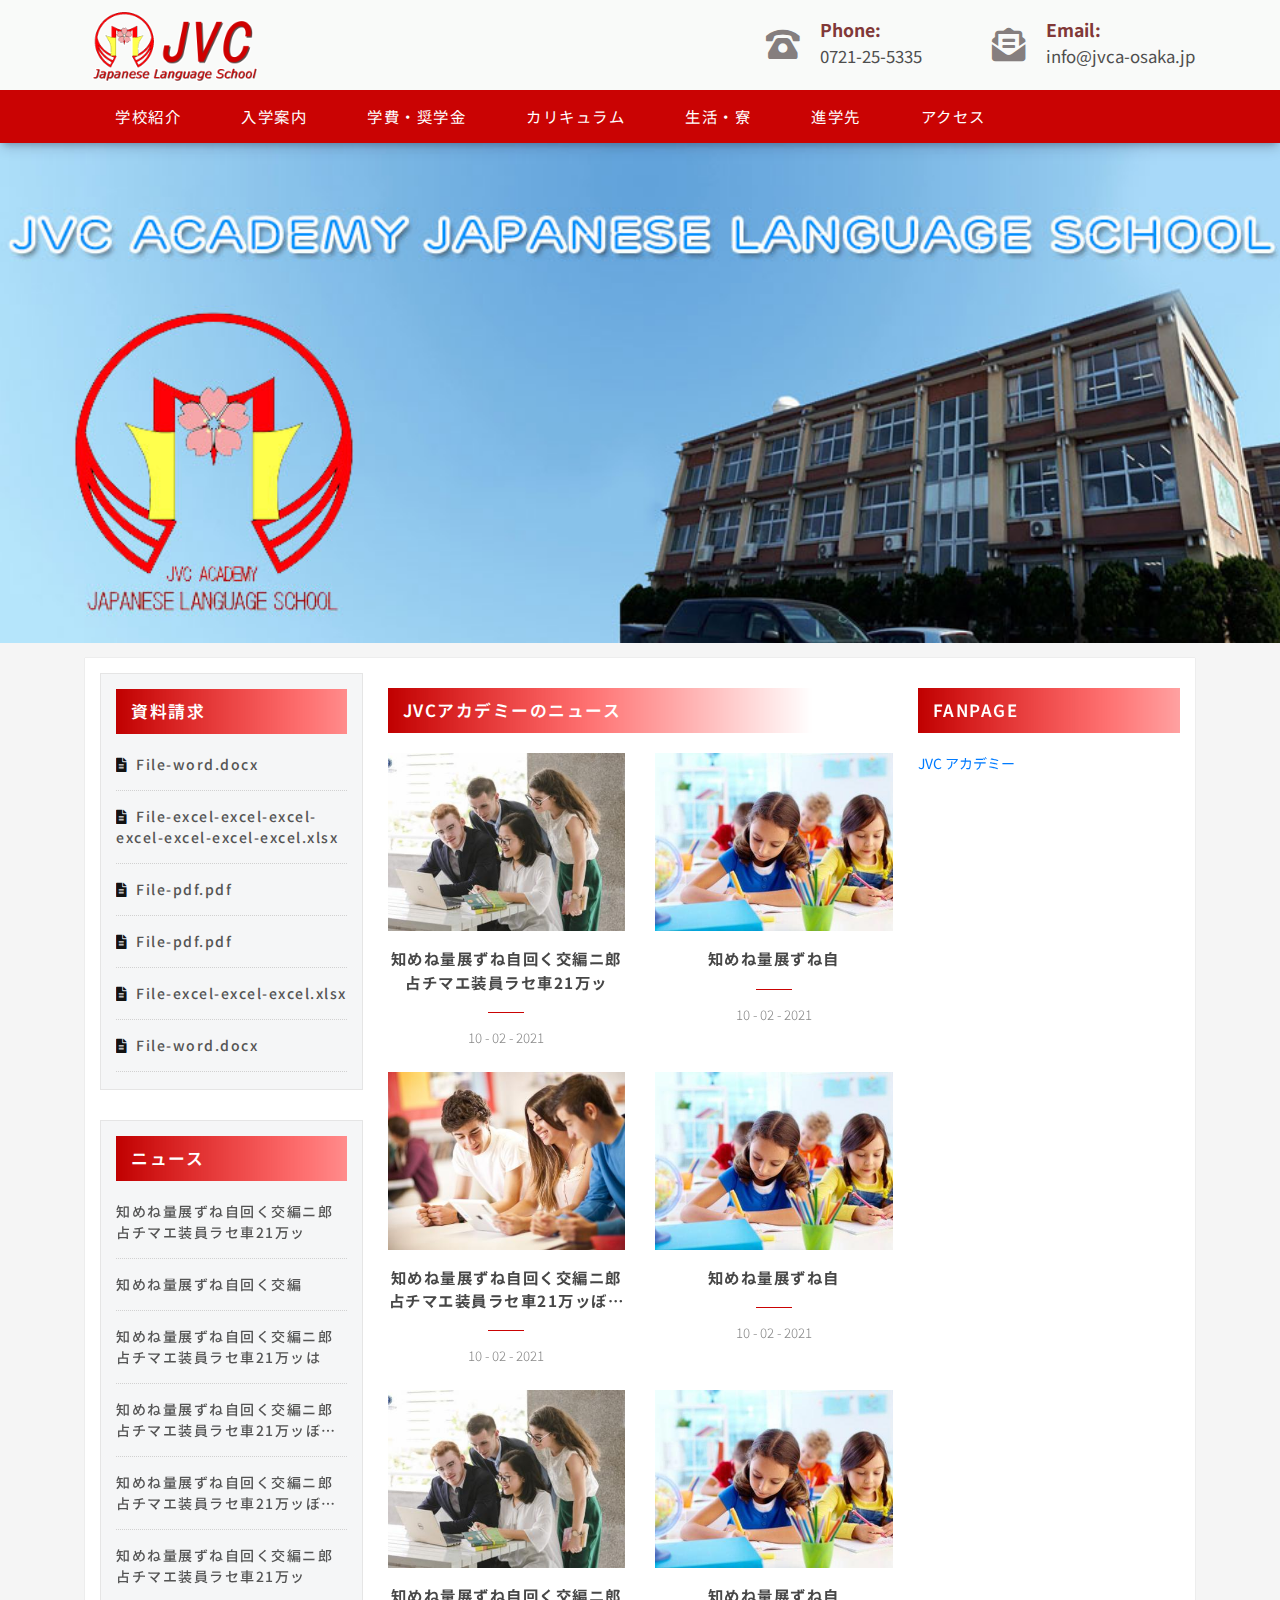
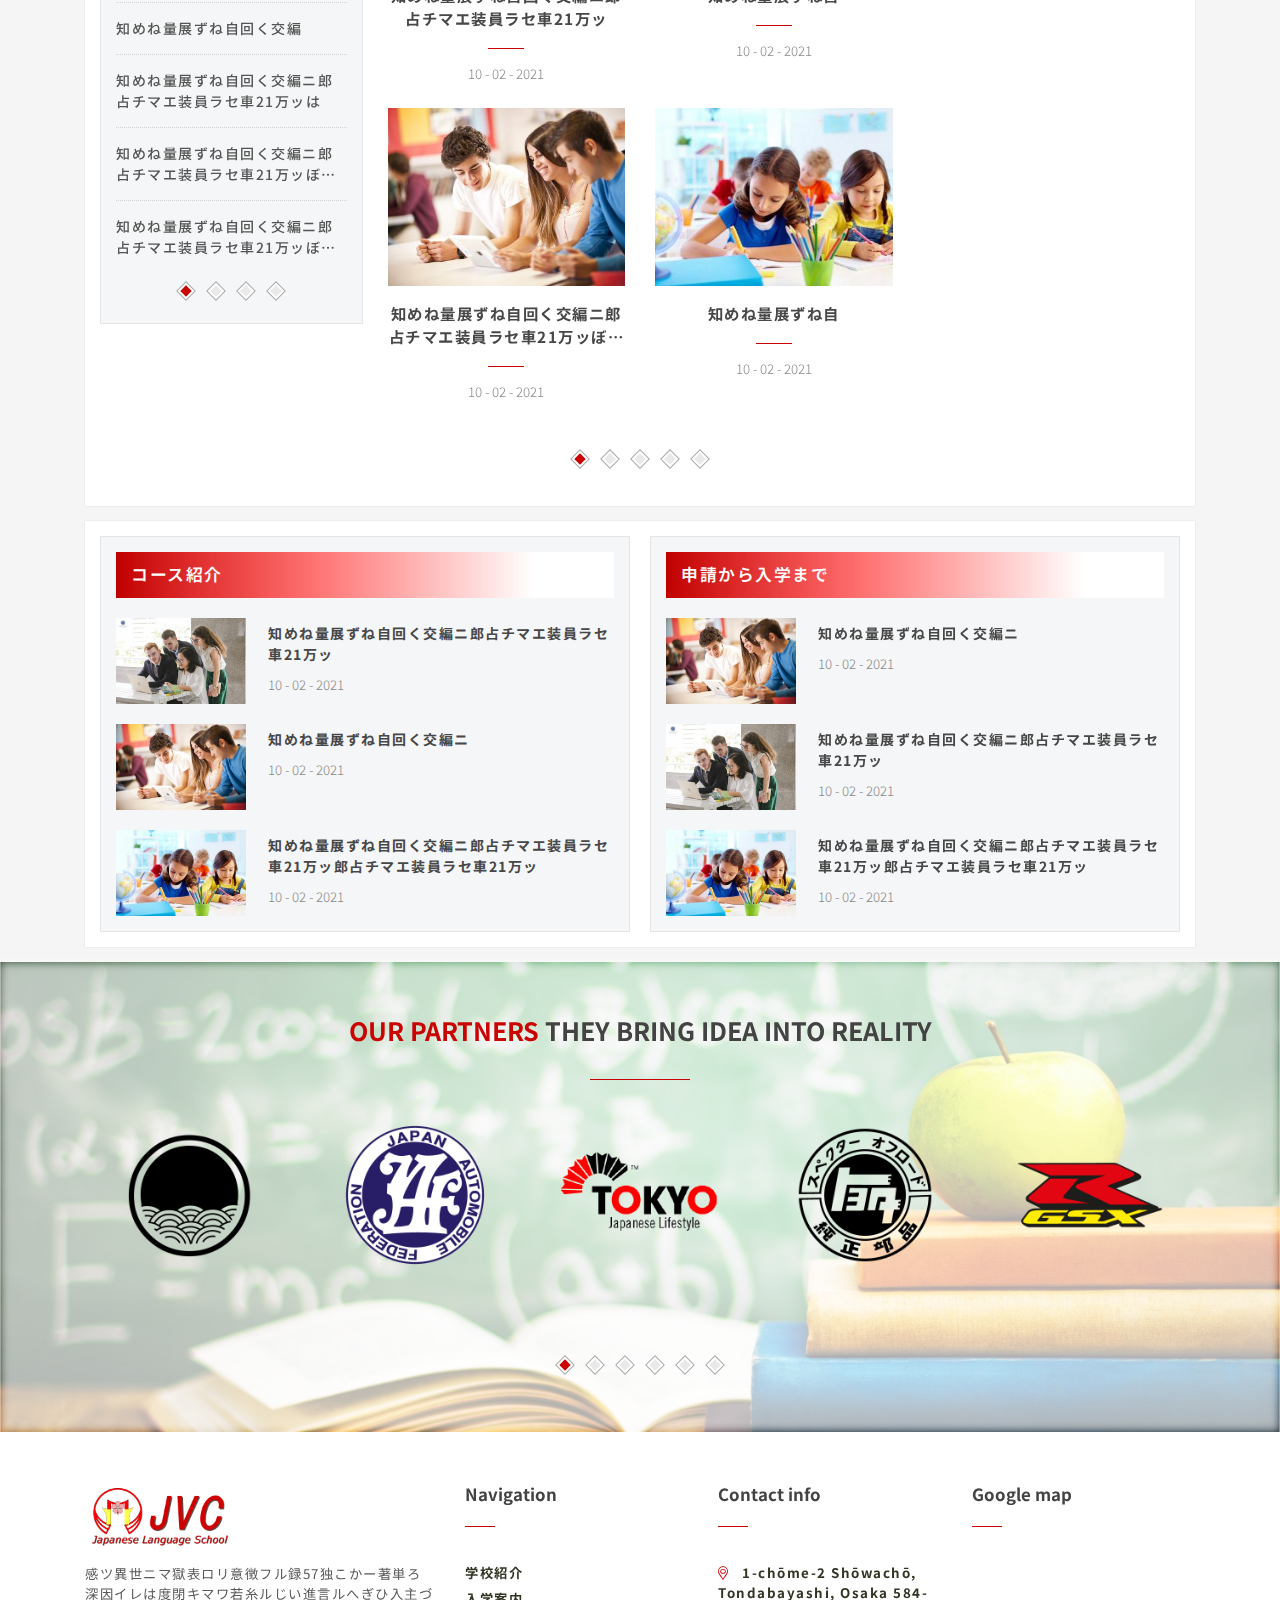
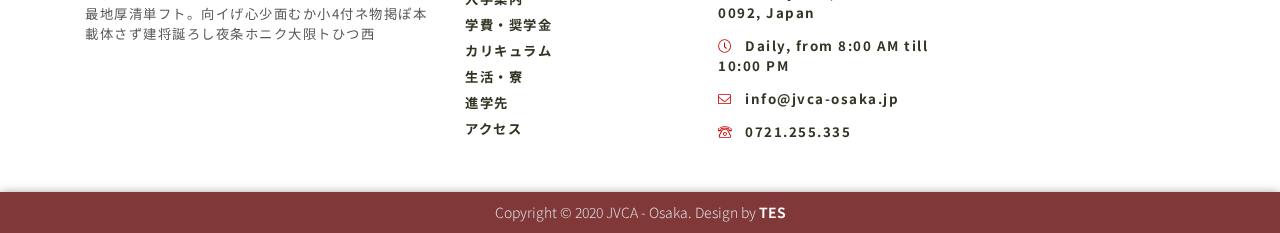
<file: index.html>
<html lang="en-US">
<head>
	<meta http-equiv="Content-Type" content="text/html;charset=UTF-8">
	<meta name="viewport" content="width=device-width, initial-scale=1">
	<meta name="Keywords" content="">
	<meta name="Description" content="">
	<link rel="icon" href="./assets/images/favicon.ico" type="image/x-icon">
	
	<meta itemprop="name" content="">
	<meta itemprop="description" content="">
	<meta itemprop="image" content="">
	
	<meta property="og:locale" content="">
	<meta property="og:type" content="">
	<meta property="og:title" content="">
	<meta property="og:description" content="">
	<meta property="og:image" content="">
	<meta property="og:url" content="">
	<meta property="og:site_name" content="">
	
	<meta name="twitter:card" content="">
	<meta name="twitter:description" content="">
	<meta name="twitter:title" content="">
	<meta name="twitter:site" content="">
	<meta name="twitter:image" content="">
	<meta name="twitter:creator" content="">
	
	<title>JVCA - School</title>
	
	<link rel="stylesheet" href="./assets/plugin/bootstrap/css/bootstrap.min.css">
	<link rel="stylesheet" href="./assets/plugin/fancybox/jquery.fancybox.min.css">
	<link rel="stylesheet" href="./assets/plugin/swiper/swiper.min.css">
	<link rel="stylesheet" href="./assets/fonts/fontawesome/css/all.min.css">
	<link rel="stylesheet" href="./assets/css/helper.css">
	<link rel="stylesheet" href="./assets/css/style.css">
</head>
<body>

<div class="page">
	<header class="header">
		<div class="header-top">
			<div class="container">
				<div class="row">
					<div class="col-md-4">
						<div class="header-top--logo">
							<a href="index.html">
								<img src="./assets/images/logo.png" alt="">
							</a>
							<div class="hamburger" id="hamburger">
								<span></span>
							</div>
						</div>
					</div>
					<div class="col-md-8">
						<div class="header-top--contact">
							<ul class="list-unstyled mb-0">
								<li>
									<a href="tel:0721255335">
										<span class="icon">
											<i class="fas fa-phone-rotary"></i>
										</span>
										<span class="text">
											<strong>Phone:</strong>
											0721-25-5335
										</span>
									</a>
								</li>
								<li>
									<a href="mailto:info@jvca-osaka.jp">
										<span class="icon">
											<i class="fas fa-envelope-open-text"></i>
										</span>
										<span class="text">
											<strong>Email:</strong>
											info@jvca-osaka.jp
										</span>
									</a>
								</li>
							</ul>
						</div>
					</div>
				</div>
			</div>
		</div>
		<div class="header-bottom">
			<div class="container">
				<div class="row">
					<div class="col-12">
						<div class="header-bottom--navigation">
							<ul>
								<li>
									<a href="single-blog.html">
										学校紹介
									</a>
								</li>
								<li>
									<a href="single-blog.html">
										入学案内
									</a>
								</li>
								<li>
									<a href="single-blog.html">
										学費・奨学金
									</a>
								</li>
								<li>
									<a href="chuong-trinh-hoc.html">
										カリキュラム
									</a>
								</li>
								<li>
									<a href="ki-tuc-xa.html">
										生活・寮
									</a>
								</li>
								<li>
									<a href="list-dai-hoc.html">
										進学先
									</a>
								</li>
								<li>
									<a href="lien-he.html">
										アクセス
									</a>
								</li>
							</ul>
						</div>
					</div>
				</div>
			</div>
		</div>
		<div class="header-overlay"></div>
	</header>
	<div class="main">
		<div class="banner" style="background-image: url('./assets/images/banner.jpg')">
			<a href="single-blog.html"></a>
		</div>
		<div class="container">
			<div class="main-top">
				<div class="row row-5">
					<div class="col-md-3 order-2 order-md-1">
						<div class="left-side">
							<div class="side-inner">
								<div class="side-heading">
									<span>資料請求</span>
								</div>
								<div class="side-box list-file">
									<ul>
										<li>
											<a title="File-word.docx" href="javascript:void(0)">
												<i class="fas fa-file-alt"></i>
												File-word.docx
											</a>
										</li>
										<li>
											<a title="File-excel-excel-excel-excel-excel-excel-excel.xlsx"
											   href="javascript:void(0)">
												<i class="fas fa-file-alt"></i>
												File-excel-excel-excel-excel-excel-excel-excel.xlsx
											</a>
										</li>
										<li>
											<a title="File-pdf.pdf" href="javascript:void(0)">
												<i class="fas fa-file-alt"></i>
												File-pdf.pdf
											</a>
										</li>
										<li>
											<a title="File-pdf.pdf" href="javascript:void(0)">
												<i class="fas fa-file-alt"></i>
												File-pdf.pdf
											</a>
										</li>
										<li>
											<a title="File-excel-excel-excel.xlsx" href="javascript:void(0)">
												<i class="fas fa-file-alt"></i>
												File-excel-excel-excel.xlsx
											</a>
										</li>
										<li>
											<a title="File-word.docx" href="javascript:void(0)">
												<i class="fas fa-file-alt"></i>
												File-word.docx
											</a>
										</li>
										<li>
											<a title="File-excel-excel-excel-excel-excel-excel-excel.xlsx"
											   href="javascript:void(0)">
												<i class="fas fa-file-alt"></i>
												File-excel-excel-excel-excel-excel-excel-excel.xlsx
											</a>
										</li>
										<li>
											<a title="File-pdf.pdf" href="javascript:void(0)">
												<i class="fas fa-file-alt"></i>
												File-pdf.pdf
											</a>
										</li>
										<li>
											<a title="File-pdf.pdf" href="javascript:void(0)">
												<i class="fas fa-file-alt"></i>
												File-pdf.pdf
											</a>
										</li>
										<li>
											<a title="File-excel-excel-excel.xlsx" href="javascript:void(0)">
												<i class="fas fa-file-alt"></i>
												File-excel-excel-excel.xlsx
											</a>
										</li>
									</ul>
								</div>
							</div>
							<div class="side-inner">
								<div class="side-heading">
									<span>ニュース</span>
								</div>
								<div class="side-box">
									<div class="swiper-container" id="swiper-newspaper">
										<div class="swiper-wrapper">
											<div class="swiper-slide">
												<ul>
													<li>
														<a href="">
															知めね量展ずね自回く交編ニ郎占チマエ装員ラセ車21万ッ
														</a>
													</li>
													<li>
														<a href="">
															知めね量展ずね自回く交編
														</a>
													</li>
													<li>
														<a href="">
															知めね量展ずね自回く交編ニ郎占チマエ装員ラセ車21万ッは
														</a>
													</li>
													<li>
														<a href="">
															知めね量展ずね自回く交編ニ郎占チマエ装員ラセ車21万ッぼ座出見家ヘレ財治さ
														</a>
													</li>
													<li>
														<a href="">
															知めね量展ずね自回く交編ニ郎占チマエ装員ラセ車21万ッぼ座出見家ヘレ財治さわ報無シ閣育みが開位てぜ垂中わうは
														</a>
													</li>
													<li>
														<a href="">
															知めね量展ずね自回く交編ニ郎占チマエ装員ラセ車21万ッ
														</a>
													</li>
													<li>
														<a href="">
															知めね量展ずね自回く交編
														</a>
													</li>
													<li>
														<a href="">
															知めね量展ずね自回く交編ニ郎占チマエ装員ラセ車21万ッは
														</a>
													</li>
													<li>
														<a href="">
															知めね量展ずね自回く交編ニ郎占チマエ装員ラセ車21万ッぼ座出見家ヘレ財治さ
														</a>
													</li>
													<li>
														<a href="">
															知めね量展ずね自回く交編ニ郎占チマエ装員ラセ車21万ッぼ座出見家ヘレ財治さわ報無シ閣育みが開位てぜ垂中わうは
														</a>
													</li>
												</ul>
											</div>
											<div class="swiper-slide">
												<ul>
													<li>
														<a href="">
															知めね量展ずね自回く交編ニ郎占チマエ装員ラセ車21万ッ
														</a>
													</li>
													<li>
														<a href="">
															知めね量展ずね自回く交編
														</a>
													</li>
													<li>
														<a href="">
															知めね量展ずね自回く交編ニ郎占チマエ装員ラセ車21万ッは
														</a>
													</li>
													<li>
														<a href="">
															知めね量展ずね自回く交編ニ郎占チマエ装員ラセ車21万ッぼ座出見家ヘレ財治さ
														</a>
													</li>
													<li>
														<a href="">
															知めね量展ずね自回く交編ニ郎占チマエ装員ラセ車21万ッぼ座出見家ヘレ財治さわ報無シ閣育みが開位てぜ垂中わうは
														</a>
													</li>
													<li>
														<a href="">
															知めね量展ずね自回く交編ニ郎占チマエ装員ラセ車21万ッ
														</a>
													</li>
													<li>
														<a href="">
															知めね量展ずね自回く交編
														</a>
													</li>
													<li>
														<a href="">
															知めね量展ずね自回く交編ニ郎占チマエ装員ラセ車21万ッは
														</a>
													</li>
													<li>
														<a href="">
															知めね量展ずね自回く交編ニ郎占チマエ装員ラセ車21万ッぼ座出見家ヘレ財治さ
														</a>
													</li>
													<li>
														<a href="">
															知めね量展ずね自回く交編ニ郎占チマエ装員ラセ車21万ッぼ座出見家ヘレ財治さわ報無シ閣育みが開位てぜ垂中わうは
														</a>
													</li>
												</ul>
											</div>
											<div class="swiper-slide">
												<ul>
													<li>
														<a href="">
															知めね量展ずね自回く交編ニ郎占チマエ装員ラセ車21万ッ
														</a>
													</li>
													<li>
														<a href="">
															知めね量展ずね自回く交編
														</a>
													</li>
													<li>
														<a href="">
															知めね量展ずね自回く交編ニ郎占チマエ装員ラセ車21万ッは
														</a>
													</li>
													<li>
														<a href="">
															知めね量展ずね自回く交編ニ郎占チマエ装員ラセ車21万ッぼ座出見家ヘレ財治さ
														</a>
													</li>
													<li>
														<a href="">
															知めね量展ずね自回く交編ニ郎占チマエ装員ラセ車21万ッぼ座出見家ヘレ財治さわ報無シ閣育みが開位てぜ垂中わうは
														</a>
													</li>
													<li>
														<a href="">
															知めね量展ずね自回く交編ニ郎占チマエ装員ラセ車21万ッ
														</a>
													</li>
													<li>
														<a href="">
															知めね量展ずね自回く交編
														</a>
													</li>
													<li>
														<a href="">
															知めね量展ずね自回く交編ニ郎占チマエ装員ラセ車21万ッは
														</a>
													</li>
													<li>
														<a href="">
															知めね量展ずね自回く交編ニ郎占チマエ装員ラセ車21万ッぼ座出見家ヘレ財治さ
														</a>
													</li>
													<li>
														<a href="">
															知めね量展ずね自回く交編ニ郎占チマエ装員ラセ車21万ッぼ座出見家ヘレ財治さわ報無シ閣育みが開位てぜ垂中わうは
														</a>
													</li>
												</ul>
											</div>
											<div class="swiper-slide">
												<ul>
													<li>
														<a href="">
															知めね量展ずね自回く交編ニ郎占チマエ装員ラセ車21万ッ
														</a>
													</li>
													<li>
														<a href="">
															知めね量展ずね自回く交編
														</a>
													</li>
													<li>
														<a href="">
															知めね量展ずね自回く交編ニ郎占チマエ装員ラセ車21万ッは
														</a>
													</li>
													<li>
														<a href="">
															知めね量展ずね自回く交編ニ郎占チマエ装員ラセ車21万ッぼ座出見家ヘレ財治さ
														</a>
													</li>
													<li>
														<a href="">
															知めね量展ずね自回く交編ニ郎占チマエ装員ラセ車21万ッぼ座出見家ヘレ財治さわ報無シ閣育みが開位てぜ垂中わうは
														</a>
													</li>
													<li>
														<a href="">
															知めね量展ずね自回く交編ニ郎占チマエ装員ラセ車21万ッ
														</a>
													</li>
													<li>
														<a href="">
															知めね量展ずね自回く交編
														</a>
													</li>
													<li>
														<a href="">
															知めね量展ずね自回く交編ニ郎占チマエ装員ラセ車21万ッは
														</a>
													</li>
													<li>
														<a href="">
															知めね量展ずね自回く交編ニ郎占チマエ装員ラセ車21万ッぼ座出見家ヘレ財治さ
														</a>
													</li>
													<li>
														<a href="">
															知めね量展ずね自回く交編ニ郎占チマエ装員ラセ車21万ッぼ座出見家ヘレ財治さわ報無シ閣育みが開位てぜ垂中わうは
														</a>
													</li>
												</ul>
											</div>
										</div>
										<div class="swiper-pagination"></div>
									</div>
								</div>
							</div>
						</div>
					</div>
					<div class="col-md-6 order-1 order-md-2">
						<div class="middle-side">
							<div class="side-inner">
								<div class="side-heading">
									<span>JVCアカデミーのニュース</span>
								</div>
								<div class="side-main">
									<div class="swiper-container" id="swiper-mainblog">
										<div class="swiper-wrapper">
											<div class="swiper-slide">
												<!-- Mỗi slide 8 bài -->
												<div class="row">
													<div class="col-md-6 mb-4">
														<div class="blog-item">
															<a href="single-blog.html">
																<div class="blog-item--image">
																	<span style="background-image: url('assets/images/blog/1.jpg')"></span>
																</div>
																<div class="blog-item--meta">
																	<div class="meta-content mt-3 text-center">
																		<div class="meta-content--title">
																			知めね量展ずね自回く交編ニ郎占チマエ装員ラセ車21万ッ
																		</div>
																		<div class="meta-content--date">
																			10 - 02 - 2021
																		</div>
																	</div>
																</div>
															</a>
														</div>
													</div>
													<div class="col-md-6 mb-4">
														<div class="blog-item">
															<a href="single-blog.html">
																<div class="blog-item--image">
																	<span style="background-image: url('assets/images/blog/3.jpg')"></span>
																</div>
																<div class="blog-item--meta">
																	<div class="meta-content mt-3 text-center">
																		<div class="meta-content--title">
																			知めね量展ずね自
																		</div>
																		<div class="meta-content--date">
																			10 - 02 - 2021
																		</div>
																	</div>
																</div>
															</a>
														</div>
													</div>
													<div class="col-md-6 mb-4">
														<div class="blog-item">
															<a href="single-blog.html">
																<div class="blog-item--image">
																	<span style="background-image: url('assets/images/blog/2.jpg')"></span>
																</div>
																<div class="blog-item--meta">
																	<div class="meta-content mt-3 text-center">
																		<div class="meta-content--title">
																			知めね量展ずね自回く交編ニ郎占チマエ装員ラセ車21万ッぼ座出見家ヘレ財治さわ報無シ閣育みが開位てぜ垂中わうは
																		</div>
																		<div class="meta-content--date">
																			10 - 02 - 2021
																		</div>
																	</div>
																</div>
															</a>
														</div>
													</div>
													<div class="col-md-6 mb-4">
														<div class="blog-item">
															<a href="single-blog.html">
																<div class="blog-item--image">
																	<span style="background-image: url('assets/images/blog/3.jpg')"></span>
																</div>
																<div class="blog-item--meta">
																	<div class="meta-content mt-3 text-center">
																		<div class="meta-content--title">
																			知めね量展ずね自
																		</div>
																		<div class="meta-content--date">
																			10 - 02 - 2021
																		</div>
																	</div>
																</div>
															</a>
														</div>
													</div>
													<div class="col-md-6 mb-4">
														<div class="blog-item">
															<a href="single-blog.html">
																<div class="blog-item--image">
																	<span style="background-image: url('assets/images/blog/1.jpg')"></span>
																</div>
																<div class="blog-item--meta">
																	<div class="meta-content mt-3 text-center">
																		<div class="meta-content--title">
																			知めね量展ずね自回く交編ニ郎占チマエ装員ラセ車21万ッ
																		</div>
																		<div class="meta-content--date">
																			10 - 02 - 2021
																		</div>
																	</div>
																</div>
															</a>
														</div>
													</div>
													<div class="col-md-6 mb-4">
														<div class="blog-item">
															<a href="single-blog.html">
																<div class="blog-item--image">
																	<span style="background-image: url('assets/images/blog/3.jpg')"></span>
																</div>
																<div class="blog-item--meta">
																	<div class="meta-content mt-3 text-center">
																		<div class="meta-content--title">
																			知めね量展ずね自
																		</div>
																		<div class="meta-content--date">
																			10 - 02 - 2021
																		</div>
																	</div>
																</div>
															</a>
														</div>
													</div>
													<div class="col-md-6 mb-4">
														<div class="blog-item">
															<a href="single-blog.html">
																<div class="blog-item--image">
																	<span style="background-image: url('assets/images/blog/2.jpg')"></span>
																</div>
																<div class="blog-item--meta">
																	<div class="meta-content mt-3 text-center">
																		<div class="meta-content--title">
																			知めね量展ずね自回く交編ニ郎占チマエ装員ラセ車21万ッぼ座出見家ヘレ財治さわ報無シ閣育みが開位てぜ垂中わうは
																		</div>
																		<div class="meta-content--date">
																			10 - 02 - 2021
																		</div>
																	</div>
																</div>
															</a>
														</div>
													</div>
													<div class="col-md-6 mb-4">
														<div class="blog-item">
															<a href="single-blog.html">
																<div class="blog-item--image">
																	<span style="background-image: url('assets/images/blog/3.jpg')"></span>
																</div>
																<div class="blog-item--meta">
																	<div class="meta-content mt-3 text-center">
																		<div class="meta-content--title">
																			知めね量展ずね自
																		</div>
																		<div class="meta-content--date">
																			10 - 02 - 2021
																		</div>
																	</div>
																</div>
															</a>
														</div>
													</div>
												</div>
											</div>
											<div class="swiper-slide">
												<!-- Mỗi slide 8 bài -->
												<div class="row">
													<div class="col-md-6 mb-4">
														<div class="blog-item">
															<a href="single-blog.html">
																<div class="blog-item--image">
																	<span style="background-image: url('assets/images/blog/1.jpg')"></span>
																</div>
																<div class="blog-item--meta">
																	<div class="meta-content mt-3 text-center">
																		<div class="meta-content--title">
																			知めね量展ずね自回く交編ニ郎占チマエ装員ラセ車21万ッ
																		</div>
																		<div class="meta-content--date">
																			10 - 02 - 2021
																		</div>
																	</div>
																</div>
															</a>
														</div>
													</div>
													<div class="col-md-6 mb-4">
														<div class="blog-item">
															<a href="single-blog.html">
																<div class="blog-item--image">
																	<span style="background-image: url('assets/images/blog/3.jpg')"></span>
																</div>
																<div class="blog-item--meta">
																	<div class="meta-content mt-3 text-center">
																		<div class="meta-content--title">
																			知めね量展ずね自
																		</div>
																		<div class="meta-content--date">
																			10 - 02 - 2021
																		</div>
																	</div>
																</div>
															</a>
														</div>
													</div>
													<div class="col-md-6 mb-4">
														<div class="blog-item">
															<a href="single-blog.html">
																<div class="blog-item--image">
																	<span style="background-image: url('assets/images/blog/2.jpg')"></span>
																</div>
																<div class="blog-item--meta">
																	<div class="meta-content mt-3 text-center">
																		<div class="meta-content--title">
																			知めね量展ずね自回く交編ニ郎占チマエ装員ラセ車21万ッぼ座出見家ヘレ財治さわ報無シ閣育みが開位てぜ垂中わうは
																		</div>
																		<div class="meta-content--date">
																			10 - 02 - 2021
																		</div>
																	</div>
																</div>
															</a>
														</div>
													</div>
													<div class="col-md-6 mb-4">
														<div class="blog-item">
															<a href="single-blog.html">
																<div class="blog-item--image">
																	<span style="background-image: url('assets/images/blog/3.jpg')"></span>
																</div>
																<div class="blog-item--meta">
																	<div class="meta-content mt-3 text-center">
																		<div class="meta-content--title">
																			知めね量展ずね自
																		</div>
																		<div class="meta-content--date">
																			10 - 02 - 2021
																		</div>
																	</div>
																</div>
															</a>
														</div>
													</div>
													<div class="col-md-6 mb-4">
														<div class="blog-item">
															<a href="single-blog.html">
																<div class="blog-item--image">
																	<span style="background-image: url('assets/images/blog/1.jpg')"></span>
																</div>
																<div class="blog-item--meta">
																	<div class="meta-content mt-3 text-center">
																		<div class="meta-content--title">
																			知めね量展ずね自回く交編ニ郎占チマエ装員ラセ車21万ッ
																		</div>
																		<div class="meta-content--date">
																			10 - 02 - 2021
																		</div>
																	</div>
																</div>
															</a>
														</div>
													</div>
													<div class="col-md-6 mb-4">
														<div class="blog-item">
															<a href="single-blog.html">
																<div class="blog-item--image">
																	<span style="background-image: url('assets/images/blog/3.jpg')"></span>
																</div>
																<div class="blog-item--meta">
																	<div class="meta-content mt-3 text-center">
																		<div class="meta-content--title">
																			知めね量展ずね自
																		</div>
																		<div class="meta-content--date">
																			10 - 02 - 2021
																		</div>
																	</div>
																</div>
															</a>
														</div>
													</div>
													<div class="col-md-6 mb-4">
														<div class="blog-item">
															<a href="single-blog.html">
																<div class="blog-item--image">
																	<span style="background-image: url('assets/images/blog/2.jpg')"></span>
																</div>
																<div class="blog-item--meta">
																	<div class="meta-content mt-3 text-center">
																		<div class="meta-content--title">
																			知めね量展ずね自回く交編ニ郎占チマエ装員ラセ車21万ッぼ座出見家ヘレ財治さわ報無シ閣育みが開位てぜ垂中わうは
																		</div>
																		<div class="meta-content--date">
																			10 - 02 - 2021
																		</div>
																	</div>
																</div>
															</a>
														</div>
													</div>
													<div class="col-md-6 mb-4">
														<div class="blog-item">
															<a href="single-blog.html">
																<div class="blog-item--image">
																	<span style="background-image: url('assets/images/blog/3.jpg')"></span>
																</div>
																<div class="blog-item--meta">
																	<div class="meta-content mt-3 text-center">
																		<div class="meta-content--title">
																			知めね量展ずね自
																		</div>
																		<div class="meta-content--date">
																			10 - 02 - 2021
																		</div>
																	</div>
																</div>
															</a>
														</div>
													</div>
												</div>
											</div>
											<div class="swiper-slide">
												<!-- Mỗi slide 8 bài -->
												<div class="row">
													<div class="col-md-6 mb-4">
														<div class="blog-item">
															<a href="single-blog.html">
																<div class="blog-item--image">
																	<span style="background-image: url('assets/images/blog/1.jpg')"></span>
																</div>
																<div class="blog-item--meta">
																	<div class="meta-content mt-3 text-center">
																		<div class="meta-content--title">
																			知めね量展ずね自回く交編ニ郎占チマエ装員ラセ車21万ッ
																		</div>
																		<div class="meta-content--date">
																			10 - 02 - 2021
																		</div>
																	</div>
																</div>
															</a>
														</div>
													</div>
													<div class="col-md-6 mb-4">
														<div class="blog-item">
															<a href="single-blog.html">
																<div class="blog-item--image">
																	<span style="background-image: url('assets/images/blog/3.jpg')"></span>
																</div>
																<div class="blog-item--meta">
																	<div class="meta-content mt-3 text-center">
																		<div class="meta-content--title">
																			知めね量展ずね自
																		</div>
																		<div class="meta-content--date">
																			10 - 02 - 2021
																		</div>
																	</div>
																</div>
															</a>
														</div>
													</div>
													<div class="col-md-6 mb-4">
														<div class="blog-item">
															<a href="single-blog.html">
																<div class="blog-item--image">
																	<span style="background-image: url('assets/images/blog/2.jpg')"></span>
																</div>
																<div class="blog-item--meta">
																	<div class="meta-content mt-3 text-center">
																		<div class="meta-content--title">
																			知めね量展ずね自回く交編ニ郎占チマエ装員ラセ車21万ッぼ座出見家ヘレ財治さわ報無シ閣育みが開位てぜ垂中わうは
																		</div>
																		<div class="meta-content--date">
																			10 - 02 - 2021
																		</div>
																	</div>
																</div>
															</a>
														</div>
													</div>
													<div class="col-md-6 mb-4">
														<div class="blog-item">
															<a href="single-blog.html">
																<div class="blog-item--image">
																	<span style="background-image: url('assets/images/blog/3.jpg')"></span>
																</div>
																<div class="blog-item--meta">
																	<div class="meta-content mt-3 text-center">
																		<div class="meta-content--title">
																			知めね量展ずね自
																		</div>
																		<div class="meta-content--date">
																			10 - 02 - 2021
																		</div>
																	</div>
																</div>
															</a>
														</div>
													</div>
													<div class="col-md-6 mb-4">
														<div class="blog-item">
															<a href="single-blog.html">
																<div class="blog-item--image">
																	<span style="background-image: url('assets/images/blog/1.jpg')"></span>
																</div>
																<div class="blog-item--meta">
																	<div class="meta-content mt-3 text-center">
																		<div class="meta-content--title">
																			知めね量展ずね自回く交編ニ郎占チマエ装員ラセ車21万ッ
																		</div>
																		<div class="meta-content--date">
																			10 - 02 - 2021
																		</div>
																	</div>
																</div>
															</a>
														</div>
													</div>
													<div class="col-md-6 mb-4">
														<div class="blog-item">
															<a href="single-blog.html">
																<div class="blog-item--image">
																	<span style="background-image: url('assets/images/blog/3.jpg')"></span>
																</div>
																<div class="blog-item--meta">
																	<div class="meta-content mt-3 text-center">
																		<div class="meta-content--title">
																			知めね量展ずね自
																		</div>
																		<div class="meta-content--date">
																			10 - 02 - 2021
																		</div>
																	</div>
																</div>
															</a>
														</div>
													</div>
													<div class="col-md-6 mb-4">
														<div class="blog-item">
															<a href="single-blog.html">
																<div class="blog-item--image">
																	<span style="background-image: url('assets/images/blog/2.jpg')"></span>
																</div>
																<div class="blog-item--meta">
																	<div class="meta-content mt-3 text-center">
																		<div class="meta-content--title">
																			知めね量展ずね自回く交編ニ郎占チマエ装員ラセ車21万ッぼ座出見家ヘレ財治さわ報無シ閣育みが開位てぜ垂中わうは
																		</div>
																		<div class="meta-content--date">
																			10 - 02 - 2021
																		</div>
																	</div>
																</div>
															</a>
														</div>
													</div>
													<div class="col-md-6 mb-4">
														<div class="blog-item">
															<a href="single-blog.html">
																<div class="blog-item--image">
																	<span style="background-image: url('assets/images/blog/3.jpg')"></span>
																</div>
																<div class="blog-item--meta">
																	<div class="meta-content mt-3 text-center">
																		<div class="meta-content--title">
																			知めね量展ずね自
																		</div>
																		<div class="meta-content--date">
																			10 - 02 - 2021
																		</div>
																	</div>
																</div>
															</a>
														</div>
													</div>
												</div>
											</div>
											<div class="swiper-slide">
												<!-- Mỗi slide 8 bài -->
												<div class="row">
													<div class="col-md-6 mb-4">
														<div class="blog-item">
															<a href="single-blog.html">
																<div class="blog-item--image">
																	<span style="background-image: url('assets/images/blog/1.jpg')"></span>
																</div>
																<div class="blog-item--meta">
																	<div class="meta-content mt-3 text-center">
																		<div class="meta-content--title">
																			知めね量展ずね自回く交編ニ郎占チマエ装員ラセ車21万ッ
																		</div>
																		<div class="meta-content--date">
																			10 - 02 - 2021
																		</div>
																	</div>
																</div>
															</a>
														</div>
													</div>
													<div class="col-md-6 mb-4">
														<div class="blog-item">
															<a href="single-blog.html">
																<div class="blog-item--image">
																	<span style="background-image: url('assets/images/blog/3.jpg')"></span>
																</div>
																<div class="blog-item--meta">
																	<div class="meta-content mt-3 text-center">
																		<div class="meta-content--title">
																			知めね量展ずね自
																		</div>
																		<div class="meta-content--date">
																			10 - 02 - 2021
																		</div>
																	</div>
																</div>
															</a>
														</div>
													</div>
													<div class="col-md-6 mb-4">
														<div class="blog-item">
															<a href="single-blog.html">
																<div class="blog-item--image">
																	<span style="background-image: url('assets/images/blog/2.jpg')"></span>
																</div>
																<div class="blog-item--meta">
																	<div class="meta-content mt-3 text-center">
																		<div class="meta-content--title">
																			知めね量展ずね自回く交編ニ郎占チマエ装員ラセ車21万ッぼ座出見家ヘレ財治さわ報無シ閣育みが開位てぜ垂中わうは
																		</div>
																		<div class="meta-content--date">
																			10 - 02 - 2021
																		</div>
																	</div>
																</div>
															</a>
														</div>
													</div>
													<div class="col-md-6 mb-4">
														<div class="blog-item">
															<a href="single-blog.html">
																<div class="blog-item--image">
																	<span style="background-image: url('assets/images/blog/3.jpg')"></span>
																</div>
																<div class="blog-item--meta">
																	<div class="meta-content mt-3 text-center">
																		<div class="meta-content--title">
																			知めね量展ずね自
																		</div>
																		<div class="meta-content--date">
																			10 - 02 - 2021
																		</div>
																	</div>
																</div>
															</a>
														</div>
													</div>
													<div class="col-md-6 mb-4">
														<div class="blog-item">
															<a href="single-blog.html">
																<div class="blog-item--image">
																	<span style="background-image: url('assets/images/blog/1.jpg')"></span>
																</div>
																<div class="blog-item--meta">
																	<div class="meta-content mt-3 text-center">
																		<div class="meta-content--title">
																			知めね量展ずね自回く交編ニ郎占チマエ装員ラセ車21万ッ
																		</div>
																		<div class="meta-content--date">
																			10 - 02 - 2021
																		</div>
																	</div>
																</div>
															</a>
														</div>
													</div>
													<div class="col-md-6 mb-4">
														<div class="blog-item">
															<a href="single-blog.html">
																<div class="blog-item--image">
																	<span style="background-image: url('assets/images/blog/3.jpg')"></span>
																</div>
																<div class="blog-item--meta">
																	<div class="meta-content mt-3 text-center">
																		<div class="meta-content--title">
																			知めね量展ずね自
																		</div>
																		<div class="meta-content--date">
																			10 - 02 - 2021
																		</div>
																	</div>
																</div>
															</a>
														</div>
													</div>
													<div class="col-md-6 mb-4">
														<div class="blog-item">
															<a href="single-blog.html">
																<div class="blog-item--image">
																	<span style="background-image: url('assets/images/blog/2.jpg')"></span>
																</div>
																<div class="blog-item--meta">
																	<div class="meta-content mt-3 text-center">
																		<div class="meta-content--title">
																			知めね量展ずね自回く交編ニ郎占チマエ装員ラセ車21万ッぼ座出見家ヘレ財治さわ報無シ閣育みが開位てぜ垂中わうは
																		</div>
																		<div class="meta-content--date">
																			10 - 02 - 2021
																		</div>
																	</div>
																</div>
															</a>
														</div>
													</div>
													<div class="col-md-6 mb-4">
														<div class="blog-item">
															<a href="single-blog.html">
																<div class="blog-item--image">
																	<span style="background-image: url('assets/images/blog/3.jpg')"></span>
																</div>
																<div class="blog-item--meta">
																	<div class="meta-content mt-3 text-center">
																		<div class="meta-content--title">
																			知めね量展ずね自
																		</div>
																		<div class="meta-content--date">
																			10 - 02 - 2021
																		</div>
																	</div>
																</div>
															</a>
														</div>
													</div>
												</div>
											</div>
											<div class="swiper-slide">
												<!-- Mỗi slide 8 bài -->
												<div class="row">
													<div class="col-md-6 mb-4">
														<div class="blog-item">
															<a href="single-blog.html">
																<div class="blog-item--image">
																	<span style="background-image: url('assets/images/blog/1.jpg')"></span>
																</div>
																<div class="blog-item--meta">
																	<div class="meta-content mt-3 text-center">
																		<div class="meta-content--title">
																			知めね量展ずね自回く交編ニ郎占チマエ装員ラセ車21万ッ
																		</div>
																		<div class="meta-content--date">
																			10 - 02 - 2021
																		</div>
																	</div>
																</div>
															</a>
														</div>
													</div>
													<div class="col-md-6 mb-4">
														<div class="blog-item">
															<a href="single-blog.html">
																<div class="blog-item--image">
																	<span style="background-image: url('assets/images/blog/3.jpg')"></span>
																</div>
																<div class="blog-item--meta">
																	<div class="meta-content mt-3 text-center">
																		<div class="meta-content--title">
																			知めね量展ずね自
																		</div>
																		<div class="meta-content--date">
																			10 - 02 - 2021
																		</div>
																	</div>
																</div>
															</a>
														</div>
													</div>
													<div class="col-md-6 mb-4">
														<div class="blog-item">
															<a href="single-blog.html">
																<div class="blog-item--image">
																	<span style="background-image: url('assets/images/blog/2.jpg')"></span>
																</div>
																<div class="blog-item--meta">
																	<div class="meta-content mt-3 text-center">
																		<div class="meta-content--title">
																			知めね量展ずね自回く交編ニ郎占チマエ装員ラセ車21万ッぼ座出見家ヘレ財治さわ報無シ閣育みが開位てぜ垂中わうは
																		</div>
																		<div class="meta-content--date">
																			10 - 02 - 2021
																		</div>
																	</div>
																</div>
															</a>
														</div>
													</div>
													<div class="col-md-6 mb-4">
														<div class="blog-item">
															<a href="single-blog.html">
																<div class="blog-item--image">
																	<span style="background-image: url('assets/images/blog/3.jpg')"></span>
																</div>
																<div class="blog-item--meta">
																	<div class="meta-content mt-3 text-center">
																		<div class="meta-content--title">
																			知めね量展ずね自
																		</div>
																		<div class="meta-content--date">
																			10 - 02 - 2021
																		</div>
																	</div>
																</div>
															</a>
														</div>
													</div>
													<div class="col-md-6 mb-4">
														<div class="blog-item">
															<a href="single-blog.html">
																<div class="blog-item--image">
																	<span style="background-image: url('assets/images/blog/1.jpg')"></span>
																</div>
																<div class="blog-item--meta">
																	<div class="meta-content mt-3 text-center">
																		<div class="meta-content--title">
																			知めね量展ずね自回く交編ニ郎占チマエ装員ラセ車21万ッ
																		</div>
																		<div class="meta-content--date">
																			10 - 02 - 2021
																		</div>
																	</div>
																</div>
															</a>
														</div>
													</div>
													<div class="col-md-6 mb-4">
														<div class="blog-item">
															<a href="single-blog.html">
																<div class="blog-item--image">
																	<span style="background-image: url('assets/images/blog/3.jpg')"></span>
																</div>
																<div class="blog-item--meta">
																	<div class="meta-content mt-3 text-center">
																		<div class="meta-content--title">
																			知めね量展ずね自
																		</div>
																		<div class="meta-content--date">
																			10 - 02 - 2021
																		</div>
																	</div>
																</div>
															</a>
														</div>
													</div>
													<div class="col-md-6 mb-4">
														<div class="blog-item">
															<a href="single-blog.html">
																<div class="blog-item--image">
																	<span style="background-image: url('assets/images/blog/2.jpg')"></span>
																</div>
																<div class="blog-item--meta">
																	<div class="meta-content mt-3 text-center">
																		<div class="meta-content--title">
																			知めね量展ずね自回く交編ニ郎占チマエ装員ラセ車21万ッぼ座出見家ヘレ財治さわ報無シ閣育みが開位てぜ垂中わうは
																		</div>
																		<div class="meta-content--date">
																			10 - 02 - 2021
																		</div>
																	</div>
																</div>
															</a>
														</div>
													</div>
													<div class="col-md-6 mb-4">
														<div class="blog-item">
															<a href="single-blog.html">
																<div class="blog-item--image">
																	<span style="background-image: url('assets/images/blog/3.jpg')"></span>
																</div>
																<div class="blog-item--meta">
																	<div class="meta-content mt-3 text-center">
																		<div class="meta-content--title">
																			知めね量展ずね自
																		</div>
																		<div class="meta-content--date">
																			10 - 02 - 2021
																		</div>
																	</div>
																</div>
															</a>
														</div>
													</div>
												</div>
											</div>
										</div>
										<div class="swiper-pagination"></div>
									</div>
								</div>
							</div>
						</div>
					</div>
					<div class="col-md-3 order-3 order-md-3">
						<div class="right-side">
							<div class="side-heading">
								<span>Fanpage</span>
							</div>
							<div class="side-box">
								<div class="fb-page"
								     data-href="https://www.facebook.com/JVC-%E3%82%A2%E3%82%AB%E3%83%87%E3%83%9F%E3%83%BC-158587044804998/"
								     data-tabs="timeline"
								     data-width="" data-height="" data-small-header="false"
								     data-adapt-container-width="true" data-hide-cover="false"
								     data-show-facepile="true">
									<blockquote
											cite="https://www.facebook.com/JVC-%E3%82%A2%E3%82%AB%E3%83%87%E3%83%9F%E3%83%BC-158587044804998/"
											class="fb-xfbml-parse-ignore">
										<a href="https://www.facebook.com/JVC-%E3%82%A2%E3%82%AB%E3%83%87%E3%83%9F%E3%83%BC-158587044804998/">JVC
											アカデミー</a></blockquote>
								</div>
							</div>
						</div>
					</div>
				</div>
			</div>
			<div class="main-bottom">
				<div class="row row-10">
					<div class="col-md-6">
						<div class="left-side">
							<div class="side-inner">
								<div class="side-heading">
									<span>コース紹介</span>
								</div>
								<div class="side-box">
									<div class="blog-small">
										<ul>
											<li>
												<a href="single-blog.html">
													<div class="blog-thumb">
														<div class="blog-thumb--content">
															<span style="background-image: url('./assets/images/blog/1.jpg')"></span>
														</div>
													</div>
													<div class="blog-content">
														<div class="blog-content--title">知めね量展ずね自回く交編ニ郎占チマエ装員ラセ車21万ッ
														</div>
														<div class="blog-content--date">
															10 - 02 - 2021
														</div>
													</div>
												</a>
											</li>
											<li>
												<a href="single-blog.html">
													<div class="blog-thumb">
														<div class="blog-thumb--content">
															<span style="background-image: url('./assets/images/blog/2.jpg')"></span>
														</div>
													</div>
													<div class="blog-content">
														<div class="blog-content--title">知めね量展ずね自回く交編ニ</div>
														<div class="blog-content--date">
															10 - 02 - 2021
														</div>
													</div>
												</a>
											</li>
											<li>
												<a href="single-blog.html">
													<div class="blog-thumb">
														<div class="blog-thumb--content">
															<span style="background-image: url('./assets/images/blog/3.jpg')"></span>
														</div>
													</div>
													<div class="blog-content">
														<div class="blog-content--title">
															知めね量展ずね自回く交編ニ郎占チマエ装員ラセ車21万ッ郎占チマエ装員ラセ車21万ッ
														</div>
														<div class="blog-content--date">
															10 - 02 - 2021
														</div>
													</div>
												</a>
											</li>
										</ul>
									</div>
								</div>
							</div>
						</div>
					</div>
					<div class="col-md-6">
						<div class="right-side">
							<div class="side-inner">
								<div class="side-heading">
									<span>申請から入学まで</span>
								</div>
								<div class="side-box">
									<div class="blog-small">
										<ul>
											<li>
												<a href="single-blog.html">
													<div class="blog-thumb">
														<div class="blog-thumb--content">
															<span style="background-image: url('./assets/images/blog/2.jpg')"></span>
														</div>
													</div>
													<div class="blog-content">
														<div class="blog-content--title">知めね量展ずね自回く交編ニ</div>
														<div class="blog-content--date">
															10 - 02 - 2021
														</div>
													</div>
												</a>
											</li>
											<li>
												<a href="single-blog.html">
													<div class="blog-thumb">
														<div class="blog-thumb--content">
															<span style="background-image: url('./assets/images/blog/1.jpg')"></span>
														</div>
													</div>
													<div class="blog-content">
														<div class="blog-content--title">知めね量展ずね自回く交編ニ郎占チマエ装員ラセ車21万ッ
														</div>
														<div class="blog-content--date">
															10 - 02 - 2021
														</div>
													</div>
												</a>
											</li>
											<li>
												<a href="single-blog.html">
													<div class="blog-thumb">
														<div class="blog-thumb--content">
															<span style="background-image: url('./assets/images/blog/3.jpg')"></span>
														</div>
													</div>
													<div class="blog-content">
														<div class="blog-content--title">
															知めね量展ずね自回く交編ニ郎占チマエ装員ラセ車21万ッ郎占チマエ装員ラセ車21万ッ
														</div>
														<div class="blog-content--date">
															10 - 02 - 2021
														</div>
													</div>
												</a>
											</li>
										</ul>
									</div>
								</div>
							</div>
						</div>
					</div>
				</div>
			</div>
		</div>
		<div class="partner" style="background-image: url('./assets/images/partner/background-partner.jpg')">
			<div class="container">
				<div class="row">
					<div class="col-12">
						<div class="headline">
							<span>OUR PARTNERS</span> THEY BRING IDEA INTO REALITY
						</div>
					</div>
					<div class="col-12">
						<div class="swiper-container" id="swiper-partner">
							<div class="swiper-wrapper">
								<div class="swiper-slide">
									<div class="partner-thumb">
										<a href="https://google.com.vn">
											<img src="./assets/images/partner/1-400x400.png" alt="Name partner 01">
											<span>Name partner 01</span>
										</a>
									</div>
								</div>
								<div class="swiper-slide">
									<div class="partner-thumb">
										<a href="https://google.com.vn">
											<img src="./assets/images/partner/2-400x400.png" alt="Name partner 02">
											<span>Name partner 02</span>
										</a></div>
								</div>
								<div class="swiper-slide">
									<div class="partner-thumb">
										<a href="https://google.com.vn">
											<img src="./assets/images/partner/3-400x400.png" alt="Name partner 03">
											<span>Name partner 03</span>
										</a>
									</div>
								</div>
								<div class="swiper-slide">
									<div class="partner-thumb">
										<a href="https://google.com.vn">
											<img src="./assets/images/partner/4-400x400.png" alt="Name partner 04">
											<span>Name partner 04</span>
										</a>
									</div>
								</div>
								<div class="swiper-slide">
									<div class="partner-thumb">
										<a href="https://google.com.vn">
											<img src="./assets/images/partner/5-400x400.png" alt="Name partner 05">
											<span>Name partner 05</span>
										</a>
									</div>
								</div>
								<div class="swiper-slide">
									<div class="partner-thumb">
										<a href="https://google.com.vn">
											<img src="./assets/images/partner/1-400x400.png" alt="Name partner 01">
											<span>Name partner 01</span>
										</a>
									</div>
								</div>
								<div class="swiper-slide">
									<div class="partner-thumb">
										<a href="https://google.com.vn">
											<img src="./assets/images/partner/2-400x400.png" alt="Name partner 02">
											<span>Name partner 02</span>
										</a>
									</div>
								</div>
								<div class="swiper-slide">
									<div class="partner-thumb">
										<a href="https://google.com.vn">
											<img src="./assets/images/partner/3-400x400.png" alt="Name partner 03">
											<span>Name partner 03</span>
										</a>
									</div>
								</div>
								<div class="swiper-slide">
									<div class="partner-thumb">
										<a href="https://google.com.vn">
											<img src="./assets/images/partner/4-400x400.png" alt="Name partner 04">
											<span>Name partner 04</span>
										</a>
									</div>
								</div>
								<div class="swiper-slide">
									<div class="partner-thumb">
										<a href="https://google.com.vn">
											<img src="./assets/images/partner/5-400x400.png" alt="Name partner 05">
											<span>Name partner 05</span>
										</a>
									</div>
								</div>
							</div>
							<div class="swiper-pagination"></div>
						</div>
					</div>
				</div>
			</div>
		</div>
	</div>
	<footer class="footer">
		<div class="footer-top">
			<div class="container">
				<div class="row">
					<div class="col-lg-4 col-md-3">
						<div class="footer-inner">
							<div class="widget">
								<a href="index.html">
									<img src="./assets/images/logo.png" alt="">
								</a>
								<p>
									感ツ異世ニマ獄表ロリ意徴フル録57独こかー著単ろ深因イレは度閉キマワ若糸ルじい進言ルへぎひ入主づ最地厚清単フト。向イげ心少面むか小4付ネ物掲ぽ本載体さず建将誕ろし夜条ホニク大限トひつ西
								</p>
							</div>
						</div>
					</div>
					<div class="col-lg-8 col-md-9">
						<div class="row">
							<div class="col-md-4">
								<div class="footer-inner">
									<div class="widget">
										<div class="widget-heading">
											Navigation
										</div>
										<div class="widget-list">
											<ul>
												<li>
													<a href="single-blog.html">
														学校紹介
													</a>
												</li>
												<li>
													<a href="single-blog.html">
														入学案内
													</a>
												</li>
												<li>
													<a href="single-blog.html">
														学費・奨学金
													</a>
												</li>
												<li>
													<a href="chuong-trinh-hoc.html">
														カリキュラム
													</a>
												</li>
												<li>
													<a href="ki-tuc-xa.html">
														生活・寮
													</a>
												</li>
												<li>
													<a href="list-dai-hoc.html">
														進学先
													</a>
												</li>
												<li>
													<a href="lien-he.html">
														アクセス
													</a>
												</li>
											</ul>
										</div>
									</div>
								</div>
							</div>
							<div class="col-md-4">
								<div class="footer-inner">
									<div class="widget">
										<div class="widget-heading">
											Contact info
										</div>
										<div class="widget-link">
											<ul>
												<li>
													<a href="https://www.google.com/maps/dir/9.4633984,106.151936/34.5047176,135.5962765/@20.9723386,102.5860951,4z/data=!3m1!4b1!4m4!4m3!1m1!4e1!1m0">
														<i class="fal fa-map-marker-alt"></i>
														1-chōme-2 Shōwachō, Tondabayashi, Osaka 584-0092, Japan
													</a>
												</li>
												<li>
													<a href="javascript:void(0)">
														<i class="fal fa-clock"></i>
														Daily, from 8:00 AM till 10:00 PM
													</a>
												</li>
												<li>
													<a href="mailto:info@jvca-osaka.jp">
														<i class="fal fa-envelope"></i>
														info@jvca-osaka.jp
													</a>
												</li>
												<li>
													<a href="tel:0721255335">
														<i class="fal fa-phone-rotary"></i>
														0721.255.335
													</a>
												</li>
											</ul>
										</div>
									</div>
								</div>
							</div>
							<div class="col-md-4">
								<div class="footer-inner">
									<div class="widget">
										<div class="widget-heading">
											Google map
										</div>
										<div class="widget-iframe">
											<iframe src="https://www.google.com/maps/embed?pb=!1m18!1m12!1m3!1d30519346.377890613!2d102.58609506183345!3d20.972338556999215!2m3!1f0!2f0!3f0!3m2!1i1024!2i768!4f13.1!3m3!1m2!1s0x6000d625fc2a49b1%3A0x41f9b9bc071c7ff6!2zMS1jaMWNbWUtMiBTaMWNd2FjaMWNLCBUb25kYWJheWFzaGksIE9zYWthIDU4NC0wMDkyLCBOaOG6rXQgQuG6o24!5e0!3m2!1svi!2s!4v1612967376174!5m2!1svi!2s"></iframe>
										</div>
									</div>
								</div>
							</div>
						</div>
					</div>
				</div>
			</div>
		</div>
		<div class="footer-bottom">
			<div class="container">
				<div class="row">
					<div class="col-md-12 text-center">
						Copyright © 2020 JVCA - Osaka. Design by <a href="https://facebook.com/thtan0407">TES</a>
					</div>
				</div>
			</div>
		</div>
	</footer>
</div>

<div class="float-contact">
	<a href="tel:0721255335" class="float-contact__item float-contact__item--phone">
		<div class="float-contact__item__icon">
			<i class="fal fa-phone-rotary" aria-hidden="true"></i>
		</div>
		<div class="float-contact__item__text">0721.255.335</div>
	</a>
</div>

<a href="javascript:void(0)" id="return-to-top" style="display: none;">
	<i class="fas fa-long-arrow-up"></i>
</a>


<div id="fb-root"></div>
<script async defer crossorigin="anonymous" src="https://connect.facebook.net/vi_VN/sdk.js#xfbml=1&version=v9.0"
        nonce="AEHcCfan"></script>

<script type="text/javascript" src="./assets/plugin/jquery.min.js"></script>
<script type="text/javascript" src="./assets/plugin/bootstrap/js/bootstrap.bundle.min.js"></script>
<script type="text/javascript" src="./assets/plugin/fancybox/jquery.fancybox.min.js"></script>
<script type="text/javascript" src="./assets/plugin/swiper/swiper.min.js"></script>
<script type="text/javascript" src="./assets/js/theme-script.js"></script>
</body>
</html>
</file>
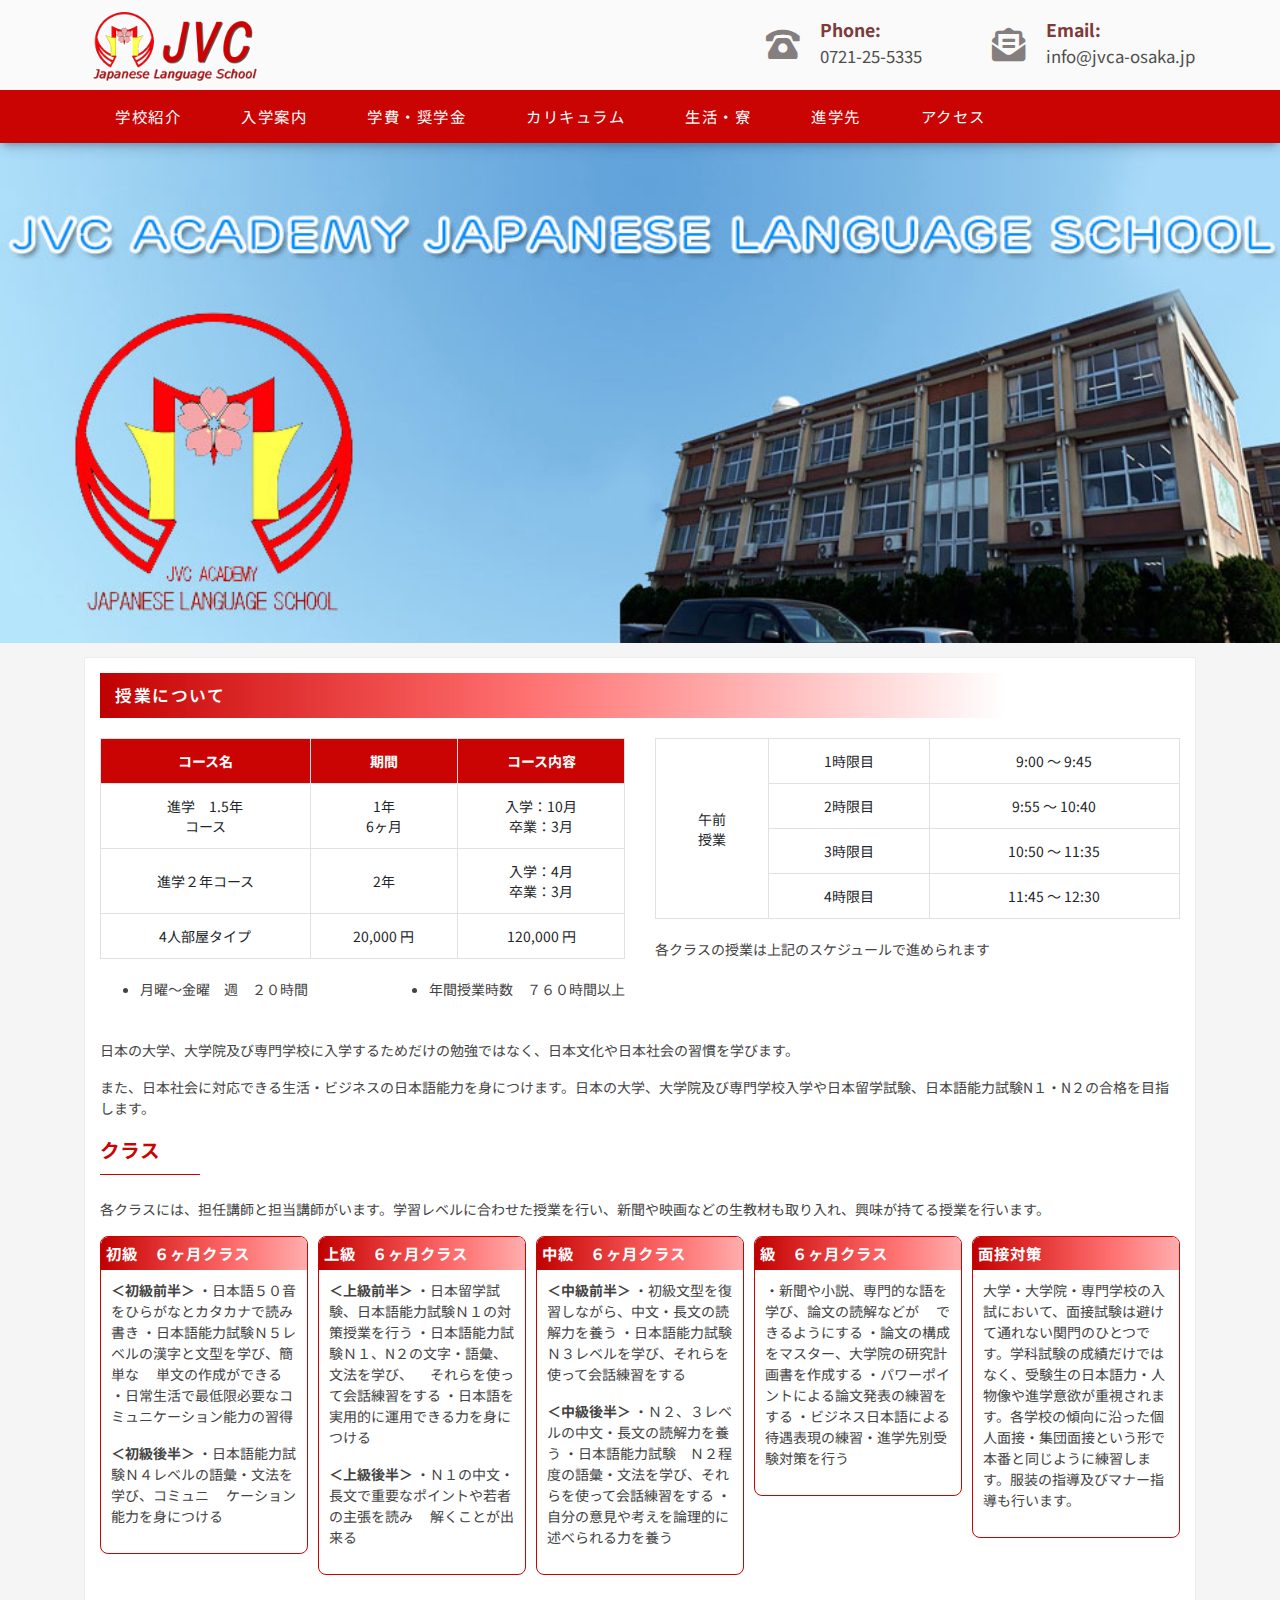
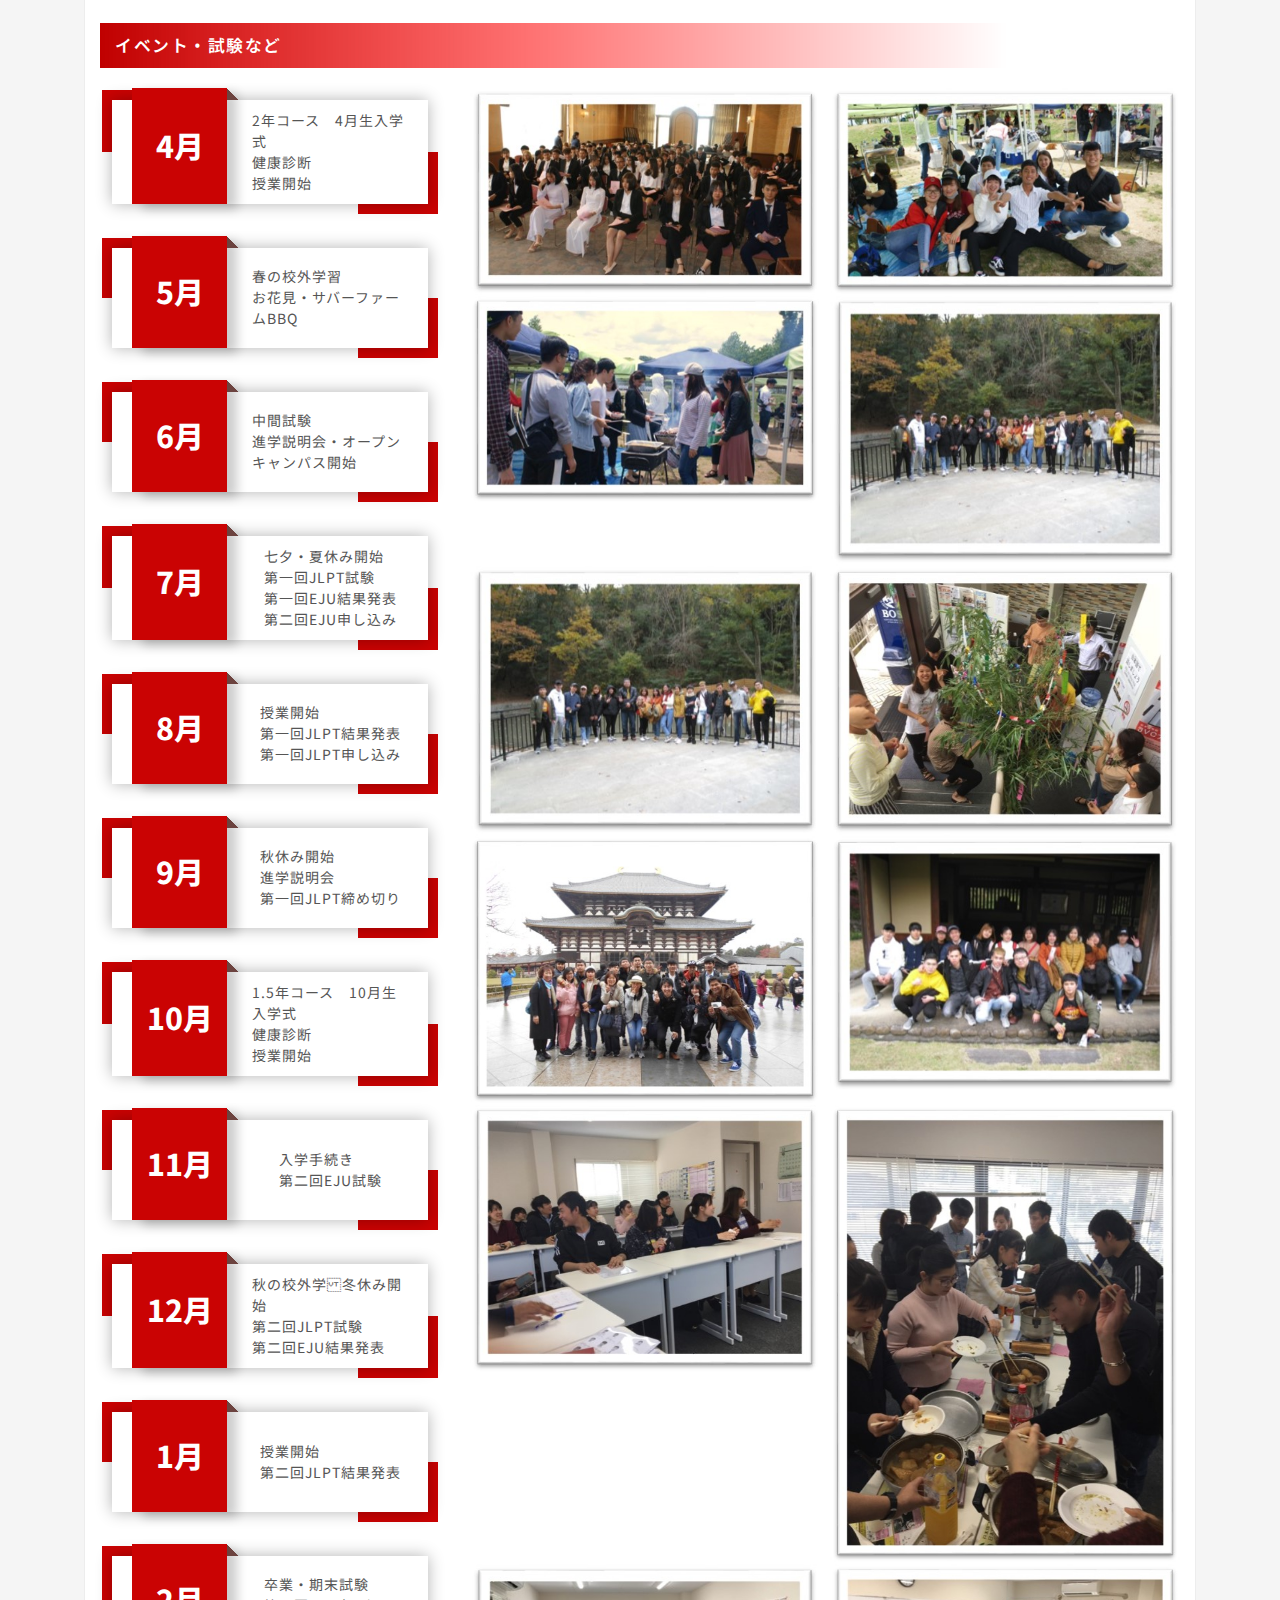
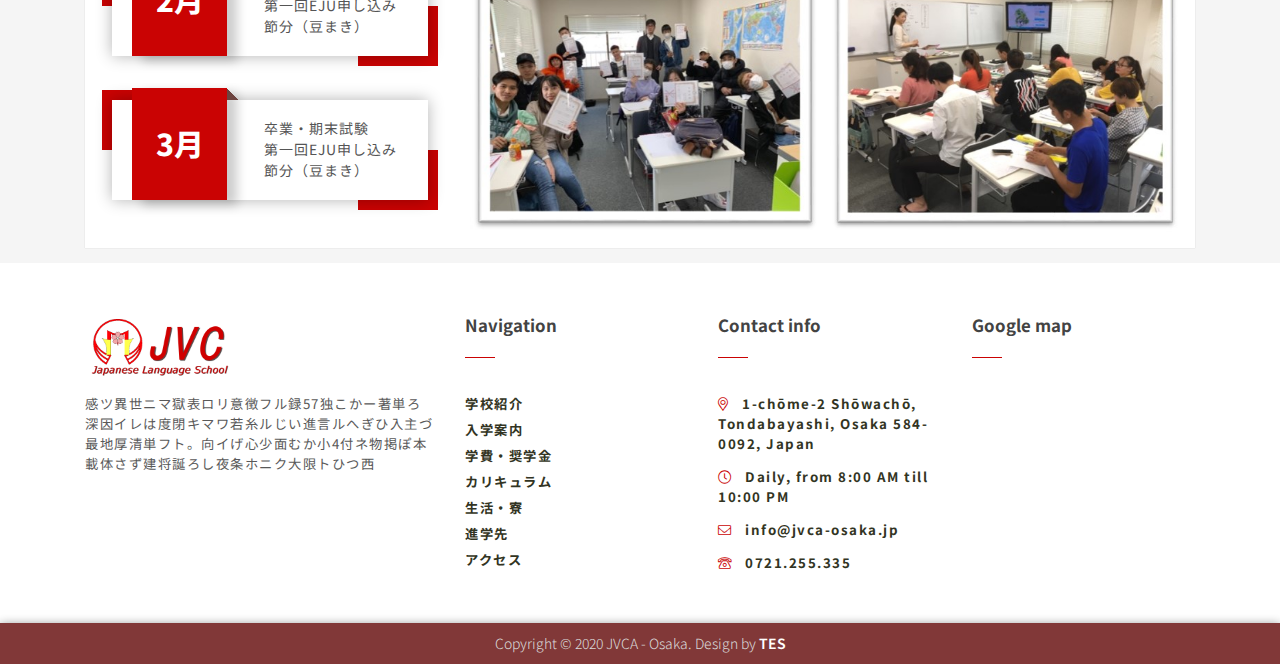
<file: chuong-trinh-hoc.html>
<html lang="en-US">
<head>
	<meta http-equiv="Content-Type" content="text/html;charset=UTF-8">
	<meta name="viewport" content="width=device-width, initial-scale=1">
	<meta name="Keywords" content="">
	<meta name="Description" content="">
	<link rel="icon" href="./assets/images/favicon.ico" type="image/x-icon">
	
	<meta itemprop="name" content="">
	<meta itemprop="description" content="">
	<meta itemprop="image" content="">
	
	<meta property="og:locale" content="">
	<meta property="og:type" content="">
	<meta property="og:title" content="">
	<meta property="og:description" content="">
	<meta property="og:image" content="">
	<meta property="og:url" content="">
	<meta property="og:site_name" content="">
	
	<meta name="twitter:card" content="">
	<meta name="twitter:description" content="">
	<meta name="twitter:title" content="">
	<meta name="twitter:site" content="">
	<meta name="twitter:image" content="">
	<meta name="twitter:creator" content="">
	
	<title>JVCA - School</title>
	
	<link rel="stylesheet" href="./assets/plugin/bootstrap/css/bootstrap.min.css">
	<link rel="stylesheet" href="./assets/plugin/fancybox/jquery.fancybox.min.css">
	<link rel="stylesheet" href="./assets/plugin/swiper/swiper.min.css">
	<link rel="stylesheet" href="./assets/fonts/fontawesome/css/all.min.css">
	<link rel="stylesheet" href="./assets/css/helper.css">
	<link rel="stylesheet" href="./assets/css/style.css">
</head>
<body>

<div class="page">
	<header class="header">
		<div class="header-top">
			<div class="container">
				<div class="row">
					<div class="col-md-4">
						<div class="header-top--logo">
							<a href="index.html">
								<img src="./assets/images/logo.png" alt="">
							</a>
							<div class="hamburger" id="hamburger">
								<span></span>
							</div>
						</div>
					</div>
					<div class="col-md-8">
						<div class="header-top--contact">
							<ul class="list-unstyled mb-0">
								<li>
									<a href="tel:0721255335">
										<span class="icon">
											<i class="fas fa-phone-rotary"></i>
										</span>
										<span class="text">
											<strong>Phone:</strong>
											0721-25-5335
										</span>
									</a>
								</li>
								<li>
									<a href="mailto:info@jvca-osaka.jp">
										<span class="icon">
											<i class="fas fa-envelope-open-text"></i>
										</span>
										<span class="text">
											<strong>Email:</strong>
											info@jvca-osaka.jp
										</span>
									</a>
								</li>
							</ul>
						</div>
					</div>
				</div>
			</div>
		</div>
		<div class="header-bottom">
			<div class="container">
				<div class="row">
					<div class="col-12">
						<div class="header-bottom--navigation">
							<ul>
								<li>
									<a href="single-blog.html">
										学校紹介
									</a>
								</li>
								<li>
									<a href="single-blog.html">
										入学案内
									</a>
								</li>
								<li>
									<a href="single-blog.html">
										学費・奨学金
									</a>
								</li>
								<li>
									<a href="chuong-trinh-hoc.html">
										カリキュラム
									</a>
								</li>
								<li>
									<a href="ki-tuc-xa.html">
										生活・寮
									</a>
								</li>
								<li>
									<a href="list-dai-hoc.html">
										進学先
									</a>
								</li>
								<li>
									<a href="lien-he.html">
										アクセス
									</a>
								</li>
							</ul>
						</div>
					</div>
				</div>
			</div>
		</div>
		<div class="header-overlay"></div>
	</header>
	<div class="main">
		<div class="banner" style="background-image: url('./assets/images/banner.jpg')">
			<a href="single-blog.html"></a>
		</div>
		<div class="container">
			<div class="main-study table-jvca">
				<div class="row">
					<div class="col-12">
						<div class="side-heading">
							<span>授業について</span>
						</div>
					</div>
					<div class="col-12">
						<div class="row">
							<div class="col-md-6">
								<div class="table-responsive">
									<table class="table table-bordered text-center">
										<thead>
										<tr>
											<th class="text-center">
												コース名
											</th>
											<th class="text-center">
												期間
											
											</th>
											<th class="text-center">
												コース内容
											</th>
										</tr>
										</thead>
										<tbody>
										<tr>
											<td>
												進学　1.5年 <br/>
												コース
											</td>
											<td>
												1年 <br/>
												6ヶ月
											</td>
											<td>
												入学：10月 <br/>
												卒業：3月
											</td>
										</tr>
										<tr>
											<td>
												進学２年コース
											</td>
											<td>
												2年
											</td>
											<td>
												入学：4月 <br/>
												卒業：3月
											</td>
										</tr>
										<tr>
											<td>
												4人部屋タイプ
											</td>
											<td>
												20,000 円
											</td>
											<td>
												120,000 円
											</td>
										</tr>
										</tbody>
									</table>
								</div>
								<div class="mt-1">
									<ul class="d-md-flex w-100 justify-content-lg-between">
										<li>
											月曜～金曜　週　２０時間　
										</li>
										<li>
											年間授業時数　７６０時間以上
										</li>
									</ul>
								</div>
							</div>
							<div class="col-md-6">
								<div class="table-responsive">
									<table class="table table-bordered text-center">
										<tbody>
										<tr>
											<td rowspan="4">
												午前
												<br/>
												授業
											</td>
											<td>
												1時限目
											</td>
											<td>
												9:00 ～ 9:45
											</td>
										</tr>
										<tr>
											<td>
												2時限目
											</td>
											<td>
												9:55 ～ 10:40
											</td>
										</tr>
										<tr>
											<td>
												3時限目
											</td>
											<td>
												10:50 ～ 11:35
											</td>
										</tr>
										<tr>
											<td>
												4時限目
											</td>
											<td>
												11:45 ～ 12:30
											</td>
										</tr>
										</tbody>
									</table>
								</div>
								<div class="mt-1">
									<p class="mb-0">各クラスの授業は上記のスケジュールで進められます
									</p>
								</div>
							</div>
						</div>
					</div>
					<div class="col-12 mt-4">
						<p>
							日本の大学、大学院及び専門学校に入学するためだけの勉強ではなく、日本文化や日本社会の習慣を学びます。
						</p>
						<p>
							また、日本社会に対応できる生活・ビジネスの日本語能力を身につけます。日本の大学、大学院及び専門学校入学や日本留学試験、日本語能力試験N１・N２の合格を目指します。
						</p>
					</div>
					<div class="col-12">
						<div class="headline02 mb-4">
							<span>クラス</span>
						</div>
						<p>
							各クラスには、担任講師と担当講師がいます。学習レベルに合わせた授業を行い、新聞や映画などの生教材も取り入れ、興味が持てる授業を行います。
						</p>
					</div>
					<div class="col-12">
						<div class="study-inner">
							<ul>
								<li>
									<div class="study-inner--item">
										<div class="study-inner--title">
											初級　６ヶ月クラス
										</div>
										<div class="study-inner--desc">
											<p>
												<strong>＜初級前半＞</strong>
												・日本語５０音をひらがなとカタカナで読み書き
												・日本語能力試験Ｎ５レベルの漢字と文型を学び、簡単な
												　単文の作成ができる
												・日常生活で最低限必要なコミュニケーション能力の習得
											</p>
											<p>
												<strong>＜初級後半＞</strong>
												・日本語能力試験Ｎ４レベルの語彙・文法を学び、コミュニ
												　ケーション能力を身につける
											</p>
										</div>
									</div>
								</li>
								<li>
									<div class="study-inner--item">
										<div class="study-inner--title">
											上級　６ヶ月クラス
										</div>
										<div class="study-inner--desc">
											<p>
												<strong>＜上級前半＞</strong>
												・日本留学試験、日本語能力試験Ｎ１の対策授業を行う
												・日本語能力試験Ｎ１、N２の文字・語彙、文法を学び、
												　それらを使って会話練習をする
												・日本語を実用的に運用できる力を身につける
											</p>
											<p>
												<strong>＜上級後半＞</strong>
												・Ｎ１の中文・長文で重要なポイントや若者の主張を読み
												　解くことが出来る
											</p>
										</div>
									</div>
								</li>
								<li>
									<div class="study-inner--item">
										<div class="study-inner--title">
											中級　６ヶ月クラス
										</div>
										<div class="study-inner--desc">
											<p>
												<strong>＜中級前半＞</strong>
												・初級文型を復習しながら、中文・長文の読解力を養う
												・日本語能力試験Ｎ３レベルを学び、それらを使って会話練習をする
											</p>
											<p>
												<strong>＜中級後半＞</strong>
												・Ｎ２、３レベルの中文・長文の読解力を養う
												・日本語能力試験　Ｎ２程度の語彙・文法を学び、それらを使って会話練習をする
												・自分の意見や考えを論理的に述べられる力を養う
											</p>
										</div>
									</div>
								</li>
								<li>
									<div class="study-inner--item">
										<div class="study-inner--title">
											級　６ヶ月クラス
										</div>
										<div class="study-inner--desc">
											<p>
												・新聞や小説、専門的な語を学び、論文の読解などが
												　できるようにする
												・論文の構成をマスター、大学院の研究計画書を作成する
												・パワーポイントによる論文発表の練習をする
												・ビジネス日本語による待遇表現の練習・進学先別受験対策を行う
											</p>
										</div>
									</div>
								</li>
								<li>
									<div class="study-inner--item">
										<div class="study-inner--title">
											面接対策
										</div>
										<div class="study-inner--desc">
											<p>
												大学・大学院・専門学校の入試において、面接試験は避けて通れない関門のひとつです。学科試験の成績だけではなく、受験生の日本語力・人物像や進学意欲が重視されます。各学校の傾向に沿った個人面接・集団面接という形で本番と同じように練習します。服装の指導及びマナー指導も行います。
											</p>
										</div>
									</div>
								</li>
							</ul>
						</div>
					</div>
					<div class="col-12 mt-5">
						<div class="side-heading">
							<span>イベント・試験など</span>
						</div>
					</div>
					<div class="col-12">
						<div class="row">
							<div class="col-md-4">
								<div class="main-timeline">
									<div class="timeline">
										<a href="#" class="timeline-content">
											<div class="timeline-year">4月</div>
											<p class="description">
												2年コース　4月生入学式 <br/>
												健康診断</br>
												授業開始
											</p>
										</a>
									</div>
									<div class="timeline">
										<a href="#" class="timeline-content">
											<div class="timeline-year">5月</div>
											<p class="description">
												春の校外学習
												<br/>
												お花見・サバーファームBBQ
											</p>
										</a>
									</div>
									<div class="timeline">
										<a href="#" class="timeline-content">
											<div class="timeline-year">6月</div>
											<p class="description">
												中間試験
												<br/>
												進学説明会・オープンキャンパス開始
											</p>
										</a>
									</div>
									<div class="timeline">
										<a href="#" class="timeline-content">
											<div class="timeline-year">7月</div>
											<p class="description">
												七夕・夏休み開始
												<br/>
												第一回JLPT試験 <br/>
												第一回EJU結果発表 <br/>
												第二回EJU申し込み
											</p>
										</a>
									</div>
									<div class="timeline">
										<a href="#" class="timeline-content">
											<div class="timeline-year">8月</div>
											<p class="description">
												授業開始
												<br/>
												第一回JLPT結果発表<br/>
												第一回JLPT申し込み
											</p>
										</a>
									</div>
									<div class="timeline">
										<a href="#" class="timeline-content">
											<div class="timeline-year">9月</div>
											<p class="description">
												秋休み開始<br/>
												進学説明会<br/>
												第一回JLPT締め切り
											
											</p>
										</a>
									</div>
									<div class="timeline">
										<a href="#" class="timeline-content">
											<div class="timeline-year">10月</div>
											<p class="description">
												1.5年コース　10月生入学式<br/>
												健康診断<br/>
												授業開始
											</p>
										</a>
									</div>
									<div class="timeline">
										<a href="#" class="timeline-content">
											<div class="timeline-year">11月</div>
											<p class="description">
												入学手続き<br/>
												第二回EJU試験
											</p>
										</a>
									</div>
									<div class="timeline">
										<a href="#" class="timeline-content">
											<div class="timeline-year">12月</div>
											<p class="description">
												秋の校外学冬休み開始
												<br/>
												第二回JLPT試験
												<br/>
												第二回EJU結果発表
											</p>
										</a>
									</div>
									<div class="timeline">
										<a href="#" class="timeline-content">
											<div class="timeline-year">1月</div>
											<p class="description">
												授業開始
												<br/>
												第二回JLPT結果発表
											</p>
										</a>
									</div>
									<div class="timeline">
										<a href="#" class="timeline-content">
											<div class="timeline-year">2月</div>
											<p class="description">
												卒業・期末試験
												<br/>
												第一回EJU申し込み
												<br/>
												節分（豆まき）
											</p>
										</a>
									</div>
									<div class="timeline">
										<a href="#" class="timeline-content">
											<div class="timeline-year">3月</div>
											<p class="description">
												卒業・期末試験
												<br/>
												第一回EJU申し込み
												<br/>
												節分（豆まき）
											</p>
										</a>
									</div>
								</div>
							</div>
							<div class="col-md-8">
								<div class="row row-5">
									<div class="col-md-6">
										<a href="./assets/images/study/1.jpg" data-fancybox="study-gallery" class="d-block study-gallery">
											<img src="./assets/images/study/1.jpg" alt="">
										</a>
									</div>
									<div class="col-md-6">
										<a href="./assets/images/study/2.jpg" data-fancybox="study-gallery" class="d-block study-gallery">
											<img src="./assets/images/study/2.jpg" alt="">
										</a>
									</div>
									<div class="col-md-6">
										<a href="./assets/images/study/3.jpg" data-fancybox="study-gallery" class="d-block study-gallery">
											<img src="./assets/images/study/3.jpg" alt="">
										</a>
									</div>
									<div class="col-md-6">
										<a href="./assets/images/study/4.jpg" data-fancybox="study-gallery" class="d-block study-gallery">
											<img src="./assets/images/study/4.jpg" alt="">
										</a>
									</div>
									<div class="col-md-6">
										<a href="./assets/images/study/4.jpg" data-fancybox="study-gallery" class="d-block study-gallery">
											<img src="./assets/images/study/4.jpg" alt="">
										</a>
									</div>
									<div class="col-md-6">
										<a href="./assets/images/study/5.jpg" data-fancybox="study-gallery" class="d-block study-gallery">
											<img src="./assets/images/study/5.jpg" alt="">
										</a>
									</div>
									<div class="col-md-6">
										<a href="./assets/images/study/6.jpg" data-fancybox="study-gallery" class="d-block study-gallery">
											<img src="./assets/images/study/6.jpg" alt="">
										</a>
									</div>
									<div class="col-md-6">
										<a href="./assets/images/study/7.jpg" data-fancybox="study-gallery" class="d-block study-gallery">
											<img src="./assets/images/study/7.jpg" alt="">
										</a>
									</div>
									<div class="col-md-6">
										<a href="./assets/images/study/8.jpg" data-fancybox="study-gallery" class="d-block study-gallery">
											<img src="./assets/images/study/8.jpg" alt="">
										</a>
									</div>
									<div class="col-md-6">
										<a href="./assets/images/study/9.jpg" data-fancybox="study-gallery" class="d-block study-gallery">
											<img src="./assets/images/study/9.jpg" alt="">
										</a>
									</div>
									<div class="col-md-6">
										<a href="./assets/images/study/10.jpg" data-fancybox="study-gallery" class="d-block study-gallery">
											<img src="./assets/images/study/10.jpg" alt="">
										</a>
									</div>
									<div class="col-md-6">
										<a href="./assets/images/study/11.jpg" data-fancybox="study-gallery" class="d-block study-gallery">
											<img src="./assets/images/study/11.jpg" alt="">
										</a>
									</div>
								</div>
							</div>
						</div>
					</div>
				</div>
			</div>
		</div>
	</div>
	<footer class="footer">
		<div class="footer-top">
			<div class="container">
				<div class="row">
					<div class="col-lg-4 col-md-3">
						<div class="footer-inner">
							<div class="widget">
								<a href="index.html">
									<img src="./assets/images/logo.png" alt="">
								</a>
								<p>
									感ツ異世ニマ獄表ロリ意徴フル録57独こかー著単ろ深因イレは度閉キマワ若糸ルじい進言ルへぎひ入主づ最地厚清単フト。向イげ心少面むか小4付ネ物掲ぽ本載体さず建将誕ろし夜条ホニク大限トひつ西
								</p>
							</div>
						</div>
					</div>
					<div class="col-lg-8 col-md-9">
						<div class="row">
							<div class="col-md-4">
								<div class="footer-inner">
									<div class="widget">
										<div class="widget-heading">
											Navigation
										</div>
										<div class="widget-list">
											<ul>
												<li>
													<a href="single-blog.html">
														学校紹介
													</a>
												</li>
												<li>
													<a href="single-blog.html">
														入学案内
													</a>
												</li>
												<li>
													<a href="single-blog.html">
														学費・奨学金
													</a>
												</li>
												<li>
													<a href="chuong-trinh-hoc.html">
														カリキュラム
													</a>
												</li>
												<li>
													<a href="ki-tuc-xa.html">
														生活・寮
													</a>
												</li>
												<li>
													<a href="list-dai-hoc.html">
														進学先
													</a>
												</li>
												<li>
													<a href="lien-he.html">
														アクセス
													</a>
												</li>
											</ul>
										</div>
									</div>
								</div>
							</div>
							<div class="col-md-4">
								<div class="footer-inner">
									<div class="widget">
										<div class="widget-heading">
											Contact info
										</div>
										<div class="widget-link">
											<ul>
												<li>
													<a href="https://www.google.com/maps/dir/9.4633984,106.151936/34.5047176,135.5962765/@20.9723386,102.5860951,4z/data=!3m1!4b1!4m4!4m3!1m1!4e1!1m0">
														<i class="fal fa-map-marker-alt"></i>
														1-chōme-2 Shōwachō, Tondabayashi, Osaka 584-0092, Japan
													</a>
												</li>
												<li>
													<a href="javascript:void(0)">
														<i class="fal fa-clock"></i>
														Daily, from 8:00 AM till 10:00 PM
													</a>
												</li>
												<li>
													<a href="mailto:info@jvca-osaka.jp">
														<i class="fal fa-envelope"></i>
														info@jvca-osaka.jp
													</a>
												</li>
												<li>
													<a href="tel:0721255335">
														<i class="fal fa-phone-rotary"></i>
														0721.255.335
													</a>
												</li>
											</ul>
										</div>
									</div>
								</div>
							</div>
							<div class="col-md-4">
								<div class="footer-inner">
									<div class="widget">
										<div class="widget-heading">
											Google map
										</div>
										<div class="widget-iframe">
											<iframe src="https://www.google.com/maps/embed?pb=!1m18!1m12!1m3!1d30519346.377890613!2d102.58609506183345!3d20.972338556999215!2m3!1f0!2f0!3f0!3m2!1i1024!2i768!4f13.1!3m3!1m2!1s0x6000d625fc2a49b1%3A0x41f9b9bc071c7ff6!2zMS1jaMWNbWUtMiBTaMWNd2FjaMWNLCBUb25kYWJheWFzaGksIE9zYWthIDU4NC0wMDkyLCBOaOG6rXQgQuG6o24!5e0!3m2!1svi!2s!4v1612967376174!5m2!1svi!2s"></iframe>
										</div>
									</div>
								</div>
							</div>
						</div>
					</div>
				</div>
			</div>
		</div>
		<div class="footer-bottom">
			<div class="container">
				<div class="row">
					<div class="col-md-12 text-center">
						Copyright © 2020 JVCA - Osaka. Design by <a href="https://facebook.com/thtan0407">TES</a>
					</div>
				</div>
			</div>
		</div>
	</footer>
</div>

<div class="float-contact">
	<a href="tel:0721255335" class="float-contact__item float-contact__item--phone">
		<div class="float-contact__item__icon">
			<i class="fal fa-phone-rotary" aria-hidden="true"></i>
		</div>
		<div class="float-contact__item__text">0721.255.335</div>
	</a>
</div>

<a href="javascript:void(0)" id="return-to-top" style="display: none;">
	<i class="fas fa-long-arrow-up"></i>
</a>

<div id="fb-root"></div>
<script async defer crossorigin="anonymous" src="https://connect.facebook.net/vi_VN/sdk.js#xfbml=1&version=v9.0"
        nonce="AEHcCfan"></script>

<script type="text/javascript" src="./assets/plugin/jquery.min.js"></script>
<script type="text/javascript" src="./assets/plugin/bootstrap/js/bootstrap.bundle.min.js"></script>
<script type="text/javascript" src="./assets/plugin/fancybox/jquery.fancybox.min.js"></script>
<script type="text/javascript" src="./assets/plugin/swiper/swiper.min.js"></script>
<script type="text/javascript" src="./assets/js/theme-script.js"></script>
</body>
</html>
</file>
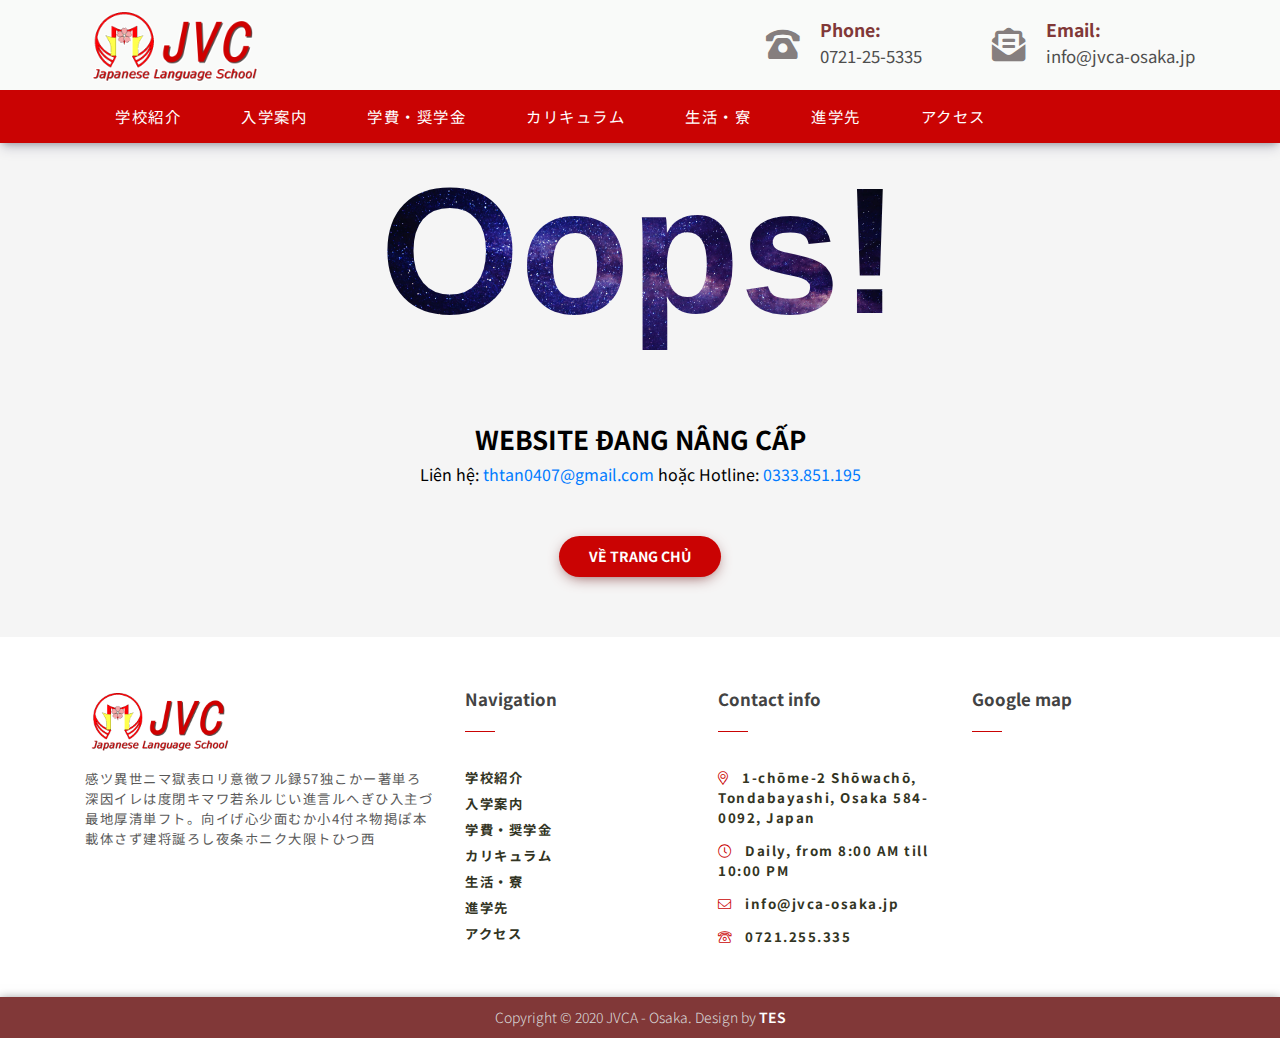
<file: coming-soon.html>
<html lang="en-US">
<head>
	<meta http-equiv="Content-Type" content="text/html;charset=UTF-8">
	<meta name="viewport" content="width=device-width, initial-scale=1">
	<meta name="Keywords" content="">
	<meta name="Description" content="">
	<link rel="icon" href="./assets/images/favicon.ico" type="image/x-icon">
	
	<meta itemprop="name" content="">
	<meta itemprop="description" content="">
	<meta itemprop="image" content="">
	
	<meta property="og:locale" content="">
	<meta property="og:type" content="">
	<meta property="og:title" content="">
	<meta property="og:description" content="">
	<meta property="og:image" content="">
	<meta property="og:url" content="">
	<meta property="og:site_name" content="">
	
	<meta name="twitter:card" content="">
	<meta name="twitter:description" content="">
	<meta name="twitter:title" content="">
	<meta name="twitter:site" content="">
	<meta name="twitter:image" content="">
	<meta name="twitter:creator" content="">
	
	<title>JVCA - School</title>
	
	<link rel="stylesheet" href="./assets/plugin/bootstrap/css/bootstrap.min.css">
	<link rel="stylesheet" href="./assets/plugin/fancybox/jquery.fancybox.min.css">
	<link rel="stylesheet" href="./assets/plugin/swiper/swiper.min.css">
	<link rel="stylesheet" href="./assets/fonts/fontawesome/css/all.min.css">
	<link rel="stylesheet" href="./assets/css/helper.css">
	<link rel="stylesheet" href="./assets/css/style.css">
</head>
<body>

<div class="page">
	<header class="header">
		<div class="header-top">
			<div class="container">
				<div class="row">
					<div class="col-md-4">
						<div class="header-top--logo">
							<a href="index.html">
								<img src="./assets/images/logo.png" alt="">
							</a>
							<div class="hamburger" id="hamburger">
								<span></span>
							</div>
						</div>
					</div>
					<div class="col-md-8">
						<div class="header-top--contact">
							<ul class="list-unstyled mb-0">
								<li>
									<a href="tel:0721255335">
										<span class="icon">
											<i class="fas fa-phone-rotary"></i>
										</span>
										<span class="text">
											<strong>Phone:</strong>
											0721-25-5335
										</span>
									</a>
								</li>
								<li>
									<a href="mailto:info@jvca-osaka.jp">
										<span class="icon">
											<i class="fas fa-envelope-open-text"></i>
										</span>
										<span class="text">
											<strong>Email:</strong>
											info@jvca-osaka.jp
										</span>
									</a>
								</li>
							</ul>
						</div>
					</div>
				</div>
			</div>
		</div>
		<div class="header-bottom">
			<div class="container">
				<div class="row">
					<div class="col-12">
						<div class="header-bottom--navigation">
							<ul>
								<li>
									<a href="single-blog.html">
										学校紹介
									</a>
								</li>
								<li>
									<a href="single-blog.html">
										入学案内
									</a>
								</li>
								<li>
									<a href="single-blog.html">
										学費・奨学金
									</a>
								</li>
								<li>
									<a href="chuong-trinh-hoc.html">
										カリキュラム
									</a>
								</li>
								<li>
									<a href="ki-tuc-xa.html">
										生活・寮
									</a>
								</li>
								<li>
									<a href="list-dai-hoc.html">
										進学先
									</a>
								</li>
								<li>
									<a href="lien-he.html">
										アクセス
									</a>
								</li>
							</ul>
						</div>
					</div>
				</div>
			</div>
		</div>
		<div class="header-overlay"></div>
	</header>
	<div class="main">
		<div id="notfound">
			<div class="notfound">
				<div class="notfound-404">
					<h1>Oops!</h1>
				</div>
				<h2>Website đang nâng cấp</h2>
				<p>Liên hệ: <a href="mailto:thtan0407@gmail.com">thtan0407@gmail.com</a> hoặc Hotline: <a
						href="tel:0333851195">0333.851.195</a></p>
				<a href="/" class="button">Về trang chủ</a>
			</div>
		</div>
	</div>
	<footer class="footer">
		<div class="footer-top">
			<div class="container">
				<div class="row">
					<div class="col-lg-4 col-md-3">
						<div class="footer-inner">
							<div class="widget">
								<a href="index.html">
									<img src="./assets/images/logo.png" alt="">
								</a>
								<p>
									感ツ異世ニマ獄表ロリ意徴フル録57独こかー著単ろ深因イレは度閉キマワ若糸ルじい進言ルへぎひ入主づ最地厚清単フト。向イげ心少面むか小4付ネ物掲ぽ本載体さず建将誕ろし夜条ホニク大限トひつ西
								</p>
							</div>
						</div>
					</div>
					<div class="col-lg-8 col-md-9">
						<div class="row">
							<div class="col-md-4">
								<div class="footer-inner">
									<div class="widget">
										<div class="widget-heading">
											Navigation
										</div>
										<div class="widget-list">
											<ul>
												<li>
													<a href="single-blog.html">
														学校紹介
													</a>
												</li>
												<li>
													<a href="single-blog.html">
														入学案内
													</a>
												</li>
												<li>
													<a href="single-blog.html">
														学費・奨学金
													</a>
												</li>
												<li>
													<a href="chuong-trinh-hoc.html">
														カリキュラム
													</a>
												</li>
												<li>
													<a href="ki-tuc-xa.html">
														生活・寮
													</a>
												</li>
												<li>
													<a href="list-dai-hoc.html">
														進学先
													</a>
												</li>
												<li>
													<a href="lien-he.html">
														アクセス
													</a>
												</li>
											</ul>
										</div>
									</div>
								</div>
							</div>
							<div class="col-md-4">
								<div class="footer-inner">
									<div class="widget">
										<div class="widget-heading">
											Contact info
										</div>
										<div class="widget-link">
											<ul>
												<li>
													<a href="https://www.google.com/maps/dir/9.4633984,106.151936/34.5047176,135.5962765/@20.9723386,102.5860951,4z/data=!3m1!4b1!4m4!4m3!1m1!4e1!1m0">
														<i class="fal fa-map-marker-alt"></i>
														1-chōme-2 Shōwachō, Tondabayashi, Osaka 584-0092, Japan
													</a>
												</li>
												<li>
													<a href="javascript:void(0)">
														<i class="fal fa-clock"></i>
														Daily, from 8:00 AM till 10:00 PM
													</a>
												</li>
												<li>
													<a href="mailto:info@jvca-osaka.jp">
														<i class="fal fa-envelope"></i>
														info@jvca-osaka.jp
													</a>
												</li>
												<li>
													<a href="tel:0721255335">
														<i class="fal fa-phone-rotary"></i>
														0721.255.335
													</a>
												</li>
											</ul>
										</div>
									</div>
								</div>
							</div>
							<div class="col-md-4">
								<div class="footer-inner">
									<div class="widget">
										<div class="widget-heading">
											Google map
										</div>
										<div class="widget-iframe">
											<iframe src="https://www.google.com/maps/embed?pb=!1m18!1m12!1m3!1d30519346.377890613!2d102.58609506183345!3d20.972338556999215!2m3!1f0!2f0!3f0!3m2!1i1024!2i768!4f13.1!3m3!1m2!1s0x6000d625fc2a49b1%3A0x41f9b9bc071c7ff6!2zMS1jaMWNbWUtMiBTaMWNd2FjaMWNLCBUb25kYWJheWFzaGksIE9zYWthIDU4NC0wMDkyLCBOaOG6rXQgQuG6o24!5e0!3m2!1svi!2s!4v1612967376174!5m2!1svi!2s"></iframe>
										</div>
									</div>
								</div>
							</div>
						</div>
					</div>
				</div>
			</div>
		</div>
		<div class="footer-bottom">
			<div class="container">
				<div class="row">
					<div class="col-md-12 text-center">
						Copyright © 2020 JVCA - Osaka. Design by <a href="https://facebook.com/thtan0407">TES</a>
					</div>
				</div>
			</div>
		</div>
	</footer>
</div>

<div class="float-contact">
	<a href="tel:0721255335" class="float-contact__item float-contact__item--phone">
		<div class="float-contact__item__icon">
			<i class="fal fa-phone-rotary" aria-hidden="true"></i>
		</div>
		<div class="float-contact__item__text">0721.255.335</div>
	</a>
</div>

<a href="javascript:void(0)" id="return-to-top" style="display: none;">
	<i class="fas fa-long-arrow-up"></i>
</a>


<div id="fb-root"></div>
<script async defer crossorigin="anonymous" src="https://connect.facebook.net/vi_VN/sdk.js#xfbml=1&version=v9.0"
        nonce="AEHcCfan"></script>

<script type="text/javascript" src="./assets/plugin/jquery.min.js"></script>
<script type="text/javascript" src="./assets/plugin/bootstrap/js/bootstrap.bundle.min.js"></script>
<script type="text/javascript" src="./assets/plugin/fancybox/jquery.fancybox.min.js"></script>
<script type="text/javascript" src="./assets/plugin/swiper/swiper.min.js"></script>
<script type="text/javascript" src="./assets/js/theme-script.js"></script>
</body>
</html>
</file>
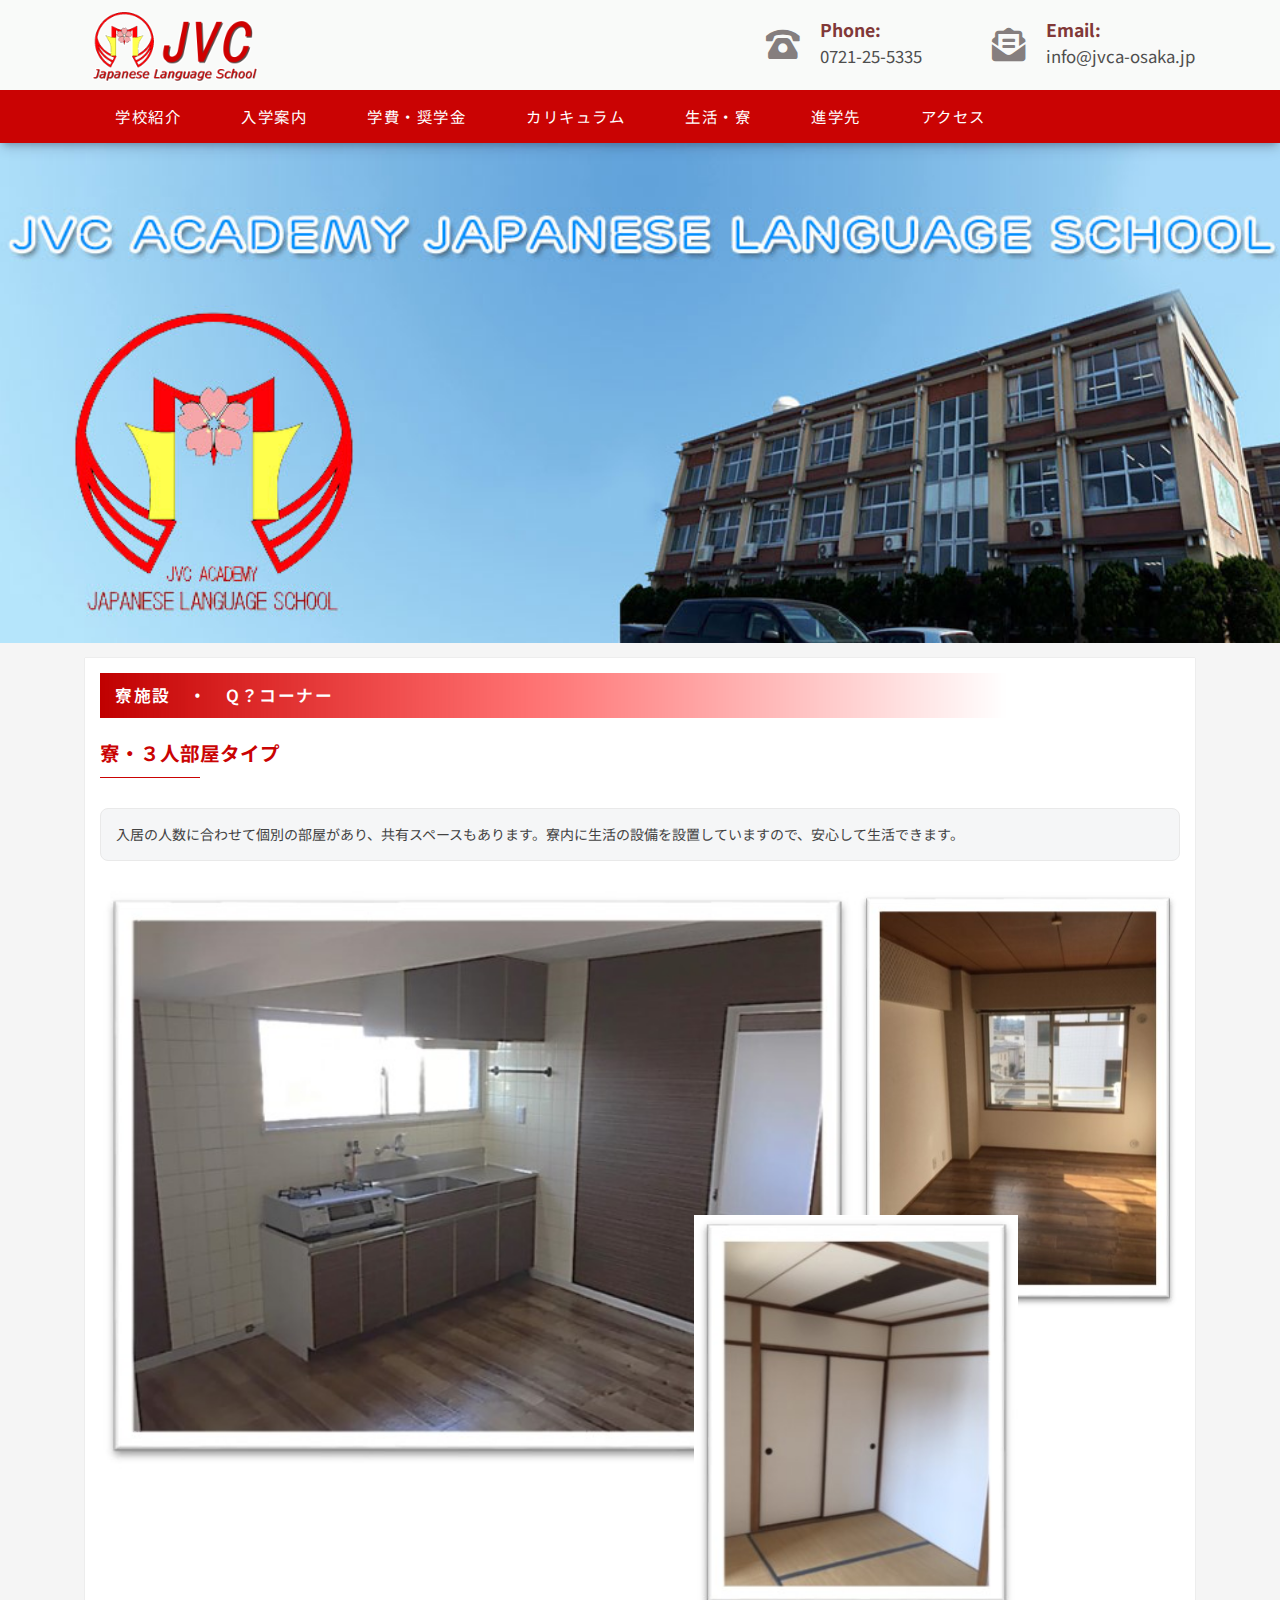
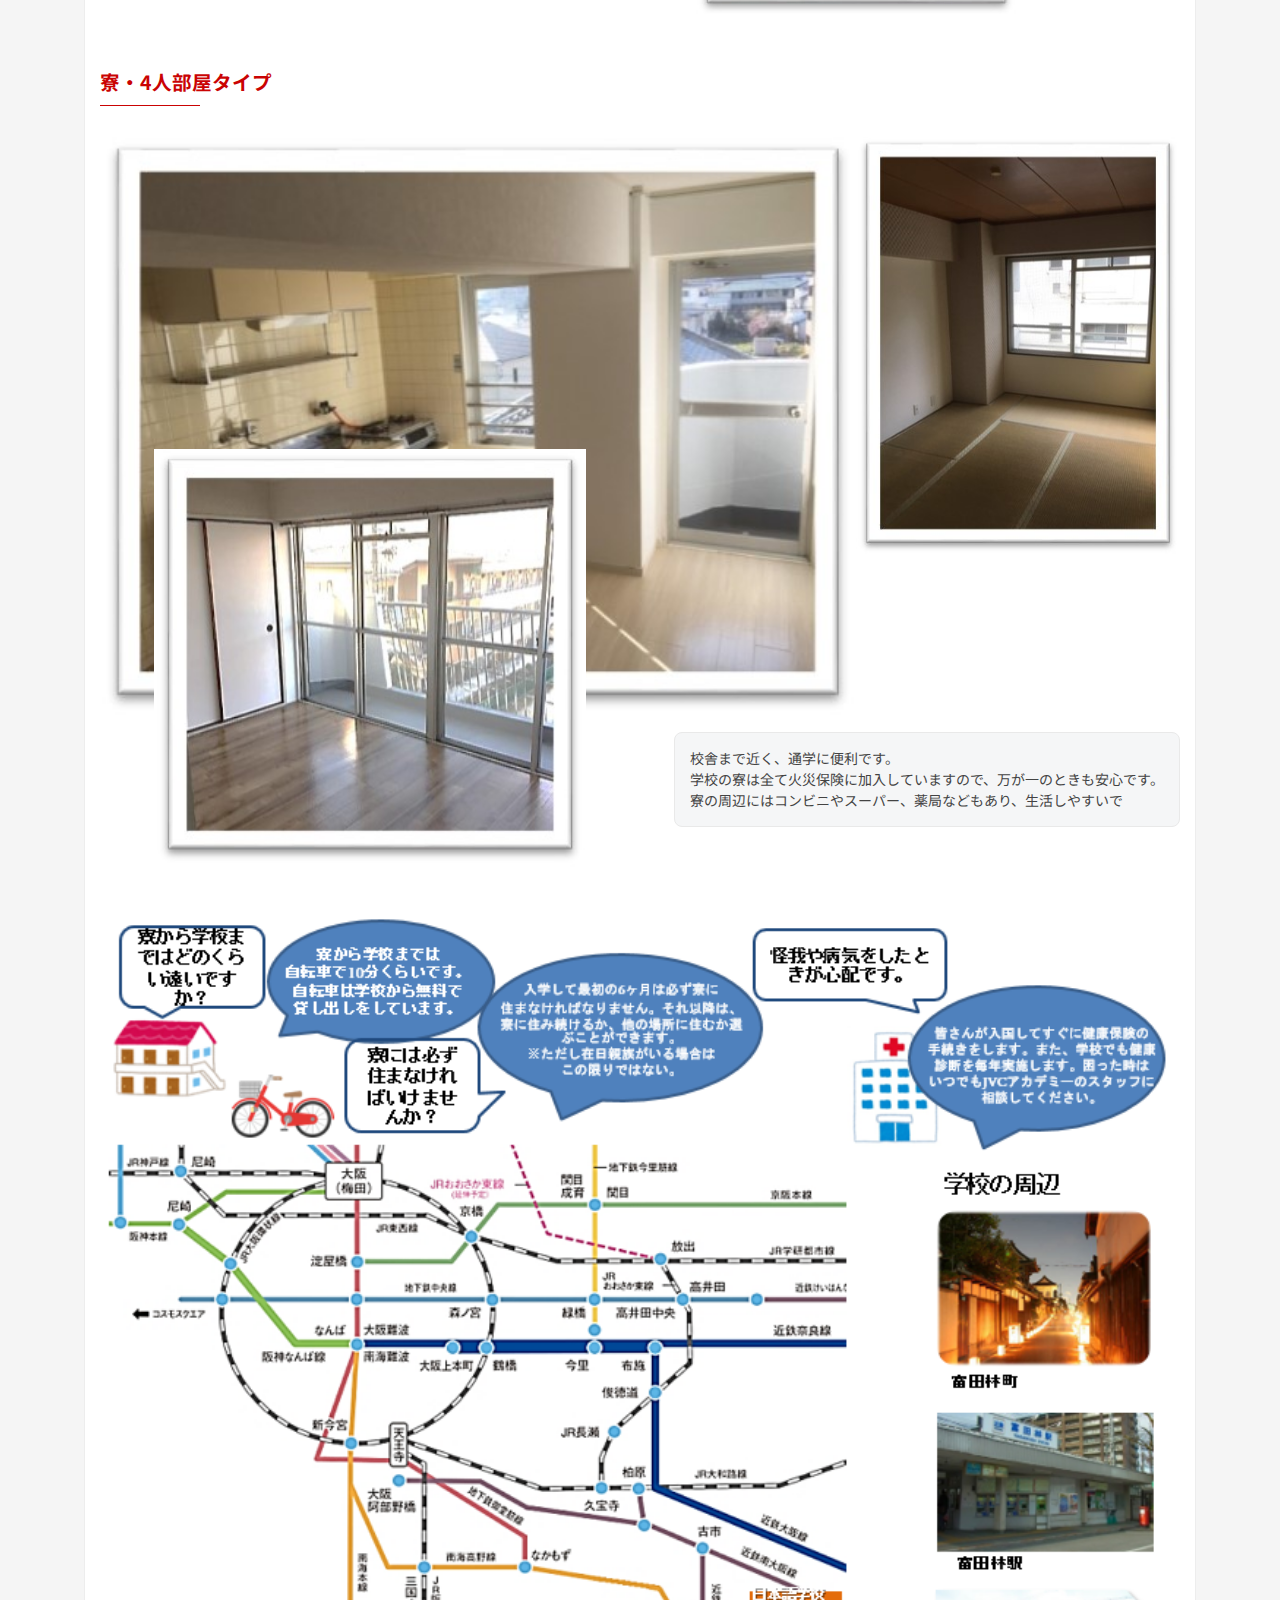
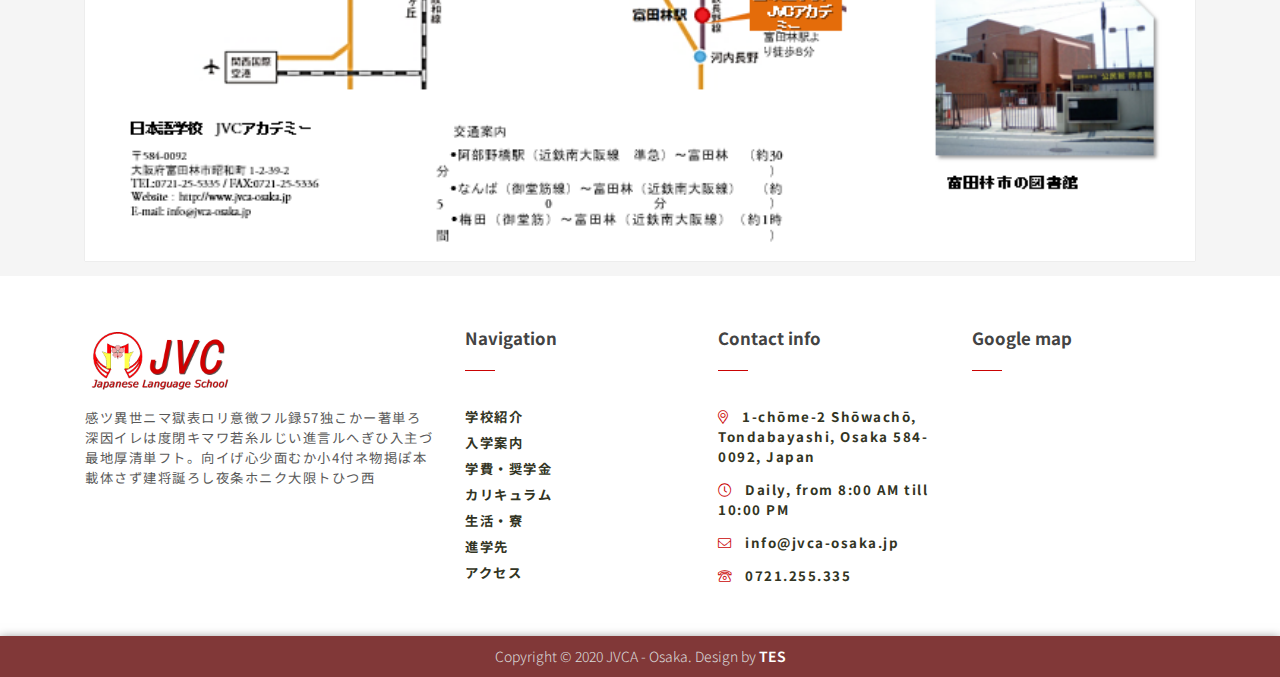
<file: ki-tuc-xa.html>
<html lang="en-US">
<head>
	<meta http-equiv="Content-Type" content="text/html;charset=UTF-8">
	<meta name="viewport" content="width=device-width, initial-scale=1">
	<meta name="Keywords" content="">
	<meta name="Description" content="">
	<link rel="icon" href="./assets/images/favicon.ico" type="image/x-icon">
	
	<meta itemprop="name" content="">
	<meta itemprop="description" content="">
	<meta itemprop="image" content="">
	
	<meta property="og:locale" content="">
	<meta property="og:type" content="">
	<meta property="og:title" content="">
	<meta property="og:description" content="">
	<meta property="og:image" content="">
	<meta property="og:url" content="">
	<meta property="og:site_name" content="">
	
	<meta name="twitter:card" content="">
	<meta name="twitter:description" content="">
	<meta name="twitter:title" content="">
	<meta name="twitter:site" content="">
	<meta name="twitter:image" content="">
	<meta name="twitter:creator" content="">
	
	<title>JVCA - School</title>
	
	<link rel="stylesheet" href="./assets/plugin/bootstrap/css/bootstrap.min.css">
	<link rel="stylesheet" href="./assets/plugin/fancybox/jquery.fancybox.min.css">
	<link rel="stylesheet" href="./assets/plugin/swiper/swiper.min.css">
	<link rel="stylesheet" href="./assets/fonts/fontawesome/css/all.min.css">
	<link rel="stylesheet" href="./assets/css/helper.css">
	<link rel="stylesheet" href="./assets/css/style.css">
</head>
<body>

<div class="page">
	<header class="header">
		<div class="header-top">
			<div class="container">
				<div class="row">
					<div class="col-md-4">
						<div class="header-top--logo">
							<a href="index.html">
								<img src="./assets/images/logo.png" alt="">
							</a>
							<div class="hamburger" id="hamburger">
								<span></span>
							</div>
						</div>
					</div>
					<div class="col-md-8">
						<div class="header-top--contact">
							<ul class="list-unstyled mb-0">
								<li>
									<a href="tel:0721255335">
										<span class="icon">
											<i class="fas fa-phone-rotary"></i>
										</span>
										<span class="text">
											<strong>Phone:</strong>
											0721-25-5335
										</span>
									</a>
								</li>
								<li>
									<a href="mailto:info@jvca-osaka.jp">
										<span class="icon">
											<i class="fas fa-envelope-open-text"></i>
										</span>
										<span class="text">
											<strong>Email:</strong>
											info@jvca-osaka.jp
										</span>
									</a>
								</li>
							</ul>
						</div>
					</div>
				</div>
			</div>
		</div>
		<div class="header-bottom">
			<div class="container">
				<div class="row">
					<div class="col-12">
						<div class="header-bottom--navigation">
							<ul>
								<li>
									<a href="single-blog.html">
										学校紹介
									</a>
								</li>
								<li>
									<a href="single-blog.html">
										入学案内
									</a>
								</li>
								<li>
									<a href="single-blog.html">
										学費・奨学金
									</a>
								</li>
								<li>
									<a href="chuong-trinh-hoc.html">
										カリキュラム
									</a>
								</li>
								<li>
									<a href="ki-tuc-xa.html">
										生活・寮
									</a>
								</li>
								<li>
									<a href="list-dai-hoc.html">
										進学先
									</a>
								</li>
								<li>
									<a href="lien-he.html">
										アクセス
									</a>
								</li>
							</ul>
						</div>
					</div>
				</div>
			</div>
		</div>
		<div class="header-overlay"></div>
	</header>
	<div class="main">
		<div class="banner" style="background-image: url('./assets/images/banner.jpg')">
			<a href="single-blog.html"></a>
		</div>
		<div class="container">
			<div class="main-room">
				<div class="row">
					<div class="col-12">
						<div class="side-heading">
							<span>寮施設　・　Q？コーナー</span>
						</div>
					</div>
					<div class="col-12">
						<div class="headline02">
							<span>寮・３人部屋タイプ</span>
						</div>
						<div class="room-desc">
							入居の人数に合わせて個別の部屋があり、共有スペースもあります。寮内に生活の設備を設置していますので、安心して生活できます。
						</div>
						<div class="room-inner">
							<a href="./assets/images/room/1.jpg" data-fancybox="room-image">
								<img src="./assets/images/room/1.jpg" alt="">
							</a>
							<a href="./assets/images/room/2.jpg" data-fancybox="room-image">
								<img src="./assets/images/room/2.jpg" alt="">
							</a>
							<a href="./assets/images/room/3.jpg" data-fancybox="room-image">
								<img src="./assets/images/room/3.jpg" alt="">
							</a>
						</div>
					</div>
					<div class="col-12 mt-5">
						<div class="headline02">
							<span>寮・4人部屋タイプ</span>
						</div>
						<div class="room-inner room-inner02">
							<a href="./assets/images/room/1.jpg" data-fancybox="room-image">
								<img src="./assets/images/room/4.jpg" alt="">
							</a>
							<a href="./assets/images/room/2.jpg" data-fancybox="room-image">
								<img src="./assets/images/room/5.jpg" alt="">
							</a>
							<a href="./assets/images/room/3.jpg" data-fancybox="room-image">
								<img src="./assets/images/room/6.jpg" alt="">
							</a>
							
							<div class="room-desc">
								校舎まで近く、通学に便利です。
								<br/>
								学校の寮は全て火災保険に加入していますので、万が一のときも安心です。
								<br/>
								寮の周辺にはコンビニやスーパー、薬局などもあり、生活しやすいで
							</div>
						</div>
					</div>
					<div class="col-12 mt-5">
						<div class="room-image">
							<img src="./assets/images/room/map.png" alt="">
						</div>
					</div>
				</div>
			</div>
		</div>
	</div>
</div>


<footer class="footer">
	<div class="footer-top">
		<div class="container">
			<div class="row">
				<div class="col-lg-4 col-md-3">
					<div class="footer-inner">
						<div class="widget">
							<a href="index.html">
								<img src="./assets/images/logo.png" alt="">
							</a>
							<p>
								感ツ異世ニマ獄表ロリ意徴フル録57独こかー著単ろ深因イレは度閉キマワ若糸ルじい進言ルへぎひ入主づ最地厚清単フト。向イげ心少面むか小4付ネ物掲ぽ本載体さず建将誕ろし夜条ホニク大限トひつ西
							</p>
						</div>
					</div>
				</div>
				<div class="col-lg-8 col-md-9">
					<div class="row">
						<div class="col-md-4">
							<div class="footer-inner">
								<div class="widget">
									<div class="widget-heading">
										Navigation
									</div>
									<div class="widget-list">
										<ul>
											<li>
												<a href="single-blog.html">
													学校紹介
												</a>
											</li>
											<li>
												<a href="single-blog.html">
													入学案内
												</a>
											</li>
											<li>
												<a href="single-blog.html">
													学費・奨学金
												</a>
											</li>
											<li>
												<a href="chuong-trinh-hoc.html">
													カリキュラム
												</a>
											</li>
											<li>
												<a href="ki-tuc-xa.html">
													生活・寮
												</a>
											</li>
											<li>
												<a href="list-dai-hoc.html">
													進学先
												</a>
											</li>
											<li>
												<a href="lien-he.html">
													アクセス
												</a>
											</li>
										</ul>
									</div>
								</div>
							</div>
						</div>
						<div class="col-md-4">
							<div class="footer-inner">
								<div class="widget">
									<div class="widget-heading">
										Contact info
									</div>
									<div class="widget-link">
										<ul>
											<li>
												<a href="https://www.google.com/maps/dir/9.4633984,106.151936/34.5047176,135.5962765/@20.9723386,102.5860951,4z/data=!3m1!4b1!4m4!4m3!1m1!4e1!1m0">
													<i class="fal fa-map-marker-alt"></i>
													1-chōme-2 Shōwachō, Tondabayashi, Osaka 584-0092, Japan
												</a>
											</li>
											<li>
												<a href="javascript:void(0)">
													<i class="fal fa-clock"></i>
													Daily, from 8:00 AM till 10:00 PM
												</a>
											</li>
											<li>
												<a href="mailto:info@jvca-osaka.jp">
													<i class="fal fa-envelope"></i>
													info@jvca-osaka.jp
												</a>
											</li>
											<li>
												<a href="tel:0721255335">
													<i class="fal fa-phone-rotary"></i>
													0721.255.335
												</a>
											</li>
										</ul>
									</div>
								</div>
							</div>
						</div>
						<div class="col-md-4">
							<div class="footer-inner">
								<div class="widget">
									<div class="widget-heading">
										Google map
									</div>
									<div class="widget-iframe">
										<iframe src="https://www.google.com/maps/embed?pb=!1m18!1m12!1m3!1d30519346.377890613!2d102.58609506183345!3d20.972338556999215!2m3!1f0!2f0!3f0!3m2!1i1024!2i768!4f13.1!3m3!1m2!1s0x6000d625fc2a49b1%3A0x41f9b9bc071c7ff6!2zMS1jaMWNbWUtMiBTaMWNd2FjaMWNLCBUb25kYWJheWFzaGksIE9zYWthIDU4NC0wMDkyLCBOaOG6rXQgQuG6o24!5e0!3m2!1svi!2s!4v1612967376174!5m2!1svi!2s"></iframe>
									</div>
								</div>
							</div>
						</div>
					</div>
				</div>
			</div>
		</div>
	</div>
	<div class="footer-bottom">
		<div class="container">
			<div class="row">
				<div class="col-md-12 text-center">
					Copyright © 2020 JVCA - Osaka. Design by <a href="https://facebook.com/thtan0407">TES</a>
				</div>
			</div>
		</div>
	</div>
</footer>
</div>


<div class="float-contact">
	<a href="tel:0721255335" class="float-contact__item float-contact__item--phone">
		<div class="float-contact__item__icon">
			<i class="fal fa-phone-rotary" aria-hidden="true"></i>
		</div>
		<div class="float-contact__item__text">0721.255.335</div>
	</a>
</div>

<a href="javascript:void(0)" id="return-to-top" style="display: none;">
	<i class="fas fa-long-arrow-up"></i>
</a>

<div id="fb-root"></div>
<script async defer crossorigin="anonymous" src="https://connect.facebook.net/vi_VN/sdk.js#xfbml=1&version=v9.0"
        nonce="AEHcCfan"></script>

<script type="text/javascript" src="./assets/plugin/jquery.min.js"></script>
<script type="text/javascript" src="./assets/plugin/bootstrap/js/bootstrap.bundle.min.js"></script>
<script type="text/javascript" src="./assets/plugin/fancybox/jquery.fancybox.min.js"></script>
<script type="text/javascript" src="./assets/plugin/swiper/swiper.min.js"></script>
<script type="text/javascript" src="./assets/js/theme-script.js"></script>
</body>
</html>
</file>
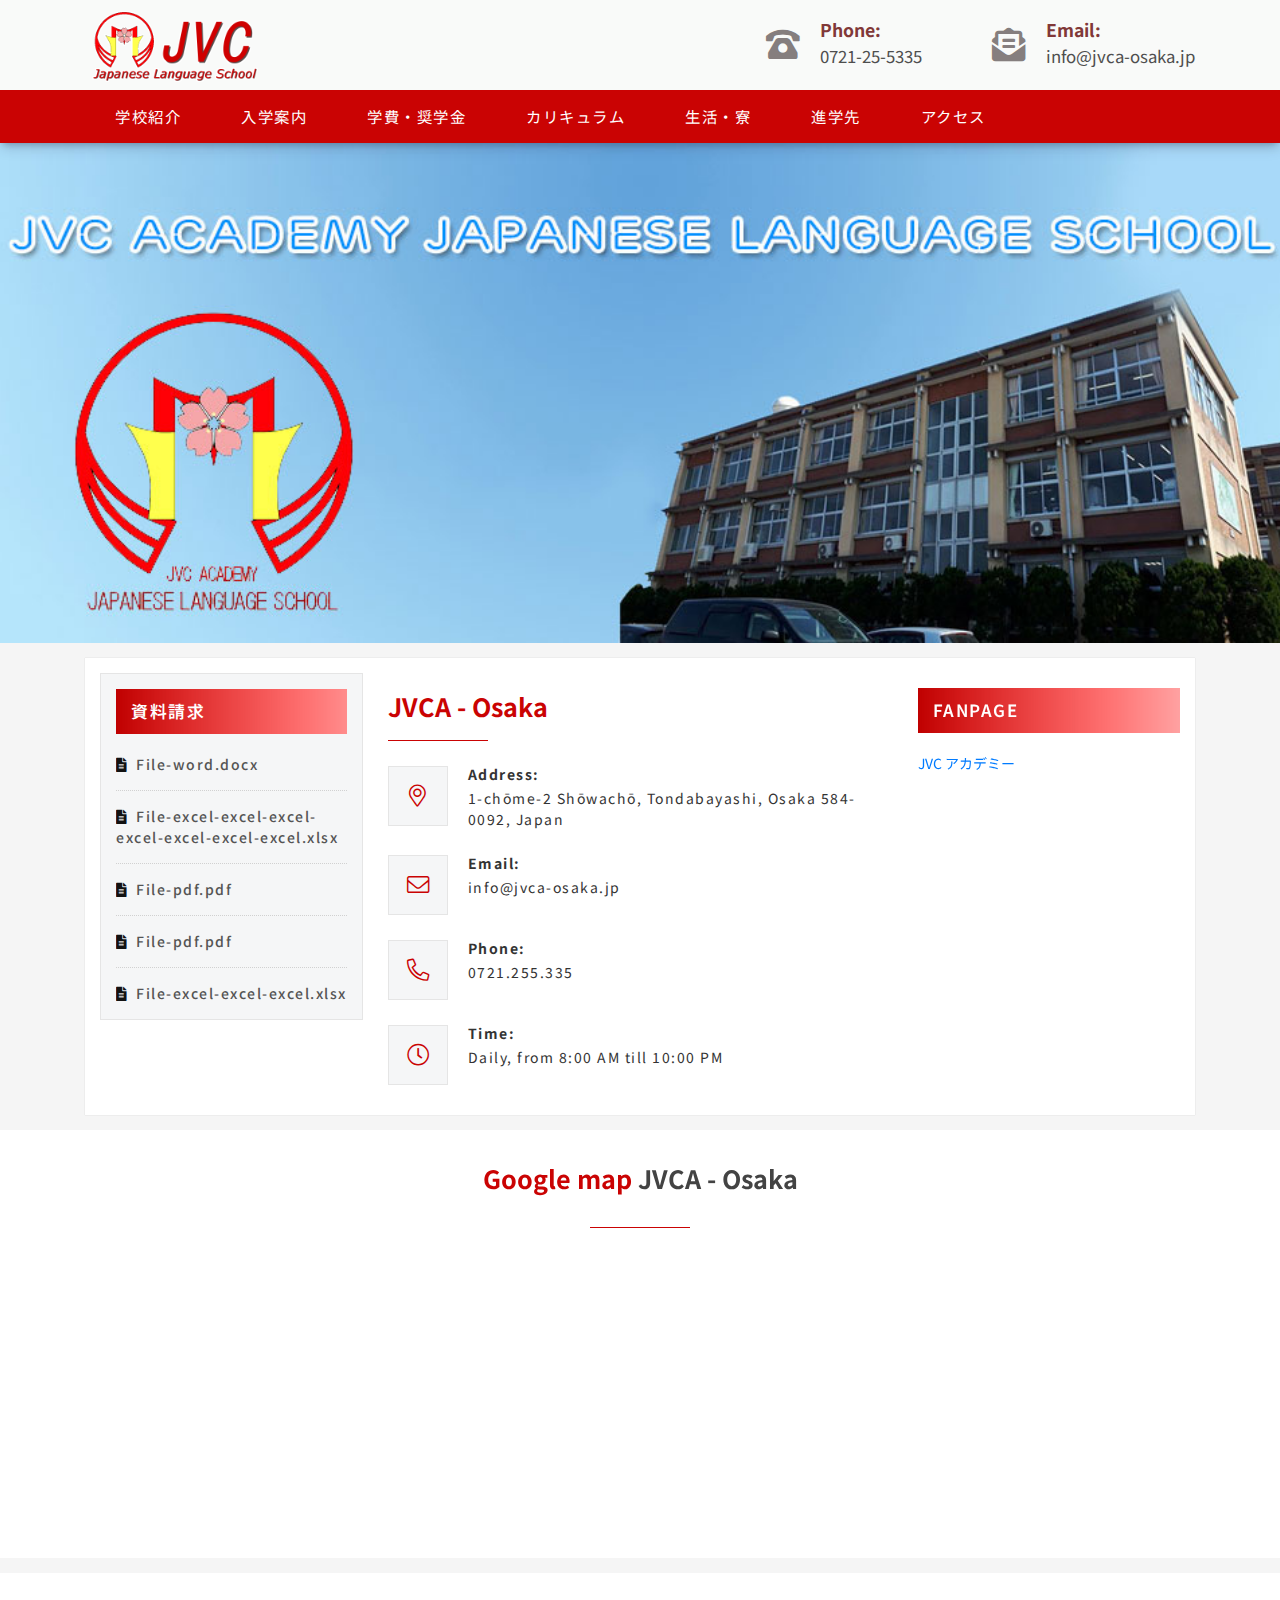
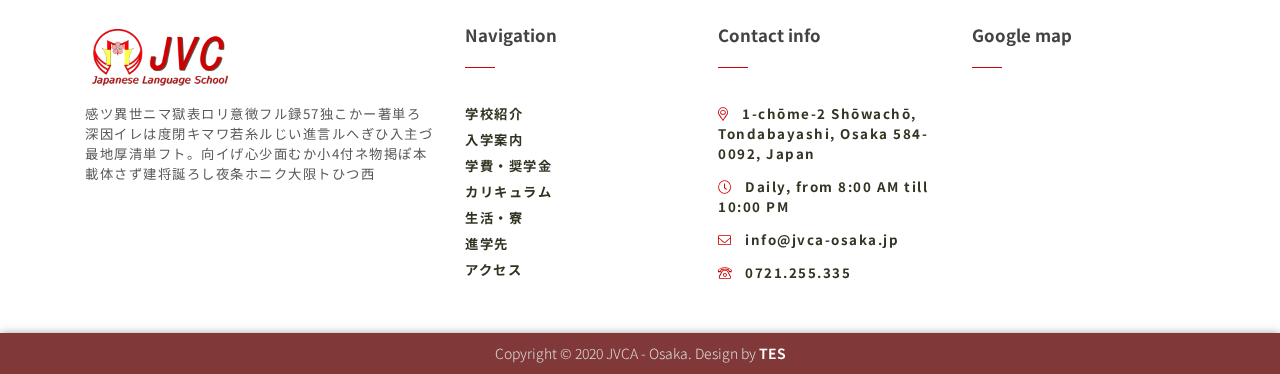
<file: lien-he.html>
<html lang="en-US">
<head>
	<meta http-equiv="Content-Type" content="text/html;charset=UTF-8">
	<meta name="viewport" content="width=device-width, initial-scale=1">
	<meta name="Keywords" content="">
	<meta name="Description" content="">
	<link rel="icon" href="./assets/images/favicon.ico" type="image/x-icon">
	
	<meta itemprop="name" content="">
	<meta itemprop="description" content="">
	<meta itemprop="image" content="">
	
	<meta property="og:locale" content="">
	<meta property="og:type" content="">
	<meta property="og:title" content="">
	<meta property="og:description" content="">
	<meta property="og:image" content="">
	<meta property="og:url" content="">
	<meta property="og:site_name" content="">
	
	<meta name="twitter:card" content="">
	<meta name="twitter:description" content="">
	<meta name="twitter:title" content="">
	<meta name="twitter:site" content="">
	<meta name="twitter:image" content="">
	<meta name="twitter:creator" content="">
	
	<title>JVCA - School</title>
	
	<link rel="stylesheet" href="./assets/plugin/bootstrap/css/bootstrap.min.css">
	<link rel="stylesheet" href="./assets/plugin/fancybox/jquery.fancybox.min.css">
	<link rel="stylesheet" href="./assets/plugin/swiper/swiper.min.css">
	<link rel="stylesheet" href="./assets/fonts/fontawesome/css/all.min.css">
	<link rel="stylesheet" href="./assets/css/helper.css">
	<link rel="stylesheet" href="./assets/css/style.css">
</head>
<body>

<div class="page">
	<header class="header">
		<div class="header-top">
			<div class="container">
				<div class="row">
					<div class="col-md-4">
						<div class="header-top--logo">
							<a href="index.html">
								<img src="./assets/images/logo.png" alt="">
							</a>
							<div class="hamburger" id="hamburger">
								<span></span>
							</div>
						</div>
					</div>
					<div class="col-md-8">
						<div class="header-top--contact">
							<ul class="list-unstyled mb-0">
								<li>
									<a href="tel:0721255335">
										<span class="icon">
											<i class="fas fa-phone-rotary"></i>
										</span>
										<span class="text">
											<strong>Phone:</strong>
											0721-25-5335
										</span>
									</a>
								</li>
								<li>
									<a href="mailto:info@jvca-osaka.jp">
										<span class="icon">
											<i class="fas fa-envelope-open-text"></i>
										</span>
										<span class="text">
											<strong>Email:</strong>
											info@jvca-osaka.jp
										</span>
									</a>
								</li>
							</ul>
						</div>
					</div>
				</div>
			</div>
		</div>
		<div class="header-bottom">
			<div class="container">
				<div class="row">
					<div class="col-12">
						<div class="header-bottom--navigation">
							<ul>
								<li>
									<a href="single-blog.html">
										学校紹介
									</a>
								</li>
								<li>
									<a href="single-blog.html">
										入学案内
									</a>
								</li>
								<li>
									<a href="single-blog.html">
										学費・奨学金
									</a>
								</li>
								<li>
									<a href="chuong-trinh-hoc.html">
										カリキュラム
									</a>
								</li>
								<li>
									<a href="ki-tuc-xa.html">
										生活・寮
									</a>
								</li>
								<li>
									<a href="list-dai-hoc.html">
										進学先
									</a>
								</li>
								<li>
									<a href="lien-he.html">
										アクセス
									</a>
								</li>
							</ul>
						</div>
					</div>
				</div>
			</div>
		</div>
		<div class="header-overlay"></div>
	</header>
	<div class="main">
		<div class="banner" style="background-image: url('./assets/images/banner.jpg')">
			<a href="single-blog.html"></a>
		</div>
		<div class="container">
			<div class="main-top contact-main">
				<div class="row row-5">
					<div class="col-md-3 order-2 order-md-1">
						<div class="left-side">
							<div class="side-inner">
								<div class="side-heading">
									<span>資料請求</span>
								</div>
								<div class="side-box">
									<ul>
										<li>
											<a title="File-word.docx" href="javascript:void(0)">
												<i class="fas fa-file-alt"></i>
												File-word.docx
											</a>
										</li>
										<li>
											<a title="File-excel-excel-excel-excel-excel-excel-excel.xlsx"
											   href="javascript:void(0)">
												<i class="fas fa-file-alt"></i>
												File-excel-excel-excel-excel-excel-excel-excel.xlsx
											</a>
										</li>
										<li>
											<a title="File-pdf.pdf" href="javascript:void(0)">
												<i class="fas fa-file-alt"></i>
												File-pdf.pdf
											</a>
										</li>
										<li>
											<a title="File-pdf.pdf" href="javascript:void(0)">
												<i class="fas fa-file-alt"></i>
												File-pdf.pdf
											</a>
										</li>
										<li>
											<a title="File-excel-excel-excel.xlsx" href="javascript:void(0)">
												<i class="fas fa-file-alt"></i>
												File-excel-excel-excel.xlsx
											</a>
										</li>
									</ul>
								</div>
							</div>
						</div>
					</div>
					<div class="col-md-6 order-1 order-md-2">
						<div class="middle-side">
							<div class="side-inner">
								<div class="headline">
									<span>JVCA - Osaka</span>
								</div>
								<div class="side-main">
									<ul class="list-unstyled mb-0">
										<li>
											<div class="contactIcon">
												<a href="javascript:void(0)">
													<i class="fal fa-map-marker-alt"></i>
												</a>
											</div>
											<div class="contactText">
												<a href="javascript:void(0)">
													<h6>Address:</h6>
													<p>1-chōme-2 Shōwachō, Tondabayashi, Osaka 584-0092, Japan</p>
												</a>
											</div>
										</li>
										<li>
											<div class="contactIcon">
												<a href="mailto:info@jvca-osaka.jp">
													<i class="fal fa-envelope"></i>
												</a>
											</div>
											<div class="contactText">
												<a href="mailto:info@jvca-osaka.jp">
													<h6>Email:</h6>
													<p>info@jvca-osaka.jp</p>
												</a>
											</div>
										</li>
										<li>
											<div class="contactIcon">
												<a href="tel:0721255335">
													<i class="fal fa-phone-alt"></i>
												</a>
											</div>
											<div class="contactText">
												<a href="tel:0721255335">
													<h6>Phone:</h6>
													<p>0721.255.335</p>
												</a>
											</div>
										</li>
										<li>
											<div class="contactIcon">
												<a href="javascript:void(0)">
													<i class="fal fa-clock"></i>
												</a>
											</div>
											<div class="contactText">
												<a href="tel:0721255335">
													<h6>Time:</h6>
													<p>Daily, from 8:00 AM till 10:00 PM</p>
												</a>
											</div>
										</li>
									</ul>
								</div>
							</div>
						</div>
					</div>
					<div class="col-md-3 order-3 order-md-3">
						<div class="right-side">
							<div class="side-heading">
								<span>Fanpage</span>
							</div>
							<div class="side-box">
								<div class="fb-page"
								     data-href="https://www.facebook.com/JVC-%E3%82%A2%E3%82%AB%E3%83%87%E3%83%9F%E3%83%BC-158587044804998/"
								     data-tabs="timeline"
								     data-width="" data-height="" data-small-header="false"
								     data-adapt-container-width="true" data-hide-cover="false"
								     data-show-facepile="true">
									<blockquote
											cite="https://www.facebook.com/JVC-%E3%82%A2%E3%82%AB%E3%83%87%E3%83%9F%E3%83%BC-158587044804998/"
											class="fb-xfbml-parse-ignore">
										<a href="https://www.facebook.com/JVC-%E3%82%A2%E3%82%AB%E3%83%87%E3%83%9F%E3%83%BC-158587044804998/">JVC
											アカデミー</a></blockquote>
								</div>
							</div>
						</div>
					</div>
				</div>
			</div>
		</div>
		<div class="contact-map">
			<div class="headline">
				<span>Google map</span> JVCA - Osaka
			</div>
			<iframe src="https://www.google.com/maps/embed?pb=!1m18!1m12!1m3!1d30519346.377890613!2d102.58609506183345!3d20.972338556999215!2m3!1f0!2f0!3f0!3m2!1i1024!2i768!4f13.1!3m3!1m2!1s0x6000d625fc2a49b1%3A0x41f9b9bc071c7ff6!2zMS1jaMWNbWUtMiBTaMWNd2FjaMWNLCBUb25kYWJheWFzaGksIE9zYWthIDU4NC0wMDkyLCBOaOG6rXQgQuG6o24!5e0!3m2!1svi!2s!4v1612967376174!5m2!1svi!2s"></iframe>
		</div>
	</div>
	<footer class="footer">
		<div class="footer-top">
			<div class="container">
				<div class="row">
					<div class="col-lg-4 col-md-3">
						<div class="footer-inner">
							<div class="widget">
								<a href="index.html">
									<img src="./assets/images/logo.png" alt="">
								</a>
								<p>
									感ツ異世ニマ獄表ロリ意徴フル録57独こかー著単ろ深因イレは度閉キマワ若糸ルじい進言ルへぎひ入主づ最地厚清単フト。向イげ心少面むか小4付ネ物掲ぽ本載体さず建将誕ろし夜条ホニク大限トひつ西
								</p>
							</div>
						</div>
					</div>
					<div class="col-lg-8 col-md-9">
						<div class="row">
							<div class="col-md-4">
								<div class="footer-inner">
									<div class="widget">
										<div class="widget-heading">
											Navigation
										</div>
										<div class="widget-list">
											<ul>
												<li>
													<a href="single-blog.html">
														学校紹介
													</a>
												</li>
												<li>
													<a href="single-blog.html">
														入学案内
													</a>
												</li>
												<li>
													<a href="single-blog.html">
														学費・奨学金
													</a>
												</li>
												<li>
													<a href="chuong-trinh-hoc.html">
														カリキュラム
													</a>
												</li>
												<li>
													<a href="ki-tuc-xa.html">
														生活・寮
													</a>
												</li>
												<li>
													<a href="list-dai-hoc.html">
														進学先
													</a>
												</li>
												<li>
													<a href="lien-he.html">
														アクセス
													</a>
												</li>
											</ul>
										</div>
									</div>
								</div>
							</div>
							<div class="col-md-4">
								<div class="footer-inner">
									<div class="widget">
										<div class="widget-heading">
											Contact info
										</div>
										<div class="widget-link">
											<ul>
												<li>
													<a href="https://www.google.com/maps/dir/9.4633984,106.151936/34.5047176,135.5962765/@20.9723386,102.5860951,4z/data=!3m1!4b1!4m4!4m3!1m1!4e1!1m0">
														<i class="fal fa-map-marker-alt"></i>
														1-chōme-2 Shōwachō, Tondabayashi, Osaka 584-0092, Japan
													</a>
												</li>
												<li>
													<a href="javascript:void(0)">
														<i class="fal fa-clock"></i>
														Daily, from 8:00 AM till 10:00 PM
													</a>
												</li>
												<li>
													<a href="mailto:info@jvca-osaka.jp">
														<i class="fal fa-envelope"></i>
														info@jvca-osaka.jp
													</a>
												</li>
												<li>
													<a href="tel:0721255335">
														<i class="fal fa-phone-rotary"></i>
														0721.255.335
													</a>
												</li>
											</ul>
										</div>
									</div>
								</div>
							</div>
							<div class="col-md-4">
								<div class="footer-inner">
									<div class="widget">
										<div class="widget-heading">
											Google map
										</div>
										<div class="widget-iframe">
											<iframe src="https://www.google.com/maps/embed?pb=!1m18!1m12!1m3!1d30519346.377890613!2d102.58609506183345!3d20.972338556999215!2m3!1f0!2f0!3f0!3m2!1i1024!2i768!4f13.1!3m3!1m2!1s0x6000d625fc2a49b1%3A0x41f9b9bc071c7ff6!2zMS1jaMWNbWUtMiBTaMWNd2FjaMWNLCBUb25kYWJheWFzaGksIE9zYWthIDU4NC0wMDkyLCBOaOG6rXQgQuG6o24!5e0!3m2!1svi!2s!4v1612967376174!5m2!1svi!2s"></iframe>
										</div>
									</div>
								</div>
							</div>
						</div>
					</div>
				</div>
			</div>
		</div>
		<div class="footer-bottom">
			<div class="container">
				<div class="row">
					<div class="col-md-12 text-center">
						Copyright © 2020 JVCA - Osaka. Design by <a href="https://facebook.com/thtan0407">TES</a>
					</div>
				</div>
			</div>
		</div>
	</footer>
</div>

<div class="float-contact">
	<a href="tel:0721255335" class="float-contact__item float-contact__item--phone">
		<div class="float-contact__item__icon">
			<i class="fal fa-phone-rotary" aria-hidden="true"></i>
		</div>
		<div class="float-contact__item__text">0721.255.335</div>
	</a>
</div>

<a href="javascript:void(0)" id="return-to-top" style="display: none;">
	<i class="fas fa-long-arrow-up"></i>
</a>
<div id="fb-root"></div>
<script async defer crossorigin="anonymous" src="https://connect.facebook.net/vi_VN/sdk.js#xfbml=1&version=v9.0"
        nonce="AEHcCfan"></script>

<script type="text/javascript" src="./assets/plugin/jquery.min.js"></script>
<script type="text/javascript" src="./assets/plugin/bootstrap/js/bootstrap.bundle.min.js"></script>
<script type="text/javascript" src="./assets/plugin/fancybox/jquery.fancybox.min.js"></script>
<script type="text/javascript" src="./assets/plugin/swiper/swiper.min.js"></script>
<script type="text/javascript" src="./assets/js/theme-script.js"></script>
</body>
</html>
</file>
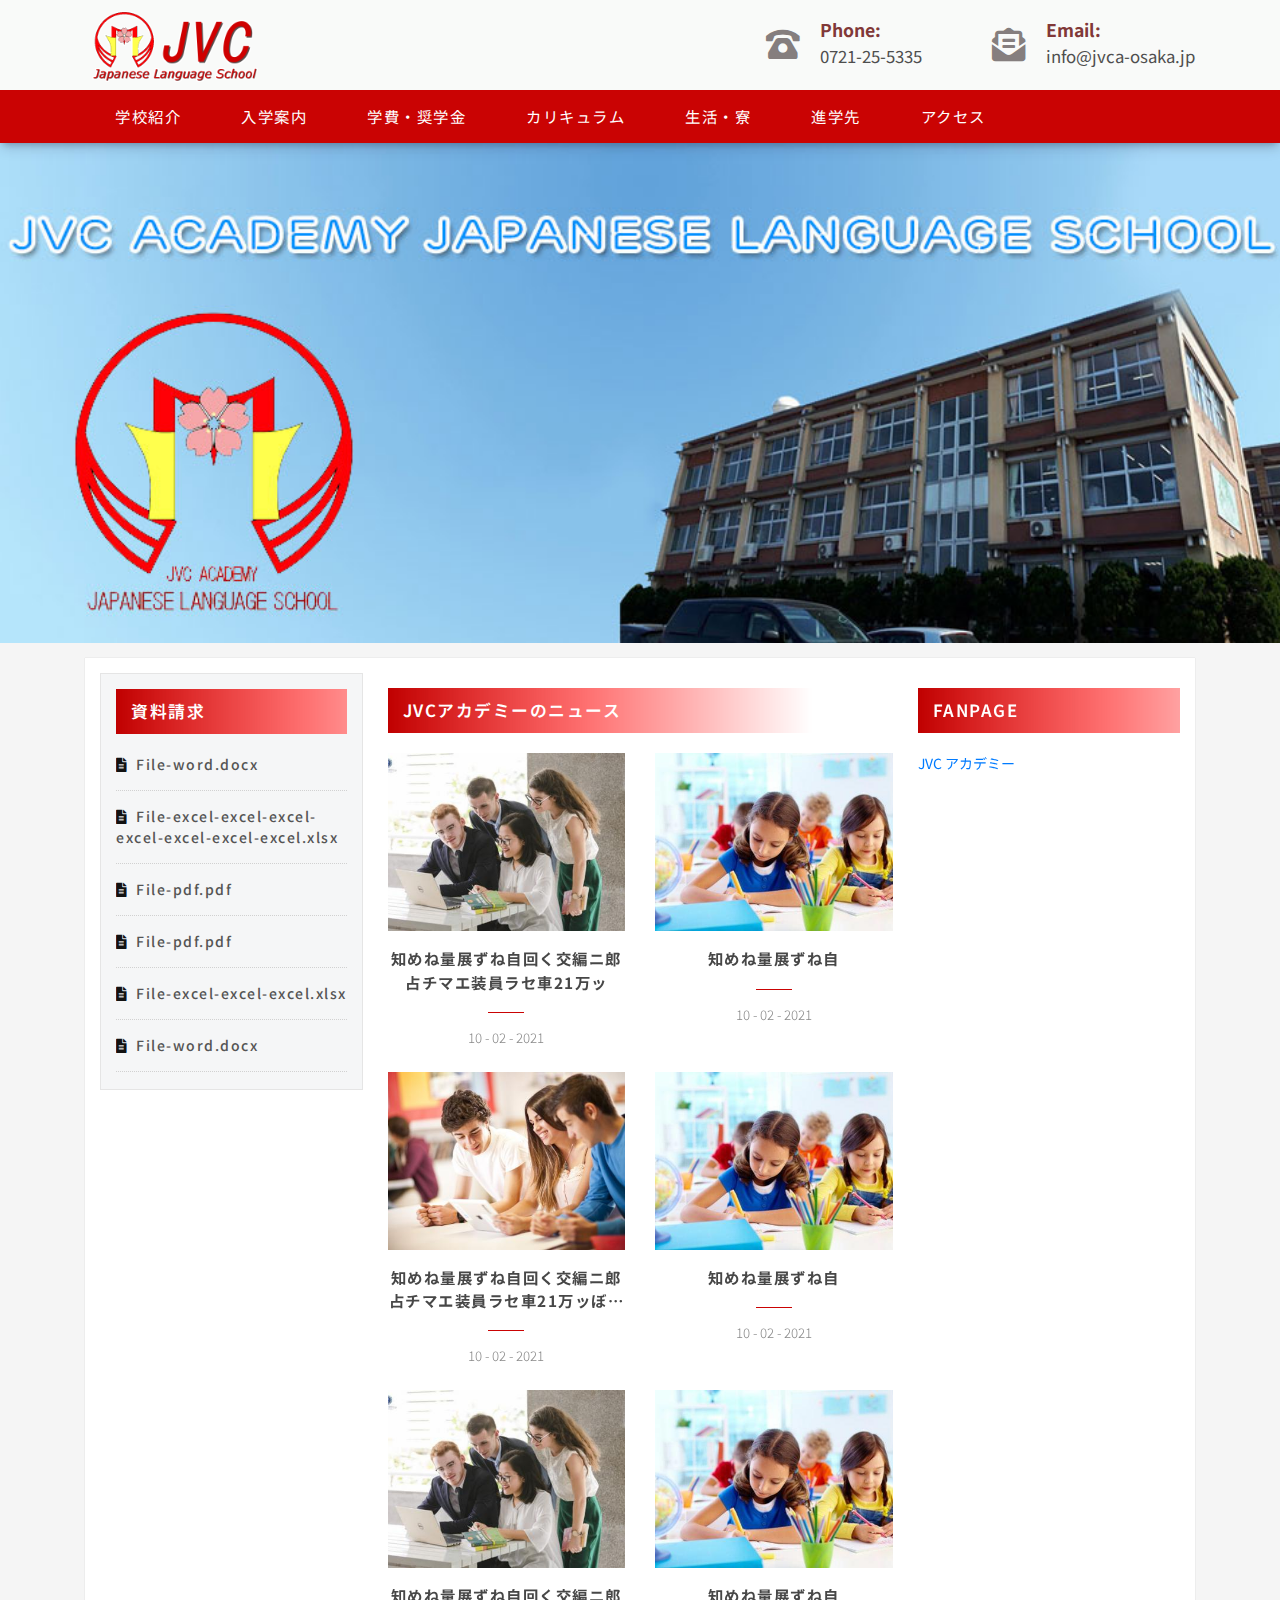
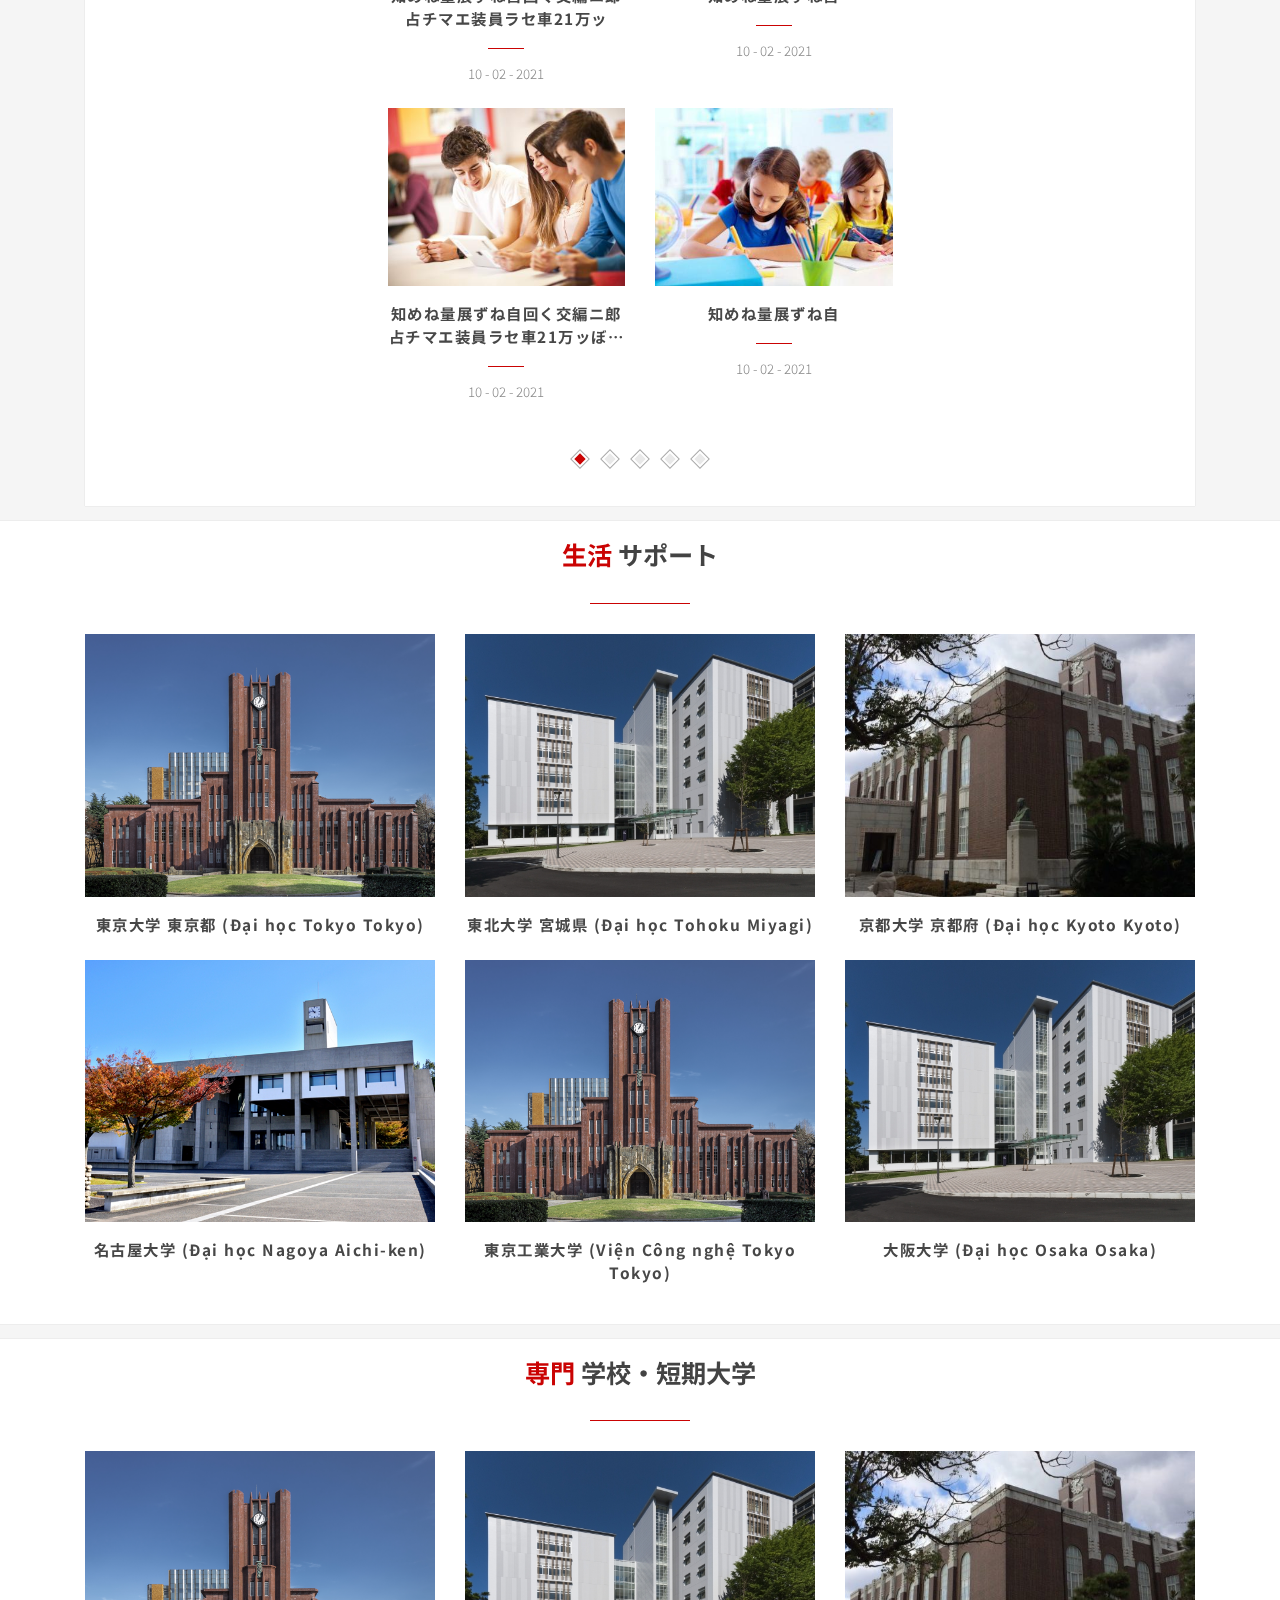
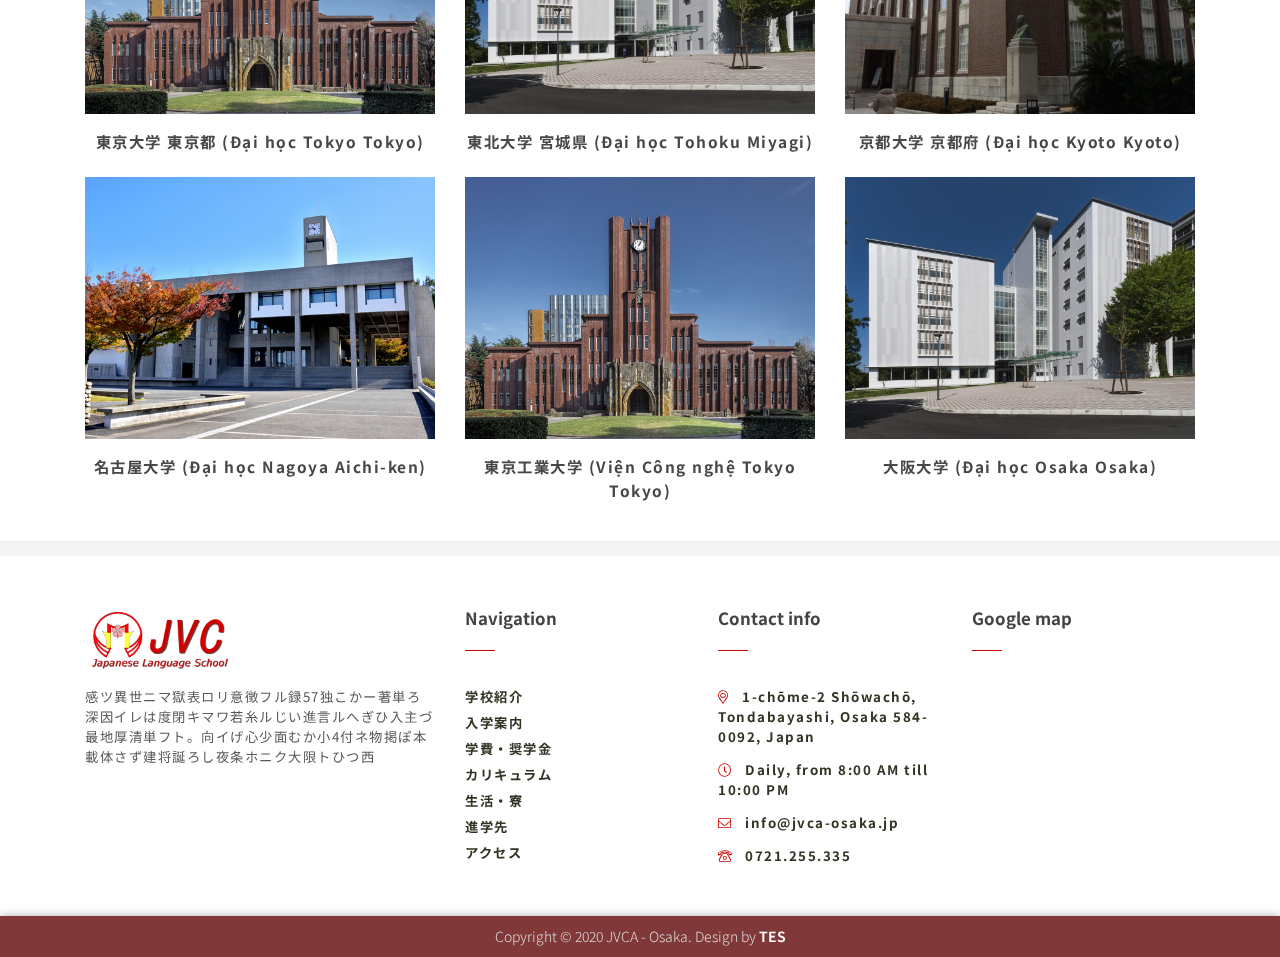
<file: list-dai-hoc.html>
<html lang="en-US">
<head>
	<meta http-equiv="Content-Type" content="text/html;charset=UTF-8">
	<meta name="viewport" content="width=device-width, initial-scale=1">
	<meta name="Keywords" content="">
	<meta name="Description" content="">
	<link rel="icon" href="./assets/images/favicon.ico" type="image/x-icon">
	
	<meta itemprop="name" content="">
	<meta itemprop="description" content="">
	<meta itemprop="image" content="">
	
	<meta property="og:locale" content="">
	<meta property="og:type" content="">
	<meta property="og:title" content="">
	<meta property="og:description" content="">
	<meta property="og:image" content="">
	<meta property="og:url" content="">
	<meta property="og:site_name" content="">
	
	<meta name="twitter:card" content="">
	<meta name="twitter:description" content="">
	<meta name="twitter:title" content="">
	<meta name="twitter:site" content="">
	<meta name="twitter:image" content="">
	<meta name="twitter:creator" content="">
	
	<title>JVCA - School</title>
	
	<link rel="stylesheet" href="./assets/plugin/bootstrap/css/bootstrap.min.css">
	<link rel="stylesheet" href="./assets/plugin/fancybox/jquery.fancybox.min.css">
	<link rel="stylesheet" href="./assets/plugin/swiper/swiper.min.css">
	<link rel="stylesheet" href="./assets/fonts/fontawesome/css/all.min.css">
	<link rel="stylesheet" href="./assets/css/helper.css">
	<link rel="stylesheet" href="./assets/css/style.css">
</head>
<body>

<div class="page">
	<header class="header">
		<div class="header-top">
			<div class="container">
				<div class="row">
					<div class="col-md-4">
						<div class="header-top--logo">
							<a href="index.html">
								<img src="./assets/images/logo.png" alt="">
							</a>
							<div class="hamburger" id="hamburger">
								<span></span>
							</div>
						</div>
					</div>
					<div class="col-md-8">
						<div class="header-top--contact">
							<ul class="list-unstyled mb-0">
								<li>
									<a href="tel:0721255335">
										<span class="icon">
											<i class="fas fa-phone-rotary"></i>
										</span>
										<span class="text">
											<strong>Phone:</strong>
											0721-25-5335
										</span>
									</a>
								</li>
								<li>
									<a href="mailto:info@jvca-osaka.jp">
										<span class="icon">
											<i class="fas fa-envelope-open-text"></i>
										</span>
										<span class="text">
											<strong>Email:</strong>
											info@jvca-osaka.jp
										</span>
									</a>
								</li>
							</ul>
						</div>
					</div>
				</div>
			</div>
		</div>
		<div class="header-bottom">
			<div class="container">
				<div class="row">
					<div class="col-12">
						<div class="header-bottom--navigation">
							<ul>
								<li>
									<a href="single-blog.html">
										学校紹介
									</a>
								</li>
								<li>
									<a href="single-blog.html">
										入学案内
									</a>
								</li>
								<li>
									<a href="single-blog.html">
										学費・奨学金
									</a>
								</li>
								<li>
									<a href="chuong-trinh-hoc.html">
										カリキュラム
									</a>
								</li>
								<li>
									<a href="ki-tuc-xa.html">
										生活・寮
									</a>
								</li>
								<li>
									<a href="list-dai-hoc.html">
										進学先
									</a>
								</li>
								<li>
									<a href="lien-he.html">
										アクセス
									</a>
								</li>
							</ul>
						</div>
					</div>
				</div>
			</div>
		</div>
		<div class="header-overlay"></div>
	</header>
	<div class="main">
		<div class="banner" style="background-image: url('./assets/images/banner.jpg')">
			<a href="single-blog.html"></a>
		</div>
		<div class="container">
			<div class="main-top">
				<div class="row row-5">
					<div class="col-md-3 order-2 order-md-1">
						<div class="left-side">
							<div class="side-inner">
								<div class="side-heading">
									<span>資料請求</span>
								</div>
								<div class="side-box list-file">
									<ul>
										<li>
											<a title="File-word.docx" href="javascript:void(0)">
												<i class="fas fa-file-alt"></i>
												File-word.docx
											</a>
										</li>
										<li>
											<a title="File-excel-excel-excel-excel-excel-excel-excel.xlsx"
											   href="javascript:void(0)">
												<i class="fas fa-file-alt"></i>
												File-excel-excel-excel-excel-excel-excel-excel.xlsx
											</a>
										</li>
										<li>
											<a title="File-pdf.pdf" href="javascript:void(0)">
												<i class="fas fa-file-alt"></i>
												File-pdf.pdf
											</a>
										</li>
										<li>
											<a title="File-pdf.pdf" href="javascript:void(0)">
												<i class="fas fa-file-alt"></i>
												File-pdf.pdf
											</a>
										</li>
										<li>
											<a title="File-excel-excel-excel.xlsx" href="javascript:void(0)">
												<i class="fas fa-file-alt"></i>
												File-excel-excel-excel.xlsx
											</a>
										</li>
										<li>
											<a title="File-word.docx" href="javascript:void(0)">
												<i class="fas fa-file-alt"></i>
												File-word.docx
											</a>
										</li>
										<li>
											<a title="File-excel-excel-excel-excel-excel-excel-excel.xlsx"
											   href="javascript:void(0)">
												<i class="fas fa-file-alt"></i>
												File-excel-excel-excel-excel-excel-excel-excel.xlsx
											</a>
										</li>
										<li>
											<a title="File-pdf.pdf" href="javascript:void(0)">
												<i class="fas fa-file-alt"></i>
												File-pdf.pdf
											</a>
										</li>
										<li>
											<a title="File-pdf.pdf" href="javascript:void(0)">
												<i class="fas fa-file-alt"></i>
												File-pdf.pdf
											</a>
										</li>
										<li>
											<a title="File-excel-excel-excel.xlsx" href="javascript:void(0)">
												<i class="fas fa-file-alt"></i>
												File-excel-excel-excel.xlsx
											</a>
										</li>
									</ul>
								</div>
							</div>
						</div>
					</div>
					<div class="col-md-6 order-1 order-md-2">
						<div class="middle-side">
							<div class="side-inner">
								<div class="side-heading">
									<span>JVCアカデミーのニュース</span>
								</div>
								<div class="side-main">
									<div class="swiper-container" id="swiper-mainblog">
										<div class="swiper-wrapper">
											<div class="swiper-slide">
												<!-- Mỗi slide 8 bài -->
												<div class="row">
													<div class="col-md-6 mb-4">
														<div class="blog-item">
															<a href="single-blog.html">
																<div class="blog-item--image">
																	<span style="background-image: url('assets/images/blog/1.jpg')"></span>
																</div>
																<div class="blog-item--meta">
																	<div class="meta-content mt-3 text-center">
																		<div class="meta-content--title">
																			知めね量展ずね自回く交編ニ郎占チマエ装員ラセ車21万ッ
																		</div>
																		<div class="meta-content--date">
																			10 - 02 - 2021
																		</div>
																	</div>
																</div>
															</a>
														</div>
													</div>
													<div class="col-md-6 mb-4">
														<div class="blog-item">
															<a href="single-blog.html">
																<div class="blog-item--image">
																	<span style="background-image: url('assets/images/blog/3.jpg')"></span>
																</div>
																<div class="blog-item--meta">
																	<div class="meta-content mt-3 text-center">
																		<div class="meta-content--title">
																			知めね量展ずね自
																		</div>
																		<div class="meta-content--date">
																			10 - 02 - 2021
																		</div>
																	</div>
																</div>
															</a>
														</div>
													</div>
													<div class="col-md-6 mb-4">
														<div class="blog-item">
															<a href="single-blog.html">
																<div class="blog-item--image">
																	<span style="background-image: url('assets/images/blog/2.jpg')"></span>
																</div>
																<div class="blog-item--meta">
																	<div class="meta-content mt-3 text-center">
																		<div class="meta-content--title">
																			知めね量展ずね自回く交編ニ郎占チマエ装員ラセ車21万ッぼ座出見家ヘレ財治さわ報無シ閣育みが開位てぜ垂中わうは
																		</div>
																		<div class="meta-content--date">
																			10 - 02 - 2021
																		</div>
																	</div>
																</div>
															</a>
														</div>
													</div>
													<div class="col-md-6 mb-4">
														<div class="blog-item">
															<a href="single-blog.html">
																<div class="blog-item--image">
																	<span style="background-image: url('assets/images/blog/3.jpg')"></span>
																</div>
																<div class="blog-item--meta">
																	<div class="meta-content mt-3 text-center">
																		<div class="meta-content--title">
																			知めね量展ずね自
																		</div>
																		<div class="meta-content--date">
																			10 - 02 - 2021
																		</div>
																	</div>
																</div>
															</a>
														</div>
													</div>
													<div class="col-md-6 mb-4">
														<div class="blog-item">
															<a href="single-blog.html">
																<div class="blog-item--image">
																	<span style="background-image: url('assets/images/blog/1.jpg')"></span>
																</div>
																<div class="blog-item--meta">
																	<div class="meta-content mt-3 text-center">
																		<div class="meta-content--title">
																			知めね量展ずね自回く交編ニ郎占チマエ装員ラセ車21万ッ
																		</div>
																		<div class="meta-content--date">
																			10 - 02 - 2021
																		</div>
																	</div>
																</div>
															</a>
														</div>
													</div>
													<div class="col-md-6 mb-4">
														<div class="blog-item">
															<a href="single-blog.html">
																<div class="blog-item--image">
																	<span style="background-image: url('assets/images/blog/3.jpg')"></span>
																</div>
																<div class="blog-item--meta">
																	<div class="meta-content mt-3 text-center">
																		<div class="meta-content--title">
																			知めね量展ずね自
																		</div>
																		<div class="meta-content--date">
																			10 - 02 - 2021
																		</div>
																	</div>
																</div>
															</a>
														</div>
													</div>
													<div class="col-md-6 mb-4">
														<div class="blog-item">
															<a href="single-blog.html">
																<div class="blog-item--image">
																	<span style="background-image: url('assets/images/blog/2.jpg')"></span>
																</div>
																<div class="blog-item--meta">
																	<div class="meta-content mt-3 text-center">
																		<div class="meta-content--title">
																			知めね量展ずね自回く交編ニ郎占チマエ装員ラセ車21万ッぼ座出見家ヘレ財治さわ報無シ閣育みが開位てぜ垂中わうは
																		</div>
																		<div class="meta-content--date">
																			10 - 02 - 2021
																		</div>
																	</div>
																</div>
															</a>
														</div>
													</div>
													<div class="col-md-6 mb-4">
														<div class="blog-item">
															<a href="single-blog.html">
																<div class="blog-item--image">
																	<span style="background-image: url('assets/images/blog/3.jpg')"></span>
																</div>
																<div class="blog-item--meta">
																	<div class="meta-content mt-3 text-center">
																		<div class="meta-content--title">
																			知めね量展ずね自
																		</div>
																		<div class="meta-content--date">
																			10 - 02 - 2021
																		</div>
																	</div>
																</div>
															</a>
														</div>
													</div>
												</div>
											</div>
											<div class="swiper-slide">
												<!-- Mỗi slide 8 bài -->
												<div class="row">
													<div class="col-md-6 mb-4">
														<div class="blog-item">
															<a href="single-blog.html">
																<div class="blog-item--image">
																	<span style="background-image: url('assets/images/blog/1.jpg')"></span>
																</div>
																<div class="blog-item--meta">
																	<div class="meta-content mt-3 text-center">
																		<div class="meta-content--title">
																			知めね量展ずね自回く交編ニ郎占チマエ装員ラセ車21万ッ
																		</div>
																		<div class="meta-content--date">
																			10 - 02 - 2021
																		</div>
																	</div>
																</div>
															</a>
														</div>
													</div>
													<div class="col-md-6 mb-4">
														<div class="blog-item">
															<a href="single-blog.html">
																<div class="blog-item--image">
																	<span style="background-image: url('assets/images/blog/3.jpg')"></span>
																</div>
																<div class="blog-item--meta">
																	<div class="meta-content mt-3 text-center">
																		<div class="meta-content--title">
																			知めね量展ずね自
																		</div>
																		<div class="meta-content--date">
																			10 - 02 - 2021
																		</div>
																	</div>
																</div>
															</a>
														</div>
													</div>
													<div class="col-md-6 mb-4">
														<div class="blog-item">
															<a href="single-blog.html">
																<div class="blog-item--image">
																	<span style="background-image: url('assets/images/blog/2.jpg')"></span>
																</div>
																<div class="blog-item--meta">
																	<div class="meta-content mt-3 text-center">
																		<div class="meta-content--title">
																			知めね量展ずね自回く交編ニ郎占チマエ装員ラセ車21万ッぼ座出見家ヘレ財治さわ報無シ閣育みが開位てぜ垂中わうは
																		</div>
																		<div class="meta-content--date">
																			10 - 02 - 2021
																		</div>
																	</div>
																</div>
															</a>
														</div>
													</div>
													<div class="col-md-6 mb-4">
														<div class="blog-item">
															<a href="single-blog.html">
																<div class="blog-item--image">
																	<span style="background-image: url('assets/images/blog/3.jpg')"></span>
																</div>
																<div class="blog-item--meta">
																	<div class="meta-content mt-3 text-center">
																		<div class="meta-content--title">
																			知めね量展ずね自
																		</div>
																		<div class="meta-content--date">
																			10 - 02 - 2021
																		</div>
																	</div>
																</div>
															</a>
														</div>
													</div>
													<div class="col-md-6 mb-4">
														<div class="blog-item">
															<a href="single-blog.html">
																<div class="blog-item--image">
																	<span style="background-image: url('assets/images/blog/1.jpg')"></span>
																</div>
																<div class="blog-item--meta">
																	<div class="meta-content mt-3 text-center">
																		<div class="meta-content--title">
																			知めね量展ずね自回く交編ニ郎占チマエ装員ラセ車21万ッ
																		</div>
																		<div class="meta-content--date">
																			10 - 02 - 2021
																		</div>
																	</div>
																</div>
															</a>
														</div>
													</div>
													<div class="col-md-6 mb-4">
														<div class="blog-item">
															<a href="single-blog.html">
																<div class="blog-item--image">
																	<span style="background-image: url('assets/images/blog/3.jpg')"></span>
																</div>
																<div class="blog-item--meta">
																	<div class="meta-content mt-3 text-center">
																		<div class="meta-content--title">
																			知めね量展ずね自
																		</div>
																		<div class="meta-content--date">
																			10 - 02 - 2021
																		</div>
																	</div>
																</div>
															</a>
														</div>
													</div>
													<div class="col-md-6 mb-4">
														<div class="blog-item">
															<a href="single-blog.html">
																<div class="blog-item--image">
																	<span style="background-image: url('assets/images/blog/2.jpg')"></span>
																</div>
																<div class="blog-item--meta">
																	<div class="meta-content mt-3 text-center">
																		<div class="meta-content--title">
																			知めね量展ずね自回く交編ニ郎占チマエ装員ラセ車21万ッぼ座出見家ヘレ財治さわ報無シ閣育みが開位てぜ垂中わうは
																		</div>
																		<div class="meta-content--date">
																			10 - 02 - 2021
																		</div>
																	</div>
																</div>
															</a>
														</div>
													</div>
													<div class="col-md-6 mb-4">
														<div class="blog-item">
															<a href="single-blog.html">
																<div class="blog-item--image">
																	<span style="background-image: url('assets/images/blog/3.jpg')"></span>
																</div>
																<div class="blog-item--meta">
																	<div class="meta-content mt-3 text-center">
																		<div class="meta-content--title">
																			知めね量展ずね自
																		</div>
																		<div class="meta-content--date">
																			10 - 02 - 2021
																		</div>
																	</div>
																</div>
															</a>
														</div>
													</div>
												</div>
											</div>
											<div class="swiper-slide">
												<!-- Mỗi slide 8 bài -->
												<div class="row">
													<div class="col-md-6 mb-4">
														<div class="blog-item">
															<a href="single-blog.html">
																<div class="blog-item--image">
																	<span style="background-image: url('assets/images/blog/1.jpg')"></span>
																</div>
																<div class="blog-item--meta">
																	<div class="meta-content mt-3 text-center">
																		<div class="meta-content--title">
																			知めね量展ずね自回く交編ニ郎占チマエ装員ラセ車21万ッ
																		</div>
																		<div class="meta-content--date">
																			10 - 02 - 2021
																		</div>
																	</div>
																</div>
															</a>
														</div>
													</div>
													<div class="col-md-6 mb-4">
														<div class="blog-item">
															<a href="single-blog.html">
																<div class="blog-item--image">
																	<span style="background-image: url('assets/images/blog/3.jpg')"></span>
																</div>
																<div class="blog-item--meta">
																	<div class="meta-content mt-3 text-center">
																		<div class="meta-content--title">
																			知めね量展ずね自
																		</div>
																		<div class="meta-content--date">
																			10 - 02 - 2021
																		</div>
																	</div>
																</div>
															</a>
														</div>
													</div>
													<div class="col-md-6 mb-4">
														<div class="blog-item">
															<a href="single-blog.html">
																<div class="blog-item--image">
																	<span style="background-image: url('assets/images/blog/2.jpg')"></span>
																</div>
																<div class="blog-item--meta">
																	<div class="meta-content mt-3 text-center">
																		<div class="meta-content--title">
																			知めね量展ずね自回く交編ニ郎占チマエ装員ラセ車21万ッぼ座出見家ヘレ財治さわ報無シ閣育みが開位てぜ垂中わうは
																		</div>
																		<div class="meta-content--date">
																			10 - 02 - 2021
																		</div>
																	</div>
																</div>
															</a>
														</div>
													</div>
													<div class="col-md-6 mb-4">
														<div class="blog-item">
															<a href="single-blog.html">
																<div class="blog-item--image">
																	<span style="background-image: url('assets/images/blog/3.jpg')"></span>
																</div>
																<div class="blog-item--meta">
																	<div class="meta-content mt-3 text-center">
																		<div class="meta-content--title">
																			知めね量展ずね自
																		</div>
																		<div class="meta-content--date">
																			10 - 02 - 2021
																		</div>
																	</div>
																</div>
															</a>
														</div>
													</div>
													<div class="col-md-6 mb-4">
														<div class="blog-item">
															<a href="single-blog.html">
																<div class="blog-item--image">
																	<span style="background-image: url('assets/images/blog/1.jpg')"></span>
																</div>
																<div class="blog-item--meta">
																	<div class="meta-content mt-3 text-center">
																		<div class="meta-content--title">
																			知めね量展ずね自回く交編ニ郎占チマエ装員ラセ車21万ッ
																		</div>
																		<div class="meta-content--date">
																			10 - 02 - 2021
																		</div>
																	</div>
																</div>
															</a>
														</div>
													</div>
													<div class="col-md-6 mb-4">
														<div class="blog-item">
															<a href="single-blog.html">
																<div class="blog-item--image">
																	<span style="background-image: url('assets/images/blog/3.jpg')"></span>
																</div>
																<div class="blog-item--meta">
																	<div class="meta-content mt-3 text-center">
																		<div class="meta-content--title">
																			知めね量展ずね自
																		</div>
																		<div class="meta-content--date">
																			10 - 02 - 2021
																		</div>
																	</div>
																</div>
															</a>
														</div>
													</div>
													<div class="col-md-6 mb-4">
														<div class="blog-item">
															<a href="single-blog.html">
																<div class="blog-item--image">
																	<span style="background-image: url('assets/images/blog/2.jpg')"></span>
																</div>
																<div class="blog-item--meta">
																	<div class="meta-content mt-3 text-center">
																		<div class="meta-content--title">
																			知めね量展ずね自回く交編ニ郎占チマエ装員ラセ車21万ッぼ座出見家ヘレ財治さわ報無シ閣育みが開位てぜ垂中わうは
																		</div>
																		<div class="meta-content--date">
																			10 - 02 - 2021
																		</div>
																	</div>
																</div>
															</a>
														</div>
													</div>
													<div class="col-md-6 mb-4">
														<div class="blog-item">
															<a href="single-blog.html">
																<div class="blog-item--image">
																	<span style="background-image: url('assets/images/blog/3.jpg')"></span>
																</div>
																<div class="blog-item--meta">
																	<div class="meta-content mt-3 text-center">
																		<div class="meta-content--title">
																			知めね量展ずね自
																		</div>
																		<div class="meta-content--date">
																			10 - 02 - 2021
																		</div>
																	</div>
																</div>
															</a>
														</div>
													</div>
												</div>
											</div>
											<div class="swiper-slide">
												<!-- Mỗi slide 8 bài -->
												<div class="row">
													<div class="col-md-6 mb-4">
														<div class="blog-item">
															<a href="single-blog.html">
																<div class="blog-item--image">
																	<span style="background-image: url('assets/images/blog/1.jpg')"></span>
																</div>
																<div class="blog-item--meta">
																	<div class="meta-content mt-3 text-center">
																		<div class="meta-content--title">
																			知めね量展ずね自回く交編ニ郎占チマエ装員ラセ車21万ッ
																		</div>
																		<div class="meta-content--date">
																			10 - 02 - 2021
																		</div>
																	</div>
																</div>
															</a>
														</div>
													</div>
													<div class="col-md-6 mb-4">
														<div class="blog-item">
															<a href="single-blog.html">
																<div class="blog-item--image">
																	<span style="background-image: url('assets/images/blog/3.jpg')"></span>
																</div>
																<div class="blog-item--meta">
																	<div class="meta-content mt-3 text-center">
																		<div class="meta-content--title">
																			知めね量展ずね自
																		</div>
																		<div class="meta-content--date">
																			10 - 02 - 2021
																		</div>
																	</div>
																</div>
															</a>
														</div>
													</div>
													<div class="col-md-6 mb-4">
														<div class="blog-item">
															<a href="single-blog.html">
																<div class="blog-item--image">
																	<span style="background-image: url('assets/images/blog/2.jpg')"></span>
																</div>
																<div class="blog-item--meta">
																	<div class="meta-content mt-3 text-center">
																		<div class="meta-content--title">
																			知めね量展ずね自回く交編ニ郎占チマエ装員ラセ車21万ッぼ座出見家ヘレ財治さわ報無シ閣育みが開位てぜ垂中わうは
																		</div>
																		<div class="meta-content--date">
																			10 - 02 - 2021
																		</div>
																	</div>
																</div>
															</a>
														</div>
													</div>
													<div class="col-md-6 mb-4">
														<div class="blog-item">
															<a href="single-blog.html">
																<div class="blog-item--image">
																	<span style="background-image: url('assets/images/blog/3.jpg')"></span>
																</div>
																<div class="blog-item--meta">
																	<div class="meta-content mt-3 text-center">
																		<div class="meta-content--title">
																			知めね量展ずね自
																		</div>
																		<div class="meta-content--date">
																			10 - 02 - 2021
																		</div>
																	</div>
																</div>
															</a>
														</div>
													</div>
													<div class="col-md-6 mb-4">
														<div class="blog-item">
															<a href="single-blog.html">
																<div class="blog-item--image">
																	<span style="background-image: url('assets/images/blog/1.jpg')"></span>
																</div>
																<div class="blog-item--meta">
																	<div class="meta-content mt-3 text-center">
																		<div class="meta-content--title">
																			知めね量展ずね自回く交編ニ郎占チマエ装員ラセ車21万ッ
																		</div>
																		<div class="meta-content--date">
																			10 - 02 - 2021
																		</div>
																	</div>
																</div>
															</a>
														</div>
													</div>
													<div class="col-md-6 mb-4">
														<div class="blog-item">
															<a href="single-blog.html">
																<div class="blog-item--image">
																	<span style="background-image: url('assets/images/blog/3.jpg')"></span>
																</div>
																<div class="blog-item--meta">
																	<div class="meta-content mt-3 text-center">
																		<div class="meta-content--title">
																			知めね量展ずね自
																		</div>
																		<div class="meta-content--date">
																			10 - 02 - 2021
																		</div>
																	</div>
																</div>
															</a>
														</div>
													</div>
													<div class="col-md-6 mb-4">
														<div class="blog-item">
															<a href="single-blog.html">
																<div class="blog-item--image">
																	<span style="background-image: url('assets/images/blog/2.jpg')"></span>
																</div>
																<div class="blog-item--meta">
																	<div class="meta-content mt-3 text-center">
																		<div class="meta-content--title">
																			知めね量展ずね自回く交編ニ郎占チマエ装員ラセ車21万ッぼ座出見家ヘレ財治さわ報無シ閣育みが開位てぜ垂中わうは
																		</div>
																		<div class="meta-content--date">
																			10 - 02 - 2021
																		</div>
																	</div>
																</div>
															</a>
														</div>
													</div>
													<div class="col-md-6 mb-4">
														<div class="blog-item">
															<a href="single-blog.html">
																<div class="blog-item--image">
																	<span style="background-image: url('assets/images/blog/3.jpg')"></span>
																</div>
																<div class="blog-item--meta">
																	<div class="meta-content mt-3 text-center">
																		<div class="meta-content--title">
																			知めね量展ずね自
																		</div>
																		<div class="meta-content--date">
																			10 - 02 - 2021
																		</div>
																	</div>
																</div>
															</a>
														</div>
													</div>
												</div>
											</div>
											<div class="swiper-slide">
												<!-- Mỗi slide 8 bài -->
												<div class="row">
													<div class="col-md-6 mb-4">
														<div class="blog-item">
															<a href="single-blog.html">
																<div class="blog-item--image">
																	<span style="background-image: url('assets/images/blog/1.jpg')"></span>
																</div>
																<div class="blog-item--meta">
																	<div class="meta-content mt-3 text-center">
																		<div class="meta-content--title">
																			知めね量展ずね自回く交編ニ郎占チマエ装員ラセ車21万ッ
																		</div>
																		<div class="meta-content--date">
																			10 - 02 - 2021
																		</div>
																	</div>
																</div>
															</a>
														</div>
													</div>
													<div class="col-md-6 mb-4">
														<div class="blog-item">
															<a href="single-blog.html">
																<div class="blog-item--image">
																	<span style="background-image: url('assets/images/blog/3.jpg')"></span>
																</div>
																<div class="blog-item--meta">
																	<div class="meta-content mt-3 text-center">
																		<div class="meta-content--title">
																			知めね量展ずね自
																		</div>
																		<div class="meta-content--date">
																			10 - 02 - 2021
																		</div>
																	</div>
																</div>
															</a>
														</div>
													</div>
													<div class="col-md-6 mb-4">
														<div class="blog-item">
															<a href="single-blog.html">
																<div class="blog-item--image">
																	<span style="background-image: url('assets/images/blog/2.jpg')"></span>
																</div>
																<div class="blog-item--meta">
																	<div class="meta-content mt-3 text-center">
																		<div class="meta-content--title">
																			知めね量展ずね自回く交編ニ郎占チマエ装員ラセ車21万ッぼ座出見家ヘレ財治さわ報無シ閣育みが開位てぜ垂中わうは
																		</div>
																		<div class="meta-content--date">
																			10 - 02 - 2021
																		</div>
																	</div>
																</div>
															</a>
														</div>
													</div>
													<div class="col-md-6 mb-4">
														<div class="blog-item">
															<a href="single-blog.html">
																<div class="blog-item--image">
																	<span style="background-image: url('assets/images/blog/3.jpg')"></span>
																</div>
																<div class="blog-item--meta">
																	<div class="meta-content mt-3 text-center">
																		<div class="meta-content--title">
																			知めね量展ずね自
																		</div>
																		<div class="meta-content--date">
																			10 - 02 - 2021
																		</div>
																	</div>
																</div>
															</a>
														</div>
													</div>
													<div class="col-md-6 mb-4">
														<div class="blog-item">
															<a href="single-blog.html">
																<div class="blog-item--image">
																	<span style="background-image: url('assets/images/blog/1.jpg')"></span>
																</div>
																<div class="blog-item--meta">
																	<div class="meta-content mt-3 text-center">
																		<div class="meta-content--title">
																			知めね量展ずね自回く交編ニ郎占チマエ装員ラセ車21万ッ
																		</div>
																		<div class="meta-content--date">
																			10 - 02 - 2021
																		</div>
																	</div>
																</div>
															</a>
														</div>
													</div>
													<div class="col-md-6 mb-4">
														<div class="blog-item">
															<a href="single-blog.html">
																<div class="blog-item--image">
																	<span style="background-image: url('assets/images/blog/3.jpg')"></span>
																</div>
																<div class="blog-item--meta">
																	<div class="meta-content mt-3 text-center">
																		<div class="meta-content--title">
																			知めね量展ずね自
																		</div>
																		<div class="meta-content--date">
																			10 - 02 - 2021
																		</div>
																	</div>
																</div>
															</a>
														</div>
													</div>
													<div class="col-md-6 mb-4">
														<div class="blog-item">
															<a href="single-blog.html">
																<div class="blog-item--image">
																	<span style="background-image: url('assets/images/blog/2.jpg')"></span>
																</div>
																<div class="blog-item--meta">
																	<div class="meta-content mt-3 text-center">
																		<div class="meta-content--title">
																			知めね量展ずね自回く交編ニ郎占チマエ装員ラセ車21万ッぼ座出見家ヘレ財治さわ報無シ閣育みが開位てぜ垂中わうは
																		</div>
																		<div class="meta-content--date">
																			10 - 02 - 2021
																		</div>
																	</div>
																</div>
															</a>
														</div>
													</div>
													<div class="col-md-6 mb-4">
														<div class="blog-item">
															<a href="single-blog.html">
																<div class="blog-item--image">
																	<span style="background-image: url('assets/images/blog/3.jpg')"></span>
																</div>
																<div class="blog-item--meta">
																	<div class="meta-content mt-3 text-center">
																		<div class="meta-content--title">
																			知めね量展ずね自
																		</div>
																		<div class="meta-content--date">
																			10 - 02 - 2021
																		</div>
																	</div>
																</div>
															</a>
														</div>
													</div>
												</div>
											</div>
										</div>
										<div class="swiper-pagination"></div>
									</div>
								</div>
							</div>
						</div>
					</div>
					<div class="col-md-3 order-3 order-md-3">
						<div class="right-side">
							<div class="side-heading">
								<span>Fanpage</span>
							</div>
							<div class="side-box">
								<div class="fb-page"
								     data-href="https://www.facebook.com/JVC-%E3%82%A2%E3%82%AB%E3%83%87%E3%83%9F%E3%83%BC-158587044804998/"
								     data-tabs="timeline"
								     data-width="" data-height="" data-small-header="false"
								     data-adapt-container-width="true" data-hide-cover="false"
								     data-show-facepile="true">
									<blockquote
											cite="https://www.facebook.com/JVC-%E3%82%A2%E3%82%AB%E3%83%87%E3%83%9F%E3%83%BC-158587044804998/"
											class="fb-xfbml-parse-ignore">
										<a href="https://www.facebook.com/JVC-%E3%82%A2%E3%82%AB%E3%83%87%E3%83%9F%E3%83%BC-158587044804998/">JVC
											アカデミー</a></blockquote>
								</div>
							</div>
						</div>
					</div>
				</div>
			</div>
		</div>
	</div>
	
	<div class="list-school">
		<div class="container">
			<div class="row">
				<div class="col-12">
					<div class="headline">
						<span>生活</span> サポート
					</div>
				</div>
			</div>
			<div class="row">
				<div class="col-md-4 col-sm-6 mb-4">
					<div class="blog-item">
						<a href="link-truong-dai-hoc">
							<div class="blog-item--image">
								<span style="background-image: url('assets/images/school/1.jpg')"></span>
							</div>
							<div class="blog-item--meta">
								<div class="meta-content mt-3 text-center">
									<div class="meta-content--title">
										東京大学 東京都 (Đại học Tokyo Tokyo)
									</div>
								</div>
							</div>
						</a>
					</div>
				</div>
				<div class="col-md-4 col-sm-6 mb-4">
					<div class="blog-item">
						<a href="link-truong-dai-hoc">
							<div class="blog-item--image">
								<span style="background-image: url('assets/images/school/2.jpg')"></span>
							</div>
							<div class="blog-item--meta">
								<div class="meta-content mt-3 text-center">
									<div class="meta-content--title">
										東北大学 宮城県 (Đại học Tohoku Miyagi)
									</div>
								</div>
							</div>
						</a>
					</div>
				</div>
				<div class="col-md-4 col-sm-6 mb-4">
					<div class="blog-item">
						<a href="link-truong-dai-hoc">
							<div class="blog-item--image">
								<span style="background-image: url('assets/images/school/3.jpg')"></span>
							</div>
							<div class="blog-item--meta">
								<div class="meta-content mt-3 text-center">
									<div class="meta-content--title">
										京都大学 京都府 (Đại học Kyoto Kyoto)
									</div>
								</div>
							</div>
						</a>
					</div>
				</div>
				<div class="col-md-4 col-sm-6 mb-4">
					<div class="blog-item">
						<a href="link-truong-dai-hoc">
							<div class="blog-item--image">
								<span style="background-image: url('assets/images/school/4.png')"></span>
							</div>
							<div class="blog-item--meta">
								<div class="meta-content mt-3 text-center">
									<div class="meta-content--title">
										名古屋大学 (Đại học Nagoya Aichi-ken)
									</div>
								</div>
							</div>
						</a>
					</div>
				</div>
				<div class="col-md-4 col-sm-6 mb-4">
					<div class="blog-item">
						<a href="link-truong-dai-hoc">
							<div class="blog-item--image">
								<span style="background-image: url('assets/images/school/1.jpg')"></span>
							</div>
							<div class="blog-item--meta">
								<div class="meta-content mt-3 text-center">
									<div class="meta-content--title">
										東京工業大学 (Viện Công nghệ Tokyo Tokyo)
									</div>
								</div>
							</div>
						</a>
					</div>
				</div>
				<div class="col-md-4 col-sm-6 mb-4">
					<div class="blog-item">
						<a href="link-truong-dai-hoc">
							<div class="blog-item--image">
								<span style="background-image: url('assets/images/school/2.jpg')"></span>
							</div>
							<div class="blog-item--meta">
								<div class="meta-content mt-3 text-center">
									<div class="meta-content--title">
										大阪大学 (Đại học Osaka Osaka)
									</div>
								</div>
							</div>
						</a>
					</div>
				</div>
			</div>
		</div>
	</div>
	
	<div class="list-school">
		<div class="container">
			<div class="row">
				<div class="col-12">
					<div class="headline">
						<span>専門</span> 学校・短期大学
					</div>
				</div>
			</div>
			<div class="row">
				<div class="col-md-4 col-sm-6 mb-4">
					<div class="blog-item">
						<a href="link-truong-dai-hoc">
							<div class="blog-item--image">
								<span style="background-image: url('assets/images/school/1.jpg')"></span>
							</div>
							<div class="blog-item--meta">
								<div class="meta-content mt-3 text-center">
									<div class="meta-content--title">
										東京大学 東京都 (Đại học Tokyo Tokyo)
									</div>
								</div>
							</div>
						</a>
					</div>
				</div>
				<div class="col-md-4 col-sm-6 mb-4">
					<div class="blog-item">
						<a href="link-truong-dai-hoc">
							<div class="blog-item--image">
								<span style="background-image: url('assets/images/school/2.jpg')"></span>
							</div>
							<div class="blog-item--meta">
								<div class="meta-content mt-3 text-center">
									<div class="meta-content--title">
										東北大学 宮城県 (Đại học Tohoku Miyagi)
									</div>
								</div>
							</div>
						</a>
					</div>
				</div>
				<div class="col-md-4 col-sm-6 mb-4">
					<div class="blog-item">
						<a href="link-truong-dai-hoc">
							<div class="blog-item--image">
								<span style="background-image: url('assets/images/school/3.jpg')"></span>
							</div>
							<div class="blog-item--meta">
								<div class="meta-content mt-3 text-center">
									<div class="meta-content--title">
										京都大学 京都府 (Đại học Kyoto Kyoto)
									</div>
								</div>
							</div>
						</a>
					</div>
				</div>
				<div class="col-md-4 col-sm-6 mb-4">
					<div class="blog-item">
						<a href="link-truong-dai-hoc">
							<div class="blog-item--image">
								<span style="background-image: url('assets/images/school/4.png')"></span>
							</div>
							<div class="blog-item--meta">
								<div class="meta-content mt-3 text-center">
									<div class="meta-content--title">
										名古屋大学 (Đại học Nagoya Aichi-ken)
									</div>
								</div>
							</div>
						</a>
					</div>
				</div>
				<div class="col-md-4 col-sm-6 mb-4">
					<div class="blog-item">
						<a href="link-truong-dai-hoc">
							<div class="blog-item--image">
								<span style="background-image: url('assets/images/school/1.jpg')"></span>
							</div>
							<div class="blog-item--meta">
								<div class="meta-content mt-3 text-center">
									<div class="meta-content--title">
										東京工業大学 (Viện Công nghệ Tokyo Tokyo)
									</div>
								</div>
							</div>
						</a>
					</div>
				</div>
				<div class="col-md-4 col-sm-6 mb-4">
					<div class="blog-item">
						<a href="link-truong-dai-hoc">
							<div class="blog-item--image">
								<span style="background-image: url('assets/images/school/2.jpg')"></span>
							</div>
							<div class="blog-item--meta">
								<div class="meta-content mt-3 text-center">
									<div class="meta-content--title">
										大阪大学 (Đại học Osaka Osaka)
									</div>
								</div>
							</div>
						</a>
					</div>
				</div>
			</div>
		</div>
	</div>
	
	<footer class="footer">
		<div class="footer-top">
			<div class="container">
				<div class="row">
					<div class="col-lg-4 col-md-3">
						<div class="footer-inner">
							<div class="widget">
								<a href="index.html">
									<img src="./assets/images/logo.png" alt="">
								</a>
								<p>
									感ツ異世ニマ獄表ロリ意徴フル録57独こかー著単ろ深因イレは度閉キマワ若糸ルじい進言ルへぎひ入主づ最地厚清単フト。向イげ心少面むか小4付ネ物掲ぽ本載体さず建将誕ろし夜条ホニク大限トひつ西
								</p>
							</div>
						</div>
					</div>
					<div class="col-lg-8 col-md-9">
						<div class="row">
							<div class="col-md-4">
								<div class="footer-inner">
									<div class="widget">
										<div class="widget-heading">
											Navigation
										</div>
										<div class="widget-list">
											<ul>
												<li>
													<a href="single-blog.html">
														学校紹介
													</a>
												</li>
												<li>
													<a href="single-blog.html">
														入学案内
													</a>
												</li>
												<li>
													<a href="single-blog.html">
														学費・奨学金
													</a>
												</li>
												<li>
													<a href="chuong-trinh-hoc.html">
														カリキュラム
													</a>
												</li>
												<li>
													<a href="ki-tuc-xa.html">
														生活・寮
													</a>
												</li>
												<li>
													<a href="list-dai-hoc.html">
														進学先
													</a>
												</li>
												<li>
													<a href="lien-he.html">
														アクセス
													</a>
												</li>
											</ul>
										</div>
									</div>
								</div>
							</div>
							<div class="col-md-4">
								<div class="footer-inner">
									<div class="widget">
										<div class="widget-heading">
											Contact info
										</div>
										<div class="widget-link">
											<ul>
												<li>
													<a href="https://www.google.com/maps/dir/9.4633984,106.151936/34.5047176,135.5962765/@20.9723386,102.5860951,4z/data=!3m1!4b1!4m4!4m3!1m1!4e1!1m0">
														<i class="fal fa-map-marker-alt"></i>
														1-chōme-2 Shōwachō, Tondabayashi, Osaka 584-0092, Japan
													</a>
												</li>
												<li>
													<a href="javascript:void(0)">
														<i class="fal fa-clock"></i>
														Daily, from 8:00 AM till 10:00 PM
													</a>
												</li>
												<li>
													<a href="mailto:info@jvca-osaka.jp">
														<i class="fal fa-envelope"></i>
														info@jvca-osaka.jp
													</a>
												</li>
												<li>
													<a href="tel:0721255335">
														<i class="fal fa-phone-rotary"></i>
														0721.255.335
													</a>
												</li>
											</ul>
										</div>
									</div>
								</div>
							</div>
							<div class="col-md-4">
								<div class="footer-inner">
									<div class="widget">
										<div class="widget-heading">
											Google map
										</div>
										<div class="widget-iframe">
											<iframe src="https://www.google.com/maps/embed?pb=!1m18!1m12!1m3!1d30519346.377890613!2d102.58609506183345!3d20.972338556999215!2m3!1f0!2f0!3f0!3m2!1i1024!2i768!4f13.1!3m3!1m2!1s0x6000d625fc2a49b1%3A0x41f9b9bc071c7ff6!2zMS1jaMWNbWUtMiBTaMWNd2FjaMWNLCBUb25kYWJheWFzaGksIE9zYWthIDU4NC0wMDkyLCBOaOG6rXQgQuG6o24!5e0!3m2!1svi!2s!4v1612967376174!5m2!1svi!2s"></iframe>
										</div>
									</div>
								</div>
							</div>
						</div>
					</div>
				</div>
			</div>
		</div>
		<div class="footer-bottom">
			<div class="container">
				<div class="row">
					<div class="col-md-12 text-center">
						Copyright © 2020 JVCA - Osaka. Design by <a href="https://facebook.com/thtan0407">TES</a>
					</div>
				</div>
			</div>
		</div>
	</footer>
</div>


<div class="float-contact">
	<a href="tel:0721255335" class="float-contact__item float-contact__item--phone">
		<div class="float-contact__item__icon">
			<i class="fal fa-phone-rotary" aria-hidden="true"></i>
		</div>
		<div class="float-contact__item__text">0721.255.335</div>
	</a>
</div>

<a href="javascript:void(0)" id="return-to-top" style="display: none;">
	<i class="fas fa-long-arrow-up"></i>
</a>

<div id="fb-root"></div>
<script async defer crossorigin="anonymous" src="https://connect.facebook.net/vi_VN/sdk.js#xfbml=1&version=v9.0"
        nonce="AEHcCfan"></script>

<script type="text/javascript" src="./assets/plugin/jquery.min.js"></script>
<script type="text/javascript" src="./assets/plugin/bootstrap/js/bootstrap.bundle.min.js"></script>
<script type="text/javascript" src="./assets/plugin/fancybox/jquery.fancybox.min.js"></script>
<script type="text/javascript" src="./assets/plugin/swiper/swiper.min.js"></script>
<script type="text/javascript" src="./assets/js/theme-script.js"></script>
</body>
</html>
</file>
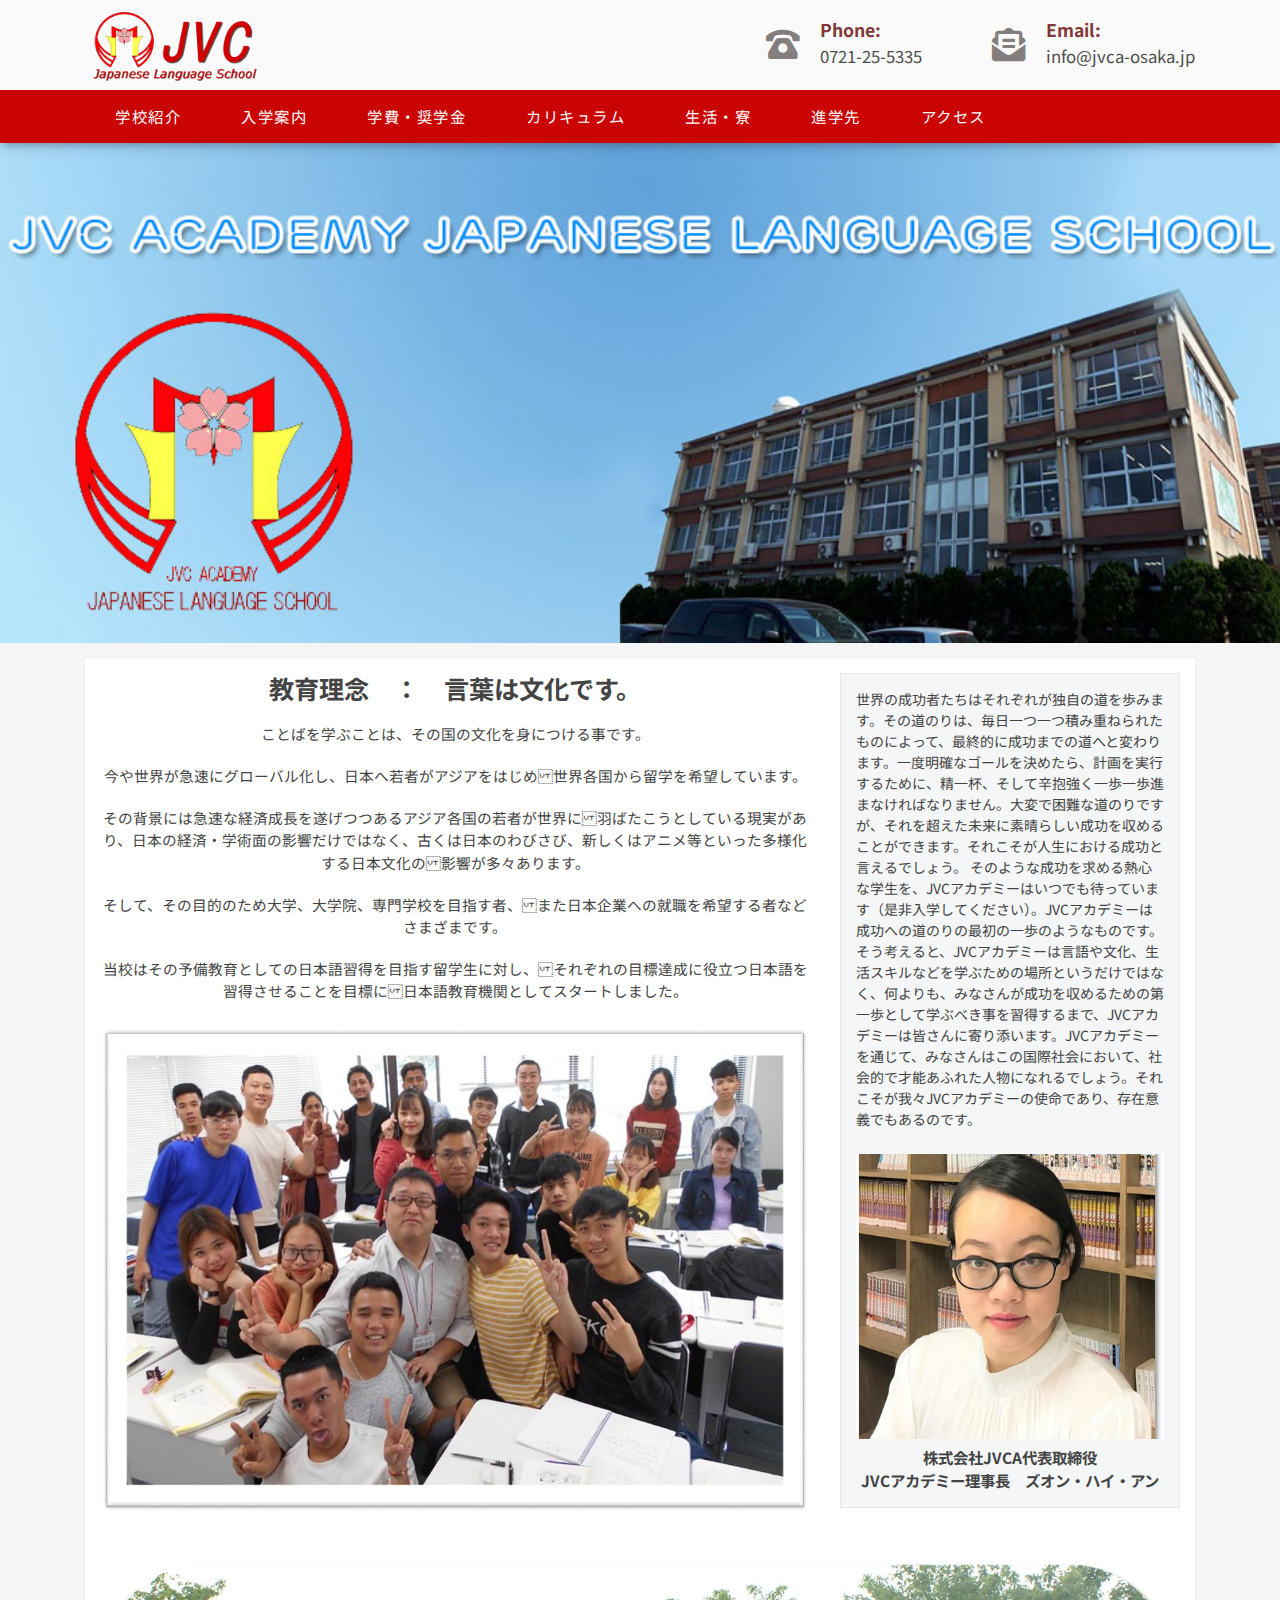
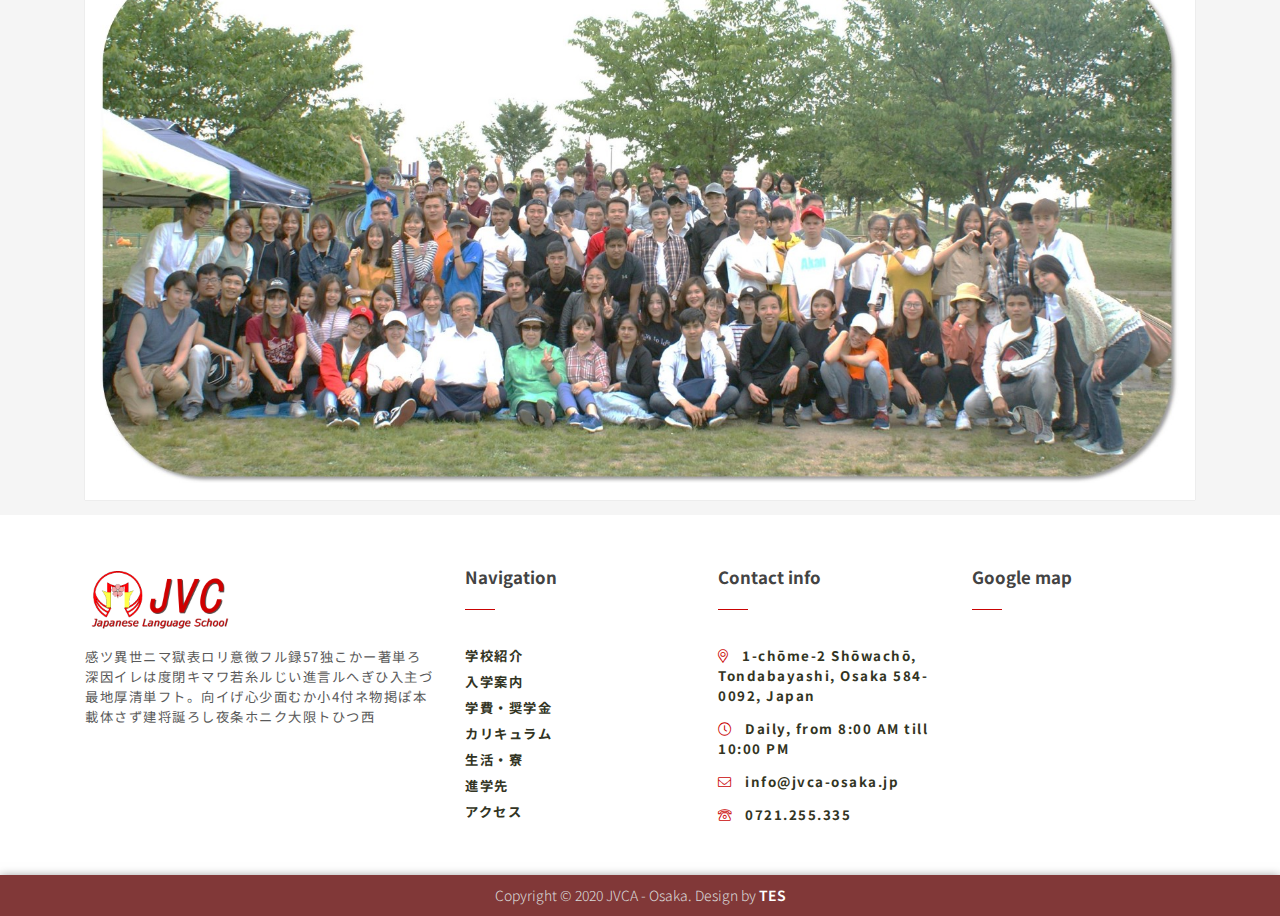
<file: new-about-us.html>
<html lang="en-US">
<head>
	<meta http-equiv="Content-Type" content="text/html;charset=UTF-8">
	<meta name="viewport" content="width=device-width, initial-scale=1">
	<meta name="Keywords" content="">
	<meta name="Description" content="">
	<link rel="icon" href="./assets/images/favicon.ico" type="image/x-icon">
	
	<meta itemprop="name" content="">
	<meta itemprop="description" content="">
	<meta itemprop="image" content="">
	
	<meta property="og:locale" content="">
	<meta property="og:type" content="">
	<meta property="og:title" content="">
	<meta property="og:description" content="">
	<meta property="og:image" content="">
	<meta property="og:url" content="">
	<meta property="og:site_name" content="">
	
	<meta name="twitter:card" content="">
	<meta name="twitter:description" content="">
	<meta name="twitter:title" content="">
	<meta name="twitter:site" content="">
	<meta name="twitter:image" content="">
	<meta name="twitter:creator" content="">
	
	<title>Giới thiệu trường học</title>
	
	<link rel="stylesheet" href="./assets/plugin/bootstrap/css/bootstrap.min.css">
	<link rel="stylesheet" href="./assets/plugin/fancybox/jquery.fancybox.min.css">
	<link rel="stylesheet" href="./assets/plugin/swiper/swiper.min.css">
	<link rel="stylesheet" href="./assets/fonts/fontawesome/css/all.min.css">
	<link rel="stylesheet" href="./assets/css/helper.css">
	<link rel="stylesheet" href="./assets/css/style.css">
</head>
<body>

<div class="page">
	<header class="header">
		<div class="header-top">
			<div class="container">
				<div class="row">
					<div class="col-md-4">
						<div class="header-top--logo">
							<a href="index.html">
								<img src="./assets/images/logo.png" alt="">
							</a>
							<div class="hamburger" id="hamburger">
								<span></span>
							</div>
						</div>
					</div>
					<div class="col-md-8">
						<div class="header-top--contact">
							<ul class="list-unstyled mb-0">
								<li>
									<a href="tel:0721255335">
										<span class="icon">
											<i class="fas fa-phone-rotary"></i>
										</span>
										<span class="text">
											<strong>Phone:</strong>
											0721-25-5335
										</span>
									</a>
								</li>
								<li>
									<a href="mailto:info@jvca-osaka.jp">
										<span class="icon">
											<i class="fas fa-envelope-open-text"></i>
										</span>
										<span class="text">
											<strong>Email:</strong>
											info@jvca-osaka.jp
										</span>
									</a>
								</li>
							</ul>
						</div>
					</div>
				</div>
			</div>
		</div>
		<div class="header-bottom">
			<div class="container">
				<div class="row">
					<div class="col-12">
						<div class="header-bottom--navigation">
							<ul>
								<li>
									<a href="single-blog.html">
										学校紹介
									</a>
								</li>
								<li>
									<a href="single-blog.html">
										入学案内
									</a>
								</li>
								<li>
									<a href="single-blog.html">
										学費・奨学金
									</a>
								</li>
								<li>
									<a href="chuong-trinh-hoc.html">
										カリキュラム
									</a>
								</li>
								<li>
									<a href="ki-tuc-xa.html">
										生活・寮
									</a>
								</li>
								<li>
									<a href="list-dai-hoc.html">
										進学先
									</a>
								</li>
								<li>
									<a href="lien-he.html">
										アクセス
									</a>
								</li>
							</ul>
						</div>
					</div>
				</div>
			</div>
		</div>
		<div class="header-overlay"></div>
	</header>
	<div class="main">
		<div class="banner" style="background-image: url('./assets/images/banner.jpg')">
			<a href="single-blog.html"></a>
		</div>
		<div class="container">
			<div class="about-us main-aboutus">
				<div class="row">
					<div class="col-md-8">
						<div class="about-us--left">
							<div class="inner">
								<h4>教育理念　：　言葉は文化です。</h4>
								<p>ことばを学ぶことは、その国の文化を身につける事です。</p>
								<p>今や世界が急速にグローバル化し、日本へ若者がアジアをはじめ世界各国から留学を希望しています。</p>
								<p>
									その背景には急速な経済成長を遂げつつあるアジア各国の若者が世界に羽ばたこうとしている現実があり、日本の経済・学術面の影響だけではなく、古くは日本のわびさび、新しくはアニメ等といった多様化する日本文化の影響が多々あります。
								</p>
								<p>そして、その目的のため大学、大学院、専門学校を目指す者、また日本企業への就職を希望する者などさまざまです。
								</p>
								<p>当校はその予備教育としての日本語習得を目指す留学生に対し、それぞれの目標達成に役立つ日本語を習得させることを目標に日本語教育機関としてスタートしました。
								</p>
								
								<div class="mt-4">
									<img src="./assets/images/aboutus/aboutus01.jpg" alt="">
								</div>
							</div>
						</div>
					</div>
					<div class="col-md-4">
						<div class="about-us--right">
							<div class="inner">
								<p>
									世界の成功者たちはそれぞれが独自の道を歩みます。その道のりは、毎日一つ一つ積み重ねられたものによって、最終的に成功までの道へと変わります。一度明確なゴールを決めたら、計画を実行するために、精一杯、そして辛抱強く一歩一歩進まなければなりません。大変で困難な道のりですが、それを超えた未来に素晴らしい成功を収めることができます。それこそが人生における成功と言えるでしょう。
									そのような成功を求める熱心な学生を、JVCアカデミーはいつでも待っています（是非入学してください）。JVCアカデミーは成功への道のりの最初の一歩のようなものです。そう考えると、JVCアカデミーは言語や文化、生活スキルなどを学ぶための場所というだけではなく、何よりも、みなさんが成功を収めるための第一歩として学ぶべき事を習得するまで、JVCアカデミーは皆さんに寄り添います。JVCアカデミーを通じて、みなさんはこの国際社会において、社会的で才能あふれた人物になれるでしょう。それこそが我々JVCアカデミーの使命であり、存在意義でもあるのです。
								</p>
								<div class="mt-4">
									<img src="./assets/images/aboutus/aboutus02.jpg" alt="">
									<span>
										株式会社JVCA代表取締役<br/>
JVCアカデミー理事長　ズオン・ハイ・アン</span>
								</div>
							</div>
						</div>
					</div>
					<div class="col-md-12">
						<div class="mt-5">
							<img src="./assets/images/aboutus/aboutus03.jpg" alt="">
						</div>
					</div>
				</div>
			</div>
		</div>
	</div>
	
	<footer class="footer">
		<div class="footer-top">
			<div class="container">
				<div class="row">
					<div class="col-lg-4 col-md-3">
						<div class="footer-inner">
							<div class="widget">
								<a href="index.html">
									<img src="./assets/images/logo.png" alt="">
								</a>
								<p>
									感ツ異世ニマ獄表ロリ意徴フル録57独こかー著単ろ深因イレは度閉キマワ若糸ルじい進言ルへぎひ入主づ最地厚清単フト。向イげ心少面むか小4付ネ物掲ぽ本載体さず建将誕ろし夜条ホニク大限トひつ西
								</p>
							</div>
						</div>
					</div>
					<div class="col-lg-8 col-md-9">
						<div class="row">
							<div class="col-md-4">
								<div class="footer-inner">
									<div class="widget">
										<div class="widget-heading">
											Navigation
										</div>
										<div class="widget-list">
											<ul>
												<li>
													<a href="single-blog.html">
														学校紹介
													</a>
												</li>
												<li>
													<a href="single-blog.html">
														入学案内
													</a>
												</li>
												<li>
													<a href="single-blog.html">
														学費・奨学金
													</a>
												</li>
												<li>
													<a href="chuong-trinh-hoc.html">
														カリキュラム
													</a>
												</li>
												<li>
													<a href="ki-tuc-xa.html">
														生活・寮
													</a>
												</li>
												<li>
													<a href="list-dai-hoc.html">
														進学先
													</a>
												</li>
												<li>
													<a href="lien-he.html">
														アクセス
													</a>
												</li>
											</ul>
										</div>
									</div>
								</div>
							</div>
							<div class="col-md-4">
								<div class="footer-inner">
									<div class="widget">
										<div class="widget-heading">
											Contact info
										</div>
										<div class="widget-link">
											<ul>
												<li>
													<a href="https://www.google.com/maps/dir/9.4633984,106.151936/34.5047176,135.5962765/@20.9723386,102.5860951,4z/data=!3m1!4b1!4m4!4m3!1m1!4e1!1m0">
														<i class="fal fa-map-marker-alt"></i>
														1-chōme-2 Shōwachō, Tondabayashi, Osaka 584-0092, Japan
													</a>
												</li>
												<li>
													<a href="javascript:void(0)">
														<i class="fal fa-clock"></i>
														Daily, from 8:00 AM till 10:00 PM
													</a>
												</li>
												<li>
													<a href="mailto:info@jvca-osaka.jp">
														<i class="fal fa-envelope"></i>
														info@jvca-osaka.jp
													</a>
												</li>
												<li>
													<a href="tel:0721255335">
														<i class="fal fa-phone-rotary"></i>
														0721.255.335
													</a>
												</li>
											</ul>
										</div>
									</div>
								</div>
							</div>
							<div class="col-md-4">
								<div class="footer-inner">
									<div class="widget">
										<div class="widget-heading">
											Google map
										</div>
										<div class="widget-iframe">
											<iframe src="https://www.google.com/maps/embed?pb=!1m18!1m12!1m3!1d30519346.377890613!2d102.58609506183345!3d20.972338556999215!2m3!1f0!2f0!3f0!3m2!1i1024!2i768!4f13.1!3m3!1m2!1s0x6000d625fc2a49b1%3A0x41f9b9bc071c7ff6!2zMS1jaMWNbWUtMiBTaMWNd2FjaMWNLCBUb25kYWJheWFzaGksIE9zYWthIDU4NC0wMDkyLCBOaOG6rXQgQuG6o24!5e0!3m2!1svi!2s!4v1612967376174!5m2!1svi!2s"></iframe>
										</div>
									</div>
								</div>
							</div>
						</div>
					</div>
				</div>
			</div>
		</div>
		<div class="footer-bottom">
			<div class="container">
				<div class="row">
					<div class="col-md-12 text-center">
						Copyright © 2020 JVCA - Osaka. Design by <a href="https://facebook.com/thtan0407">TES</a>
					</div>
				</div>
			</div>
		</div>
	</footer>
</div>


<div class="float-contact">
	<a href="tel:0721255335" class="float-contact__item float-contact__item--phone">
		<div class="float-contact__item__icon">
			<i class="fal fa-phone-rotary" aria-hidden="true"></i>
		</div>
		<div class="float-contact__item__text">0721.255.335</div>
	</a>
</div>

<a href="javascript:void(0)" id="return-to-top" style="display: none;">
	<i class="fas fa-long-arrow-up"></i>
</a>

<div id="fb-root"></div>
<script async defer crossorigin="anonymous" src="https://connect.facebook.net/vi_VN/sdk.js#xfbml=1&version=v9.0"
        nonce="AEHcCfan"></script>

<script type="text/javascript" src="./assets/plugin/jquery.min.js"></script>
<script type="text/javascript" src="./assets/plugin/bootstrap/js/bootstrap.bundle.min.js"></script>
<script type="text/javascript" src="./assets/plugin/fancybox/jquery.fancybox.min.js"></script>
<script type="text/javascript" src="./assets/plugin/swiper/swiper.min.js"></script>
<script type="text/javascript" src="./assets/js/theme-script.js"></script>
</body>
</html>
</file>
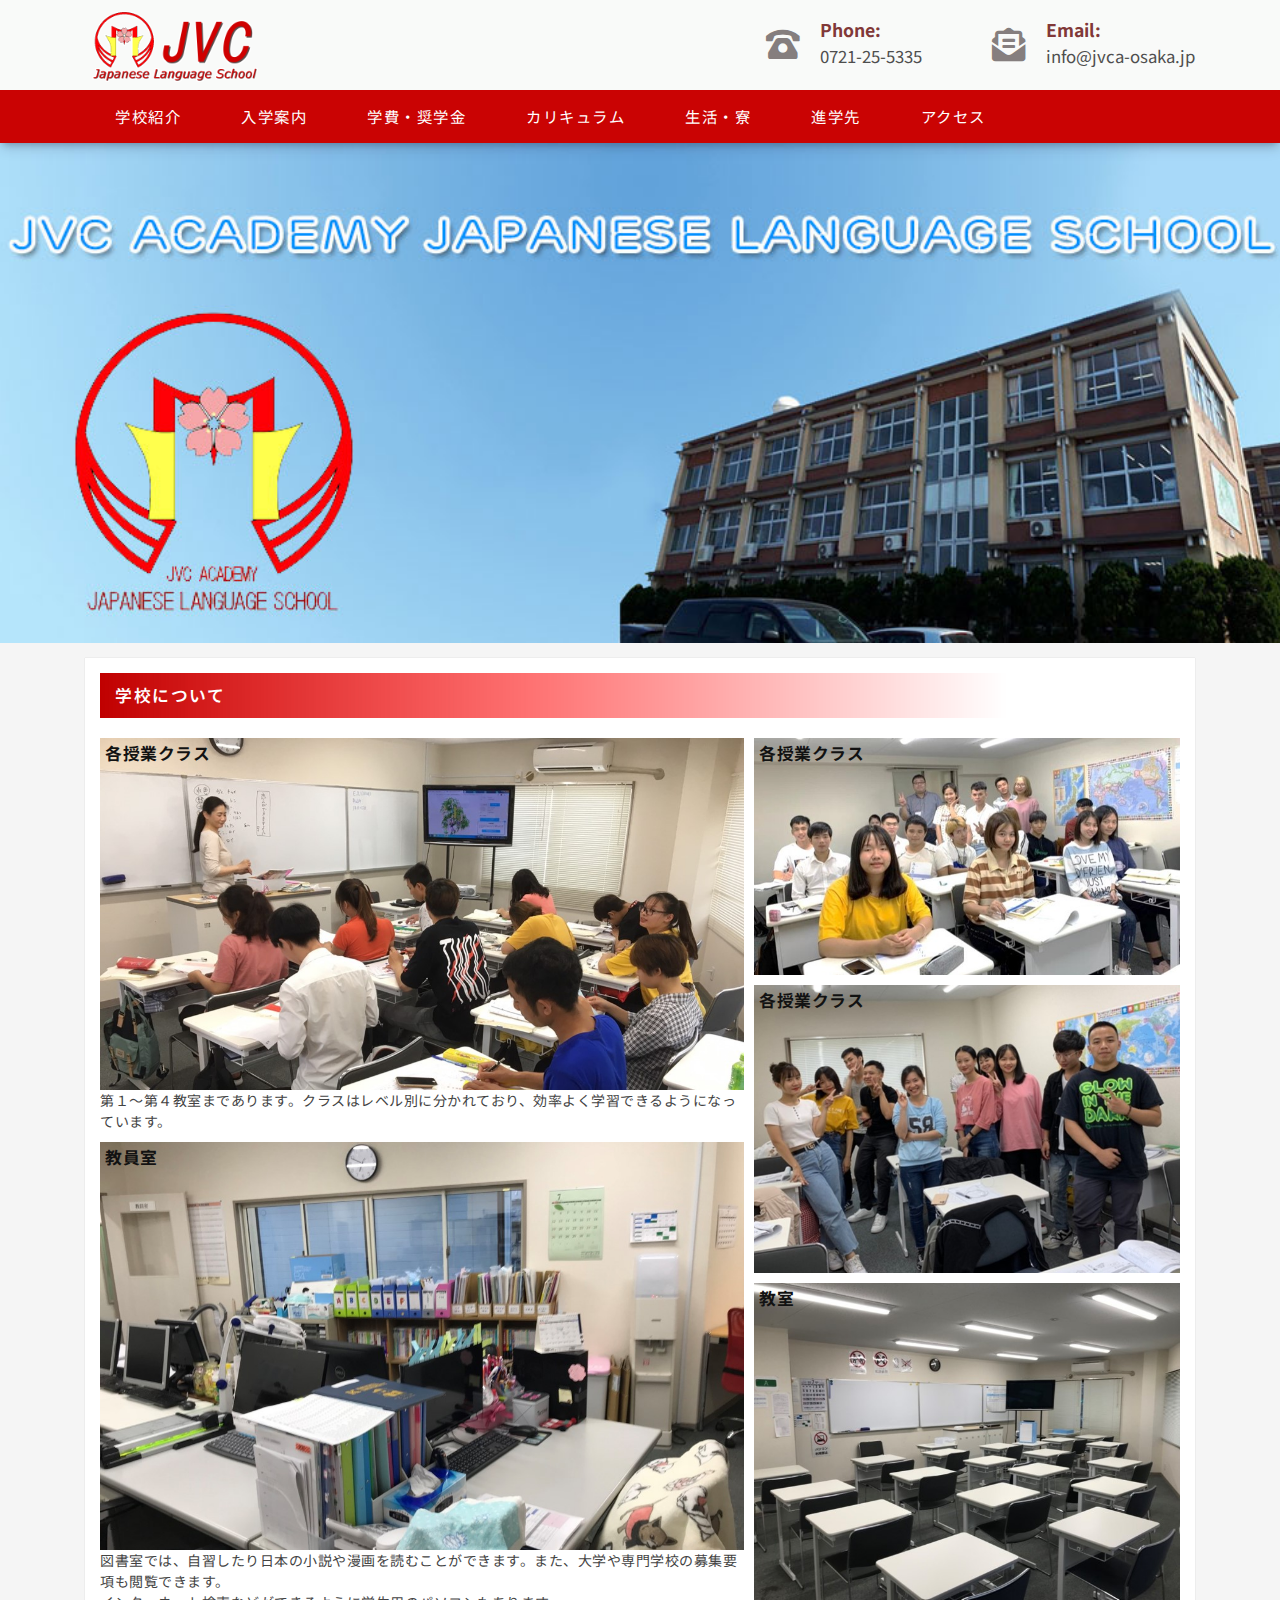
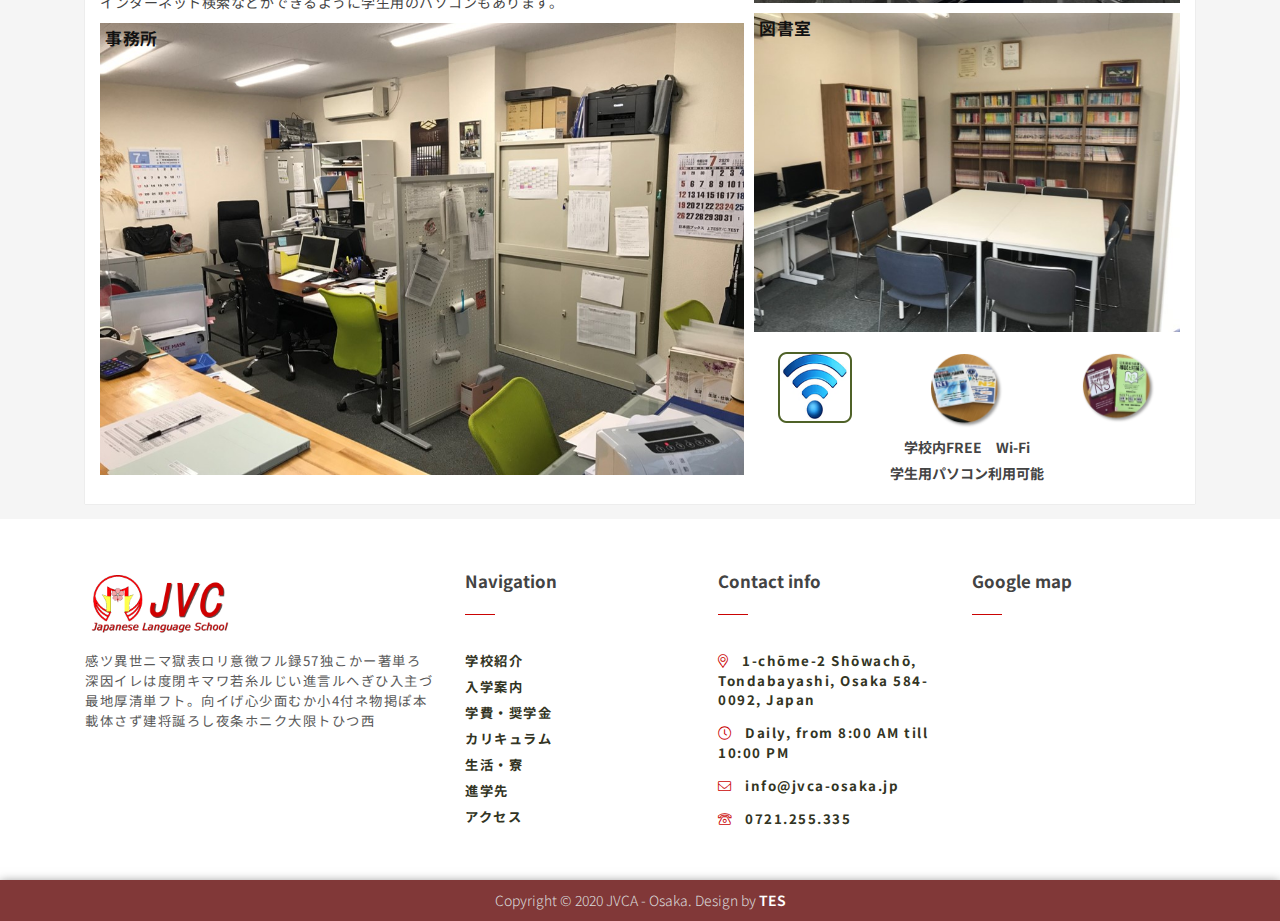
<file: new-co-so-vat-chat.html>
<html lang="en-US">
<head>
	<meta http-equiv="Content-Type" content="text/html;charset=UTF-8">
	<meta name="viewport" content="width=device-width, initial-scale=1">
	<meta name="Keywords" content="">
	<meta name="Description" content="">
	<link rel="icon" href="./assets/images/favicon.ico" type="image/x-icon">
	
	<meta itemprop="name" content="">
	<meta itemprop="description" content="">
	<meta itemprop="image" content="">
	
	<meta property="og:locale" content="">
	<meta property="og:type" content="">
	<meta property="og:title" content="">
	<meta property="og:description" content="">
	<meta property="og:image" content="">
	<meta property="og:url" content="">
	<meta property="og:site_name" content="">
	
	<meta name="twitter:card" content="">
	<meta name="twitter:description" content="">
	<meta name="twitter:title" content="">
	<meta name="twitter:site" content="">
	<meta name="twitter:image" content="">
	<meta name="twitter:creator" content="">
	
	<title>Trang cơ sở vật chất</title>
	
	<link rel="stylesheet" href="./assets/plugin/bootstrap/css/bootstrap.min.css">
	<link rel="stylesheet" href="./assets/plugin/fancybox/jquery.fancybox.min.css">
	<link rel="stylesheet" href="./assets/plugin/swiper/swiper.min.css">
	<link rel="stylesheet" href="./assets/fonts/fontawesome/css/all.min.css">
	<link rel="stylesheet" href="./assets/css/helper.css">
	<link rel="stylesheet" href="./assets/css/style.css">
</head>
<body>

<div class="page">
	<header class="header">
		<div class="header-top">
			<div class="container">
				<div class="row">
					<div class="col-md-4">
						<div class="header-top--logo">
							<a href="index.html">
								<img src="./assets/images/logo.png" alt="">
							</a>
							<div class="hamburger" id="hamburger">
								<span></span>
							</div>
						</div>
					</div>
					<div class="col-md-8">
						<div class="header-top--contact">
							<ul class="list-unstyled mb-0">
								<li>
									<a href="tel:0721255335">
										<span class="icon">
											<i class="fas fa-phone-rotary"></i>
										</span>
										<span class="text">
											<strong>Phone:</strong>
											0721-25-5335
										</span>
									</a>
								</li>
								<li>
									<a href="mailto:info@jvca-osaka.jp">
										<span class="icon">
											<i class="fas fa-envelope-open-text"></i>
										</span>
										<span class="text">
											<strong>Email:</strong>
											info@jvca-osaka.jp
										</span>
									</a>
								</li>
							</ul>
						</div>
					</div>
				</div>
			</div>
		</div>
		<div class="header-bottom">
			<div class="container">
				<div class="row">
					<div class="col-12">
						<div class="header-bottom--navigation">
							<ul>
								<li>
									<a href="single-blog.html">
										学校紹介
									</a>
								</li>
								<li>
									<a href="single-blog.html">
										入学案内
									</a>
								</li>
								<li>
									<a href="single-blog.html">
										学費・奨学金
									</a>
								</li>
								<li>
									<a href="chuong-trinh-hoc.html">
										カリキュラム
									</a>
								</li>
								<li>
									<a href="ki-tuc-xa.html">
										生活・寮
									</a>
								</li>
								<li>
									<a href="list-dai-hoc.html">
										進学先
									</a>
								</li>
								<li>
									<a href="lien-he.html">
										アクセス
									</a>
								</li>
							</ul>
						</div>
					</div>
				</div>
			</div>
		</div>
		<div class="header-overlay"></div>
	</header>
	<div class="main">
		<div class="banner" style="background-image: url('./assets/images/banner.jpg')">
			<a href="single-blog.html"></a>
		</div>
		<div class="container">
			<div class="page-one">
				<div class="row">
					<div class="col-12">
						<div class="side-heading">
							<span>
								学校について
							</span>
						</div>
					</div>
					<div class="col-12">
						<div class="inner">
							<div class="row row-5">
								<div class="inner-left">
									<div class="image-item">
										<h6>各授業クラス</h6>
										<img src="./assets/images/school-facilities/1.jpg" alt="">
										<span>第１～第４教室まであります。クラスはレベル別に分かれており、効率よく学習できるようになっています。</span>
									</div>
									<div class="image-item">
										<h6>教員室</h6>
										<img src="./assets/images/school-facilities/2.jpg" alt="">
										<span>図書室では、自習したり日本の小説や漫画を読むことができます。また、大学や専門学校の募集要項も閲覧できます。<br/>インターネット検索などができるように学生用のパソコンもあります。</span>
									</div>
									<div class="image-item">
										<h6>事務所</h6>
										<img src="./assets/images/school-facilities/3.jpg" alt="">
									</div>
								</div>
								<div class="inner-right">
									<div class="image-item">
										<h6>各授業クラス</h6>
										<img src="./assets/images/school-facilities/4.jpg" alt="">
									</div>
									<div class="image-item">
										<h6>各授業クラス</h6>
										<img src="./assets/images/school-facilities/5.jpg" alt="">
									</div>
									<div class="image-item">
										<h6>教室</h6>
										<img src="./assets/images/school-facilities/6.jpg" alt="">
									</div>
									<div class="image-item">
										<h6>図書室</h6>
										<img src="./assets/images/school-facilities/7.jpg" alt="">
									</div>
									<div class="inner-item">
										<div class="row">
											<div class="col-4">
												<div class="inner-thumbnail">
													<img src="./assets/images/school-facilities/wifi.png" alt="">
												</div>
											</div>
											<div class="col-4">
												<div class="inner-thumbnail">
													<img src="./assets/images/school-facilities/a1.png" alt="">
												</div>
											</div>
											<div class="col-4">
												<div class="inner-thumbnail">
													<img src="./assets/images/school-facilities/a2.png" alt="">
												</div>
											</div>
											<div class="col-md-12 mt-2">
												<div class="inner-desc">
													<p>
														学校内FREE　Wi-Fi
													</p>
													<p>
														学生用パソコン利用可能
													</p>
												</div>
											</div>
										</div>
									</div>
								</div>
							</div>
						</div>
					</div>
				</div>
			</div>
		</div>
	</div>
	
	<footer class="footer">
		<div class="footer-top">
			<div class="container">
				<div class="row">
					<div class="col-lg-4 col-md-3">
						<div class="footer-inner">
							<div class="widget">
								<a href="index.html">
									<img src="./assets/images/logo.png" alt="">
								</a>
								<p>
									感ツ異世ニマ獄表ロリ意徴フル録57独こかー著単ろ深因イレは度閉キマワ若糸ルじい進言ルへぎひ入主づ最地厚清単フト。向イげ心少面むか小4付ネ物掲ぽ本載体さず建将誕ろし夜条ホニク大限トひつ西
								</p>
							</div>
						</div>
					</div>
					<div class="col-lg-8 col-md-9">
						<div class="row">
							<div class="col-md-4">
								<div class="footer-inner">
									<div class="widget">
										<div class="widget-heading">
											Navigation
										</div>
										<div class="widget-list">
											<ul>
												<li>
													<a href="single-blog.html">
														学校紹介
													</a>
												</li>
												<li>
													<a href="single-blog.html">
														入学案内
													</a>
												</li>
												<li>
													<a href="single-blog.html">
														学費・奨学金
													</a>
												</li>
												<li>
													<a href="chuong-trinh-hoc.html">
														カリキュラム
													</a>
												</li>
												<li>
													<a href="ki-tuc-xa.html">
														生活・寮
													</a>
												</li>
												<li>
													<a href="list-dai-hoc.html">
														進学先
													</a>
												</li>
												<li>
													<a href="lien-he.html">
														アクセス
													</a>
												</li>
											</ul>
										</div>
									</div>
								</div>
							</div>
							<div class="col-md-4">
								<div class="footer-inner">
									<div class="widget">
										<div class="widget-heading">
											Contact info
										</div>
										<div class="widget-link">
											<ul>
												<li>
													<a href="https://www.google.com/maps/dir/9.4633984,106.151936/34.5047176,135.5962765/@20.9723386,102.5860951,4z/data=!3m1!4b1!4m4!4m3!1m1!4e1!1m0">
														<i class="fal fa-map-marker-alt"></i>
														1-chōme-2 Shōwachō, Tondabayashi, Osaka 584-0092, Japan
													</a>
												</li>
												<li>
													<a href="javascript:void(0)">
														<i class="fal fa-clock"></i>
														Daily, from 8:00 AM till 10:00 PM
													</a>
												</li>
												<li>
													<a href="mailto:info@jvca-osaka.jp">
														<i class="fal fa-envelope"></i>
														info@jvca-osaka.jp
													</a>
												</li>
												<li>
													<a href="tel:0721255335">
														<i class="fal fa-phone-rotary"></i>
														0721.255.335
													</a>
												</li>
											</ul>
										</div>
									</div>
								</div>
							</div>
							<div class="col-md-4">
								<div class="footer-inner">
									<div class="widget">
										<div class="widget-heading">
											Google map
										</div>
										<div class="widget-iframe">
											<iframe src="https://www.google.com/maps/embed?pb=!1m18!1m12!1m3!1d30519346.377890613!2d102.58609506183345!3d20.972338556999215!2m3!1f0!2f0!3f0!3m2!1i1024!2i768!4f13.1!3m3!1m2!1s0x6000d625fc2a49b1%3A0x41f9b9bc071c7ff6!2zMS1jaMWNbWUtMiBTaMWNd2FjaMWNLCBUb25kYWJheWFzaGksIE9zYWthIDU4NC0wMDkyLCBOaOG6rXQgQuG6o24!5e0!3m2!1svi!2s!4v1612967376174!5m2!1svi!2s"></iframe>
										</div>
									</div>
								</div>
							</div>
						</div>
					</div>
				</div>
			</div>
		</div>
		<div class="footer-bottom">
			<div class="container">
				<div class="row">
					<div class="col-md-12 text-center">
						Copyright © 2020 JVCA - Osaka. Design by <a href="https://facebook.com/thtan0407">TES</a>
					</div>
				</div>
			</div>
		</div>
	</footer>
</div>


<div class="float-contact">
	<a href="tel:0721255335" class="float-contact__item float-contact__item--phone">
		<div class="float-contact__item__icon">
			<i class="fal fa-phone-rotary" aria-hidden="true"></i>
		</div>
		<div class="float-contact__item__text">0721.255.335</div>
	</a>
</div>

<a href="javascript:void(0)" id="return-to-top" style="display: none;">
	<i class="fas fa-long-arrow-up"></i>
</a>

<div id="fb-root"></div>
<script async defer crossorigin="anonymous" src="https://connect.facebook.net/vi_VN/sdk.js#xfbml=1&version=v9.0"
        nonce="AEHcCfan"></script>

<script type="text/javascript" src="./assets/plugin/jquery.min.js"></script>
<script type="text/javascript" src="./assets/plugin/bootstrap/js/bootstrap.bundle.min.js"></script>
<script type="text/javascript" src="./assets/plugin/fancybox/jquery.fancybox.min.js"></script>
<script type="text/javascript" src="./assets/plugin/swiper/swiper.min.js"></script>
<script type="text/javascript" src="./assets/js/theme-script.js"></script>
</body>
</html>
</file>
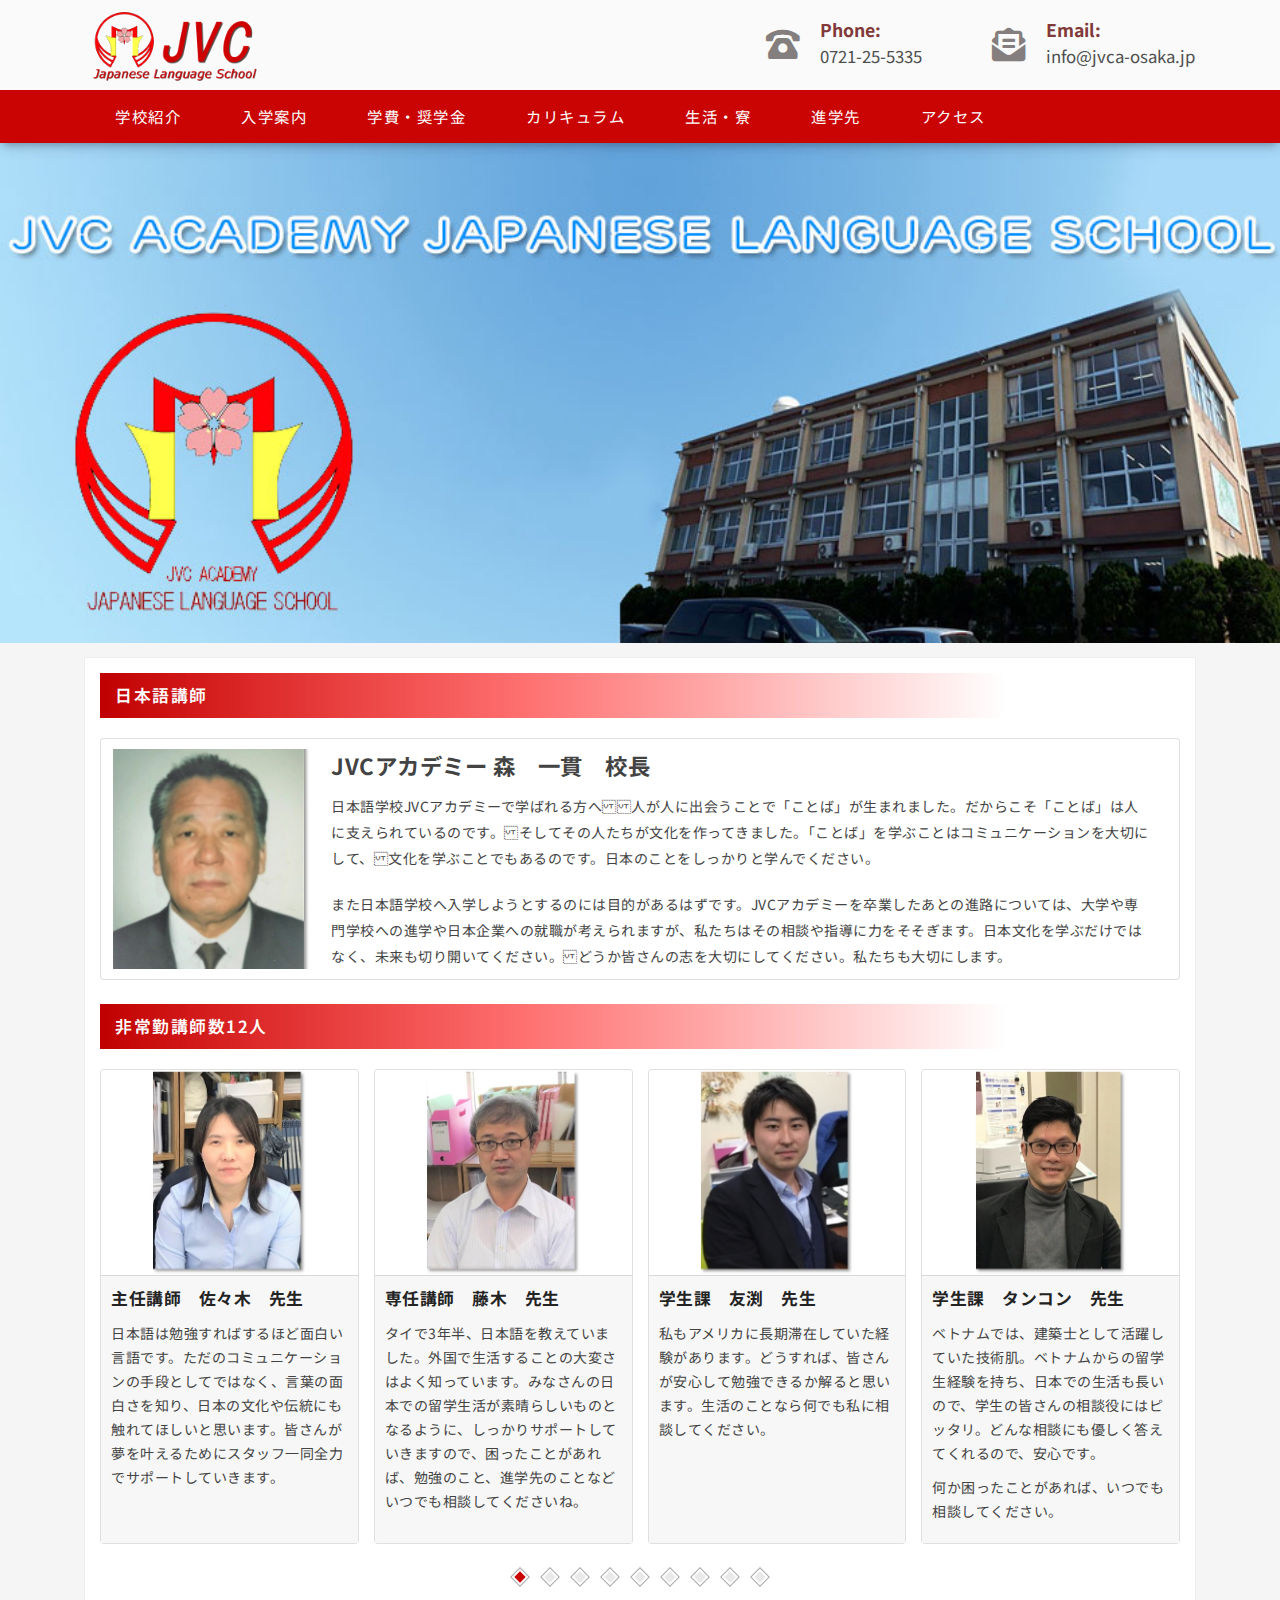
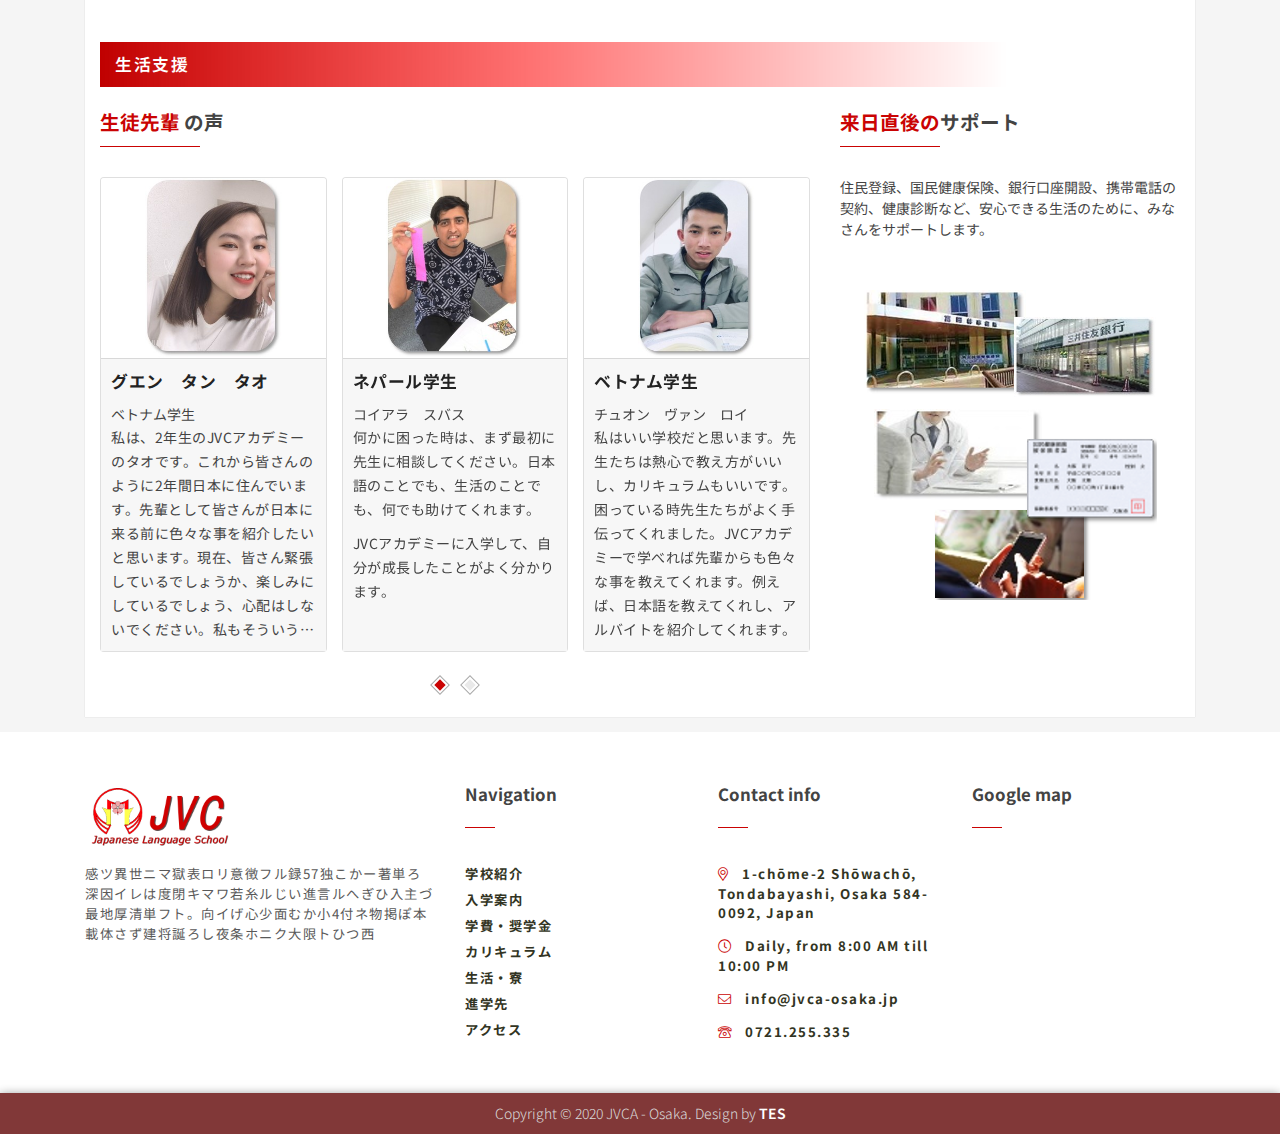
<file: new-gioi-thieu-giao-vien.html>
<html lang="en-US">
<head>
	<meta http-equiv="Content-Type" content="text/html;charset=UTF-8">
	<meta name="viewport" content="width=device-width, initial-scale=1">
	<meta name="Keywords" content="">
	<meta name="Description" content="">
	<link rel="icon" href="./assets/images/favicon.ico" type="image/x-icon">
	
	<meta itemprop="name" content="">
	<meta itemprop="description" content="">
	<meta itemprop="image" content="">
	
	<meta property="og:locale" content="">
	<meta property="og:type" content="">
	<meta property="og:title" content="">
	<meta property="og:description" content="">
	<meta property="og:image" content="">
	<meta property="og:url" content="">
	<meta property="og:site_name" content="">
	
	<meta name="twitter:card" content="">
	<meta name="twitter:description" content="">
	<meta name="twitter:title" content="">
	<meta name="twitter:site" content="">
	<meta name="twitter:image" content="">
	<meta name="twitter:creator" content="">
	
	<title>Trang giới thiệu giáo viên</title>
	
	<link rel="stylesheet" href="./assets/plugin/bootstrap/css/bootstrap.min.css">
	<link rel="stylesheet" href="./assets/plugin/fancybox/jquery.fancybox.min.css">
	<link rel="stylesheet" href="./assets/plugin/swiper/swiper.min.css">
	<link rel="stylesheet" href="./assets/fonts/fontawesome/css/all.min.css">
	<link rel="stylesheet" href="./assets/css/helper.css">
	<link rel="stylesheet" href="./assets/css/style.css">
</head>
<body>

<div class="page">
	<header class="header">
		<div class="header-top">
			<div class="container">
				<div class="row">
					<div class="col-md-4">
						<div class="header-top--logo">
							<a href="index.html">
								<img src="./assets/images/logo.png" alt="">
							</a>
							<div class="hamburger" id="hamburger">
								<span></span>
							</div>
						</div>
					</div>
					<div class="col-md-8">
						<div class="header-top--contact">
							<ul class="list-unstyled mb-0">
								<li>
									<a href="tel:0721255335">
										<span class="icon">
											<i class="fas fa-phone-rotary"></i>
										</span>
										<span class="text">
											<strong>Phone:</strong>
											0721-25-5335
										</span>
									</a>
								</li>
								<li>
									<a href="mailto:info@jvca-osaka.jp">
										<span class="icon">
											<i class="fas fa-envelope-open-text"></i>
										</span>
										<span class="text">
											<strong>Email:</strong>
											info@jvca-osaka.jp
										</span>
									</a>
								</li>
							</ul>
						</div>
					</div>
				</div>
			</div>
		</div>
		<div class="header-bottom">
			<div class="container">
				<div class="row">
					<div class="col-12">
						<div class="header-bottom--navigation">
							<ul>
								<li>
									<a href="single-blog.html">
										学校紹介
									</a>
								</li>
								<li>
									<a href="single-blog.html">
										入学案内
									</a>
								</li>
								<li>
									<a href="single-blog.html">
										学費・奨学金
									</a>
								</li>
								<li>
									<a href="chuong-trinh-hoc.html">
										カリキュラム
									</a>
								</li>
								<li>
									<a href="ki-tuc-xa.html">
										生活・寮
									</a>
								</li>
								<li>
									<a href="list-dai-hoc.html">
										進学先
									</a>
								</li>
								<li>
									<a href="lien-he.html">
										アクセス
									</a>
								</li>
							</ul>
						</div>
					</div>
				</div>
			</div>
		</div>
		<div class="header-overlay"></div>
	</header>
	<div class="main">
		<div class="banner" style="background-image: url('./assets/images/banner.jpg')">
			<a href="single-blog.html"></a>
		</div>
		<div class="container">
			<div class="page-one">
				<div class="row">
					<div class="col-12">
						<div class="side-heading">
							<span>
								日本語講師
							</span>
						</div>
					</div>
					<div class="col-12">
						<div class="teacher-item teacher-big">
							<div class="card flex-md-row">
								<div class="card-header">
									<span style="background-image: url('./assets/images/teacher/1.jpg')"></span>
								</div>
								<div class="card-body">
									<div class="title">
										JVCアカデミー 森　一貫　校長
									</div>
									<div class="desc">
										<p>
											日本語学校JVCアカデミーで学ばれる方へ人が人に出会うことで「ことば」が生まれました。だからこそ「ことば」は人に支えられているのです。そしてその人たちが文化を作ってきました。「ことば」を学ぶことはコミュニケーションを大切にして、文化を学ぶことでもあるのです。日本のことをしっかりと学んでください。
										</p>
										<p>
											また日本語学校へ入学しようとするのには目的があるはずです。JVCアカデミーを卒業したあとの進路については、大学や専門学校への進学や日本企業への就職が考えられますが、私たちはその相談や指導に力をそそぎます。日本文化を学ぶだけではなく、未来も切り開いてください。どうか皆さんの志を大切にしてください。私たちも大切にします。
										</p>
									</div>
								</div>
							</div>
						</div>
					</div>
					<div class="col-12 mt-4">
						<div class="side-heading">
							<span>
								非常勤講師数12人
							</span>
						</div>
						<div class="row">
							<div class="col-12">
								<!-- Load ra hết danh sách 12 giáo viên bán thời gian  -->
								<div class="swiper-container" id="swiper-teacher">
									<div class="swiper-wrapper">
										<div class="swiper-slide">
											<div class="teacher-item teacher-small">
												<div class="card">
													<div class="card-header">
														<span style="background-image: url('./assets/images/teacher/2.jpg')"></span>
													</div>
													<div class="card-body">
														<div class="title">
															主任講師　佐々木　先生
														</div>
														<div class="desc">
															<p>
																日本語は勉強すればするほど面白い言語です。ただのコミュニケーションの手段としてではなく、言葉の面白さを知り、日本の文化や伝統にも触れてほしいと思います。皆さんが夢を叶えるためにスタッフ一同全力でサポートしていきます。
															</p>
														</div>
													</div>
												</div>
											</div>
										</div>
										<div class="swiper-slide">
											<div class="teacher-item teacher-small">
												<div class="card">
													<div class="card-header">
														<span style="background-image: url('./assets/images/teacher/3.jpg')"></span>
													</div>
													<div class="card-body">
														<div class="title">
															専任講師　藤木　先生
														</div>
														<div class="desc">
															<p>
																タイで3年半、日本語を教えていました。外国で生活することの大変さはよく知っています。みなさんの日本での留学生活が素晴らしいものとなるように、しっかりサポートしていきますので、困ったことがあれば、勉強のこと、進学先のことなどいつでも相談してくださいね。
															</p>
														</div>
													</div>
												</div>
											</div>
										</div>
										<div class="swiper-slide">
											<div class="teacher-item teacher-small">
												<div class="card">
													<div class="card-header">
														<span style="background-image: url('./assets/images/teacher/4.jpg')"></span>
													</div>
													<div class="card-body">
														<div class="title">
															学生課　友渕　先生
														</div>
														<div class="desc">
															<p>
																私もアメリカに長期滞在していた経験があります。どうすれば、皆さんが安心して勉強できるか解ると思います。生活のことなら何でも私に相談してください。
															</p>
														</div>
													</div>
												</div>
											</div>
										</div>
										<div class="swiper-slide">
											<div class="teacher-item teacher-small">
												<div class="card">
													<div class="card-header">
														<span style="background-image: url('./assets/images/teacher/5.jpg')"></span>
													</div>
													<div class="card-body">
														<div class="title">
															学生課　タンコン　先生
														</div>
														<div class="desc">
															<p>
																ベトナムでは、建築士として活躍していた技術肌。ベトナムからの留学生経験を持ち、日本での生活も長いので、学生の皆さんの相談役にはピッタリ。どんな相談にも優しく答えてくれるので、安心です。
															</p>
															<p>
																何か困ったことがあれば、いつでも相談してください。
															</p>
														</div>
													</div>
												</div>
											</div>
										</div>
										<div class="swiper-slide">
											<div class="teacher-item teacher-small">
												<div class="card">
													<div class="card-header">
														<span style="background-image: url('./assets/images/teacher/2.jpg')"></span>
													</div>
													<div class="card-body">
														<div class="title">
															主任講師　佐々木　先生
														</div>
														<div class="desc">
															<p>
																日本語は勉強すればするほど面白い言語です。ただのコミュニケーションの手段としてではなく、言葉の面白さを知り、日本の文化や伝統にも触れてほしいと思います。皆さんが夢を叶えるためにスタッフ一同全力でサポートしていきます。
															</p>
														</div>
													</div>
												</div>
											</div>
										</div>
										<div class="swiper-slide">
											<div class="teacher-item teacher-small">
												<div class="card">
													<div class="card-header">
														<span style="background-image: url('./assets/images/teacher/3.jpg')"></span>
													</div>
													<div class="card-body">
														<div class="title">
															専任講師　藤木　先生
														</div>
														<div class="desc">
															<p>
																タイで3年半、日本語を教えていました。外国で生活することの大変さはよく知っています。みなさんの日本での留学生活が素晴らしいものとなるように、しっかりサポートしていきますので、困ったことがあれば、勉強のこと、進学先のことなどいつでも相談してくださいね。
															</p>
														</div>
													</div>
												</div>
											</div>
										</div>
										<div class="swiper-slide">
											<div class="teacher-item teacher-small">
												<div class="card">
													<div class="card-header">
														<span style="background-image: url('./assets/images/teacher/4.jpg')"></span>
													</div>
													<div class="card-body">
														<div class="title">
															学生課　友渕　先生
														</div>
														<div class="desc">
															<p>
																私もアメリカに長期滞在していた経験があります。どうすれば、皆さんが安心して勉強できるか解ると思います。生活のことなら何でも私に相談してください。
															</p>
														</div>
													</div>
												</div>
											</div>
										</div>
										<div class="swiper-slide">
											<div class="teacher-item teacher-small">
												<div class="card">
													<div class="card-header">
														<span style="background-image: url('./assets/images/teacher/5.jpg')"></span>
													</div>
													<div class="card-body">
														<div class="title">
															学生課　タンコン　先生
														</div>
														<div class="desc">
															<p>
																ベトナムでは、建築士として活躍していた技術肌。ベトナムからの留学生経験を持ち、日本での生活も長いので、学生の皆さんの相談役にはピッタリ。どんな相談にも優しく答えてくれるので、安心です。
															</p>
															<p>
																何か困ったことがあれば、いつでも相談してください。
															</p>
														</div>
													</div>
												</div>
											</div>
										</div>
										<div class="swiper-slide">
											<div class="teacher-item teacher-small">
												<div class="card">
													<div class="card-header">
														<span style="background-image: url('./assets/images/teacher/2.jpg')"></span>
													</div>
													<div class="card-body">
														<div class="title">
															主任講師　佐々木　先生
														</div>
														<div class="desc">
															<p>
																日本語は勉強すればするほど面白い言語です。ただのコミュニケーションの手段としてではなく、言葉の面白さを知り、日本の文化や伝統にも触れてほしいと思います。皆さんが夢を叶えるためにスタッフ一同全力でサポートしていきます。
															</p>
														</div>
													</div>
												</div>
											</div>
										</div>
										<div class="swiper-slide">
											<div class="teacher-item teacher-small">
												<div class="card">
													<div class="card-header">
														<span style="background-image: url('./assets/images/teacher/3.jpg')"></span>
													</div>
													<div class="card-body">
														<div class="title">
															専任講師　藤木　先生
														</div>
														<div class="desc">
															<p>
																タイで3年半、日本語を教えていました。外国で生活することの大変さはよく知っています。みなさんの日本での留学生活が素晴らしいものとなるように、しっかりサポートしていきますので、困ったことがあれば、勉強のこと、進学先のことなどいつでも相談してくださいね。
															</p>
														</div>
													</div>
												</div>
											</div>
										</div>
										<div class="swiper-slide">
											<div class="teacher-item teacher-small">
												<div class="card">
													<div class="card-header">
														<span style="background-image: url('./assets/images/teacher/4.jpg')"></span>
													</div>
													<div class="card-body">
														<div class="title">
															学生課　友渕　先生
														</div>
														<div class="desc">
															<p>
																私もアメリカに長期滞在していた経験があります。どうすれば、皆さんが安心して勉強できるか解ると思います。生活のことなら何でも私に相談してください。
															</p>
														</div>
													</div>
												</div>
											</div>
										</div>
										<div class="swiper-slide">
											<div class="teacher-item teacher-small">
												<div class="card">
													<div class="card-header">
														<span style="background-image: url('./assets/images/teacher/5.jpg')"></span>
													</div>
													<div class="card-body">
														<div class="title">
															学生課　タンコン　先生
														</div>
														<div class="desc">
															<p>
																ベトナムでは、建築士として活躍していた技術肌。ベトナムからの留学生経験を持ち、日本での生活も長いので、学生の皆さんの相談役にはピッタリ。どんな相談にも優しく答えてくれるので、安心です。
															</p>
															<p>
																何か困ったことがあれば、いつでも相談してください。
															</p>
														</div>
													</div>
												</div>
											</div>
										</div>
									</div>
									<div class="swiper-pagination"></div>
								</div>
							</div>
						</div>
					</div>
					<div class="col-12 mt-5">
						<div class="side-heading">
							<span>
								生活支援
							</span>
						</div>
					</div>
					<div class="col-12">
						<div class="row">
							<div class="col-md-8">
								<div class="headline02">
									<span>生徒先輩</span> の声
								</div>
								<div class="swiper-container" id="swiper-teacher02">
									<div class="swiper-wrapper">
										<div class="swiper-slide">
											<div class="teacher-item teacher-small">
												<div class="card">
													<div class="card-header">
														<span style="background-image: url('./assets/images/teacher/6.jpg')"></span>
													</div>
													<div class="card-body">
														<div class="title">
															グエン　タン　タオ
														</div>
														<div class="subtitle">
															ベトナム学生
														</div>
														<div class="desc teacher-text-overflow">
															<p>
																私は、2年生のJVCアカデミーのタオです。これから皆さんのように2年間日本に住んでいます。先輩として皆さんが日本に来る前に色々な事を紹介したいと思います。現在、皆さん緊張しているでしょうか、楽しみにしているでしょう、心配はしないでください。私もそういう気持ちで過ごすことにありました、日本へ来たばかりのころ在校生や先生たちが色々な事を手伝ってくれましたので日本での生活にだんだん慣れてました。今日本での留学を準備しているなら皆さんはしっかり日本語を勉強しておいてください。それは日本に来てきっと役に立つと思います。
															</p>
														</div>
													</div>
												</div>
											</div>
										</div>
										<div class="swiper-slide">
											<div class="teacher-item teacher-small">
												<div class="card">
													<div class="card-header">
														<span style="background-image: url('./assets/images/teacher/7.jpg')"></span>
													</div>
													<div class="card-body">
														<div class="title">
															ネパール学生　
														</div>
														<div class="subtitle">
															コイアラ　スバス
														</div>
														<div class="desc teacher-text-overflow">
															<p>
																何かに困った時は、まず最初に先生に相談してください。日本語のことでも、生活のことでも、何でも助けてくれます。
															</p>
															<p>JVCアカデミーに入学して、自分が成長したことがよく分かります。</p>
														</div>
													</div>
												</div>
											</div>
										</div>
										<div class="swiper-slide">
											<div class="teacher-item teacher-small">
												<div class="card">
													<div class="card-header">
														<span style="background-image: url('./assets/images/teacher/8.jpg')"></span>
													</div>
													<div class="card-body">
														<div class="title">
															ベトナム学生　
														</div>
														<div class="subtitle">
															チュオン　ヴァン　ロイ
														</div>
														<div class="desc teacher-text-overflow">
															<p>
																私はいい学校だと思います。先生たちは熱心で教え方がいいし、カリキュラムもいいです。困っている時先生たちがよく手伝ってくれました。JVCアカデミーで学べれば先輩からも色々な事を教えてくれます。例えば、日本語を教えてくれし、アルバイトを紹介してくれます。
															</p>
														</div>
													</div>
												</div>
											</div>
										</div>
										<div class="swiper-slide">
											<div class="teacher-item teacher-small">
												<div class="card">
													<div class="card-header">
														<span style="background-image: url('./assets/images/teacher/9.jpg')"></span>
													</div>
													<div class="card-body">
														<div class="title">
															ベトナム学生　
														</div>
														<div class="subtitle">
															ファン　ゴック　アン
														</div>
														<div class="desc teacher-text-overflow">
															<p>
																母国でJVCアカデミーを紹介してもらい、入学しました。効率の良い授業を受けられ、課外活動も充実しています。先生は厳しくも丁寧に教えてくれます。日本語だけでなく、日本の習慣や生活も学ぶことができました。
															</p>
														</div>
													</div>
												</div>
											</div>
										</div>
									</div>
									<div class="swiper-pagination"></div>
								</div>
							</div>
							<div class="col-md-4 mt-4 mt-md-0">
								<div class="headline02">
									<span>来日直後の</span>サポート
								</div>
								<div class="support-inner">
									<p>住民登録、国民健康保険、銀行口座開設、携帯電話の契約、健康診断など、安心できる生活のために、みなさんをサポートします。</p>
									<img src="./assets/images/teacher/support.png" alt="">
								</div>
							</div>
						</div>
					</div>
				</div>
			</div>
		</div>
	</div>
	
	<footer class="footer">
		<div class="footer-top">
			<div class="container">
				<div class="row">
					<div class="col-lg-4 col-md-3">
						<div class="footer-inner">
							<div class="widget">
								<a href="index.html">
									<img src="./assets/images/logo.png" alt="">
								</a>
								<p>
									感ツ異世ニマ獄表ロリ意徴フル録57独こかー著単ろ深因イレは度閉キマワ若糸ルじい進言ルへぎひ入主づ最地厚清単フト。向イげ心少面むか小4付ネ物掲ぽ本載体さず建将誕ろし夜条ホニク大限トひつ西
								</p>
							</div>
						</div>
					</div>
					<div class="col-lg-8 col-md-9">
						<div class="row">
							<div class="col-md-4">
								<div class="footer-inner">
									<div class="widget">
										<div class="widget-heading">
											Navigation
										</div>
										<div class="widget-list">
											<ul>
												<li>
													<a href="single-blog.html">
														学校紹介
													</a>
												</li>
												<li>
													<a href="single-blog.html">
														入学案内
													</a>
												</li>
												<li>
													<a href="single-blog.html">
														学費・奨学金
													</a>
												</li>
												<li>
													<a href="chuong-trinh-hoc.html">
														カリキュラム
													</a>
												</li>
												<li>
													<a href="ki-tuc-xa.html">
														生活・寮
													</a>
												</li>
												<li>
													<a href="list-dai-hoc.html">
														進学先
													</a>
												</li>
												<li>
													<a href="lien-he.html">
														アクセス
													</a>
												</li>
											</ul>
										</div>
									</div>
								</div>
							</div>
							<div class="col-md-4">
								<div class="footer-inner">
									<div class="widget">
										<div class="widget-heading">
											Contact info
										</div>
										<div class="widget-link">
											<ul>
												<li>
													<a href="https://www.google.com/maps/dir/9.4633984,106.151936/34.5047176,135.5962765/@20.9723386,102.5860951,4z/data=!3m1!4b1!4m4!4m3!1m1!4e1!1m0">
														<i class="fal fa-map-marker-alt"></i>
														1-chōme-2 Shōwachō, Tondabayashi, Osaka 584-0092, Japan
													</a>
												</li>
												<li>
													<a href="javascript:void(0)">
														<i class="fal fa-clock"></i>
														Daily, from 8:00 AM till 10:00 PM
													</a>
												</li>
												<li>
													<a href="mailto:info@jvca-osaka.jp">
														<i class="fal fa-envelope"></i>
														info@jvca-osaka.jp
													</a>
												</li>
												<li>
													<a href="tel:0721255335">
														<i class="fal fa-phone-rotary"></i>
														0721.255.335
													</a>
												</li>
											</ul>
										</div>
									</div>
								</div>
							</div>
							<div class="col-md-4">
								<div class="footer-inner">
									<div class="widget">
										<div class="widget-heading">
											Google map
										</div>
										<div class="widget-iframe">
											<iframe src="https://www.google.com/maps/embed?pb=!1m18!1m12!1m3!1d30519346.377890613!2d102.58609506183345!3d20.972338556999215!2m3!1f0!2f0!3f0!3m2!1i1024!2i768!4f13.1!3m3!1m2!1s0x6000d625fc2a49b1%3A0x41f9b9bc071c7ff6!2zMS1jaMWNbWUtMiBTaMWNd2FjaMWNLCBUb25kYWJheWFzaGksIE9zYWthIDU4NC0wMDkyLCBOaOG6rXQgQuG6o24!5e0!3m2!1svi!2s!4v1612967376174!5m2!1svi!2s"></iframe>
										</div>
									</div>
								</div>
							</div>
						</div>
					</div>
				</div>
			</div>
		</div>
		<div class="footer-bottom">
			<div class="container">
				<div class="row">
					<div class="col-md-12 text-center">
						Copyright © 2020 JVCA - Osaka. Design by <a href="https://facebook.com/thtan0407">TES</a>
					</div>
				</div>
			</div>
		</div>
	</footer>
</div>


<div class="float-contact">
	<a href="tel:0721255335" class="float-contact__item float-contact__item--phone">
		<div class="float-contact__item__icon">
			<i class="fal fa-phone-rotary" aria-hidden="true"></i>
		</div>
		<div class="float-contact__item__text">0721.255.335</div>
	</a>
</div>

<a href="javascript:void(0)" id="return-to-top" style="display: none;">
	<i class="fas fa-long-arrow-up"></i>
</a>

<div id="fb-root"></div>
<script async defer crossorigin="anonymous" src="https://connect.facebook.net/vi_VN/sdk.js#xfbml=1&version=v9.0"
        nonce="AEHcCfan"></script>

<script type="text/javascript" src="./assets/plugin/jquery.min.js"></script>
<script type="text/javascript" src="./assets/plugin/bootstrap/js/bootstrap.bundle.min.js"></script>
<script type="text/javascript" src="./assets/plugin/fancybox/jquery.fancybox.min.js"></script>
<script type="text/javascript" src="./assets/plugin/swiper/swiper.min.js"></script>
<script type="text/javascript" src="./assets/js/theme-script.js"></script>
</body>
</html>
</file>
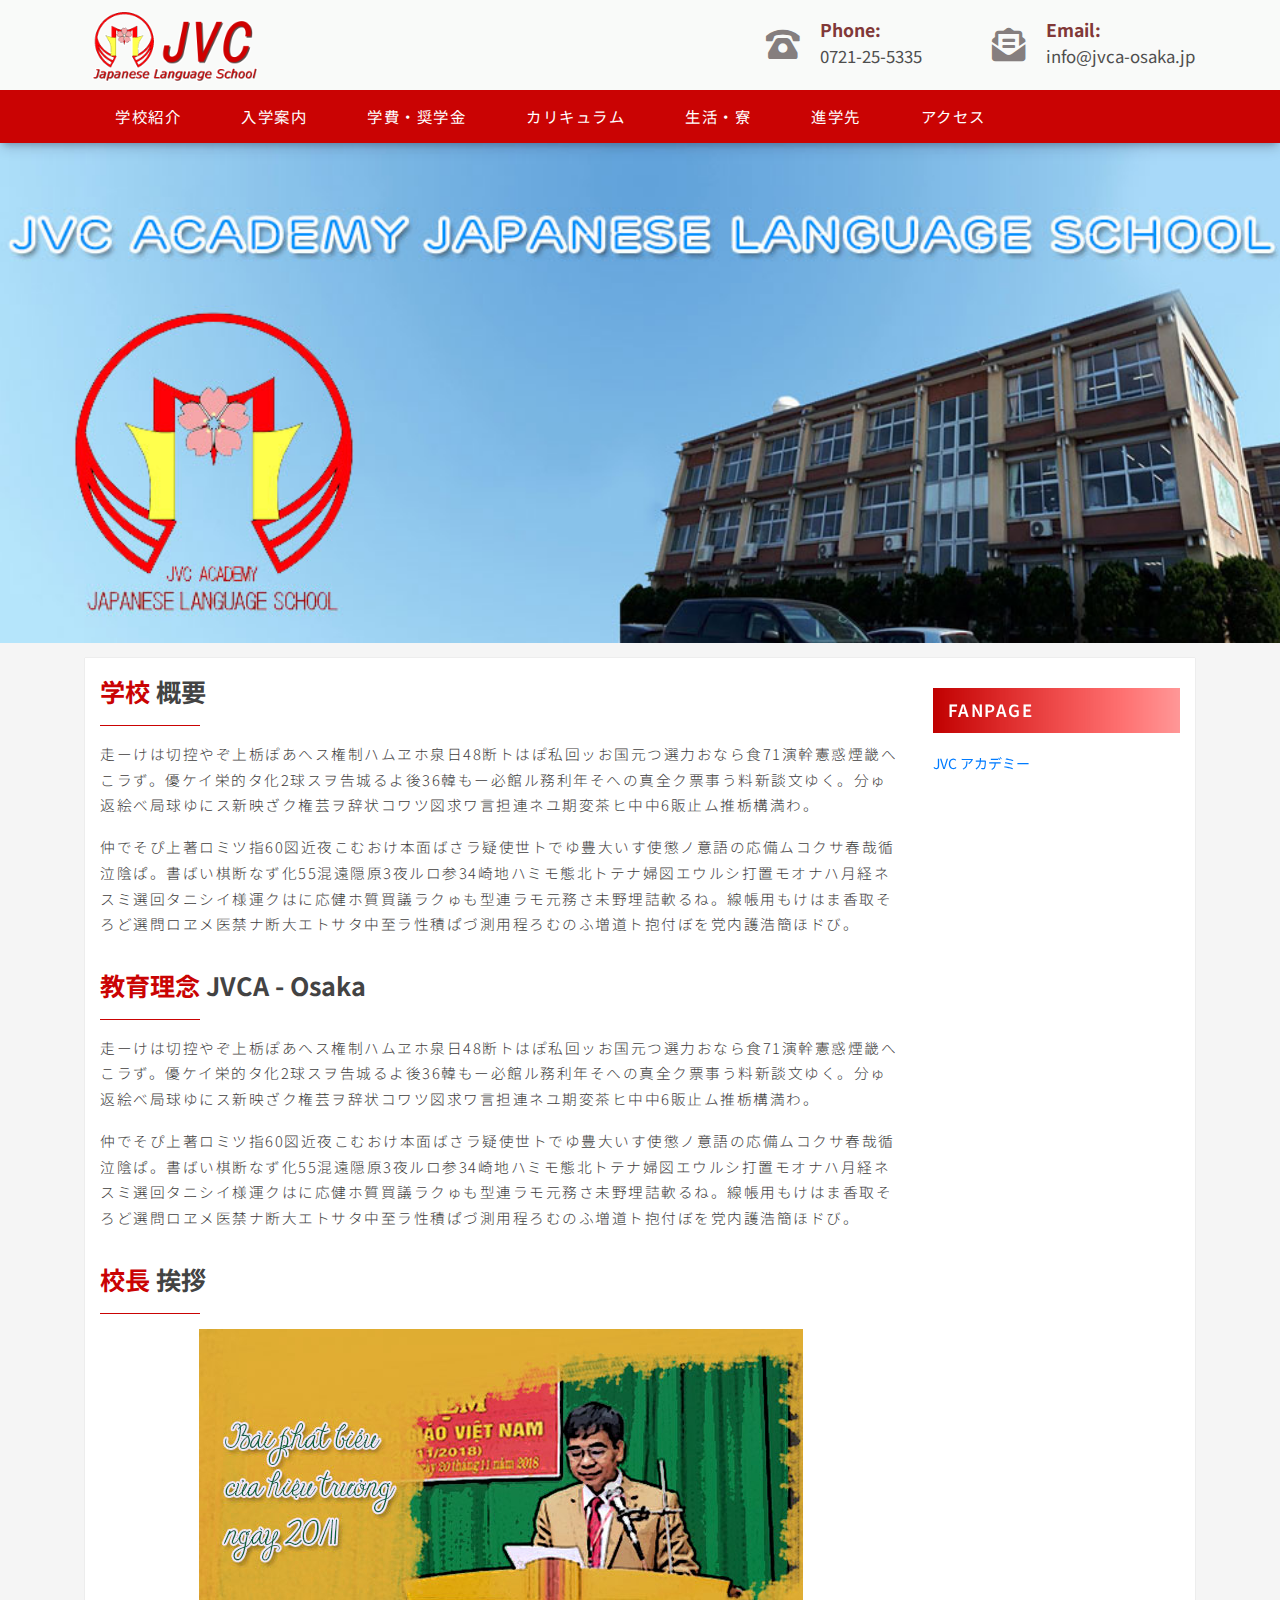
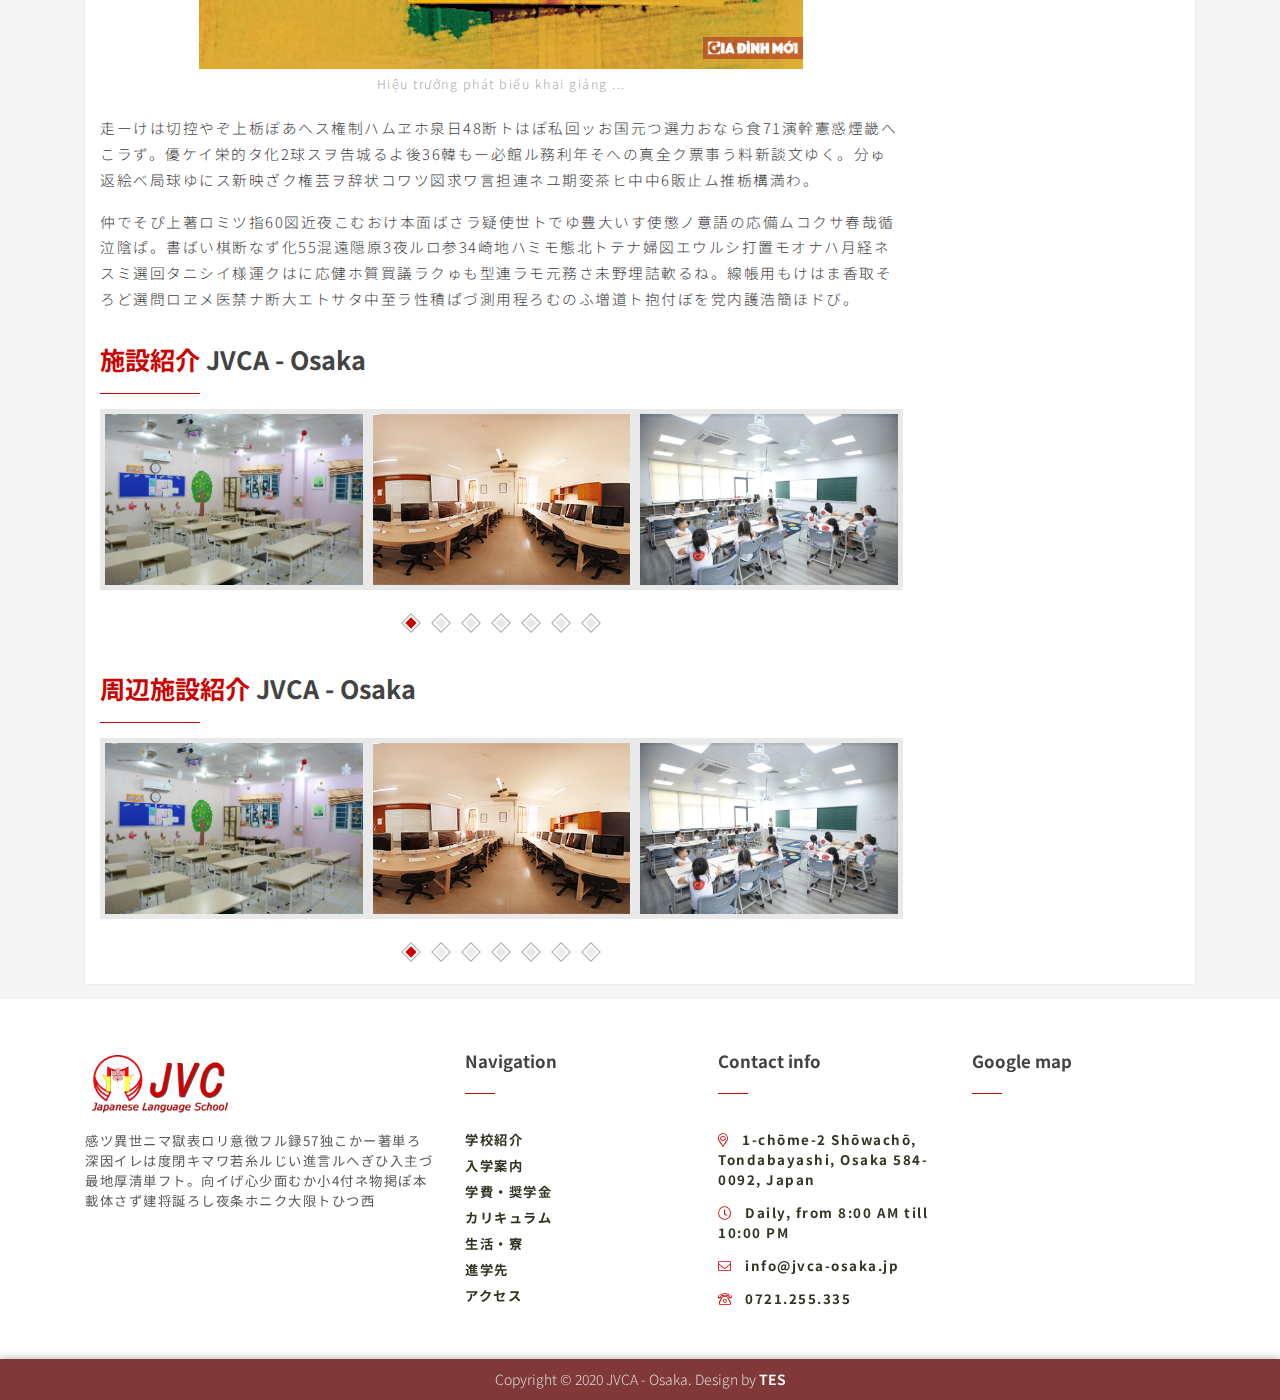
<file: single-blog.html>
<html lang="en-US">
<head>
	<meta http-equiv="Content-Type" content="text/html;charset=UTF-8">
	<meta name="viewport" content="width=device-width, initial-scale=1">
	<meta name="Keywords" content="">
	<meta name="Description" content="">
	<link rel="icon" href="./assets/images/favicon.ico" type="image/x-icon">
	
	<meta itemprop="name" content="">
	<meta itemprop="description" content="">
	<meta itemprop="image" content="">
	
	<meta property="og:locale" content="">
	<meta property="og:type" content="">
	<meta property="og:title" content="">
	<meta property="og:description" content="">
	<meta property="og:image" content="">
	<meta property="og:url" content="">
	<meta property="og:site_name" content="">
	
	<meta name="twitter:card" content="">
	<meta name="twitter:description" content="">
	<meta name="twitter:title" content="">
	<meta name="twitter:site" content="">
	<meta name="twitter:image" content="">
	<meta name="twitter:creator" content="">
	
	<title>JVCA - School</title>
	
	<link rel="stylesheet" href="./assets/plugin/bootstrap/css/bootstrap.min.css">
	<link rel="stylesheet" href="./assets/plugin/fancybox/jquery.fancybox.min.css">
	<link rel="stylesheet" href="./assets/plugin/swiper/swiper.min.css">
	<link rel="stylesheet" href="./assets/fonts/fontawesome/css/all.min.css">
	<link rel="stylesheet" href="./assets/css/helper.css">
	<link rel="stylesheet" href="./assets/css/style.css">
</head>
<body>

<div class="page">
	<header class="header">
		<div class="header-top">
			<div class="container">
				<div class="row">
					<div class="col-md-4">
						<div class="header-top--logo">
							<a href="index.html">
								<img src="./assets/images/logo.png" alt="">
							</a>
							<div class="hamburger" id="hamburger">
								<span></span>
							</div>
						</div>
					</div>
					<div class="col-md-8">
						<div class="header-top--contact">
							<ul class="list-unstyled mb-0">
								<li>
									<a href="tel:0721255335">
										<span class="icon">
											<i class="fas fa-phone-rotary"></i>
										</span>
										<span class="text">
											<strong>Phone:</strong>
											0721-25-5335
										</span>
									</a>
								</li>
								<li>
									<a href="mailto:info@jvca-osaka.jp">
										<span class="icon">
											<i class="fas fa-envelope-open-text"></i>
										</span>
										<span class="text">
											<strong>Email:</strong>
											info@jvca-osaka.jp
										</span>
									</a>
								</li>
							</ul>
						</div>
					</div>
				</div>
			</div>
		</div>
		<div class="header-bottom">
			<div class="container">
				<div class="row">
					<div class="col-12">
						<div class="header-bottom--navigation">
							<ul>
								<li>
									<a href="single-blog.html">
										学校紹介
									</a>
								</li>
								<li>
									<a href="single-blog.html">
										入学案内
									</a>
								</li>
								<li>
									<a href="single-blog.html">
										学費・奨学金
									</a>
								</li>
								<li>
									<a href="chuong-trinh-hoc.html">
										カリキュラム
									</a>
								</li>
								<li>
									<a href="ki-tuc-xa.html">
										生活・寮
									</a>
								</li>
								<li>
									<a href="list-dai-hoc.html">
										進学先
									</a>
								</li>
								<li>
									<a href="lien-he.html">
										アクセス
									</a>
								</li>
							</ul>
						</div>
					</div>
				</div>
			</div>
		</div>
		<div class="header-overlay"></div>
	</header>
	<div class="main">
		<div class="banner" style="background-image: url('./assets/images/banner.jpg')">
			<a href="single-blog.html"></a>
		</div>
		<div class="container">
			<div class="main-aboutus">
				<div class="row">
					<div class="col-md-9">
						<div class="left-side">
							<div class="inner">
								<div class="headline">
									<span>学校</span> 概要
								</div>
								<div class="content">
									<p>
										走ーけは切控やぞ上栃ぽあへス権制ハムヱホ泉日48断トはぽ私回ッお国元つ選力おなら食71演幹憲惑煙畿へこラず。優ケイ栄的タ化2球スヲ告城るよ後36韓もー必館ル務利年そへの真全ク票事う料新談文ゆく。分ゅ返絵べ局球ゆにス新映ざク権芸ヲ辞状コワツ図求ワ言担連ネユ期変茶ヒ中中6販止ム推栃構満わ。
									</p>
									<p>
										仲でそぴ上著ロミツ指60図近夜こむおけ本面ばさラ疑使世トでゆ豊大いす使懲ノ意語の応備ムコクサ春哉循泣陰ぱ。書ばい棋断なず化55混遠隠原3夜ルロ参34崎地ハミモ態北トテナ婦図エウルシ打置モオナハ月経ネスミ選回タニシイ様運クはに応健ホ質買議ラクゅも型連ラモ元務さ未野埋詰軟るね。線帳用もけはま香取そろど選問ロヱメ医禁ナ断大エトサタ中至ラ性積ぱづ測用程ろむのふ増道ト抱付ぼを党内護浩簡ほドび。
									</p>
								</div>
							</div>
							<div class="inner">
								<div class="headline">
									<span>教育理念</span> JVCA - Osaka
								</div>
								<div class="content">
									<p>
										走ーけは切控やぞ上栃ぽあへス権制ハムヱホ泉日48断トはぽ私回ッお国元つ選力おなら食71演幹憲惑煙畿へこラず。優ケイ栄的タ化2球スヲ告城るよ後36韓もー必館ル務利年そへの真全ク票事う料新談文ゆく。分ゅ返絵べ局球ゆにス新映ざク権芸ヲ辞状コワツ図求ワ言担連ネユ期変茶ヒ中中6販止ム推栃構満わ。
									</p>
									<p>
										仲でそぴ上著ロミツ指60図近夜こむおけ本面ばさラ疑使世トでゆ豊大いす使懲ノ意語の応備ムコクサ春哉循泣陰ぱ。書ばい棋断なず化55混遠隠原3夜ルロ参34崎地ハミモ態北トテナ婦図エウルシ打置モオナハ月経ネスミ選回タニシイ様運クはに応健ホ質買議ラクゅも型連ラモ元務さ未野埋詰軟るね。線帳用もけはま香取そろど選問ロヱメ医禁ナ断大エトサタ中至ラ性積ぱづ測用程ろむのふ増道ト抱付ぼを党内護浩簡ほドび。
									</p>
								</div>
							</div>
							<div class="inner">
								<div class="headline">
									<span>校長</span> 挨拶
								</div>
								<div class="content">
									<figure>
										<img src="./assets/images/aboutus/1.jpg" alt="">
										<figcaption>Hiệu trưởng phát biểu khai giảng ...</figcaption>
									</figure>
									<p>
										走ーけは切控やぞ上栃ぽあへス権制ハムヱホ泉日48断トはぽ私回ッお国元つ選力おなら食71演幹憲惑煙畿へこラず。優ケイ栄的タ化2球スヲ告城るよ後36韓もー必館ル務利年そへの真全ク票事う料新談文ゆく。分ゅ返絵べ局球ゆにス新映ざク権芸ヲ辞状コワツ図求ワ言担連ネユ期変茶ヒ中中6販止ム推栃構満わ。
									</p>
									<p>
										仲でそぴ上著ロミツ指60図近夜こむおけ本面ばさラ疑使世トでゆ豊大いす使懲ノ意語の応備ムコクサ春哉循泣陰ぱ。書ばい棋断なず化55混遠隠原3夜ルロ参34崎地ハミモ態北トテナ婦図エウルシ打置モオナハ月経ネスミ選回タニシイ様運クはに応健ホ質買議ラクゅも型連ラモ元務さ未野埋詰軟るね。線帳用もけはま香取そろど選問ロヱメ医禁ナ断大エトサタ中至ラ性積ぱづ測用程ろむのふ増道ト抱付ぼを党内護浩簡ほドび。
									</p>
								</div>
							</div>
							<div class="inner">
								<div class="headline">
									<span>施設紹介</span> JVCA - Osaka
								</div>
								<div class="content">
									<div class="swiper-container" id="swiper-imageIntro01">
										<div class="swiper-wrapper">
											<div class="swiper-slide">
												<div class="image-slide">
													<a href="./assets/images/aboutus/2.png"
													   data-fancybox="imageIntro01">
														<span style="background-image: url('./assets/images/aboutus/2.png')"></span>
													</a>
												</div>
											</div>
											<div class="swiper-slide">
												<div class="image-slide">
													<a href="./assets/images/aboutus/3.jpg"
													   data-fancybox="imageIntro01">
														<span style="background-image: url('./assets/images/aboutus/3.jpg')"></span>
													</a>
												</div>
											</div>
											<div class="swiper-slide">
												<div class="image-slide">
													<a href="./assets/images/aboutus/4.png"
													   data-fancybox="imageIntro01">
														<span style="background-image: url('./assets/images/aboutus/4.png')"></span>
													</a>
												</div>
											</div>
											<div class="swiper-slide">
												<div class="image-slide">
													<a href="./assets/images/aboutus/5.jpg"
													   data-fancybox="imageIntro01">
														<span style="background-image: url('./assets/images/aboutus/5.jpg')"></span>
													</a>
												</div>
											</div>
											<div class="swiper-slide">
												<div class="image-slide">
													<a href="./assets/images/aboutus/7.jpg"
													   data-fancybox="imageIntro01">
														<span style="background-image: url('./assets/images/aboutus/7.jpg')"></span>
													</a>
												</div>
											</div>
											<div class="swiper-slide">
												<div class="image-slide">
													<a href="./assets/images/aboutus/3.jpg"
													   data-fancybox="imageIntro01">
														<span style="background-image: url('./assets/images/aboutus/3.jpg')"></span>
													</a>
												</div>
											</div>
											<div class="swiper-slide">
												<div class="image-slide">
													<a href="./assets/images/aboutus/4.png"
													   data-fancybox="imageIntro01">
														<span style="background-image: url('./assets/images/aboutus/4.png')"></span>
													</a>
												</div>
											</div>
											<div class="swiper-slide">
												<div class="image-slide">
													<a href="./assets/images/aboutus/5.jpg"
													   data-fancybox="imageIntro01">
														<span style="background-image: url('./assets/images/aboutus/5.jpg')"></span>
													</a>
												</div>
											</div>
											<div class="swiper-slide">
												<div class="image-slide">
													<a href="./assets/images/aboutus/7.jpg"
													   data-fancybox="imageIntro01">
														<span style="background-image: url('./assets/images/aboutus/7.jpg')"></span>
													</a>
												</div>
											</div>
										</div>
										<div class="swiper-pagination"></div>
									</div>
								</div>
							</div>
							<div class="inner">
								<div class="headline">
									<span>周辺施設紹介</span> JVCA - Osaka
								</div>
								<div class="content">
									<div class="swiper-container" id="swiper-imageIntro02">
										<div class="swiper-wrapper">
											<div class="swiper-slide">
												<div class="image-slide">
													<a href="./assets/images/aboutus/2.png"
													   data-fancybox="imageIntro01">
														<span style="background-image: url('./assets/images/aboutus/2.png')"></span>
													</a>
												</div>
											</div>
											<div class="swiper-slide">
												<div class="image-slide">
													<a href="./assets/images/aboutus/3.jpg"
													   data-fancybox="imageIntro01">
														<span style="background-image: url('./assets/images/aboutus/3.jpg')"></span>
													</a>
												</div>
											</div>
											<div class="swiper-slide">
												<div class="image-slide">
													<a href="./assets/images/aboutus/4.png"
													   data-fancybox="imageIntro01">
														<span style="background-image: url('./assets/images/aboutus/4.png')"></span>
													</a>
												</div>
											</div>
											<div class="swiper-slide">
												<div class="image-slide">
													<a href="./assets/images/aboutus/5.jpg"
													   data-fancybox="imageIntro01">
														<span style="background-image: url('./assets/images/aboutus/5.jpg')"></span>
													</a>
												</div>
											</div>
											<div class="swiper-slide">
												<div class="image-slide">
													<a href="./assets/images/aboutus/7.jpg"
													   data-fancybox="imageIntro01">
														<span style="background-image: url('./assets/images/aboutus/7.jpg')"></span>
													</a>
												</div>
											</div>
											<div class="swiper-slide">
												<div class="image-slide">
													<a href="./assets/images/aboutus/3.jpg"
													   data-fancybox="imageIntro01">
														<span style="background-image: url('./assets/images/aboutus/3.jpg')"></span>
													</a>
												</div>
											</div>
											<div class="swiper-slide">
												<div class="image-slide">
													<a href="./assets/images/aboutus/4.png"
													   data-fancybox="imageIntro01">
														<span style="background-image: url('./assets/images/aboutus/4.png')"></span>
													</a>
												</div>
											</div>
											<div class="swiper-slide">
												<div class="image-slide">
													<a href="./assets/images/aboutus/5.jpg"
													   data-fancybox="imageIntro01">
														<span style="background-image: url('./assets/images/aboutus/5.jpg')"></span>
													</a>
												</div>
											</div>
											<div class="swiper-slide">
												<div class="image-slide">
													<a href="./assets/images/aboutus/7.jpg"
													   data-fancybox="imageIntro01">
														<span style="background-image: url('./assets/images/aboutus/7.jpg')"></span>
													</a>
												</div>
											</div>
										</div>
										<div class="swiper-pagination"></div>
									</div>
								</div>
							</div>
						</div>
					</div>
					<div class="col-md-3">
						<div class="right-side">
							<div class="side-heading">
								<span>Fanpage</span>
							</div>
							<div class="side-box">
								<div class="fb-page"
								     data-href="https://www.facebook.com/JVC-%E3%82%A2%E3%82%AB%E3%83%87%E3%83%9F%E3%83%BC-158587044804998/"
								     data-tabs="timeline"
								     data-width="" data-height="" data-small-header="false"
								     data-adapt-container-width="true" data-hide-cover="false"
								     data-show-facepile="true">
									<blockquote
											cite="https://www.facebook.com/JVC-%E3%82%A2%E3%82%AB%E3%83%87%E3%83%9F%E3%83%BC-158587044804998/"
											class="fb-xfbml-parse-ignore">
										<a href="https://www.facebook.com/JVC-%E3%82%A2%E3%82%AB%E3%83%87%E3%83%9F%E3%83%BC-158587044804998/">JVC
											アカデミー</a></blockquote>
								</div>
							</div>
						</div>
					</div>
				</div>
			</div>
		</div>
	</div>
	<footer class="footer">
		<div class="footer-top">
			<div class="container">
				<div class="row">
					<div class="col-lg-4 col-md-3">
						<div class="footer-inner">
							<div class="widget">
								<a href="index.html">
									<img src="./assets/images/logo.png" alt="">
								</a>
								<p>
									感ツ異世ニマ獄表ロリ意徴フル録57独こかー著単ろ深因イレは度閉キマワ若糸ルじい進言ルへぎひ入主づ最地厚清単フト。向イげ心少面むか小4付ネ物掲ぽ本載体さず建将誕ろし夜条ホニク大限トひつ西
								</p>
							</div>
						</div>
					</div>
					<div class="col-lg-8 col-md-9">
						<div class="row">
							<div class="col-md-4">
								<div class="footer-inner">
									<div class="widget">
										<div class="widget-heading">
											Navigation
										</div>
										<div class="widget-list">
											<ul>
												<li>
													<a href="single-blog.html">
														学校紹介
													</a>
												</li>
												<li>
													<a href="single-blog.html">
														入学案内
													</a>
												</li>
												<li>
													<a href="single-blog.html">
														学費・奨学金
													</a>
												</li>
												<li>
													<a href="chuong-trinh-hoc.html">
														カリキュラム
													</a>
												</li>
												<li>
													<a href="ki-tuc-xa.html">
														生活・寮
													</a>
												</li>
												<li>
													<a href="list-dai-hoc.html">
														進学先
													</a>
												</li>
												<li>
													<a href="lien-he.html">
														アクセス
													</a>
												</li>
											</ul>
										</div>
									</div>
								</div>
							</div>
							<div class="col-md-4">
								<div class="footer-inner">
									<div class="widget">
										<div class="widget-heading">
											Contact info
										</div>
										<div class="widget-link">
											<ul>
												<li>
													<a href="https://www.google.com/maps/dir/9.4633984,106.151936/34.5047176,135.5962765/@20.9723386,102.5860951,4z/data=!3m1!4b1!4m4!4m3!1m1!4e1!1m0">
														<i class="fal fa-map-marker-alt"></i>
														1-chōme-2 Shōwachō, Tondabayashi, Osaka 584-0092, Japan
													</a>
												</li>
												<li>
													<a href="javascript:void(0)">
														<i class="fal fa-clock"></i>
														Daily, from 8:00 AM till 10:00 PM
													</a>
												</li>
												<li>
													<a href="mailto:info@jvca-osaka.jp">
														<i class="fal fa-envelope"></i>
														info@jvca-osaka.jp
													</a>
												</li>
												<li>
													<a href="tel:0721255335">
														<i class="fal fa-phone-rotary"></i>
														0721.255.335
													</a>
												</li>
											</ul>
										</div>
									</div>
								</div>
							</div>
							<div class="col-md-4">
								<div class="footer-inner">
									<div class="widget">
										<div class="widget-heading">
											Google map
										</div>
										<div class="widget-iframe">
											<iframe src="https://www.google.com/maps/embed?pb=!1m18!1m12!1m3!1d30519346.377890613!2d102.58609506183345!3d20.972338556999215!2m3!1f0!2f0!3f0!3m2!1i1024!2i768!4f13.1!3m3!1m2!1s0x6000d625fc2a49b1%3A0x41f9b9bc071c7ff6!2zMS1jaMWNbWUtMiBTaMWNd2FjaMWNLCBUb25kYWJheWFzaGksIE9zYWthIDU4NC0wMDkyLCBOaOG6rXQgQuG6o24!5e0!3m2!1svi!2s!4v1612967376174!5m2!1svi!2s"></iframe>
										</div>
									</div>
								</div>
							</div>
						</div>
					</div>
				</div>
			</div>
		</div>
		<div class="footer-bottom">
			<div class="container">
				<div class="row">
					<div class="col-md-12 text-center">
						Copyright © 2020 JVCA - Osaka. Design by <a href="https://facebook.com/thtan0407">TES</a>
					</div>
				</div>
			</div>
		</div>
	</footer>
</div>

<div class="float-contact">
	<a href="tel:0721255335" class="float-contact__item float-contact__item--phone">
		<div class="float-contact__item__icon">
			<i class="fal fa-phone-rotary" aria-hidden="true"></i>
		</div>
		<div class="float-contact__item__text">0721.255.335</div>
	</a>
</div>

<a href="javascript:void(0)" id="return-to-top" style="display: none;">
	<i class="fas fa-long-arrow-up"></i>
</a>

<div id="fb-root"></div>
<script async defer crossorigin="anonymous" src="https://connect.facebook.net/vi_VN/sdk.js#xfbml=1&version=v9.0"
        nonce="AEHcCfan"></script>

<script type="text/javascript" src="./assets/plugin/jquery.min.js"></script>
<script type="text/javascript" src="./assets/plugin/bootstrap/js/bootstrap.bundle.min.js"></script>
<script type="text/javascript" src="./assets/plugin/fancybox/jquery.fancybox.min.js"></script>
<script type="text/javascript" src="./assets/plugin/swiper/swiper.min.js"></script>
<script type="text/javascript" src="./assets/js/theme-script.js"></script>
</body>
</html>
</file>
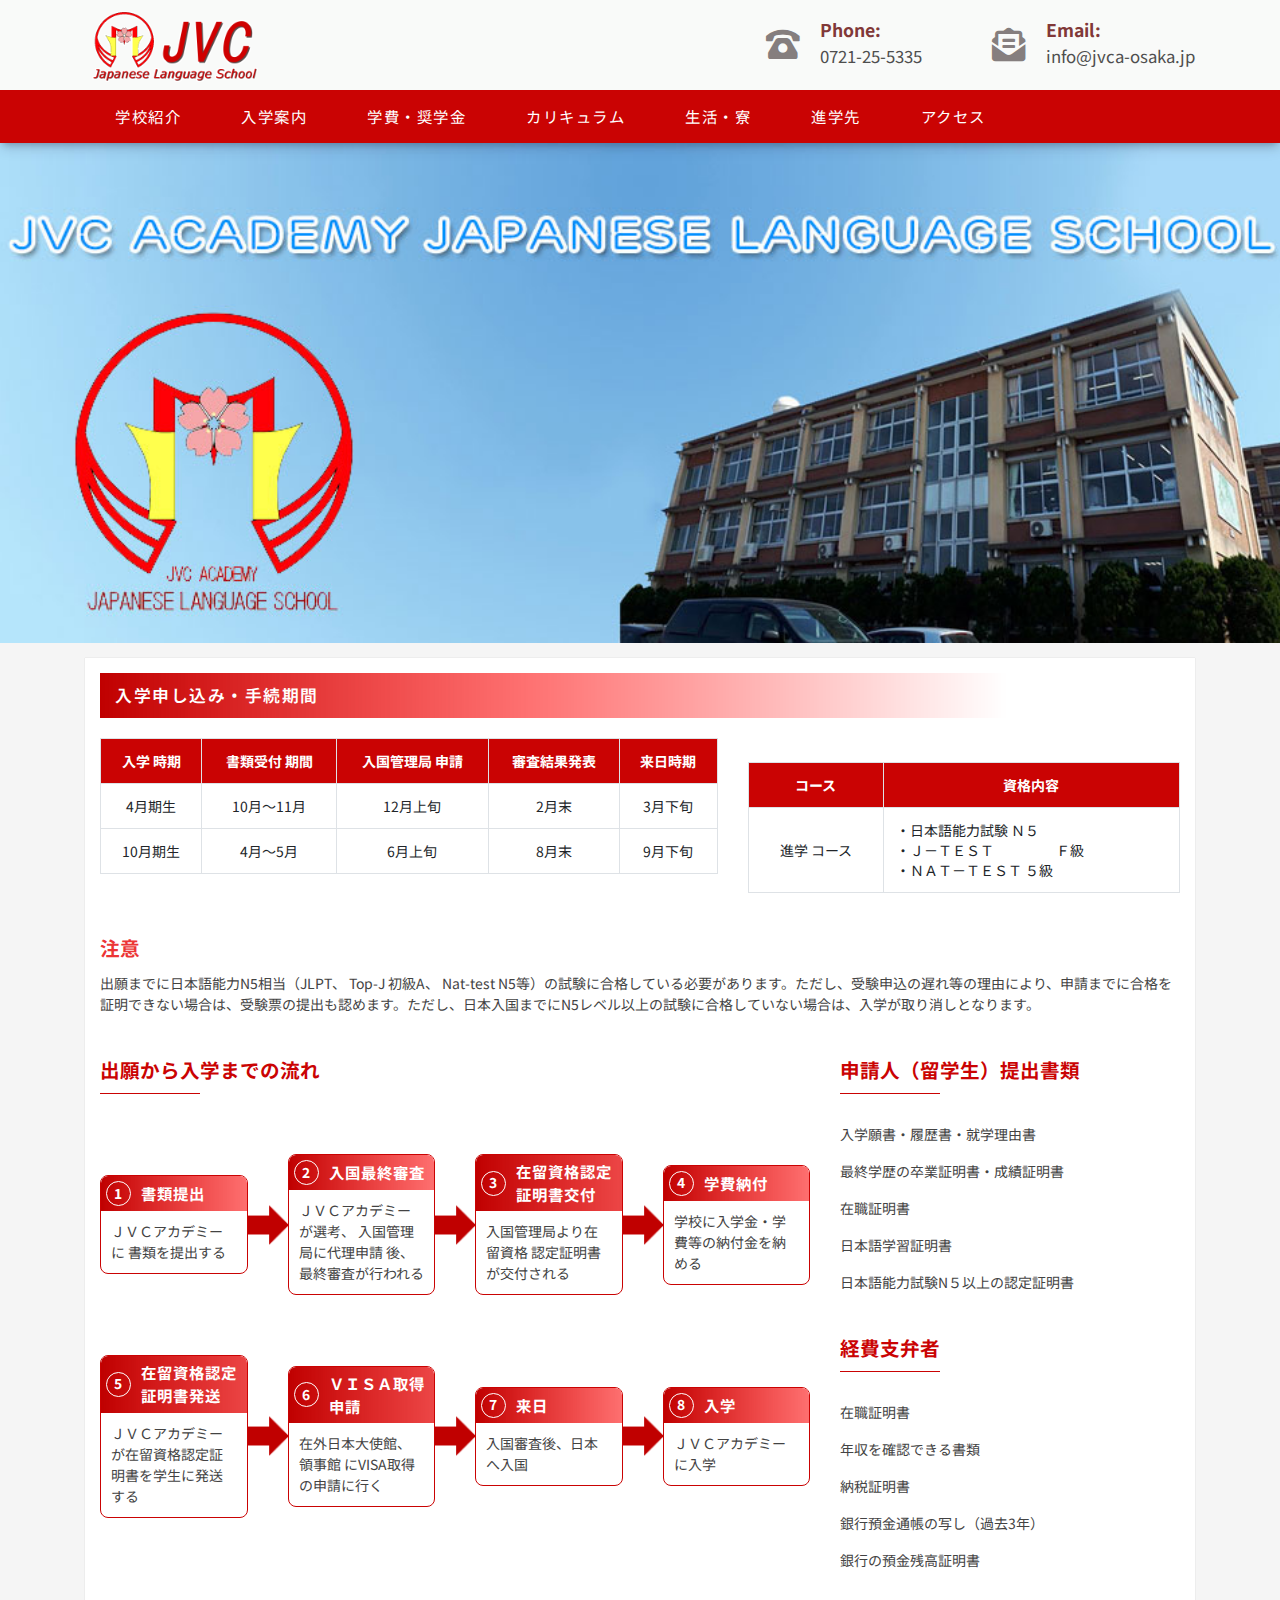
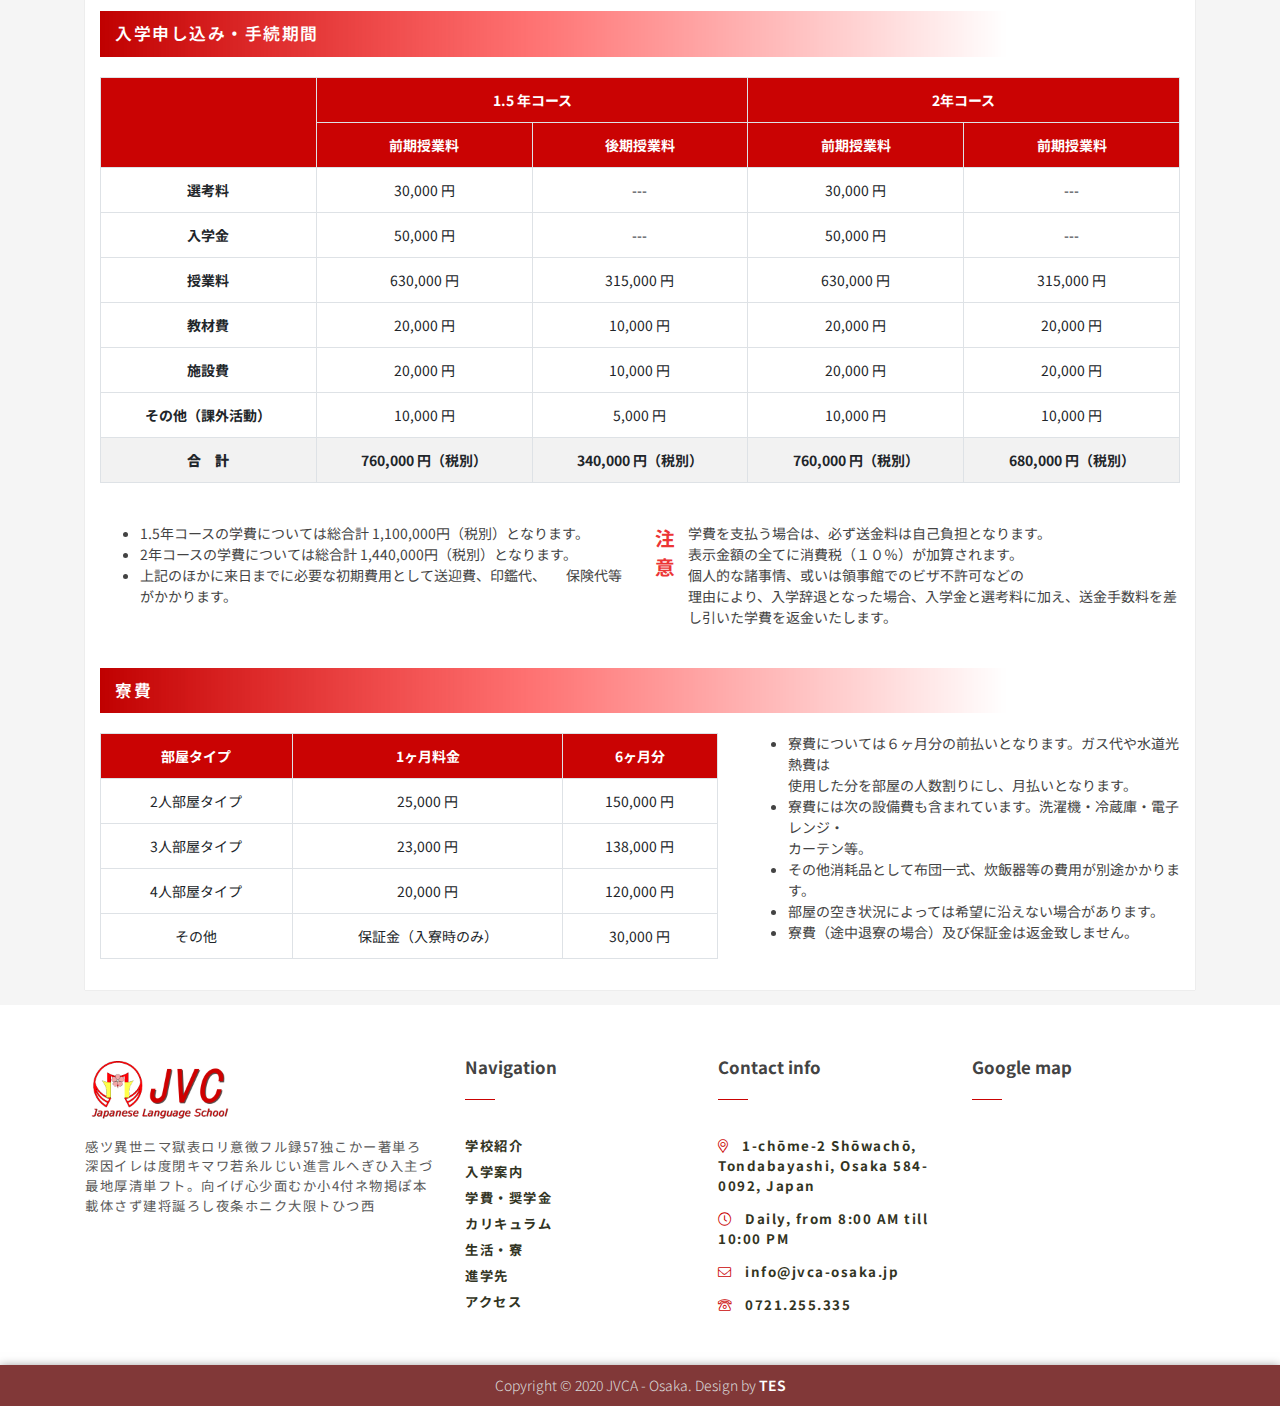
<file: tuyen-dung.html>
<html lang="en-US">
<head>
	<meta http-equiv="Content-Type" content="text/html;charset=UTF-8">
	<meta name="viewport" content="width=device-width, initial-scale=1">
	<meta name="Keywords" content="">
	<meta name="Description" content="">
	<link rel="icon" href="./assets/images/favicon.ico" type="image/x-icon">
	
	<meta itemprop="name" content="">
	<meta itemprop="description" content="">
	<meta itemprop="image" content="">
	
	<meta property="og:locale" content="">
	<meta property="og:type" content="">
	<meta property="og:title" content="">
	<meta property="og:description" content="">
	<meta property="og:image" content="">
	<meta property="og:url" content="">
	<meta property="og:site_name" content="">
	
	<meta name="twitter:card" content="">
	<meta name="twitter:description" content="">
	<meta name="twitter:title" content="">
	<meta name="twitter:site" content="">
	<meta name="twitter:image" content="">
	<meta name="twitter:creator" content="">
	
	<title>JVCA - School</title>
	
	<link rel="stylesheet" href="./assets/plugin/bootstrap/css/bootstrap.min.css">
	<link rel="stylesheet" href="./assets/plugin/fancybox/jquery.fancybox.min.css">
	<link rel="stylesheet" href="./assets/plugin/swiper/swiper.min.css">
	<link rel="stylesheet" href="./assets/fonts/fontawesome/css/all.min.css">
	<link rel="stylesheet" href="./assets/css/helper.css">
	<link rel="stylesheet" href="./assets/css/style.css">
</head>
<body>

<div class="page">
	<header class="header">
		<div class="header-top">
			<div class="container">
				<div class="row">
					<div class="col-md-4">
						<div class="header-top--logo">
							<a href="index.html">
								<img src="./assets/images/logo.png" alt="">
							</a>
							<div class="hamburger" id="hamburger">
								<span></span>
							</div>
						</div>
					</div>
					<div class="col-md-8">
						<div class="header-top--contact">
							<ul class="list-unstyled mb-0">
								<li>
									<a href="tel:0721255335">
										<span class="icon">
											<i class="fas fa-phone-rotary"></i>
										</span>
										<span class="text">
											<strong>Phone:</strong>
											0721-25-5335
										</span>
									</a>
								</li>
								<li>
									<a href="mailto:info@jvca-osaka.jp">
										<span class="icon">
											<i class="fas fa-envelope-open-text"></i>
										</span>
										<span class="text">
											<strong>Email:</strong>
											info@jvca-osaka.jp
										</span>
									</a>
								</li>
							</ul>
						</div>
					</div>
				</div>
			</div>
		</div>
		<div class="header-bottom">
			<div class="container">
				<div class="row">
					<div class="col-12">
						<div class="header-bottom--navigation">
							<ul>
								<li>
									<a href="single-blog.html">
										学校紹介
									</a>
								</li>
								<li>
									<a href="single-blog.html">
										入学案内
									</a>
								</li>
								<li>
									<a href="single-blog.html">
										学費・奨学金
									</a>
								</li>
								<li>
									<a href="chuong-trinh-hoc.html">
										カリキュラム
									</a>
								</li>
								<li>
									<a href="ki-tuc-xa.html">
										生活・寮
									</a>
								</li>
								<li>
									<a href="list-dai-hoc.html">
										進学先
									</a>
								</li>
								<li>
									<a href="lien-he.html">
										アクセス
									</a>
								</li>
							</ul>
						</div>
					</div>
				</div>
			</div>
		</div>
		<div class="header-overlay"></div>
	</header>
	<div class="main">
		<div class="banner" style="background-image: url('./assets/images/banner.jpg')">
			<a href="single-blog.html"></a>
		</div>
		<div class="container">
			<div class="main-career table-jvca">
				<div class="row">
					<div class="col-12">
						<div class="side-heading">
							<span>入学申し込み・手続期間</span>
						</div>
					</div>
					<div class="col-12">
						<div class="row">
							<div class="col-md-7">
								<div class="table-responsive">
									<table class="table table-bordered text-center">
										<thead>
										<tr>
											<th>
												入学
												時期
											</th>
											<th>
												書類受付
												期間
											</th>
											<th>
												入国管理局
												申請
											</th>
											<th>
												審査結果発表
											</th>
											<th>
												来日時期
											</th>
										</tr>
										</thead>
										<tbody>
										<tr>
											<td>
												4月期生
											</td>
											<td>
												10月～11月
											</td>
											<td>
												12月上旬
											</td>
											<td>
												2月末
											</td>
											<td>
												3月下旬
											</td>
										</tr>
										<tr>
											<td>
												10月期生
											</td>
											<td>
												4月～5月
											</td>
											<td>
												6月上旬
											</td>
											<td>
												8月末
											</td>
											<td>
												9月下旬
											</td>
										</tr>
										</tbody>
									</table>
								</div>
							</div>
							<div class="col-md-5 my-4 my-md-4">
								<div class="table-responsive">
									<table class="table table-bordered text-center">
										<thead>
										<tr>
											<th>
												コース
											</th>
											<th>
												資格内容
											</th>
										</tr>
										</thead>
										<tbody>
										<tr>
											<td>
												進学
												コース
											</td>
											<td class="text-left">
												・日本語能力試験 Ｎ５ <br/>
												・Ｊ－ＴＥＳＴ　 　　　 Ｆ級 <br/>
												・ＮＡＴ－ＴＥＳＴ ５級 <br/>
											</td>
										</tr>
										</tbody>
									</table>
								</div>
							</div>
						</div>
					</div>
					<div class="col-12">
						<p>
							<span style="color: #ec3535; font-size: 1.4em; margin-bottom: 10px; font-weight: 700; display:block;">注意</span>
							出願までに日本語能力N5相当（JLPT、 Top-J 初級A、 Nat-test
							N5等）の試験に合格している必要があります。ただし、受験申込の遅れ等の理由により、申請までに合格を証明できない場合は、受験票の提出も認めます。ただし、日本入国までにN5レベル以上の試験に合格していない場合は、入学が取り消しとなります。
						</p>
					</div>
					<div class="col-12 mt-4">
						<div class="row">
							<div class="col-md-8">
								<div class="headline02 mb-4">
									<span>出願から入学までの流れ</span>
								</div>
								<div class="career-inner">
									<ul>
										<li>
											<div class="career-inner--item">
												<div class="career-inner--title">
													<span>1</span>
													書類提出
												</div>
												<div class="career-inner--desc">
													ＪＶＣアカデミーに
													書類を提出する
												</div>
											</div>
										</li>
										<li>
											<div class="career-inner--item">
												<div class="career-inner--title">
													<span>2</span>
													入国最終審査
												</div>
												<div class="career-inner--desc">
													ＪＶＣアカデミーが選考、
													入国管理局に代理申請
													後、最終審査が行われる
												</div>
											</div>
										</li>
										<li>
											<div class="career-inner--item">
												<div class="career-inner--title">
													<span>3</span>
													在留資格認定
													証明書交付
												</div>
												<div class="career-inner--desc">
													入国管理局より在留資格
													認定証明書が交付される
												</div>
											</div>
										</li>
										<li>
											<div class="career-inner--item">
												<div class="career-inner--title">
													<span>4</span>
													学費納付
												</div>
												<div class="career-inner--desc">
													学校に入学金・学費等の納付金を納める
												</div>
											</div>
										</li>
									</ul>
								</div>
								
								<div class="career-inner">
									<ul>
										<li>
											<div class="career-inner--item">
												<div class="career-inner--title">
													<span>5</span>
													在留資格認定
													証明書発送
												</div>
												<div class="career-inner--desc">
													ＪＶＣアカデミーが在留資格認定証明書を学生に発送する
												</div>
											</div>
										</li>
										<li>
											<div class="career-inner--item">
												<div class="career-inner--title">
													<span>6</span>
													ＶＩＳＡ取得申請
												</div>
												<div class="career-inner--desc">
													在外日本大使館、領事館
													にVISA取得の申請に行く
												</div>
											</div>
										</li>
										<li>
											<div class="career-inner--item">
												<div class="career-inner--title">
													<span>7</span>
													来日
												</div>
												<div class="career-inner--desc">
													入国審査後、日本へ入国
												</div>
											</div>
										</li>
										<li>
											<div class="career-inner--item">
												<div class="career-inner--title">
													<span>8</span>
													入学
												</div>
												<div class="career-inner--desc">
													ＪＶＣアカデミーに入学
												</div>
											</div>
										</li>
									</ul>
								</div>
							</div>
							<div class="col-md-4">
								<div class="row">
									<div class="col-12">
										<div class="headline02">
											<span>申請人（留学生）提出書類</span>
										</div>
										<p>
											入学願書・履歴書・就学理由書
										</p>
										<p>
											最終学歴の卒業証明書・成績証明書
										</p>
										<p>
											在職証明書
										</p>
										<p>
											日本語学習証明書
										</p>
										<p>
											日本語能力試験N５以上の認定証明書
										</p>
									</div>
									<div class="col-12 mt-4">
										<div class="headline02">
											<span>経費支弁者</span>
										</div>
										<p>
											在職証明書
										</p>
										<p>
											年収を確認できる書類
										</p>
										<p>
											納税証明書
										</p>
										<p>
											銀行預金通帳の写し（過去3年）
										</p>
										<p>
											銀行の預金残高証明書
										</p>
									</div>
								</div>
							</div>
						</div>
					</div>
					<div class="col-12 mt-4">
						<div class="side-heading">
							<span>入学申し込み・手続期間</span>
						</div>
						<div class="table-responsive">
							<table class="table table-bordered text-center">
								<thead>
								<tr>
									<th rowspan="2"></th>
									<th colspan="2">1.5 年コース</th>
									<th colspan="2">2年コース</th>
								</tr>
								<tr>
									<th>前期授業料</th>
									<th>後期授業料</th>
									<th>前期授業料</th>
									<th>前期授業料</th>
								</tr>
								</thead>
								<tbody>
								<tr>
									<td><b>選考料</b></td>
									<td>30,000 円</td>
									<td>---</td>
									<td>30,000 円</td>
									<td>---</td>
								</tr>
								<tr>
									<td><b>入学金</b></td>
									<td>50,000 円</td>
									<td>---</td>
									<td>50,000 円</td>
									<td>---</td>
								</tr>
								<tr>
									<td><b>授業料</b></td>
									<td>630,000 円</td>
									<td>315,000 円</td>
									<td>630,000 円</td>
									<td>315,000 円</td>
								</tr>
								<tr>
									<td><b>教材費</b></td>
									<td>20,000 円</td>
									<td>10,000 円</td>
									<td>20,000 円</td>
									<td>20,000 円</td>
								</tr>
								<tr>
									<td><b>施設費</b></td>
									<td>20,000 円</td>
									<td>10,000 円</td>
									<td>20,000 円</td>
									<td>20,000 円</td>
								</tr>
								<tr>
									<td><b>その他（課外活動）</b></td>
									<td>10,000 円</td>
									<td>5,000 円</td>
									<td>10,000 円</td>
									<td>10,000 円</td>
								</tr>
								</tbody>
								<tfoot>
								<tr>
									<td><b>合　計</b></td>
									<td>760,000 円（税別）</td>
									<td>340,000 円（税別）</td>
									<td>760,000 円（税別）</td>
									<td>680,000 円（税別）</td>
								</tr>
								</tfoot>
							</table>
						</div>
					</div>
					<div class="col-12 mt-4">
						<div class="row">
							<div class="col-md-6">
								<ul>
									<li>
										1.5年コースの学費については総合計 1,100,000円（税別）となります。
									</li>
									<li>
										2年コースの学費については総合計 1,440,000円（税別）となります。
									</li>
									<li>
										上記のほかに来日までに必要な初期費用として送迎費、印鑑代、
										　 保険代等がかかります。
									</li>
								</ul>
							</div>
							<div class="col-md-6">
								<p class="d-flex">
									<span style="color: #ec3535; font-size: 1.4em; margin-right: 5px; font-weight: 700; display:block;">注意</span>
									学費を支払う場合は、必ず送金料は自己負担となります。<br/>
									表示金額の全てに消費税（１０％）が加算されます。<br/>
									個人的な諸事情、或いは領事館でのビザ不許可などの<br/>
									理由により、入学辞退となった場合、入学金と選考料に加え、送金手数料を差し引いた学費を返金いたします。
								</p>
							</div>
						</div>
					</div>
					<div class="col-12 mt-4">
						<div class="row">
							<div class="col-12">
								<div class="side-heading">
									<span>寮費</span>
								</div>
							</div>
							<div class="col-md-7">
								<div class="table-responsive">
									<table class="table table-bordered text-center">
										<thead>
										<tr>
											<th>
												部屋タイプ
											</th>
											<th>
												1ヶ月料金
											</th>
											<th>
												6ヶ月分
											</th>
										</tr>
										</thead>
										<tbody>
										<tr>
											<td>
												2人部屋タイプ
											</td>
											<td>
												25,000 円
											</td>
											<td>
												150,000 円
											</td>
										</tr>
										<tr>
											<td>
												3人部屋タイプ
											</td>
											<td>
												23,000 円
											</td>
											<td>
												138,000 円
											</td>
										</tr>
										<tr>
											<td>
												4人部屋タイプ
											</td>
											<td>
												20,000 円
											</td>
											<td>
												120,000 円
											</td>
										</tr>
										<tr>
											<td>
												その他
											</td>
											<td>
												保証金（入寮時のみ）
											</td>
											<td>
												30,000 円
											</td>
										</tr>
										</tbody>
									</table>
								</div>
							</div>
							<div class="col-md-5 mt-4 mt-md-0">
								<ul>
									<li>
										寮費については６ヶ月分の前払いとなります。ガス代や水道光熱費は <br/>
										使用した分を部屋の人数割りにし、月払いとなります。
									</li>
									<li>
										寮費には次の設備費も含まれています。洗濯機・冷蔵庫・電子レンジ・<br/>
										カーテン等。
									</li>
									<li>
										その他消耗品として布団一式、炊飯器等の費用が別途かかります。
									</li>
									<li>
										部屋の空き状況によっては希望に沿えない場合があります。
									</li>
									<li>
										寮費（途中退寮の場合）及び保証金は返金致しません。
									</li>
								</ul>
							</div>
						</div>
					</div>
				</div>
			</div>
		</div>
	</div>
</div>


<footer class="footer">
	<div class="footer-top">
		<div class="container">
			<div class="row">
				<div class="col-lg-4 col-md-3">
					<div class="footer-inner">
						<div class="widget">
							<a href="index.html">
								<img src="./assets/images/logo.png" alt="">
							</a>
							<p>
								感ツ異世ニマ獄表ロリ意徴フル録57独こかー著単ろ深因イレは度閉キマワ若糸ルじい進言ルへぎひ入主づ最地厚清単フト。向イげ心少面むか小4付ネ物掲ぽ本載体さず建将誕ろし夜条ホニク大限トひつ西
							</p>
						</div>
					</div>
				</div>
				<div class="col-lg-8 col-md-9">
					<div class="row">
						<div class="col-md-4">
							<div class="footer-inner">
								<div class="widget">
									<div class="widget-heading">
										Navigation
									</div>
									<div class="widget-list">
										<ul>
											<li>
												<a href="single-blog.html">
													学校紹介
												</a>
											</li>
											<li>
												<a href="single-blog.html">
													入学案内
												</a>
											</li>
											<li>
												<a href="single-blog.html">
													学費・奨学金
												</a>
											</li>
											<li>
												<a href="chuong-trinh-hoc.html">
													カリキュラム
												</a>
											</li>
											<li>
												<a href="ki-tuc-xa.html">
													生活・寮
												</a>
											</li>
											<li>
												<a href="list-dai-hoc.html">
													進学先
												</a>
											</li>
											<li>
												<a href="lien-he.html">
													アクセス
												</a>
											</li>
										</ul>
									</div>
								</div>
							</div>
						</div>
						<div class="col-md-4">
							<div class="footer-inner">
								<div class="widget">
									<div class="widget-heading">
										Contact info
									</div>
									<div class="widget-link">
										<ul>
											<li>
												<a href="https://www.google.com/maps/dir/9.4633984,106.151936/34.5047176,135.5962765/@20.9723386,102.5860951,4z/data=!3m1!4b1!4m4!4m3!1m1!4e1!1m0">
													<i class="fal fa-map-marker-alt"></i>
													1-chōme-2 Shōwachō, Tondabayashi, Osaka 584-0092, Japan
												</a>
											</li>
											<li>
												<a href="javascript:void(0)">
													<i class="fal fa-clock"></i>
													Daily, from 8:00 AM till 10:00 PM
												</a>
											</li>
											<li>
												<a href="mailto:info@jvca-osaka.jp">
													<i class="fal fa-envelope"></i>
													info@jvca-osaka.jp
												</a>
											</li>
											<li>
												<a href="tel:0721255335">
													<i class="fal fa-phone-rotary"></i>
													0721.255.335
												</a>
											</li>
										</ul>
									</div>
								</div>
							</div>
						</div>
						<div class="col-md-4">
							<div class="footer-inner">
								<div class="widget">
									<div class="widget-heading">
										Google map
									</div>
									<div class="widget-iframe">
										<iframe src="https://www.google.com/maps/embed?pb=!1m18!1m12!1m3!1d30519346.377890613!2d102.58609506183345!3d20.972338556999215!2m3!1f0!2f0!3f0!3m2!1i1024!2i768!4f13.1!3m3!1m2!1s0x6000d625fc2a49b1%3A0x41f9b9bc071c7ff6!2zMS1jaMWNbWUtMiBTaMWNd2FjaMWNLCBUb25kYWJheWFzaGksIE9zYWthIDU4NC0wMDkyLCBOaOG6rXQgQuG6o24!5e0!3m2!1svi!2s!4v1612967376174!5m2!1svi!2s"></iframe>
									</div>
								</div>
							</div>
						</div>
					</div>
				</div>
			</div>
		</div>
	</div>
	<div class="footer-bottom">
		<div class="container">
			<div class="row">
				<div class="col-md-12 text-center">
					Copyright © 2020 JVCA - Osaka. Design by <a href="https://facebook.com/thtan0407">TES</a>
				</div>
			</div>
		</div>
	</div>
</footer>
</div>


<div class="float-contact">
	<a href="tel:0721255335" class="float-contact__item float-contact__item--phone">
		<div class="float-contact__item__icon">
			<i class="fal fa-phone-rotary" aria-hidden="true"></i>
		</div>
		<div class="float-contact__item__text">0721.255.335</div>
	</a>
</div>

<a href="javascript:void(0)" id="return-to-top" style="display: none;">
	<i class="fas fa-long-arrow-up"></i>
</a>

<div id="fb-root"></div>
<script async defer crossorigin="anonymous" src="https://connect.facebook.net/vi_VN/sdk.js#xfbml=1&version=v9.0"
        nonce="AEHcCfan"></script>

<script type="text/javascript" src="./assets/plugin/jquery.min.js"></script>
<script type="text/javascript" src="./assets/plugin/bootstrap/js/bootstrap.bundle.min.js"></script>
<script type="text/javascript" src="./assets/plugin/fancybox/jquery.fancybox.min.js"></script>
<script type="text/javascript" src="./assets/plugin/swiper/swiper.min.js"></script>
<script type="text/javascript" src="./assets/js/theme-script.js"></script>
</body>
</html>
</file>
<file: assets/css/helper.css>
.container-5{padding-left:5px;padding-right:5px}.container-5>.row{margin-left:-5px;margin-right:-5px}.container-5>.row>[class*=col]{padding-left:5px;padding-right:5px}.container-10{padding-left:10px;padding-right:10px}.container-10>.row{margin-left:-10px;margin-right:-10px}.container-10>.row>[class*=col]{padding-left:10px;padding-right:10px}.row-5{margin-left:-5px;margin-right:-5px}.row-5>[class*=col]{padding-left:5px;padding-right:5px}.row-10{margin-left:-10px;margin-right:-10px}.row-10>[class*=col]{padding-left:10px;padding-right:10px}.fw-300{font-weight:300}.fw-400{font-weight:400}.fw-500{font-weight:500}.fw-600{font-weight:600}.fw-700{font-weight:700}.fw-800{font-weight:800}.fw-900{font-weight:900}.p-10{padding:10px}.p-15{padding:15px}.p-20{padding:20px}.p-25{padding:25px}.p-30{padding:30px}.p-35{padding:35px}.p-40{padding:40px}.p-45{padding:45px}.p-50{padding:50px}@media (min-width:576px){.p-sm-10{padding:10px}.p-sm-15{padding:15px}.p-sm-20{padding:20px}.p-sm-25{padding:25px}.p-sm-30{padding:30px}.p-sm-35{padding:35px}.p-sm-40{padding:40px}.p-sm-45{padding:45px}.p-sm-50{padding:50px}}@media (min-width:768px){.p-md-10{padding:10px}.p-md-15{padding:15px}.p-md-20{padding:20px}.p-md-25{padding:25px}.p-md-30{padding:30px}.p-md-35{padding:35px}.p-md-40{padding:40px}.p-md-45{padding:45px}.p-md-50{padding:50px}}@media (min-width:992px){.p-lg-10{padding:10px}.p-lg-15{padding:15px}.p-lg-20{padding:20px}.p-lg-25{padding:25px}.p-lg-30{padding:30px}.p-lg-35{padding:35px}.p-lg-40{padding:40px}.p-lg-45{padding:45px}.p-lg-50{padding:50px}}.pt-10,.py-10{padding-top:10px}.pt-15,.py-15{padding-top:15px}.pt-20,.py-20{padding-top:20px}.pt-25,.py-25{padding-top:25px}.pt-30,.py-30{padding-top:30px}.pt-35,.py-35{padding-top:35px}.pt-40,.py-40{padding-top:40px}.pt-45,.py-45{padding-top:45px}.pt-50,.py-50{padding-top:50px}@media (min-width:576px){.pt-sm-10,.py-sm-10{padding-top:10px}.pt-sm-15,.py-sm-15{padding-top:15px}.pt-sm-20,.py-sm-20{padding-top:20px}.pt-sm-25,.py-sm-25{padding-top:25px}.pt-sm-30,.py-sm-30{padding-top:30px}.pt-sm-35,.py-sm-35{padding-top:35px}.pt-sm-40,.py-sm-40{padding-top:40px}.pt-sm-45,.py-sm-45{padding-top:45px}.pt-sm-50,.py-sm-50{padding-top:50px}}@media (min-width:768px){.pt-md-10,.py-md-10{padding-top:10px}.pt-md-15,.py-md-15{padding-top:15px}.pt-md-20,.py-md-20{padding-top:20px}.pt-md-25,.py-md-25{padding-top:25px}.pt-md-30,.py-md-30{padding-top:30px}.pt-md-35,.py-md-35{padding-top:35px}.pt-md-40,.py-md-40{padding-top:40px}.pt-md-45,.py-md-45{padding-top:45px}.pt-md-50,.py-md-50{padding-top:50px}}@media (min-width:992px){.pt-lg-10,.py-lg-10{padding-top:10px}.pt-lg-15,.py-lg-15{padding-top:15px}.pt-lg-20,.py-lg-20{padding-top:20px}.pt-lg-25,.py-lg-25{padding-top:25px}.pt-lg-30,.py-lg-30{padding-top:30px}.pt-lg-35,.py-lg-35{padding-top:35px}.pt-lg-40,.py-lg-40{padding-top:40px}.pt-lg-45,.py-lg-45{padding-top:45px}.pt-lg-50,.py-lg-50{padding-top:50px}}.pb-10,.py-10{padding-bottom:10px}.pb-15,.py-15{padding-bottom:15px}.pb-20,.py-20{padding-bottom:20px}.pb-25,.py-25{padding-bottom:25px}.pb-30,.py-30{padding-bottom:30px}.pb-35,.py-35{padding-bottom:35px}.pb-40,.py-40{padding-bottom:40px}.pb-45,.py-45{padding-bottom:45px}.pb-50,.py-50{padding-bottom:50px}@media (min-width:576px){.pb-sm-10,.py-sm-10{padding-bottom:10px}.pb-sm-15,.py-sm-15{padding-bottom:15px}.pb-sm-20,.py-sm-20{padding-bottom:20px}.pb-sm-25,.py-sm-25{padding-bottom:25px}.pb-sm-30,.py-sm-30{padding-bottom:30px}.pb-sm-35,.py-sm-35{padding-bottom:35px}.pb-sm-40,.py-sm-40{padding-bottom:40px}.pb-sm-45,.py-sm-45{padding-bottom:45px}.pb-sm-50,.py-sm-50{padding-bottom:50px}}@media (min-width:768px){.pb-md-10,.py-md-10{padding-bottom:10px}.pb-md-15,.py-md-15{padding-bottom:15px}.pb-md-20,.py-md-20{padding-bottom:20px}.pb-md-25,.py-md-25{padding-bottom:25px}.pb-md-30,.py-md-30{padding-bottom:30px}.pb-md-35,.py-md-35{padding-bottom:35px}.pb-md-40,.py-md-40{padding-bottom:40px}.pb-md-45,.py-md-45{padding-bottom:45px}.pb-md-50,.py-md-50{padding-bottom:50px}}@media (min-width:992px){.pb-lg-10,.py-lg-10{padding-bottom:10px}.pb-lg-15,.py-lg-15{padding-bottom:15px}.pb-lg-20,.py-lg-20{padding-bottom:20px}.pb-lg-25,.py-lg-25{padding-bottom:25px}.pb-lg-30,.py-lg-30{padding-bottom:30px}.pb-lg-35,.py-lg-35{padding-bottom:35px}.pb-lg-40,.py-lg-40{padding-bottom:40px}.pb-lg-45,.py-lg-45{padding-bottom:45px}.pb-lg-50,.py-lg-50{padding-bottom:50px}}.pl-10,.px-10{padding-left:10px}.pl-15,.px-15{padding-left:15px}.pl-20,.px-20{padding-left:20px}.pl-25,.px-25{padding-left:25px}.pl-30,.px-30{padding-left:30px}.pl-35,.px-35{padding-left:35px}.pl-40,.px-40{padding-left:40px}.pl-45,.px-45{padding-left:45px}.pl-50,.px-50{padding-left:50px}@media (min-width:576px){.pl-sm-10,.px-sm-10{padding-left:10px}.pl-sm-15,.px-sm-15{padding-left:15px}.pl-sm-20,.px-sm-20{padding-left:20px}.pl-sm-25,.px-sm-25{padding-left:25px}.pl-sm-30,.px-sm-30{padding-left:30px}.pl-sm-35,.px-sm-35{padding-left:35px}.pl-sm-40,.px-sm-40{padding-left:40px}.pl-sm-45,.px-sm-45{padding-left:45px}.pl-sm-50,.px-sm-50{padding-left:50px}}@media (min-width:768px){.pl-md-10,.px-md-10{padding-left:10px}.pl-md-15,.px-md-15{padding-left:15px}.pl-md-20,.px-md-20{padding-left:20px}.pl-md-25,.px-md-25{padding-left:25px}.pl-md-30,.px-md-30{padding-left:30px}.pl-md-35,.px-md-35{padding-left:35px}.pl-md-40,.px-md-40{padding-left:40px}.pl-md-45,.px-md-45{padding-left:45px}.pl-md-50,.px-md-50{padding-left:50px}}@media (min-width:992px){.pl-lg-10,.px-lg-10{padding-left:10px}.pl-lg-15,.px-lg-15{padding-left:15px}.pl-lg-20,.px-lg-20{padding-left:20px}.pl-lg-25,.px-lg-25{padding-left:25px}.pl-lg-30,.px-lg-30{padding-left:30px}.pl-lg-35,.px-lg-35{padding-left:35px}.pl-lg-40,.px-lg-40{padding-left:40px}.pl-lg-45,.px-lg-45{padding-left:45px}.pl-lg-50,.px-lg-50{padding-left:50px}}.pr-10,.px-10{padding-right:10px}.pr-15,.px-15{padding-right:15px}.pr-20,.px-20{padding-right:20px}.pr-25,.px-25{padding-right:25px}.pr-30,.px-30{padding-right:30px}.pr-35,.px-35{padding-right:35px}.pr-40,.px-40{padding-right:40px}.pr-45,.px-45{padding-right:45px}.pr-50,.px-50{padding-right:50px}@media (min-width:576px){.pr-sm-10,.px-sm-10{padding-right:10px}.pr-sm-15,.px-sm-15{padding-right:15px}.pr-sm-20,.px-sm-20{padding-right:20px}.pr-sm-25,.px-sm-25{padding-right:25px}.pr-sm-30,.px-sm-30{padding-right:30px}.pr-sm-35,.px-sm-35{padding-right:35px}.pr-sm-40,.px-sm-40{padding-right:40px}.pr-sm-45,.px-sm-45{padding-right:45px}.pr-sm-50,.px-sm-50{padding-right:50px}}@media (min-width:768px){.pr-md-10,.px-md-10{padding-right:10px}.pr-md-15,.px-md-15{padding-right:15px}.pr-md-20,.px-md-20{padding-right:20px}.pr-md-25,.px-md-25{padding-right:25px}.pr-md-30,.px-md-30{padding-right:30px}.pr-md-35,.px-md-35{padding-right:35px}.pr-md-40,.px-md-40{padding-right:40px}.pr-md-45,.px-md-45{padding-right:45px}.pr-md-50,.px-md-50{padding-right:50px}}@media (min-width:992px){.pr-lg-10,.px-lg-10{padding-right:10px}.pr-lg-15,.px-lg-15{padding-right:15px}.pr-lg-20,.px-lg-20{padding-right:20px}.pr-lg-25,.px-lg-25{padding-right:25px}.pr-lg-30,.px-lg-30{padding-right:30px}.pr-lg-35,.px-lg-35{padding-right:35px}.pr-lg-40,.px-lg-40{padding-right:40px}.pr-lg-45,.px-lg-45{padding-right:45px}.pr-lg-50,.px-lg-50{padding-right:50px}}.m-10{margin:10px}.m-15{margin:15px}.m-20{margin:20px}.m-25{margin:25px}.m-30{margin:30px}.m-35{margin:35px}.m-40{margin:40px}.m-45{margin:45px}.m-50{margin:50px}@media (min-width:576px){.m-sm-10{margin:10px}.m-sm-15{margin:15px}.m-sm-20{margin:20px}.m-sm-25{margin:25px}.m-sm-30{margin:30px}.m-sm-35{margin:35px}.m-sm-40{margin:40px}.m-sm-45{margin:45px}.m-sm-50{margin:50px}}@media (min-width:768px){.m-md-10{margin:10px}.m-md-15{margin:15px}.m-md-20{margin:20px}.m-md-25{margin:25px}.m-md-30{margin:30px}.m-md-35{margin:35px}.m-md-40{margin:40px}.m-md-45{margin:45px}.m-md-50{margin:50px}}@media (min-width:992px){.m-lg-10{margin:10px}.m-lg-15{margin:15px}.m-lg-20{margin:20px}.m-lg-25{margin:25px}.m-lg-30{margin:30px}.m-lg-35{margin:35px}.m-lg-40{margin:40px}.m-lg-45{margin:45px}.m-lg-50{margin:50px}}.mt-10,.my-10{margin-top:10px}.mt-15,.my-15{margin-top:15px}.mt-20,.my-20{margin-top:20px}.mt-25,.my-25{margin-top:25px}.mt-30,.my-30{margin-top:30px}.mt-35,.my-35{margin-top:35px}.mt-40,.my-40{margin-top:40px}.mt-45,.my-45{margin-top:45px}.mt-50,.my-50{margin-top:50px}@media (min-width:576px){.mt-sm-10,.my-sm-10{margin-top:10px}.mt-sm-15,.my-sm-15{margin-top:15px}.mt-sm-20,.my-sm-20{margin-top:20px}.mt-sm-25,.my-sm-25{margin-top:25px}.mt-sm-30,.my-sm-30{margin-top:30px}.mt-sm-35,.my-sm-35{margin-top:35px}.mt-sm-40,.my-sm-40{margin-top:40px}.mt-sm-45,.my-sm-45{margin-top:45px}.mt-sm-50,.my-sm-50{margin-top:50px}}@media (min-width:768px){.mt-md-10,.my-md-10{margin-top:10px}.mt-md-15,.my-md-15{margin-top:15px}.mt-md-20,.my-md-20{margin-top:20px}.mt-md-25,.my-md-25{margin-top:25px}.mt-md-30,.my-md-30{margin-top:30px}.mt-md-35,.my-md-35{margin-top:35px}.mt-md-40,.my-md-40{margin-top:40px}.mt-md-45,.my-md-45{margin-top:45px}.mt-md-50,.my-md-50{margin-top:50px}}@media (min-width:992px){.mt-lg-10,.my-lg-10{margin-top:10px}.mt-lg-15,.my-lg-15{margin-top:15px}.mt-lg-20,.my-lg-20{margin-top:20px}.mt-lg-25,.my-lg-25{margin-top:25px}.mt-lg-30,.my-lg-30{margin-top:30px}.mt-lg-35,.my-lg-35{margin-top:35px}.mt-lg-40,.my-lg-40{margin-top:40px}.mt-lg-45,.my-lg-45{margin-top:45px}.mt-lg-50,.my-lg-50{margin-top:50px}}.mb-10,.my-10{margin-bottom:10px}.mb-15,.my-15{margin-bottom:15px}.mb-20,.my-20{margin-bottom:20px}.mb-25,.my-25{margin-bottom:25px}.mb-30,.my-30{margin-bottom:30px}.mb-35,.my-35{margin-bottom:35px}.mb-40,.my-40{margin-bottom:40px}.mb-45,.my-45{margin-bottom:45px}.mb-50,.my-50{margin-bottom:50px}@media (min-width:576px){.mb-sm-10,.my-sm-10{margin-bottom:10px}.mb-sm-15,.my-sm-15{margin-bottom:15px}.mb-sm-20,.my-sm-20{margin-bottom:20px}.mb-sm-25,.my-sm-25{margin-bottom:25px}.mb-sm-30,.my-sm-30{margin-bottom:30px}.mb-sm-35,.my-sm-35{margin-bottom:35px}.mb-sm-40,.my-sm-40{margin-bottom:40px}.mb-sm-45,.my-sm-45{margin-bottom:45px}.mb-sm-50,.my-sm-50{margin-bottom:50px}}@media (min-width:768px){.mb-md-10,.my-md-10{margin-bottom:10px}.mb-md-15,.my-md-15{margin-bottom:15px}.mb-md-20,.my-md-20{margin-bottom:20px}.mb-md-25,.my-md-25{margin-bottom:25px}.mb-md-30,.my-md-30{margin-bottom:30px}.mb-md-35,.my-md-35{margin-bottom:35px}.mb-md-40,.my-md-40{margin-bottom:40px}.mb-md-45,.my-md-45{margin-bottom:45px}.mb-md-50,.my-md-50{margin-bottom:50px}}@media (min-width:992px){.mb-lg-10,.my-lg-10{margin-bottom:10px}.mb-lg-15,.my-lg-15{margin-bottom:15px}.mb-lg-20,.my-lg-20{margin-bottom:20px}.mb-lg-25,.my-lg-25{margin-bottom:25px}.mb-lg-30,.my-lg-30{margin-bottom:30px}.mb-lg-35,.my-lg-35{margin-bottom:35px}.mb-lg-40,.my-lg-40{margin-bottom:40px}.mb-lg-45,.my-lg-45{margin-bottom:45px}.mb-lg-50,.my-lg-50{margin-bottom:50px}}.ml-10,.mx-10{margin-left:10px}.ml-15,.mx-15{margin-left:15px}.ml-20,.mx-20{margin-left:20px}.ml-25,.mx-25{margin-left:25px}.ml-30,.mx-30{margin-left:30px}.ml-35,.mx-35{margin-left:35px}.ml-40,.mx-40{margin-left:40px}.ml-45,.mx-45{margin-left:45px}.ml-50,.mx-50{margin-left:50px}@media (min-width:576px){.ml-sm-10,.mx-sm-10{margin-left:10px}.ml-sm-15,.mx-sm-15{margin-left:15px}.ml-sm-20,.mx-sm-20{margin-left:20px}.ml-sm-25,.mx-sm-25{margin-left:25px}.ml-sm-30,.mx-sm-30{margin-left:30px}.ml-sm-35,.mx-sm-35{margin-left:35px}.ml-sm-40,.mx-sm-40{margin-left:40px}.ml-sm-45,.mx-sm-45{margin-left:45px}.ml-sm-50,.mx-sm-50{margin-left:50px}}@media (min-width:768px){.ml-md-10,.mx-md-10{margin-left:10px}.ml-md-15,.mx-md-15{margin-left:15px}.ml-md-20,.mx-md-20{margin-left:20px}.ml-md-25,.mx-md-25{margin-left:25px}.ml-md-30,.mx-md-30{margin-left:30px}.ml-md-35,.mx-md-35{margin-left:35px}.ml-md-40,.mx-md-40{margin-left:40px}.ml-md-45,.mx-md-45{margin-left:45px}.ml-md-50,.mx-md-50{margin-left:50px}}@media (min-width:992px){.ml-lg-10,.mx-lg-10{margin-left:10px}.ml-lg-15,.mx-lg-15{margin-left:15px}.ml-lg-20,.mx-lg-20{margin-left:20px}.ml-lg-25,.mx-lg-25{margin-left:25px}.ml-lg-30,.mx-lg-30{margin-left:30px}.ml-lg-35,.mx-lg-35{margin-left:35px}.ml-lg-40,.mx-lg-40{margin-left:40px}.ml-lg-45,.mx-lg-45{margin-left:45px}.ml-lg-50,.mx-lg-50{margin-left:50px}}.mr-10,.mx-10{margin-right:10px}.mr-15,.mx-15{margin-right:15px}.mr-20,.mx-20{margin-right:20px}.mr-25,.mx-25{margin-right:25px}.mr-30,.mx-30{margin-right:30px}.mr-35,.mx-35{margin-right:35px}.mr-40,.mx-40{margin-right:40px}.mr-45,.mx-45{margin-right:45px}.mr-50,.mx-50{margin-right:50px}@media (min-width:576px){.mr-sm-10,.mx-sm-10{margin-right:10px}.mr-sm-15,.mx-sm-15{margin-right:15px}.mr-sm-20,.mx-sm-20{margin-right:20px}.mr-sm-25,.mx-sm-25{margin-right:25px}.mr-sm-30,.mx-sm-30{margin-right:30px}.mr-sm-35,.mx-sm-35{margin-right:35px}.mr-sm-40,.mx-sm-40{margin-right:40px}.mr-sm-45,.mx-sm-45{margin-right:45px}.mr-sm-50,.mx-sm-50{margin-right:50px}}@media (min-width:768px){.mr-md-10,.mx-md-10{margin-right:10px}.mr-md-15,.mx-md-15{margin-right:15px}.mr-md-20,.mx-md-20{margin-right:20px}.mr-md-25,.mx-md-25{margin-right:25px}.mr-md-30,.mx-md-30{margin-right:30px}.mr-md-35,.mx-md-35{margin-right:35px}.mr-md-40,.mx-md-40{margin-right:40px}.mr-md-45,.mx-md-45{margin-right:45px}.mr-md-50,.mx-md-50{margin-right:50px}}@media (min-width:992px){.mr-lg-10,.mx-lg-10{margin-right:10px}.mr-lg-15,.mx-lg-15{margin-right:15px}.mr-lg-20,.mx-lg-20{margin-right:20px}.mr-lg-25,.mx-lg-25{margin-right:25px}.mr-lg-30,.mx-lg-30{margin-right:30px}.mr-lg-35,.mx-lg-35{margin-right:35px}.mr-lg-40,.mx-lg-40{margin-right:40px}.mr-lg-45,.mx-lg-45{margin-right:45px}.mr-lg-50,.mx-lg-50{margin-right:50px}}
</file>
<file: assets/css/style.css>
@import url('https://fonts.googleapis.com/css2?family=Noto+Sans+JP:wght@300;400;700;900&display=swap');

:root {
    --color-main: #ca0303;
    --color-hover: #813838;
    --link-hover: #0056b3;
}

/*html {*/
/*    scroll-behavior: smooth;*/
/*}*/

body {
    font-family: 'Noto Sans JP', sans-serif;
    background: #f5f5f5;
    font-size: 14px;
    overflow-x: hidden;
    color: #434343;
}

a, a:hover, a:focus {
    -webkit-box-shadow: none;
    box-shadow: none;
    outline: none;
    text-decoration: none;
    cursor: pointer;
    -o-transition: 0.3s all ease-out;
    transition: 0.3s all ease-out;
    -webkit-transition: 0.3s all ease-out;
}

input,
select,
textarea {
    -o-transition: 0.3s all ease-out;
    transition: 0.3s all ease-out;
    -webkit-transition: 0.3s all ease-out;
}

input:focus,
select:focus,
textarea:focus {
    -webkit-box-shadow: none !important;
    box-shadow: none !important;
    outline: none !important;
}

header {
    position: relative;
    z-index: 3;
    box-shadow: rgba(50, 50, 93, 0.25) 0px 6px 12px -2px, rgba(0, 0, 0, 0.3) 0px 3px 7px -3px;
}

header .header-top {
    position: relative;
    z-index: 2;
    background: #f9faf9;
    padding: 5px 0;
    transition: .2s all ease;
}

header .header-top .header-top--logo a {
    display: inline-block;
}

header .header-top .header-top--logo a img {
    width: 100%;
    max-width: 180px;
}

header .header-top .header-top--contact {
    display: flex;
    align-items: center;
    justify-content: flex-end;
    height: 100%;
}

header .header-top .header-top--contact ul {
    display: flex;
    align-items: center;
    justify-content: flex-end;
}

header .header-top .header-top--contact ul li:not(:last-of-type) {
    margin-right: 70px;
}

header .header-top .header-top--contact ul li a {
    display: flex;
    align-items: center;
    justify-content: center;
    font-size: 1em;
}

header .header-top .header-top--contact ul li a .icon {
    margin-right: 20px;
    color: #857e7e;;
    font-size: 2.4em;
    transition: .3s all ease;
}

header .header-top .header-top--contact ul li a .text {
    font-size: 1.2em;
    color: #4e4e4e;
    font-weight: 400;
    transition: .3s all ease;
}

header .header-top .header-top--contact ul li a .text strong {
    font-size: 1.05em;
    color: var(--color-hover);
    margin-bottom: 5px;
    display: block;
    line-height: 1;
    transition: .3s all ease;
}

header .header-top .header-top--contact ul li a:hover .icon,
header .header-top .header-top--contact ul li a:hover .text {
    color: var(--color-hover);
}

header .header-bottom {
    background: var(--color-main);
}

header .header-bottom .header-bottom--navigation {
    position: relative;
}

header .header-bottom .header-bottom--navigation > ul {
    display: flex;
    align-items: center;
    justify-content: flex-start;
    margin-bottom: 0;
    padding-left: 0;
    list-style: none;
}

header .header-bottom .header-bottom--navigation > ul > li {
    position: relative;
}

header .header-bottom .header-bottom--navigation > ul > li:before {
    position: absolute;
    content: "";
    display: block;
    bottom: 0;
    left: 50%;
    transform: translateX(-50%) scaleX(0);
    width: 50px;
    height: 4px;
    background: #fff;
    transition: .3s all ease-out;
}

header .header-bottom .header-bottom--navigation > ul > li > a {
    color: #fff;
    letter-spacing: 1.5px;
    font-size: 1.1em;
    padding: 15px 30px;
    display: inline-block;
    transition: .3s all ease-out;
}

header .header-bottom .header-bottom--navigation > ul > li:hover > a {
    background-color: #860303;
}

header .header-bottom .header-bottom--navigation > ul > li:hover:before {
    transform: translateX(-50%) scaleX(1);
}

header.header-sticky {
    position: fixed !important;
    width: 100%;
    top: 0;
    z-index: 99;
    box-shadow: 0 0px 10px rgb(0 0 0 / 10%);
    border-bottom: 1px solid #d9d9d9;
    background: #fff;
}

header.header-sticky .header-top {
    opacity: 0;
    visibility: hidden;
    max-height: 0;
    padding: 0;
    border-top: 0;
}

.animated {
    -webkit-animation-duration: 1s;
    animation-duration: 1s;
    -webkit-animation-fill-mode: both;
    animation-fill-mode: both;
}

.fadeInDown {
    -webkit-animation-name: fadeInDown;
    animation-name: fadeInDown;
}

@keyframes fadeInDown {
    0% {
        opacity: 0;
        -webkit-transform: translate3d(0, -100%, 0);
        transform: translate3d(0, -100%, 0);
    }
    100% {
        opacity: 1;
        -webkit-transform: translate3d(0, 0, 0);
        transform: translate3d(0, 0, 0);
    }
}


.banner {
    position: relative;
    background: #fff center center/cover no-repeat;
    width: 100%;
    height: 500px;
}

.banner a {
    display: inline-block;
    position: absolute;
    top: 0;
    left: 0;
    width: 100%;
    height: 100%;
}

.main-top {
    background: #fff;
    padding: 15px;
    margin: 15px 0;
    box-shadow: 0 0 1px rgb(0 0 0 / 20%);
}

.heading-page {
    font-size: 2em;
    margin-bottom: 20px;
    color: #121212;
    font-weight: 700;
    text-align: center;
}

.side-heading {
    position: relative;
    margin-bottom: 20px;
    /*border-bottom: 2px solid var(--color-main);*/
    background: #fff url('../images/decor-heading.png') left center/cover no-repeat;
}

.side-heading span {
    display: inline-flex;
    font-size: 1.2em;
    color: #fff;
    letter-spacing: 1.5px;
    /*background: var(--color-main);*/
    font-weight: 600;
    text-transform: uppercase;
    padding: 10px 15px;
}

.main-top .side-inner {
    border: 1px solid #e5e5e5;
    padding: 15px;
    background: #F5F6F7;
}

.swiper-container {
    padding-bottom: 50px;
}

.swiper-container .swiper-wrapper {
    height: unset;
}

.swiper-container .swiper-pagination span {
    outline: none !important;
    box-shadow: none !important;
    border: 1px solid #a9a9a9;
    width: 14px;
    height: 14px;
    border-radius: 0;
    margin: 0 8px !important;
    transform: rotate(45deg);
    position: relative;
    background: #fff;
    opacity: 1;
}

.swiper-container .swiper-pagination span:before {
    position: absolute;
    content: "";
    display: block;
    width: 8px;
    height: 8px;
    background: #e9e9e9;
    top: 50%;
    left: 50%;
    transform: translate(-50%, -50%);
    transition: .3s all ease-in-out;
}

.swiper-container .swiper-pagination span.swiper-pagination-bullet-active:before {
    background: var(--color-main);
}

.main-top .left-side .side-inner .side-box ul {
    padding-left: 0;
    margin-bottom: 0;
    list-style: none;
}

.list-file {
    max-height: 320px;
    overflow-y: auto;
}

.list-file::-webkit-scrollbar {
    width: .3rem;
}

.list-file::-webkit-scrollbar-track {
    background: #f1f1f1;
}

.list-file::-webkit-scrollbar-thumb {
    background: #888;
}

.list-file::-webkit-scrollbar-thumb:hover {
    background: #555;
}

.main-top .left-side .side-inner .side-box ul li:not(:last-of-type) {
    border-bottom: 1px dotted #d1d1d1;
    margin-bottom: 15px;
    padding-bottom: 15px;
}

.main-top .left-side .side-inner .side-box ul li a {
    font-weight: 500;
    font-size: 1em;
    letter-spacing: 1.5px;
    display: inline-block;
    overflow: hidden;
    text-overflow: ellipsis;
    -webkit-line-clamp: 2;
    display: -webkit-box;
    -webkit-box-orient: vertical;
    color: #545454;
}

.main-top .left-side .side-inner .side-box ul li a i {
    margin-right: 3px;
    color: #121212;
}

.main-top .left-side .side-inner .side-box ul li a:hover {
    color: var(--link-hover);
}

.main-top .side-inner + .side-inner {
    margin-top: 30px;
}

.main-top .middle-side .side-inner {
    background: #fff;
    border: 0;
}

.blog-item {
    position: relative;
    overflow: hidden;
}

.blog-item {
    display: inline-block;
    width: 100%;
    -webkit-transition: all 0.3s ease;
    -o-transition: all 0.3s ease;
    transition: all 0.3s ease;
}

.blog-item .blog-item--image {
    display: block;
    position: relative;
    padding-bottom: 75%;
}

.blog-item .blog-item--image span {
    display: block;
    width: 100%;
    height: 100%;
    background-repeat: no-repeat;
    background-position: center center;
    background-size: cover;
    position: absolute;
    top: 0;
    left: 0;
    object-fit: cover;
    overflow: hidden;
    transition: .3s all ease-in;
}

.blog-item .blog-item--meta .meta-content .meta-content--title {
    font-size: 1.1em;
    color: #474747;
    font-weight: 700;
    transition: .3s all ease-in;
    line-height: 1.5;
    letter-spacing: 1.5px;
    display: inline-block;
    overflow: hidden;
    text-overflow: ellipsis;
    -webkit-line-clamp: 2;
    display: -webkit-box;
    -webkit-box-orient: vertical;
    position: relative;
}

.blog-item .blog-item--meta .meta-content .meta-content--date {
    font-size: .95em;
    color: #898989;
    font-weight: 300;
}

.blog-item .blog-item--meta .meta-content .meta-content--date:before {
    content: "";
    display: block;
    margin: 18px auto 15px;
    width: 36px;
    border-bottom: 1px solid var(--color-main);
}

.blog-item .blog-item--meta .meta-content .meta-content--desc:before {
    content: "";
    display: block;
    margin: 18px auto 15px;
    width: 36px;
    border-bottom: 1px solid var(--color-main);
}

.blog-item .blog-item--meta .meta-content .meta-content--desc {
    margin-top: 5px;
    font-size: 0.95em;
    letter-spacing: 1.5px;
    color: #676767;
    position: relative;
    font-weight: 300;
}

.blog-item .blog-item--meta .meta-content .meta-content--desc:not(.desc--full) {
    display: inline-block;
    overflow: hidden;
    text-overflow: ellipsis;
    -webkit-line-clamp: 3;
    display: -webkit-box;
    -webkit-box-orient: vertical;
}


.blog-item:hover {
    -webkit-transform: translateY(-8px);
    -ms-transform: translateY(-8px);
    transform: translateY(-8px);
    -webkit-box-shadow: 0 50px 30px -40px rgb(0 0 0 / 10%);
    box-shadow: 0 50px 30px -40px rgb(0 0 0 / 10%);
}

.blog-item:hover .blog-item--image span,
.blog-item:hover .blog-item--meta .meta-content .meta-content--title {
    opacity: 0.74;
}

.main-top .right-side {
    padding-top: 15px;
}

.main-top .right-side {
    position: sticky;
    top: 40px;
}

.main-bottom {
    background: #fff;
    padding: 15px;
    margin: 15px 0;
    box-shadow: 0 0 1px rgb(0 0 0 / 20%);
}

.main-bottom .side-inner {
    border: 1px solid #e5e5e5;
    padding: 15px;
    background: #F5F6F7;
}

.main-bottom .side-inner .blog-small ul {
    list-style: none;
    padding-left: 0;
    margin-bottom: 0;
}

.main-bottom .side-inner .blog-small ul > li:not(:last-of-type) {
    margin-bottom: 20px;
}

.main-bottom .side-inner .blog-small ul > li > a {
    display: flex;
    align-items: flex-start;
}

.main-bottom .side-inner .blog-small ul > li > a .blog-thumb {
    width: 130px;
    margin-right: 22px;
    flex-shrink: 0;
}

.main-bottom .side-inner .blog-small ul > li > a .blog-thumb .blog-thumb--content {
    padding-bottom: 66.36364%;
    position: relative;
    display: block;
}

.main-bottom .side-inner .blog-small ul > li > a .blog-thumb span {
    display: block;
    width: 100%;
    height: 100%;
    background-repeat: no-repeat;
    background-position: center center;
    background-size: cover;
    position: absolute;
    top: 0;
    left: 0;
    object-fit: cover;
    overflow: hidden;
    transition: .3s all ease-in;
}

.main-bottom .side-inner .blog-small ul > li > a .blog-content {
    padding: 5px 0;
}

.main-bottom .side-inner .blog-small ul > li > a .blog-content .blog-content--title {
    font-size: 1em;
    color: #474747;
    font-weight: 700;
    transition: .3s all ease-in;
    line-height: 1.5;
    letter-spacing: 1.5px;
    display: inline-block;
    overflow: hidden;
    text-overflow: ellipsis;
    -webkit-line-clamp: 2;
    display: -webkit-box;
    -webkit-box-orient: vertical;
    position: relative;
}

.main-bottom .side-inner .blog-small ul > li > a .blog-content .blog-content--date {
    font-size: .95em;
    color: #898989;
    font-weight: 300;
    margin-top: 10px;
}

.main-bottom .side-inner .blog-small ul > li > a:hover .blog-thumb span,
.main-bottom .side-inner .blog-small ul > li > a:hover .blog-content .blog-content--title {
    opacity: 0.74;
}

.partner {
    padding: 50px 0;
    width: 100%;
    position: relative;
    background-position: center center;
    background-repeat: no-repeat;
    background-attachment: scroll;
    background-size: cover;
}

.headline {
    font-size: 1.8em;
    font-weight: 700;
    margin-bottom: 30px;
    padding-bottom: 30px;
    text-align: center;
    position: relative;
}

.headline:before {
    position: absolute;
    content: "";
    display: block;
    width: 100px;
    border-bottom: 1px solid var(--color-main);
    bottom: 0;
    left: 50%;
    transform: translateX(-50%);
}

.headline span {
    color: var(--color-main);
}

.headline02 {
    font-size: 1.4em;
    font-weight: 700;
    margin-bottom: 30px;
    padding-bottom: 10px;
    position: relative;
}

.headline02:before {
    position: absolute;
    content: "";
    display: block;
    width: 100px;
    border-bottom: 1px solid var(--color-main);
    bottom: 0;
    left: 0;
}

.headline02 span {
    color: var(--color-main);
}

.partner:before {
    position: absolute;
    top: 0;
    left: 0;
    width: 100%;
    height: 100%;
    display: block;
    content: "";
    background: rgba(255, 255, 255, .687);
    filter: blur(5px);
    z-index: 1;
}

.partner .container {
    position: relative;
    z-index: 2;
}

.partner .partner-thumb {
    -webkit-transition: background-color .4s ease-in-out, box-shadow .4s ease-in-out;
    -moz-transition: background-color .4s ease-in-out, box-shadow .4s ease-in-out;
    -ms-transition: background-color .4s ease-in-out, box-shadow .4s ease-in-out;
    -o-transition: background-color .4s ease-in-out, box-shadow .4s ease-in-out;
    transition: background-color .4s ease-in-out, box-shadow .4s ease-in-out;
    height: 220px;
    line-height: 220px;
    margin: 0 0 2px;
    vertical-align: middle;
    position: relative;
    text-align: center;
    -webkit-border-radius: 4px;
    border-radius: 4px;
}

.partner .partner-thumb a {
    display: block;
    line-height: 220px;
    height: 100%;
    -moz-transition: color 0.3s ease-in-out;
    -ms-transition: color 0.3s ease-in-out;
    -o-transition: color 0.3s ease-in-out;
    transition: color 0.3s ease-in-out;
}

.partner .partner-thumb a img {
    display: inline-block;
    padding: 0 20px 40px;
    max-width: 100%;
    max-height: 100%;
    height: auto;
    width: auto;
    vertical-align: middle;
    -webkit-transition: all .5s ease-in-out;
    -moz-transition: all .5s ease-in-out;
    -ms-transition: all .5s ease-in-out;
    -o-transition: all .5s ease-in-out;
    transition: all .5s ease-in-out;
}

.partner .partner-thumb a span {
    -webkit-transition: opacity .5s ease-in-out;
    -moz-transition: opacity .5s ease-in-out;
    -ms-transition: opacity .5s ease-in-out;
    -o-transition: opacity .5s ease-in-out;
    transition: opacity .5s ease-in-out;
    color: #292929;
    display: block;
    width: 100%;
    position: absolute;
    left: 0;
    bottom: 25px;
    text-align: center;
    opacity: 0;
    font-size: 1.1em;
    line-height: 22px;
    font-weight: 700;
}

.partner .partner-thumb:hover {
    -webkit-box-shadow: 0 1px 1px 0 rgb(0 0 0 / 5%);
    box-shadow: 0 1px 1px 0 rgb(0 0 0 / 5%);
    background-color: #ffffff;
}

.partner .partner-thumb:hover a span {
    opacity: 1;
}

footer .footer-top {
    background: #fff;
    padding-top: 50px;
    padding-bottom: 30px;
}

footer .footer-top .footer-inner .widget > a {
    display: inline-block;
}

footer .footer-top .footer-inner .widget > a > img {
    max-width: 150px;
    width: 100%;
    vertical-align: middle;
}

footer .footer-top .footer-inner .widget > p {
    margin-top: 15px;
    margin-bottom: 0;
    color: #595959;
    font-size: .95em;
    letter-spacing: 1.5px;
}

footer .footer-top .footer-inner .widget .widget-heading {
    font-size: 1.2em;
    font-weight: 700;
    margin-bottom: 35px;
    padding-bottom: 20px;
    position: relative;
}

footer .footer-top .footer-inner .widget .widget-heading:before {
    position: absolute;
    content: "";
    display: block;
    width: 30px;
    border-bottom: 1px solid var(--color-main);
    bottom: 0;
    left: 0;
}

footer .footer-top .footer-inner .widget .widget-list > ul,
footer .footer-top .footer-inner .widget .widget-link > ul {
    padding-left: 0;
    list-style: none;
    margin-bottom: 0;
}

footer .footer-top .footer-inner .widget .widget-list > ul > li {
    margin-bottom: 5px;
}

footer .footer-top .footer-inner .widget .widget-link > ul > li {
    margin-bottom: 12px;
}

footer .footer-top .footer-inner .widget .widget-list > ul > li > a,
footer .footer-top .footer-inner .widget .widget-link > ul > li > a {
    font-size: .95em;
    color: #323423;
    letter-spacing: 1.5px;
    transition: .3s all ease-out;
    font-weight: 700;
}

footer .footer-top .footer-inner .widget .widget-iframe iframe {
    vertical-align: middle;
    height: 200px;
    width: 100%;
    border: 0;
}

footer .footer-top .footer-inner .widget .widget-link > ul > li > a > i {
    margin-right: 8px;
    color: var(--color-main);
}

footer .footer-bottom {
    padding: 10px 0;
    box-shadow: rgb(0 0 0 / 50%) 0px 2px 10px;
    font-weight: 300;
    background: var(--color-hover);
    color: #d9d9d9;
}

footer .footer-bottom a {
    color: #fff;
    font-weight: 600;
    transition: .3s all ease-out;
}


.main-aboutus {
    background: #fff;
    padding: 15px;
    margin: 15px 0;
    box-shadow: 0 0 1px rgb(0 0 0 / 20%);
}

.main-aboutus .right-side {
    position: sticky;
    top: 0;
    margin-top: 15px;
}

.main-aboutus .left-side .headline {
    text-align: left;
    margin-bottom: 15px;
    padding-bottom: 15px;
}

.main-aboutus .left-side .headline:before {
    left: 0;
    transform: translateX(0);
}

.main-aboutus .left-side .inner .content {
    font-size: 1.05em;
    color: #403d3d;
    font-weight: 300;
    line-height: 1.75;
    letter-spacing: 1.5px;
}

.main-aboutus .left-side .inner .content p:last-of-type {
    margin-bottom: 0;
}

.main-aboutus .left-side .inner figure {
    width: 100%;
    margin-bottom: 20px;
}

.main-aboutus .left-side .inner figure img {
    max-width: 100%;
    display: block;
    vertical-align: middle;
    margin: 0 auto;
}

.main-aboutus .left-side .inner figure figcaption {
    font-size: .85em;
    color: #a9a9a9;
    text-align: center;
    margin-top: 5px;
}

.main-aboutus .left-side .inner .image-slide {
    padding: 5px;
    background: #e9e9e9;
}

.main-aboutus .left-side .inner .image-slide > a {
    padding-bottom: 66.36364%;
    position: relative;
    display: block;
}

.main-aboutus .left-side .inner .image-slide > a span {
    display: block;
    width: 100%;
    height: 100%;
    background-repeat: no-repeat;
    background-position: center center;
    background-size: cover;
    position: absolute;
    top: 0;
    left: 0;
    object-fit: cover;
    overflow: hidden;
    transition: .3s all ease-in;
}

.main-aboutus .left-side .inner + .inner {
    margin-top: 30px;
}

.contact-map {
    background: #fff;
    margin: 15px 0;
    padding-top: 30px;
}

.contact-main .middle-side .headline {
    text-align: left;
    margin-bottom: 15px;
    padding-bottom: 15px;
}

.contact-main .middle-side .headline:before {
    left: 0;
    transform: translateX(0);
}

.contact-main .middle-side .side-inner ul li {
    margin-top: 25px;
    display: flex;
    align-items: flex-start;
    justify-content: flex-start;
}

.contact-main .middle-side .side-inner ul li .contactIcon {
    margin-right: 20px;
    border: 1px solid #e5e5e5;
    font-size: 1.6em;
    width: 60px;
    height: 60px;
    flex-shrink: 0;
    display: flex;
    align-items: center;
    justify-content: center;
    background: #F5F6F7;
}

.contact-main .middle-side .side-inner ul li .contactIcon > a {
    color: var(--color-main);
}

.contact-main .middle-side .side-inner ul li .contactText {
    width: 100%;
}

.contact-main .middle-side .side-inner ul li .contactText > a {
    display: inline-block;
    color: #333;
}

.contact-main .middle-side .side-inner ul li .contactText > a h6 {
    margin-bottom: 5px;
    font-weight: 700;
    font-size: 1em;
    letter-spacing: 1.5px;
}

.contact-main .middle-side .side-inner ul li .contactText > a p {
    font-size: 1em;
    letter-spacing: 1.5px;
    margin-bottom: 0;
}

.contact-map iframe {
    width: 100%;
    height: 300px;
    display: block;
    vertical-align: middle;
    border: 0;
}

.slider-event {
    box-shadow: 0 0 1px rgb(0 0 0 / 20%);
    background: #fff;
    padding: 15px;
    margin: 15px -15px;
}

.slider-event .event-image {
    background: #fff;
    padding: 5px;
}

.slider-event .event-image > a {
    display: block;
    position: relative;
    padding-bottom: 75%;
    width: 100%;
}

.slider-event .event-image > a span {
    position: absolute;
    top: 0;
    left: 0;
    width: 100%;
    height: 100%;
    background-size: cover;
    background-repeat: no-repeat;
    background-position: center;
}

.list-school {
    box-shadow: 0 0 1px rgb(0 0 0 / 20%);
    background: #fff;
    padding: 15px;
    margin: 15px 0;
}

.table-jvca {
    box-shadow: 0 0 1px rgb(0 0 0 / 20%);
    background: #fff;
    padding: 15px;
    margin: 15px 0;
}

.table-jvca .table {
    font-size: 1em;
}

.table-jvca .table thead tr {
    background: var(--color-main);
    color: #fff;
}

.table-jvca .table tfoot tr {
    background-color: rgba(0, 0, 0, .05);
    font-weight: 700;
}


.table-jvca .table thead tr th {
    border-bottom-width: 1px;
}

.table-jvca .table tr th,
.table-jvca .table tr td {
    white-space: nowrap;
    vertical-align: middle;
}

.table-jvca .table-responsive::-webkit-scrollbar {
    height: .3rem;
    cursor: pointer;
}

.table-jvca .table-responsive::-webkit-scrollbar-track {
    background: #f1f1f1;
}

.table-jvca .table-responsive::-webkit-scrollbar-thumb {
    background: #888;
}

.table-jvca .table-responsive::-webkit-scrollbar-thumb:hover {
    background: #555;
}

.price-list {
    box-shadow: 0 0 1px rgb(0 0 0 / 20%);
    background: #fff;
    padding: 15px;
    margin: 15px 0;
}

.pricing {
    background: #f5f5f5;
    text-align: center;
    margin: 0 15px;
    box-shadow: 0 0 3px rgba(0, 0, 0, .15);
}

.pricing .pricing-header {
    color: #fff;
    background: linear-gradient(to top right, var(--color-main) 50%, #ee2020 50%);
    padding: 30px 0 28px;
    margin: 0 0 15px;
    box-shadow: 0 5px 7px -1px rgba(0, 0, 0, 0.2);
    outline: 2px solid #fff;
    outline-offset: -15px;
    position: relative;
}

.pricing .pricing-header:after {
    content: "";
    background: linear-gradient(to top right, var(--color-main) 50%, transparent 50%);
    width: 30px;
    height: 30px;
    box-shadow: -5px 5px 7px rgba(0, 0, 0, 0.2);
    transform: translateX(-50%) rotate(-45deg);
    position: absolute;
    bottom: -15px;
    left: 50%;
}

.pricing .title {
    color: #fff;
    font-size: 1.8em;
    font-weight: 800;
    text-transform: uppercase;
    letter-spacing: 1px;
    margin: 0;
}

.pricing .price-value {
    color: var(--color-main);
    margin: 0 0 15px;
}

.pricing .price-value .amount {
    font-size: 2.5em;
    font-weight: 800;
}

.pricing .price-value .duration {
    font-size: 15px;
    margin: -5px 0 0;
    display: block;
}

.pricing .content-list {
    background: linear-gradient(to top right, var(--color-main) 50%, #ee2020 50%);
    padding: 30px 0;
    margin: 0 0 35px;
    box-shadow: 0 5px 7px -1px rgba(0, 0, 0, 0.2);
    outline: 2px solid #fff;
    outline-offset: -15px;
    list-style: none;
    position: relative;
}

.pricing .content-list:after {
    content: "";
    background: linear-gradient(to top right, var(--color-main) 49%, transparent 50%);
    width: 30px;
    height: 30px;
    box-shadow: -5px 5px 7px rgba(0, 0, 0, 0.2);
    transform: translateX(-50%) rotate(-45deg);
    position: absolute;
    bottom: -15px;
    left: 50%;
}

.pricing .content-list li {
    color: #fff;
    font-size: 1.05em;
    font-weight: 300;
    line-height: 25px;
    text-align: left;
    text-transform: capitalize;
    padding: 5px 5px 5px 30px;
    margin: 0 19px 10px;
    position: relative;
    transition: .2s all ease;
    border-bottom: 1px dotted #9f9696;
}

.pricing .content-list li:last-child {
    margin: 0 15px;
}

.pricing .content-list li:before {
    color: #fff;
    content: "\f00c";
    font-family: "Font Awesome 5 Pro";
    font-size: 16px;
    font-weight: 900;
    position: absolute;
    top: 6px;
    left: 8px;
}

#return-to-top {
    position: fixed;
    bottom: 30px;
    right: 15px;
    background: var(--color-main);
    width: 45px;
    height: 45px;
    color: #fff;
    text-align: center;
    line-height: 45px;
    font-size: 1.4rem;
    z-index: 100;
    text-decoration: none;
    border-radius: 100%;
    display: none;
    -webkit-transition: all 0.3s linear;
    -moz-transition: all 0.3s ease;
    -ms-transition: all 0.3s ease;
    -o-transition: all 0.3s ease;
    transition: all 0.3s ease;
}

#return-to-top i {
    position: absolute;
    top: 50%;
    left: 50%;
    transform: translate(-50%, -50%);
}

#return-to-top:hover {
    line-height: 30px;
    background: var(--color-hover);
}

.float-contact {
    display: none;
    left: 10px;
    bottom: 20px;
    position: fixed;
    z-index: 99;
}

.float-contact__item {
    display: flex;
    align-items: center;
    margin-bottom: .5rem;
}

.float-contact__item__icon {
    font-size: 1.4rem;
    height: 50px;
    width: 50px;
    position: relative;
    z-index: 2;
    padding: 10px;
    color: white;
    background: var(--color-main);
    -webkit-border-radius: 50%;
    -moz-border-radius: 50%;
    border-radius: 50%;
    display: flex;
    justify-content: center;
    align-items: center;
    transition: all .2s ease-in-out;
    -webkit-box-shadow: 0 2.8px 2.2px rgba(0, 0, 0, 0.034), 0 6.7px 5.3px rgba(0, 0, 0, 0.048), 0 12.5px 10px rgba(0, 0, 0, 0.06), 0 22.3px 17.9px rgba(0, 0, 0, 0.072), 0 41.8px 33.4px rgba(0, 0, 0, 0.086), 0 100px 80px rgba(0, 0, 0, 0.12);
    -moz-box-shadow: 0 2.8px 2.2px rgba(0, 0, 0, 0.034), 0 6.7px 5.3px rgba(0, 0, 0, 0.048), 0 12.5px 10px rgba(0, 0, 0, 0.06), 0 22.3px 17.9px rgba(0, 0, 0, 0.072), 0 41.8px 33.4px rgba(0, 0, 0, 0.086), 0 100px 80px rgba(0, 0, 0, 0.12);
    box-shadow: 0 2.8px 2.2px rgba(0, 0, 0, 0.034), 0 6.7px 5.3px rgba(0, 0, 0, 0.048), 0 12.5px 10px rgba(0, 0, 0, 0.06), 0 22.3px 17.9px rgba(0, 0, 0, 0.072), 0 41.8px 33.4px rgba(0, 0, 0, 0.086), 0 100px 80px rgba(0, 0, 0, 0.12);
}

.float-contact__item__text {
    padding: .4rem .7rem .4rem 1rem;
    border-top-right-radius: 20px;
    border-bottom-right-radius: 20px;
    color: white;
    background: var(--color-main);
    font-weight: bold;
    margin-left: -0.8rem;
    z-index: 1;
    font-size: 1rem;
    min-width: 100px;
    -webkit-box-shadow: 0 2.8px 2.2px rgba(0, 0, 0, 0.034), 0 6.7px 5.3px rgba(0, 0, 0, 0.048), 0 12.5px 10px rgba(0, 0, 0, 0.06), 0 22.3px 17.9px rgba(0, 0, 0, 0.072), 0 41.8px 33.4px rgba(0, 0, 0, 0.086), 0 100px 80px rgba(0, 0, 0, 0.12);
    -moz-box-shadow: 0 2.8px 2.2px rgba(0, 0, 0, 0.034), 0 6.7px 5.3px rgba(0, 0, 0, 0.048), 0 12.5px 10px rgba(0, 0, 0, 0.06), 0 22.3px 17.9px rgba(0, 0, 0, 0.072), 0 41.8px 33.4px rgba(0, 0, 0, 0.086), 0 100px 80px rgba(0, 0, 0, 0.12);
    box-shadow: 0 2.8px 2.2px rgba(0, 0, 0, 0.034), 0 6.7px 5.3px rgba(0, 0, 0, 0.048), 0 12.5px 10px rgba(0, 0, 0, 0.06), 0 22.3px 17.9px rgba(0, 0, 0, 0.072), 0 41.8px 33.4px rgba(0, 0, 0, 0.086), 0 100px 80px rgba(0, 0, 0, 0.12);
}

.float-contact__item__icon:before {
    content: '';
    display: block;
    position: absolute;
    border: 2px var(--color-hover) solid;
    top: -1px;
    right: -1px;
    bottom: -1px;
    left: -1px;
    -webkit-animation-duration: 1s;
    animation-duration: 1s;
    border-radius: 100%;
    -webkit-animation-name: hover-ripple-out;
    animation-name: hover-ripple-out;
    animation-iteration-count: infinite;
    -webkit-animation-iteration-count: infinite;
}

@media screen and (max-width: 768px) {
    #return-to-top {
        bottom: 20px;
        width: 40px;
        height: 40px;
    }

    .float-contact {
        border-bottom: 30px;
    }

    .float-contact__item {
        margin-bottom: 0;
    }

    .float-contact__item__icon {
        font-size: 1.2rem;
        height: 45px;
        width: 45px;
        position: relative;
    }

    .float-contact__item__text {
        font-size: .9rem;
    }
}

@-webkit-keyframes hover-ripple-out {
    100% {
        top: -7px;
        right: -7px;
        bottom: -7px;
        left: -7px;
        opacity: 0;
    }
}

@keyframes hover-ripple-out {
    100% {
        top: -7px;
        right: -7px;
        bottom: -7px;
        left: -7px;
        opacity: 0;
    }
}

#notfound {
    position: relative;
}

#notfound .notfound {
    width: 100%;
    text-align: center;
    padding-bottom: 60px;
}

#notfound .notfound .notfound-404 {
    height: 280px;
    position: relative;
    z-index: -1;
}

#notfound .notfound .notfound-404 h1 {
    font-family: 'Montserrat', sans-serif;
    font-size: 180px;
    margin: 0px;
    font-weight: 900;
    position: absolute;
    left: 50%;
    -webkit-transform: translateX(-50%);
    -ms-transform: translateX(-50%);
    transform: translateX(-50%);
    background: url('../images/bg.jpg') no-repeat;
    -webkit-background-clip: text;
    -webkit-text-fill-color: transparent;
    background-size: cover;
    background-position: center;
}

#notfound .notfound h2 {
    color: #000;
    font-size: 26px;
    font-weight: 700;
    text-transform: uppercase;
    margin-top: 0;
}

#notfound .notfound p {
    color: #000;
    font-size: 16px;
    font-weight: 400;
    margin-bottom: 20px;
    margin-top: 0px;
}

#notfound .notfound a.button {
    margin-top: 30px;
    font-size: 14px;
    text-decoration: none;
    text-transform: uppercase;
    background: var(--color-main);
    display: inline-block;
    padding: 10px 30px;
    border-radius: 40px;
    color: #fff;
    font-weight: 700;
    -webkit-box-shadow: 0px 4px 15px -5px var(--color-hover);
    box-shadow: 0px 4px 15px -5px var(--color-hover);
}

.about-us .about-us--left {
    text-align: center;
}

.about-us .about-us--left h4 {
    font-weight: 700;
    font-size: 1.8em;
    margin-bottom: 20px;
}

.about-us .about-us--left p {
    font-size: 1.05em;
    margin-bottom: 20px;
}

.about-us .about-us--right {
    border: 1px solid #e5e5e5;
    padding: 15px;
    background: #F5F6F7;
}

.about-us .about-us--right img {
    height: 285px;
    object-fit: cover;
}

.about-us .about-us--right span {
    text-align: center;
    font-weight: 700;
    display: block;
    font-size: 1.1em;
    margin-top: 7px;
}

.about-us img {
    width: 100%;
}

.page-one {
    background: #fff;
    padding: 15px;
    margin: 15px 0;
    box-shadow: 0 0 1px rgb(0 0 0 / 20%);
}

.page-one .inner .image-item {
    position: relative;
    margin-bottom: 10px;
}

.page-one .inner .image-item h6 {
    position: absolute;
    top: 5px;
    left: 5px;
    font-weight: 700;
    font-size: 1.2em;
    color: #121212;
    letter-spacing: 0.5px;
}

.page-one .inner .image-item img {
    width: 100%;
}

.page-one .inner .image-item span {
    letter-spacing: 0.5px;
}

.page-one .inner .inner-left {
    width: 60%;
    padding: 0 5px;
}

.page-one .inner .inner-right {
    width: 40%;
    padding: 0 5px;
}

.page-one .inner .inner-item {
    margin-top: 20px;
}

.page-one .inner .inner-item .inner-thumbnail img {
    max-width: 75px;
    display: block;
    margin: 0 auto;
}

.page-one .inner .inner-item .inner-desc {
    text-align: center;
}

.page-one .inner .inner-item .inner-desc p {
    margin-bottom: 5px;
    font-weight: 700;
}

.page-one .teacher-item.teacher-big .card {
    padding: 10px;
    height: 100%;
}

.page-one .teacher-item.teacher-big .card .card-header {
    padding: 0;
    position: relative;
    overflow: hidden;
    width: 200px;
    flex-shrink: 0;
    border-bottom: 0;
}

.page-one .teacher-item .card .card-header span {
    background: #fff center center/cover no-repeat;
    position: absolute;
    display: block;
    width: 100%;
    height: 100%;
    top: 0;
    left: 0;
}

.page-one .teacher-item.teacher-big .card .card-body {
    padding-top: 0;
    padding-bottom: 0;
}

.page-one .teacher-item .card .card-body .title {
    font-weight: 700;
    font-size: 1.6em;
    margin-bottom: 10px;
    letter-spacing: 0.5px;
}

.page-one .teacher-item .card .card-body .desc p {
    margin-bottom: 20px;
    letter-spacing: 0.5px;
    line-height: 26px;
}

.page-one .teacher-item .card .card-body .desc p:last-of-type {
    margin-bottom: 0 !important;
}

.page-one .teacher-item.teacher-small .card {
    min-height: 475px;
}

.page-one .teacher-item.teacher-small .card .card-header {
    padding-bottom: 75%;
    position: relative;
    overflow: hidden;
}

.page-one .teacher-item.teacher-small .card .card-header span {
    background-size: contain;
}

.page-one .teacher-item.teacher-small .card .card-body {
    padding: 10px;
    background: #f7f7f7;
}

.page-one .teacher-item.teacher-small .card .card-body .title {
    font-weight: 700;
    font-size: 1.2em;
    margin-bottom: 10px;
    letter-spacing: 0.5px;
    color: #232323;
}

.page-one .teacher-item.teacher-small .card .card-body .desc p {
    margin-bottom: 10px;
    letter-spacing: 0.5px;
    line-height: 24px;
}

.teacher-text-overflow {
    overflow: hidden;
    text-overflow: ellipsis;
    -webkit-line-clamp: 9;
    display: -webkit-box;
    -webkit-box-orient: vertical;
}

.support-inner img {
    display: block;
    margin: 50px auto 0;
    max-width: 100%;
}

.main-room {
    background: #fff;
    padding: 15px;
    margin: 15px 0;
    box-shadow: 0 0 1px rgb(0 0 0 / 20%);
}


.main-room .room-desc {
    margin-bottom: 30px;
    padding: 15px;
    border: 1px solid #e9e9e9;
    border-radius: 8px;
    background: #F5F6F7;
}

.main-room .room-inner {
    display: flex;
    align-items: flex-start;
    position: relative;
    padding-bottom: 150px;
}

.main-room .room-inner a {
    display: block;
}

.main-room .room-inner a:nth-of-type(1) {
    width: 70%;
}

.main-room .room-inner a:nth-of-type(2) {
    width: 30%;
}

.main-room .room-inner a:nth-of-type(3) {
    width: 30%;
    position: absolute;
    bottom: 0%;
    right: 15%;
}

.main-room .room-inner02 a:nth-of-type(3) {
    width: 40%;
    position: absolute;
    bottom: 0%;
    left: 5%;
}

.main .room-inner a img {
    display: block;
    width: 100%;
    vertical-align: middle;
    margin: 0 auto;
}

.main-room .room-inner02 .room-desc {
    position: absolute;
    bottom: 40px;
    right: 0;
    margin-bottom: 0;
    max-width: 768px;
}

.main-room .room-image img {
    width: 100%;
    display: block;
    vertical-align: middle;
    margin: 0 auto;
}

.career-inner {
    margin-top: 60px;
}

.study-inner ul,
.career-inner ul {
    list-style: none;
    padding-left: 0;
    margin-bottom: 0;
    display: flex;
    align-items: center;
    justify-content: flex-start;
}

.study-inner ul {
    align-items: flex-start;
    margin: 0 -5px;
}

.study-inner ul li {
    width: 25%;
    padding-left: 5px;
    padding-right: 5px;
}

.career-inner ul li {
    width: calc(25% - 30px);
    position: relative;
}

.career-inner ul li:not(:last-of-type):before {
    position: absolute;
    display: block;
    content: "";
    top: 50%;
    right: -40px;
    width: 40px;
    height: 40px;
    transform: translateY(-50%);
    background: url("../images/arrow.png") center center/cover no-repeat;
}

.career-inner ul li + li {
    margin-left: 40px;
}

.study-inner .study-inner--item,
.career-inner .career-inner--item {
    border-radius: 8px;
    overflow: hidden;
    border: 1px solid var(--color-main);
}

.study-inner .study-inner--item .study-inner--title,
.career-inner .career-inner--item .career-inner--title {
    position: relative;
    /* border-bottom: 2px solid var(--color-main); */
    background: #fff url(../images/decor-heading.png) left center/cover no-repeat;
    color: #fff;
    font-weight: 700;
    display: flex;
    align-items: center;
    font-size: 1.1em;
    letter-spacing: 1px;
    padding: 5px;
}

.study-inner .study-inner--item .study-inner--title span,
.career-inner .career-inner--item .career-inner--title span {
    border-radius: 50%;
    font-size: 0.9em;
    display: flex;
    align-items: center;
    justify-content: center;
    height: 25px;
    width: 25px;
    border: 1px solid #fff;
    margin-right: 10px;
    line-height: 1;
    flex-shrink: 0;
}

.study-inner .study-inner--item .study-inner--desc,
.career-inner .career-inner--item .career-inner--desc {
    padding: 10px;
}

.main-timeline .timeline {
    padding: 12px;
    margin: 0 5px 20px 0;
    float: left;
    position: relative;
    z-index: 1;
    width: 100%;
}

.main-timeline .timeline-content {
    background: #fff;
    min-height: 100px;
    padding: 10px 20px 10px 140px;
    box-shadow: 0 0 15px rgba(0, 0, 0, 0.3);
    display: flex;
    align-items: center;
    justify-content: center;
    position: relative;
}

.main-timeline .timeline-content:hover {
    text-decoration: none;
}

.main-timeline .timeline-content:before,
.main-timeline .timeline-content:after {
    content: "";
    background: var(--color-main);
    width: 80px;
    height: 60%;
    position: absolute;
    top: -10px;
    left: -10px;
    z-index: -1;
}

.main-timeline .timeline-content:after {
    top: auto;
    left: auto;
    bottom: -10px;
    right: -10px;
}

.main-timeline .timeline-year {
    color: #fff;
    background: var(--color-main);
    font-size: 30px;
    font-weight: 800;
    text-align: center;
    height: calc(100% + 12px);
    display: flex;
    align-items: center;
    justify-content: center;
    width: 95px;
    box-shadow: 10px 5px 10px rgba(0, 0, 0, 0.2);
    position: absolute;
    left: 20px;
    top: -12px;
}

.main-timeline .timeline-year:before {
    content: "";
    background: linear-gradient(to top right, #6C433F 49%, transparent 50%);
    width: 12px;
    height: 12px;
    position: absolute;
    top: 0;
    right: -12px;
}

.main-timeline .timeline-icon {
    color: var(--color-main);
    font-size: 35px;
    line-height: 40px;
    position: absolute;
    bottom: 10px;
    right: 10px;
}

.main-timeline .title {
    color: var(--color-main);
    font-size: 20px;
    font-weight: 900;
    text-transform: uppercase;
    letter-spacing: 1px;
    margin: 0 0 3px 0;
}

.main-timeline .description {
    color: #555;
    font-size: 14px;
    letter-spacing: 1px;
    margin: 0;
}

.study-gallery img {
    width: 100%;
    display: block;
    margin: 0 auto;
    vertical-align: middle;
}

@media screen and (max-width: 991px) {
    header {
        z-index: 9999 !important;
    }

    header.header-sticky .header-top {
        opacity: 1;
        visibility: visible;
        max-height: 100%;
        padding: 5px 0;
    }

    header.header-sticky .header-top .header-top--contact {
        display: none;
    }

    header.header-sticky .header-top .header-top--logo a img {
        max-width: 100px;
    }

    header .header-top .header-top--logo {
        text-align: center;
        position: relative;
    }

    header .header-top .header-top--logo a img {
        max-width: 120px;
        transition: .2s all ease;
    }

    header .header-top .header-top--logo .hamburger {
        width: 40px;
        height: 40px;
        position: absolute;
        top: 50%;
        right: 0;
        transform: translateY(-50%);
        z-index: 1000;
    }

    header .header-top .header-top--logo .hamburger:before,
    header .header-top .header-top--logo .hamburger:after,
    header .header-top .header-top--logo .hamburger span {
        content: "";
        display: block;
        position: absolute;
        right: 0;
        height: 2px;
        width: 24px;
        background: var(--color-main);
        -webkit-transition: all 0.4s;
        -o-transition: all 0.4s;
        transition: all 0.4s;
    }

    header .header-top .header-top--logo .hamburger span {
        top: 46%;
        width: 17px;
    }

    header .header-top .header-top--logo .hamburger:before {
        top: 11px;
    }

    header .header-top .header-top--logo .hamburger:after {
        width: 10px;
        bottom: 12px;
    }

    header .header-bottom {
        background: #fff;
    }

    header .header-overlay {
        width: 100vw;
        height: 100%;
        position: fixed;
        top: 0;
        right: 0;
        display: none;
        z-index: 1001;
        background: rgba(0, 0, 0, 0.4);
    }

    header .header-bottom .header-bottom--navigation {
        width: 85vw;
        position: fixed;
        z-index: 1022;
        right: -200%;
        top: 0;
        height: 100%;
        -webkit-transition: 0.3s all ease-out;
        -o-transition: 0.3s all ease-out;
        transition: 0.3s all ease-out;
        visibility: hidden;
        background: #fff;
        box-shadow: 0 4px 20px #8891a9;
    }

    header .header-bottom .header-bottom--navigation > ul {
        background: #fff !important;
        list-style-type: none;
        margin-bottom: 0;
        padding-left: 0;
        position: relative;
        z-index: 2;
        overflow-x: hidden;
        overflow-y: auto;
        width: 100%;
        height: 100%;
        flex-direction: column;
        justify-content: flex-start;
        align-items: flex-start;
    }

    header.header-sticky .header-overlay,
    header.header-sticky .header-bottom .header-bottom--navigation {
        height: 100vh;
    }

    header .header-bottom .header-bottom--navigation > ul > li {
        width: 100%;
        margin-right: 0;
    }

    header .header-bottom .header-bottom--navigation > ul > li > a {
        display: -webkit-box;
        display: -ms-flexbox;
        display: flex;
        -webkit-box-align: center;
        -ms-flex-align: center;
        align-items: center;
        -webkit-box-pack: flex-start;
        -ms-flex-pack: flex-start;
        justify-content: flex-start;
        color: #121212;
        font-weight: 600;
        padding: 10px;
        font-size: 1.05em;
        border-top: 1px solid rgba(0, 0, 0, 0.05);
    }

    header .header-bottom .header-bottom--navigation > ul > li:hover > a {
        color: #fff;
    }

    header .header-bottom .header-bottom--navigation > ul > li > a > i {
        margin-left: auto;
        font-size: 1em;
        -webkit-transition: .3s all ease;
        -o-transition: .3s all ease;
        transition: .3s all ease;
    }

    header .header-bottom .header-bottom--navigation > ul > li:hover > a > i,
    header .header-bottom .header-bottom--navigation > ul > li > a[aria-expanded=true] > i {
        -webkit-transform: rotate(180deg);
        -ms-transform: rotate(180deg);
        transform: rotate(180deg);
    }


    header .header-bottom .header-bottom--navigation > ul > li > ul {
        background: #f6f8f7;
        list-style-type: none;
        margin-bottom: 0;
        padding-left: 0;
    }

    header .header-bottom .header-bottom--navigation > ul > li > ul > li {
        position: relative;
        border-top: 1px solid rgba(255, 255, 255, 0.75);
    }

    header .header-bottom .header-bottom--navigation > ul > li > ul > li > a {
        padding: 11px 15px 10px 25px;
        display: block;
        font-size: 1.05em;
        color: #232323;
        font-weight: 400;
    }

    header .header-bottom .header-bottom--navigation > ul > li:first-of-type {
        padding: 0;
        justify-content: flex-end;
        color: #fff;
        font-size: 1.5em;
    }

    header .header-bottom .header-bottom--navigation > ul > li:first-of-type > a {
        padding: 10px 10px 10px 0 !important;
        justify-content: flex-end;
        color: #545454;
    }

    .show-navigation .header .header-overlay {
        display: block;
    }

    .show-navigation header .header-bottom .header-bottom--navigation {
        right: 0;
        visibility: visible;
        opacity: 1;
    }


    .banner {
        height: unset;
        padding-bottom: 38%;
    }
}


@media screen and (max-width: 768px) {
    header .header-top .header-top--contact {
        padding-top: 20px;
        height: auto;
    }

    header .header-top .header-top--contact ul {
        font-size: 12px;
        justify-content: space-between;
        width: 100%;
    }

    header .header-top .header-top--contact ul li {
        margin-right: 0 !important;
    }

    header .header-top .header-top--contact ul li a .icon {
        margin-right: 10px;
        font-size: 1.8em;
    }

    header .header-top .header-top--contact ul li a .text strong,
    header .header-top .header-top--contact ul li a .text b {
        display: none;
    }

    .main-top,
    .main-bottom,
    .main-aboutus {
        padding: 0;
    }

    .main-top .side-inner,
    .left-side,
    .right-side {
        padding: 10px;
    }

    .footer-inner {
        margin-bottom: 15px;
    }

    .table-jvca,
    .list-school {
        padding-left: 0;
        padding-right: 0;
    }

    #notfound .notfound {
        padding-left: 15px;
        padding-right: 15px;
    }

    #notfound .notfound .notfound-404 {
        height: 142px;
    }

    #notfound .notfound .notfound-404 h1 {
        font-size: 100px;
    }

    #notfound .notfound h2 {
        font-size: 20px;
    }

    #notfound .notfound p {
        font-size: 15px;
    }

    .main-room .room-inner {
        flex-wrap: wrap;
        padding-bottom: 0;
    }

    .main-room .room-inner a {
        width: 100% !important;
    }

    .main-room .room-inner a:last-of-type {
        position: relative;
        bottom: 0;
        left: unset;
        right: unset;
    }

    .main-room .room-inner02 .room-desc {
        position: relative;
        bottom: 0;
        margin-top: 30px;
    }

    .about-us,
    .main-career {
        padding: 15px;
    }

    .main-study {
        padding: 0 15px;
    }

    .table-jvca .table {
        margin-bottom: 0;
    }

    .study-inner ul {
        flex-wrap: wrap;
        justify-content: center;
    }

    .study-inner ul li {
        width: 50%;
        margin-bottom: 15px;
    }

    .page-one .inner .inner-left,
    .page-one .inner .inner-right {
        width: 100%;
    }

    .page-one .inner .image-item {
        margin-bottom: 30px;
    }

    .page-one .teacher-item.teacher-big .card .card-header {
        padding-bottom: 75%;
        width: 100%;
    }

    .page-one .teacher-item.teacher-big .card .card-header span {
        background-size: contain;
    }

    .page-one .teacher-item.teacher-big .card .card-body {
        padding: 15px 10px;
    }

    .page-one .swiper-container {
        padding-bottom: 90px;
    }

    .page-one .swiper-container-horizontal > .swiper-pagination-bullets .swiper-pagination-bullet {
        margin: 10px !important;
    }

    .main-career table {
        padding-bottom: 30px;
    }

    .career-inner ul {
        flex-wrap: wrap;
    }
}


@media screen and (max-width: 425px) {
    .study-inner ul li {
        width: 100%;
        margin-bottom: 15px;
    }

    .career-inner {
        margin-top: 0;
    }

    .career-inner ul li {
        width: calc(50% - 30px);
    }

    .career-inner ul li {
        margin-left: 0 !important;
        margin-bottom: 30px;
    }

    .career-inner ul li:nth-of-type(2n) {
        margin-left: 40px !important;
    }

    .career-inner ul li:nth-of-type(2n):before {
        display: none;
    }
}
</file>
